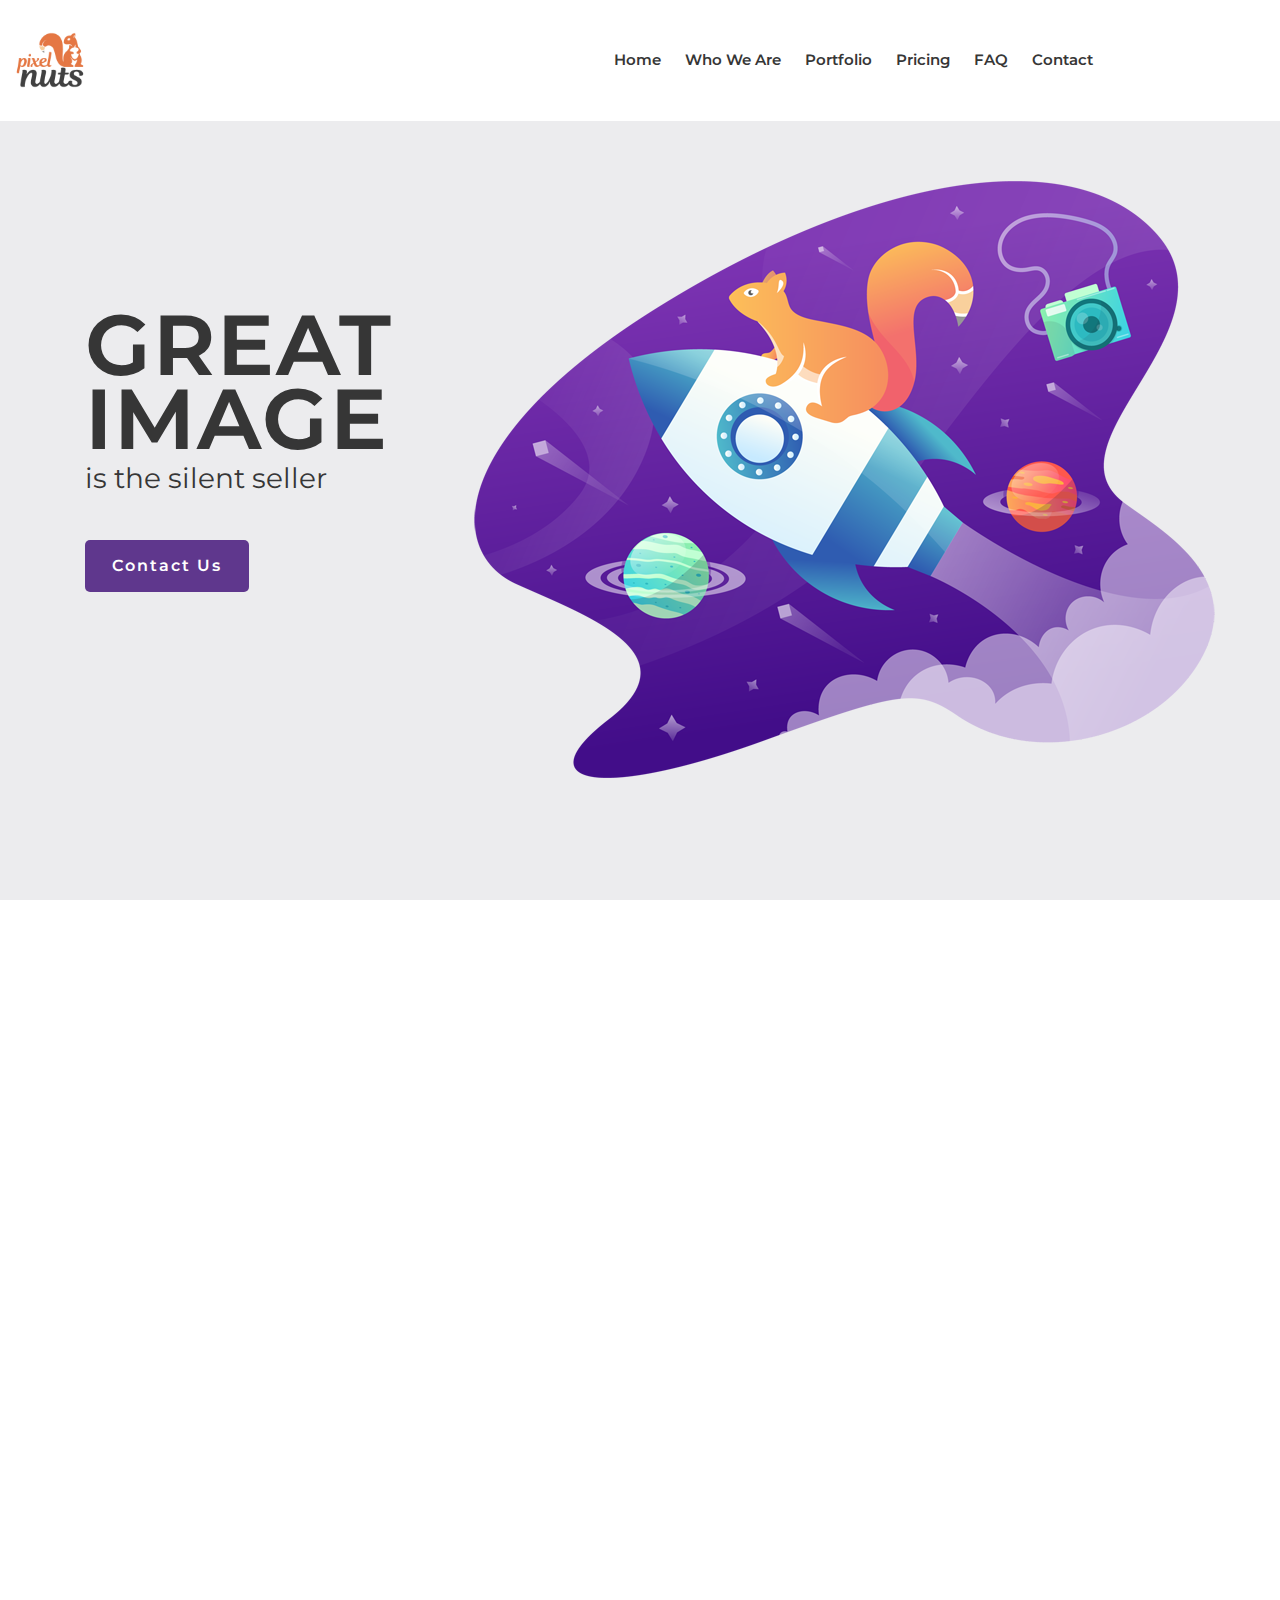
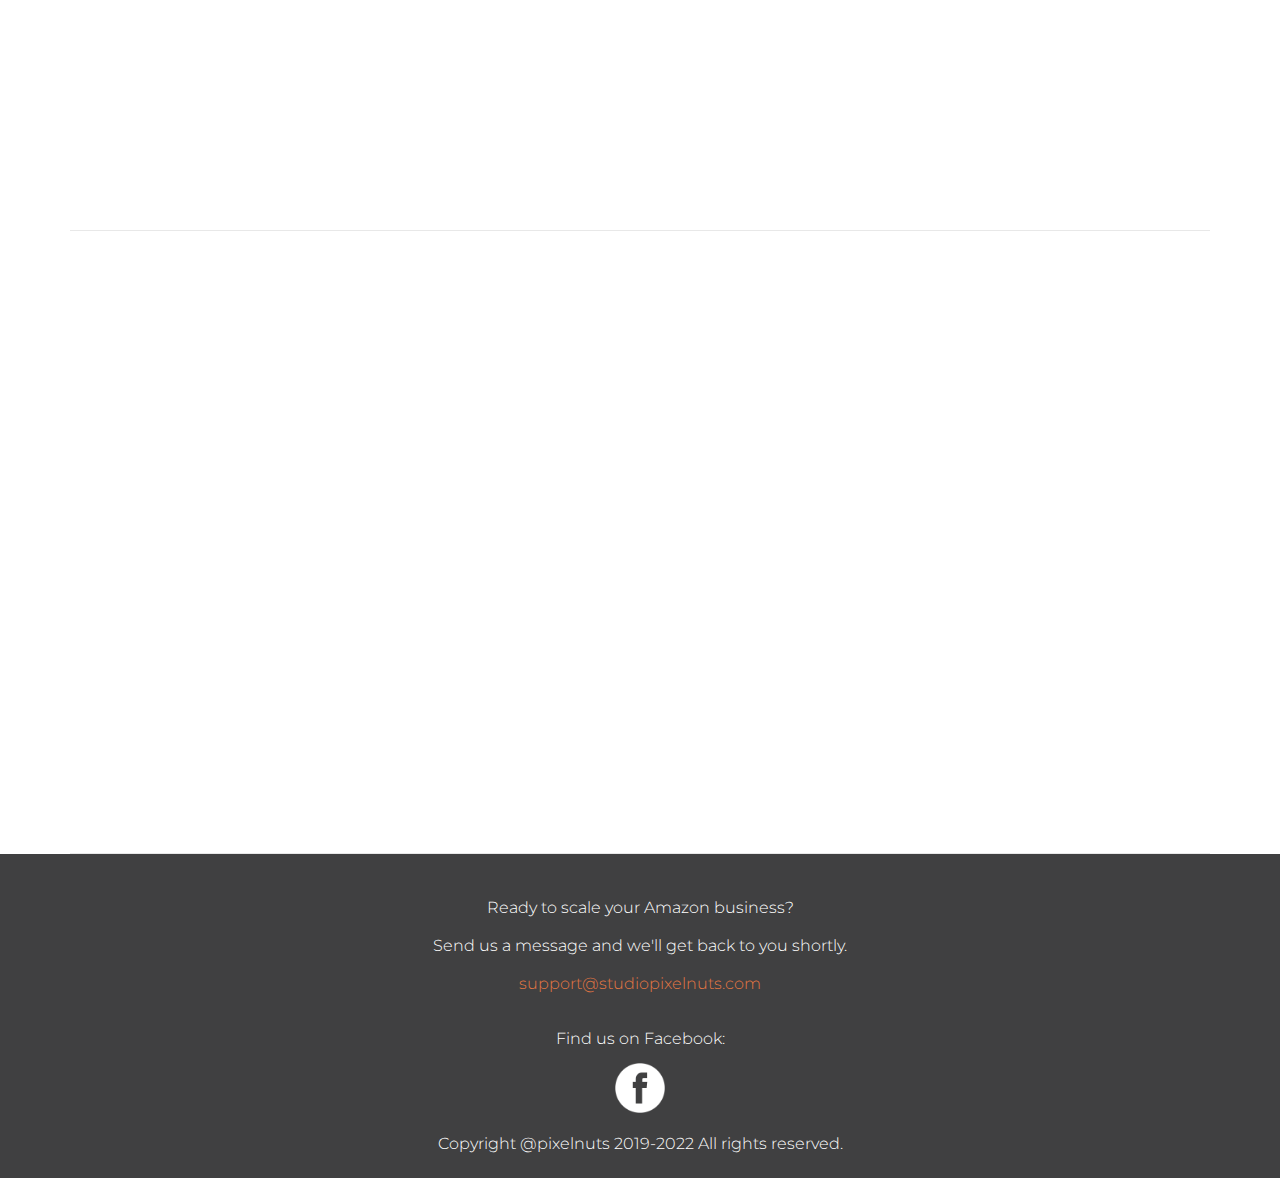
<file: index.html>
<!doctype html>
<html class="no-js" lang="zxx">

<head>
    <meta charset="utf-8">
    <meta http-equiv="x-ua-compatible" content="ie=edge">
    <title>Great image is the silent seller | Pixelnuts</title>
    <meta name="description" content="">
    <meta name="viewport" content="width=device-width, initial-scale=1">

    <!-- <link rel="manifest" href="site.webmanifest"> -->
    <!-- Place favicon.ico in the root directory -->

    <link rel="shortcut icon" href="img/main/favicon.ico" type="image/x-icon">
    <link rel="icon" href="img/main/favicon.ico" type="image/x-icon">

    <!-- CSS here -->
    <link rel="stylesheet" href="css/bootstrap.min.css">
    <link rel="stylesheet" href="css/owl.carousel.min.css">
    <link rel="stylesheet" href="css/magnific-popup.css">
    <link rel="stylesheet" href="css/font-awesome.min.css">
    <link rel="stylesheet" href="css/themify-icons.css">
    <link rel="stylesheet" href="css/nice-select.css">
    <link rel="stylesheet" href="css/flaticon.css">
    <link rel="stylesheet" href="css/gijgo.css">
    <link rel="stylesheet" href="css/animate.min.css">
    <link rel="stylesheet" href="css/slick.css">
    <link rel="stylesheet" href="css/slicknav.css">
    <link rel="stylesheet" href="css/style.css">
    <!-- <link rel="stylesheet" href="css/responsive.css"> -->
</head>

<body>
    <!--[if lte IE 9]>
            <p class="browserupgrade">You are using an <strong>outdated</strong> browser. Please <a href="https://browsehappy.com/">upgrade your browser</a> to improve your experience and security.</p>
        <![endif]-->


        <!-- Load Facebook SDK for JavaScript -->
        <div id="fb-root"></div>
        <script>
        window.fbAsyncInit = function() {
        FB.init({
            xfbml            : true,
            version          : 'v8.0'
        });
        };

        (function(d, s, id) {
        var js, fjs = d.getElementsByTagName(s)[0];
        if (d.getElementById(id)) return;
        js = d.createElement(s); js.id = id;
        js.src = 'https://connect.facebook.net/en_US/sdk/xfbml.customerchat.js';
        fjs.parentNode.insertBefore(js, fjs);
        }(document, 'script', 'facebook-jssdk'));</script>

        <!-- Your Chat Plugin code -->
        <div class="fb-customerchat"
        attribution=install_email
        page_id="111457720313998"
        theme_color="#5f378d">
        </div>

    <!-- header-start -->
    <header>
        <div class="header-area ">
            <div id="sticky-header" class="main-header-area" style="background-color: #fff;">
                <div class="container-fluid">
                    <div class="row align-items-center">
                        <div class="col-xl-4 col-lg-3">
                            <div class="logo">
                                <a href="index.html">
                                    <img src="img/main/logo.jpg" alt="" style="max-height: 70px; max-width: 70px;">
                                </a>
                            </div>
                        </div>
                        <div class="col-xl-8 col-lg-9">
                            <div class="main-menu  d-none d-lg-block">
                                <nav>
                                    <ul id="navigation">
                                        <li><a class="active" href="index.html">Home</a></li>
                                        <li><a href="index.html#who">Who We Are</a></li>
                                        <li><a href="portfolio.html">Portfolio</a></li>
                                        <li><a href="price.html">Pricing</a></li>
                                        <li><a href="price.html#Faq">FAQ</a></li>
                                        <li><a href="#top_footer">Contact</a></li>
                                    </ul>
                                </nav>
                            </div>
                        </div>
                        <div class="col-12">
                            <div class="mobile_menu d-block d-lg-none"></div>
                        </div>
                    </div>

                </div>
            </div>
        </div>
    </header>
    <!-- header-end -->






    <!-- GREAT IMAGE -->
    <div class="slider_area">
        <div class="single_slider  d-flex align-items-center slider_bg_1">
            <div class="container">
                <div class="row align-items-center">
                    <div class="col-xl-4 col-md-4">
                        <div class="slider_text ">
                            <h3 class="wow fadeInDown" data-wow-duration="1s" data-wow-delay=".1s" >GREAT  <br>IMAGE </h3>
                            <p class="wow fadeInLeft" data-wow-duration="1s" data-wow-delay=".1s">is the silent seller</p>
                            <div class="video_service_btn wow fadeInLeft" data-wow-duration="1s" data-wow-delay=".1s">
                                <a href="#top_footer" class="boxed-btn3">Contact Us</a>
                            </div>
                        </div>
                    </div>
                    <div class="col-xl-8 col-md-8">

                        <div class="phone_thumb wow fadeInDown" data-wow-duration="1.1s" data-wow-delay=".2s">
                            <img src="img/main/main_img.png" alt="">
                        </div>
                    </div>
                </div>
            </div>
        </div>
    </div>
    <!-- END GREAT IMAGE -->




    <!-- Who We Are & What we offer -->
    <div class="service_area" style="padding: 60px 0 10px 0;">
        <div class="container">
            <div class="row">
                <div class="col-xl-12">
                    <div class="section_title text-center  wow fadeInUp" data-wow-duration=".5s" data-wow-delay=".3s">
                        <a class="anchor" id="who"></a>
                        <h3>Who We Are</h3>
                        <p>When it comes to winning over your customers, image is everything - and at PixelNuts Studio, we’re crazy about creating impactful, eye-catching visuals that sell. We’re a small but mighty team with experience of over a decade in graphic design and photography. We have worked with hundreds of sellers and we are proud to be part of their Amazon journey and help them visually communicate with their customers.</p>
                    </div>
                </div>
            </div>
        </div>
    </div>
    <div class="service_area" style="padding: 60px 0 10px 0;">
        <div class="container">
            <div class="row">
                <div class="col-xl-12">
                    <div class="section_title text-center  wow fadeInUp" data-wow-duration=".5s" data-wow-delay=".3s">
                        <h3>Our Services</h3>
                    </div>
                </div>
            </div>
            <div class="row justify-content-center">
                <div class="col-lg-4 col-md-4">
                        <div class="single_service text-center wow fadeInUp" data-wow-duration=".7s" data-wow-delay=".5s">
                            <a href="price.html#Graphic" >
                                <div class="thumb">
                                    <img src="img/main/graph_design.png" alt="" style="padding-top: 3%; max-width: 220px; max-height: 220px;">
                                    <h4>GRAPHIC <br>DESIGN </h4>
                                </div>
                            </a>
                        </div>
                </div>
                <div class="col-lg-4 col-md-4">

                            <div class="single_service text-center wow fadeInUp " data-wow-duration=".8s" data-wow-delay=".6s">
                              <a href="price.html#Photography" >
                                <div class="thumb">
                                    <img src="img/main/product_photo.png" alt="" style="padding-top: 3%; max-width: 220px; max-height: 220px;">
                                    <h4>PRODUCT <BR>PHOTOGRAPHY</h4>
                                </div>
                              </a>
                            </div>
                </div>
                <!-- <div class="col-lg-4 col-md-4">
                    <div class="single_service text-center wow fadeInUp" data-wow-duration=".7s" data-wow-delay=".5s">
                            <div class="thumb">
                                <img src="img/main/Coming-Soon.png" alt="" style="padding-top: 3%; max-width: 220px; max-height: 220px;">
                                <h4>VIDEO <BR>SERVICES</h4>
                            </div>
                    </div>
            </div> -->
            </div>
        </div>
    </div>
    <!--END Who We Are & What we offer  -->



    <!-- Product Photography Steps  -->
    <div class="service_area_2">
           <div class="container">
            <div class="row align-items-center">
            <div class="service_content_wrap">
                <div class="section_title text-center  wow fadeInUp" data-wow-duration=".5s" data-wow-delay=".3s" style="padding-bottom: 30px;">
                    <h3>Product Photography Steps</h3>
                </div>
                <div class="row">
                    <div class="col-lg-4 col-md-4">
                        <div class="single_service  wow fadeInUp" data-wow-duration=".5s" data-wow-delay=".3s" style="background-color: #ececee;">
                            <span style="font-size: 2em; font-weight: 700; color: #5f378d; padding: 0 5% 0 5%;">01</span>
                            <h3 style="padding: 0 5% 0 5%;">Fill out a brief </h3>
                            <p style="padding: 0 5% 5% 5%;">Please fill out a brief from the pricing section, explain precisely what you want to have in each image and send us your word file on email. During this stage we will be discussing everything in detail to make sure that the project runs smoothly and has a successful outcome.</p>
                        </div>
                    </div>
                    <div class="col-lg-4 col-md-4">
                        <div class="single_service  wow fadeInUp" data-wow-duration=".5s" data-wow-delay=".3s" style="background-color: #ececee;" >
                            <span style="font-size: 2em; font-weight: 700; color: #5f378d; padding: 0 5% 0 5%;">02</span>
                            <h3 style="padding: 0 5% 0 5%;">Send us your product </h3>
                            <p style="padding: 0 5% 5% 5%;">Once you confirm your order with us, we will email you our physical address in Novi Sad, Serbia,  so you could send us your 2 new, production quality samples. We do not accept samples with defects. We require upfront payment to start the initial production process and cover the production costs.</p>
                        </div>
                    </div>
                    <div class="col-lg-4 col-md-4">
                        <div class="single_service  wow fadeInUp" data-wow-duration=".5s" data-wow-delay=".3s" style="background-color: #ececee;">
                            <span style="font-size: 2em; font-weight: 700; color: #5f378d; padding: 0 5% 0 5%;">03</span>
                            <h3 style="padding: 0 5% 0 5%;">Receive your images </h3>
                            <p style="padding: 0 5% 5% 5%;">When we receive your product, we need 10-15 days (depending on the plan you chose) to complete your project. Once your project is completed, we will email you the link, where you can download your images.</p>
                        </div>
                    </div>
                </div>
            </div>
        </div>
    </div>
    <!--/ Product Photography Steps  -->


    <!-- footer start -->
    <footer class="footer">
        <div class="footer_top">
            <div class="container">
                <div class="footer_text" style="text-align: center;">
                    <a class="anchor" id="top_footer"></a>
                    <p>Ready to scale your Amazon business?</p>
                    <p>Send us a message and we'll get back to you shortly.</p>
                    <p><a href="mailto:support@studiopixelnuts.com">support@studiopixelnuts.com</a></p>
                    <br>
                    <p>Find us on Facebook:</p>
                    <a href="https://facebook.com/pixelnuts"><img src="img/main/Facebook.png" style="width: 50px;"></a>
                    <br><br>
                    <p>Copyright @pixelnuts 2019-2022 All rights reserved.</p>
                </div>
            </div>
        </div>
    </footer>
    <!--/ footer end  -->

    <!-- JS here -->
    <script src="js/vendor/modernizr-3.5.0.min.js"></script>
    <script src="js/vendor/jquery-1.12.4.min.js"></script>
    <script src="js/popper.min.js"></script>
    <script src="js/bootstrap.min.js"></script>
    <script src="js/owl.carousel.min.js"></script>
    <script src="js/isotope.pkgd.min.js"></script>
    <script src="js/ajax-form.js"></script>
    <script src="js/waypoints.min.js"></script>
    <script src="js/jquery.counterup.min.js"></script>
    <script src="js/imagesloaded.pkgd.min.js"></script>
    <script src="js/scrollIt.js"></script>
    <script src="js/jquery.scrollUp.min.js"></script>
    <script src="js/wow.min.js"></script>
    <script src="js/nice-select.min.js"></script>
    <script src="js/jquery.slicknav.min.js"></script>
    <script src="js/jquery.magnific-popup.min.js"></script>
    <script src="js/plugins.js"></script>
    <script src="js/gijgo.min.js"></script>

    <!--contact js-->
    <script src="js/contact.js"></script>
    <script src="js/jquery.ajaxchimp.min.js"></script>
    <script src="js/jquery.form.js"></script>
    <script src="js/jquery.validate.min.js"></script>
    <script src="js/mail-script.js"></script>

    <script src="js/main.js"></script>
</body>

</html>
</file>
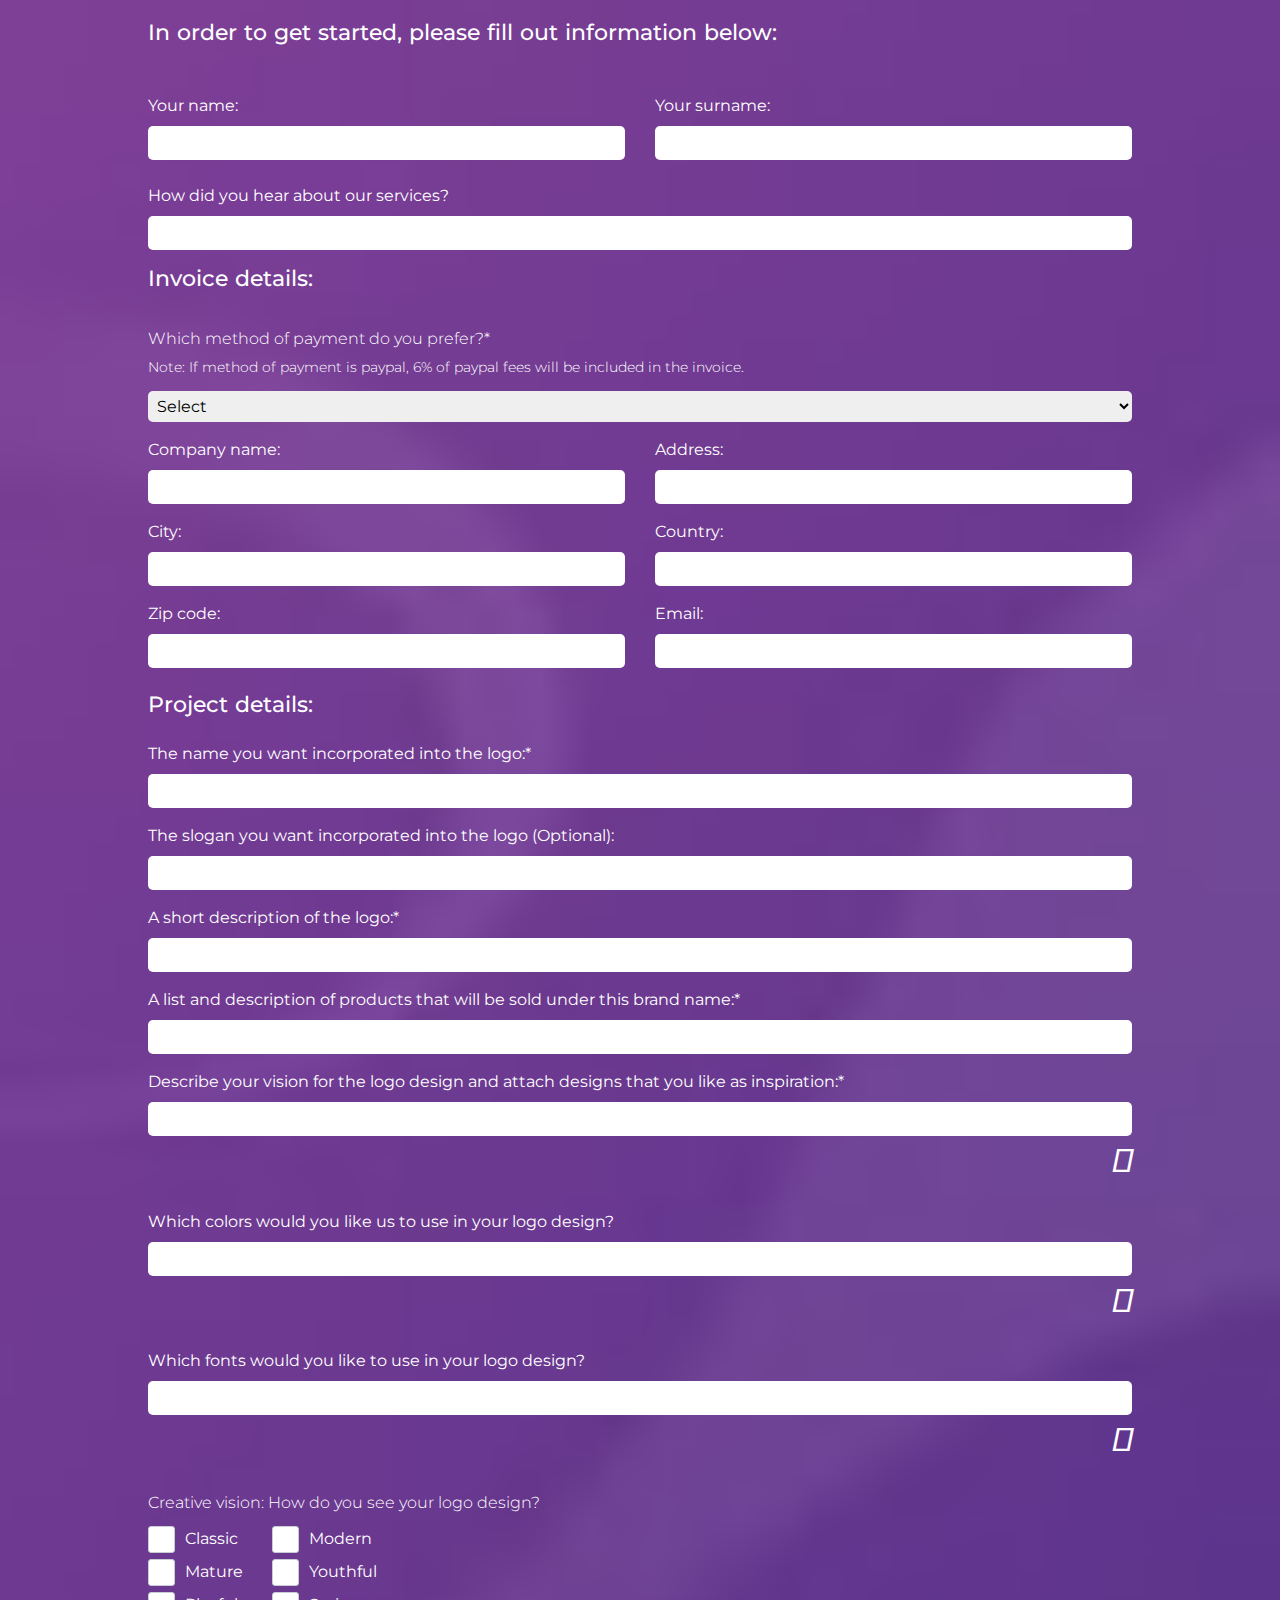
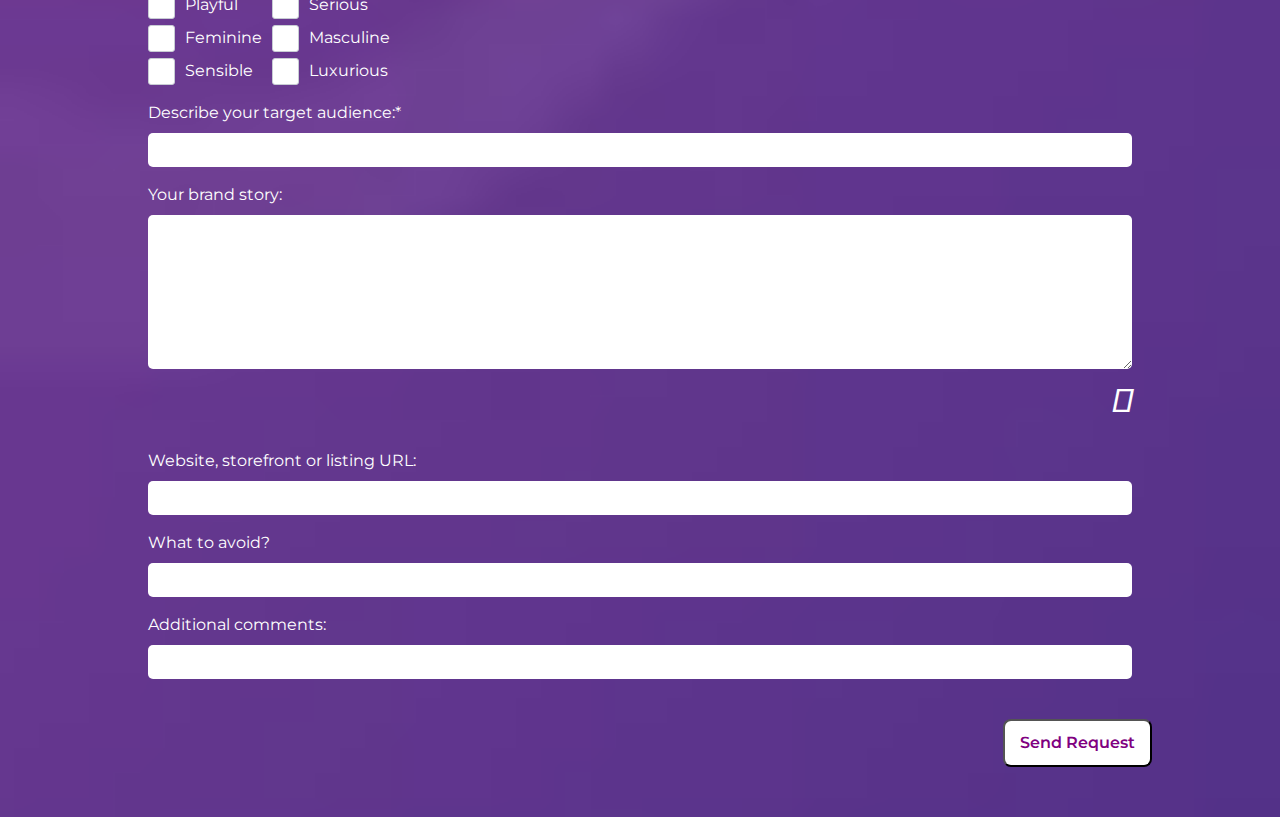
<file: formpage.html>
<!DOCTYPE html>
<html lang="en">
<head>
    <meta charset="UTF-8">
    <meta http-equiv="X-UA-Compatible" content="IE=edge">
    <meta name="viewport" content="width=device-width, initial-scale=1.0">
    <title>Form | Pixelnuts</title>

    <link rel="shortcut icon" href="img/main/favicon.ico" type="image/x-icon">
    <link rel="icon" href="img/main/favicon.ico" type="image/x-icon">
    <link rel="stylesheet" href="css/bootstrap.min.css">
    <link rel="stylesheet" href="css/owl.carousel.min.css">
    <link rel="stylesheet" href="css/magnific-popup.css">
    <link rel="stylesheet" href="css/font-awesome.min.css">
    <link rel="stylesheet" href="css/themify-icons.css">
    <link rel="stylesheet" href="css/nice-select.css">
    <link rel="stylesheet" href="css/flaticon.css">
    <link rel="stylesheet" href="css/gijgo.css">
    <link rel="stylesheet" href="css/animate.min.css">
    <link rel="stylesheet" href="css/slick.css">
    <link rel="stylesheet" href="css/slicknav.css">
    <link rel="stylesheet" href="css/style.css">
    <link rel="stylesheet" href="https://use.fontawesome.com/releases/v5.15.4/css/all.css" integrity="sha384-DyZ88mC6Up2uqS4h/KRgHuoeGwBcD4Ng9SiP4dIRy0EXTlnuz47vAwmeGwVChigm" crossorigin="anonymous">
</head>
<body style="margin: 0; padding: 0;  width: 100%;
height: auto;
background-image: url(./img/main/formBg.jpg);
background-size: cover;">
    <div class="formSection">
        <h1 class="formHeading">
            In order to get started, please fill out information below:
        </h1>
        <div class="row mt-5">
            <div class="col-xl-6 col-lg-6 col-md-6 col-sm-12">
                <label for="fname" class="formLabel">Your name:</label>
<input type="text" name="fname" class="input" maxlength="800">
            </div>
            <div class="col-xl-6 col-lg-6 col-md-6 col-sm-12">
                <label for="surname" class="formLabel">Your surname:</label>
                <input type="text" name="surname" class="input" maxlength="800">
            </div>
            <div class="col-xl-12 col-lg-12 col-md-12 col-sm-12 mt-4">
                <label for="hearaboutservices" class="formLabel">How did you hear about our services?
                </label>
                <input type="text" name="hearaboutservices" class="input" maxlength="800">
            </div>
        </div>
         <h1 class="formHeading mt-3">
                Invoice details:
            </h1>
        <div class="row mt-3">
            <div class="col-xl-12 col-lg-12 col-md-12 col-sm-12 mt-3">
                   <p class="formLabel m-0">
            Which method of payment do you prefer?*
          </p>
                   <p class="formLabel-sm">
                    Note: If method of payment is paypal, 6% of paypal fees will be included in the invoice.
          </p>

           <select name="" id="" class="formSelect">
               <option value="">Select</option>
               <option value="BankTransfer"> Bank Transfer
            </option>
               <option value="Paypal"> Paypal</option>
           </select>
            </div>
            <div class="col-xl-6 col-lg-6 col-md-6 col-sm-12 mt-3">
                <label for="companyname" class="formLabel">Company name:</label>
<input type="text" class="input" maxlength="800" name="companyname">
            </div>
            <div class="col-xl-6 col-lg-6 col-md-6 col-sm-12 mt-3">
                <label for="Address" class="formLabel">Address:</label>
                <input type="text" name="Address" class="input" maxlength="800">
            </div>
            <div class="col-xl-6 col-lg-6 col-md-6 col-sm-12 mt-3">
                <label for="City" class="formLabel"> City:</label>
<input type="text" class="input" maxlength="800" name="City">
            </div>
            <div class="col-xl-6 col-lg-6 col-md-6 col-sm-12 mt-3">
                <label for="Country" class="formLabel"> Country:</label>
                <input type="text" name="Country" class="input" maxlength="800">
            </div>
            <div class="col-xl-6 col-lg-6 col-md-6 col-sm-12 mt-3">
                <label for="zipcode" class="formLabel"> Zip code:</label>
<input type="text" class="input" maxlength="800" name="zipcode">
            </div>
            <div class="col-xl-6 col-lg-6 col-md-6 col-sm-12 mt-3">
                <label for="email" class="formLabel"> Email:</label>
                <input type="text" name="email" class="input" maxlength="800">
            </div>
        </div>
        <h1 class="formHeading mt-4">
            Project details:
        </h1>
        <div class="row mt-3">
            <div class="col-xl-12 col-lg-12 col-md-12 col-sm-12 mt-2">
                <label for="nameIncorporatedLogo" class="formLabel">The name you want incorporated into the logo:*
                </label>
                <input type="text" class="input" maxlength="800" name="nameIncorporatedLogo">
            </div>
            <div class="col-xl-12 col-lg-12 col-md-12 col-sm-12 mt-3">
                <label for="sloganIncorporatedLogo" class="formLabel">The slogan you want incorporated into the logo (Optional):
                </label>
                <input type="text" class="input" maxlength="800" name="sloganIncorporatedLogo">
            </div>
            <div class="col-xl-12 col-lg-12 col-md-12 col-sm-12 mt-3">
                <label for="descLogo" class="formLabel">A short description of the logo:*
                </label>
                <input type="text" class="input" maxlength="800" name="descLogo">
            </div>
            <div class="col-xl-12 col-lg-12 col-md-12 col-sm-12 mt-3">
                <label for="listDescOfProducts" class="formLabel">A list and description of products that will be sold under this brand name:*
                </label>
                <input type="text" class="input" maxlength="800" name="listDescOfProducts">
            </div>
            <div class="col-xl-12 col-lg-12 col-md-12 col-sm-12 mt-3">
                <label for="visionFlogo" class="formLabel">Describe your vision for the logo design and attach designs that
                    you like as inspiration:*
                </label>
                <input type="text" name="visionFlogo" class="input" maxlength="800">
             <label for="attachlogodesign" class="inpimg"><i class="fas fa-image"></i></label>   <input type="file" id="attachlogodesign" class="inpFile" multiple>
            </div>
            <div class="col-xl-12 col-lg-12 col-md-12 col-sm-12 mt-3">
                <label for="logoColor" class="formLabel">Which colors would you like us to use in your logo design?
                </label>
                <input type="text" name="logoColor" class="input" maxlength="800">
                <label for="logocolorimg" class="inpimg"><i class="fas fa-image"></i></label>   <input type="file" id="logocolorimg" class="inpFile" multiple>
            </div>
            <div class="col-xl-12 col-lg-12 col-md-12 col-sm-12 mt-3">
                <label for="logoFont" class="formLabel">Which fonts would you like to use in your logo design?
                </label>
                <input type="text" name="logoFont" class="input" maxlength="800">
                <label for="logofontimg" class="inpimg"><i class="fas fa-image"></i></label>   <input type="file" id="logofontimg" class="inpFile" multiple>
            </div>
            <div class="col-xl-12 col-lg-12 col-md-12 col-sm-12 mt-3 ">
                <p class="formLabel mb-2">
                    Creative vision: How do you see your logo design?
                  </p>

<div class="checkboxDiv">

<div class="checkBoxCol">
    <div class="Checkbox">
        <div class="cntr">
            <input  type="checkbox" id="classicCb" class="hidden-xs-up cbx1">
            <label for="classicCb" class="cbx"></label>
          </div>
          <label for="classicCb" class="formLabel m-0">Classic</label>
    </div>
    <div class="Checkbox">
        <div class="cntr">
            <input  type="checkbox" id="MatureCb" class="hidden-xs-up cbx1">
            <label for="MatureCb" class="cbx"></label>
          </div>
          <label for="MatureCb" class="formLabel m-0">Mature</label>
    </div>
    <div class="Checkbox">
        <div class="cntr">
            <input  type="checkbox" id="PlayfulCb" class="hidden-xs-up cbx1">
            <label for="PlayfulCb" class="cbx"></label>
          </div>
          <label for="PlayfulCb" class="formLabel m-0">Playful</label>
    </div>
    <div class="Checkbox">
        <div class="cntr">
            <input  type="checkbox" id="FeminineCb" class="hidden-xs-up cbx1">
            <label for="FeminineCb" class="cbx"></label>
          </div>
          <label for="FeminineCb" class="formLabel m-0">Feminine</label>
    </div>
    <div class="Checkbox">
        <div class="cntr">
            <input  type="checkbox" id="SensibleCb" class="hidden-xs-up cbx1">
            <label for="SensibleCb" class="cbx"></label>
          </div>
          <label for="SensibleCb" class="formLabel m-0">Sensible</label>
    </div>
</div>
<div class="checkBoxCol">
  <div class="Checkbox">
                  <div class="cntr">
                    <input  type="checkbox" id="modernCb" class="hidden-xs-up cbx1">
                    <label for="modernCb" class="cbx"></label>
                  </div>
                  <label for="modernCb" class="formLabel m-0">Modern</label>
                </div>
  <div class="Checkbox">
    <div class="cntr">
        <input  type="checkbox" id="YouthfulCb" class="hidden-xs-up cbx1">
        <label for="YouthfulCb" class="cbx"></label>
      </div>
      <label for="YouthfulCb" class="formLabel m-0">Youthful</label>
                </div>

                <div class="Checkbox">
                    <div class="cntr">
                      <input  type="checkbox" id="SeriousCb" class="hidden-xs-up cbx1">
                      <label for="SeriousCb" class="cbx"></label>
                    </div>
                    <label for="SeriousCb" class="formLabel m-0">Serious</label>
                  </div>

                  <div class="Checkbox">


                    <div class="cntr">
                      <input  type="checkbox" id="MasculineCb" class="hidden-xs-up cbx1">
                      <label for="MasculineCb" class="cbx"></label>
                    </div>
                    <label for="MasculineCb" class="formLabel m-0">Masculine</label>
                  </div>
                  <div class="Checkbox">
                    <div class="cntr">
                      <input  type="checkbox" id="LuxuriousCb" class="hidden-xs-up cbx1">
                      <label for="LuxuriousCb" class="cbx"></label>
                    </div>
                    <label for="LuxuriousCb" class="formLabel m-0">Luxurious</label>
                  </div>
</div>














            </div>
            </div>
            <div class="col-xl-12 col-lg-12 col-md-12 col-sm-12 mt-3">
                <label for="tgAudienece" class="formLabel">Describe your target audience:*
                </label>
                <input type="text" name="tgAudienece" class="input" maxlength="800">
            </div>
            <div class="col-xl-12 col-lg-12 col-md-12 col-sm-12 mt-3">
                <label for="brandStory" class="formLabel">Your brand story:
                </label>
                <textarea name="name" rows="6" cols="80" class="input" maxlength="2000"></textarea>
                <!-- <input type="text" name="brandStory" class="input" maxlength="2000"> -->
                <label for="brandstoryimg" class="inpimg"><i class="fas fa-image"></i></label>   <input type="file" id="brandstoryimg" class="inpFile" multiple>
            </div>
            <div class="col-xl-12 col-lg-12 col-md-12 col-sm-12 mt-3">
                <label for="webUrl" class="formLabel">Website, storefront or listing URL:
                </label>
                <input type="text" class="input" maxlength="800" name="webUrl">
            </div>
            <div class="col-xl-12 col-lg-12 col-md-12 col-sm-12 mt-3">
                <label for="avoid" class="formLabel">What to avoid?
                </label>
                <input type="text" name="avoid" class="input" maxlength="800">
            </div>
            <div class="col-xl-12 col-lg-12 col-md-12 col-sm-12 mt-3">
                <label for="additionalComment" class="formLabel">Additional comments:
                </label>
                <input type="text" class="input" maxlength="800" name="additionalComment">
            </div>
        </div>
    </div>
    <div class="sendRequest">
        <button class="sendrequestBtn btn-popup"> Send Request</button>
    </div>

    <div class="col-xl-6 col-md-6 popup" id="popup"  style="padding: 0 5px 0 5px; width: 150%;  ">
        <div class="single_prising text-center wow" style="height: 250px; width: 500px;"
            data-wow-duration=".7s" data-wow-delay=".8s">
            <div class="prising_header d-flex justify-content-center align-items-center">
                <h3 class="" style="color: #fff;">Your request has been sent successfully!
                </h3>
            </div>
            <div class="p-4 text-div">
                Thank you for submitting your details.
                <br>
                We will review all provided information and <br>
                get back to you as soon as we can.




        </div> <div class="prising_bottom2">
                <button style="margin-top: -1rem;" class="get_now prising_btn close-popup">Close</button>
            </div>
    </div>


    <!-- <script src="https://kit.fontawesome.com/2c7577337a.js" crossorigin="anonymous"></script> -->
    <script>

    var btns = document.getElementsByClassName('btn-popup')
    var mdl = document.getElementById('popup');
    var clo = document.getElementsByClassName("close-popup")
    for (btn of btns) {
        btn.addEventListener('click', function () {
            mdl.style.display = "block";
        })
        clo[0].addEventListener('click', function () {
            mdl.style.display = "none";
        });
    }
    </script>
</body>

</html>
</file>
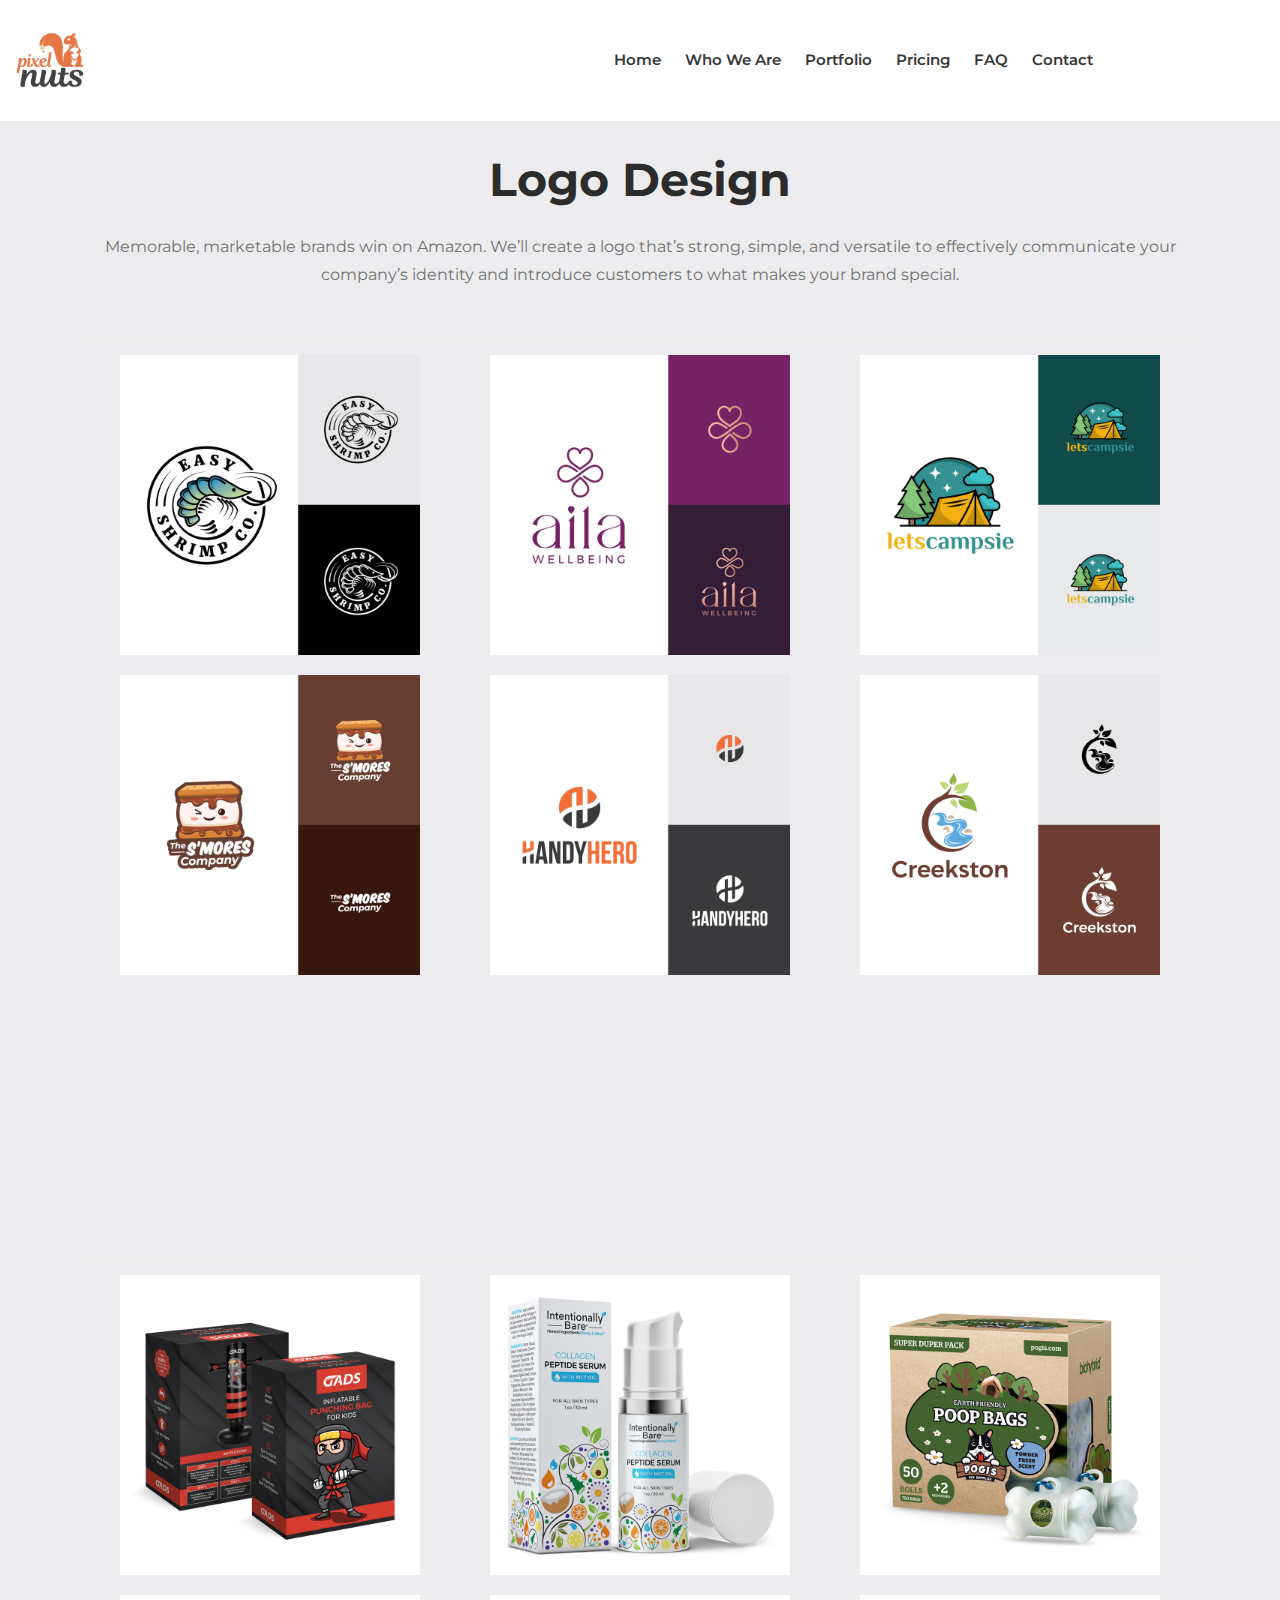
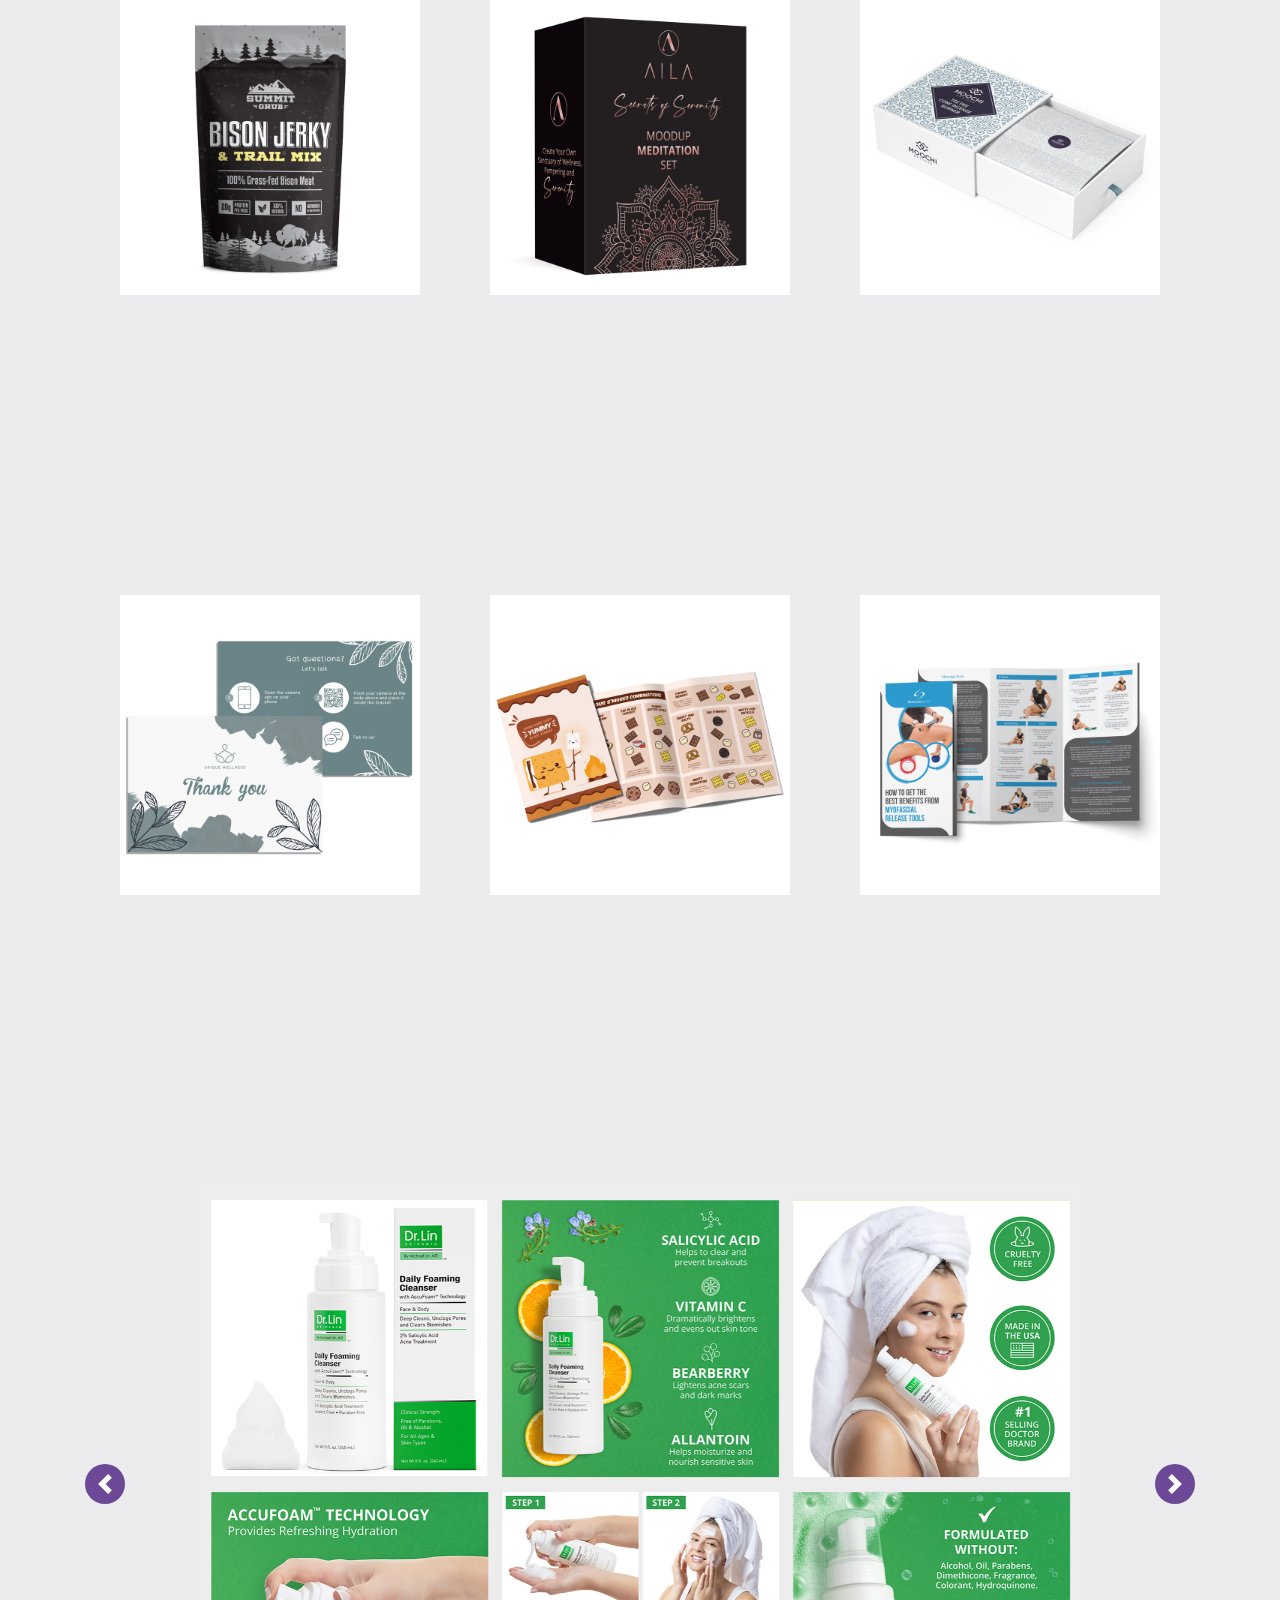
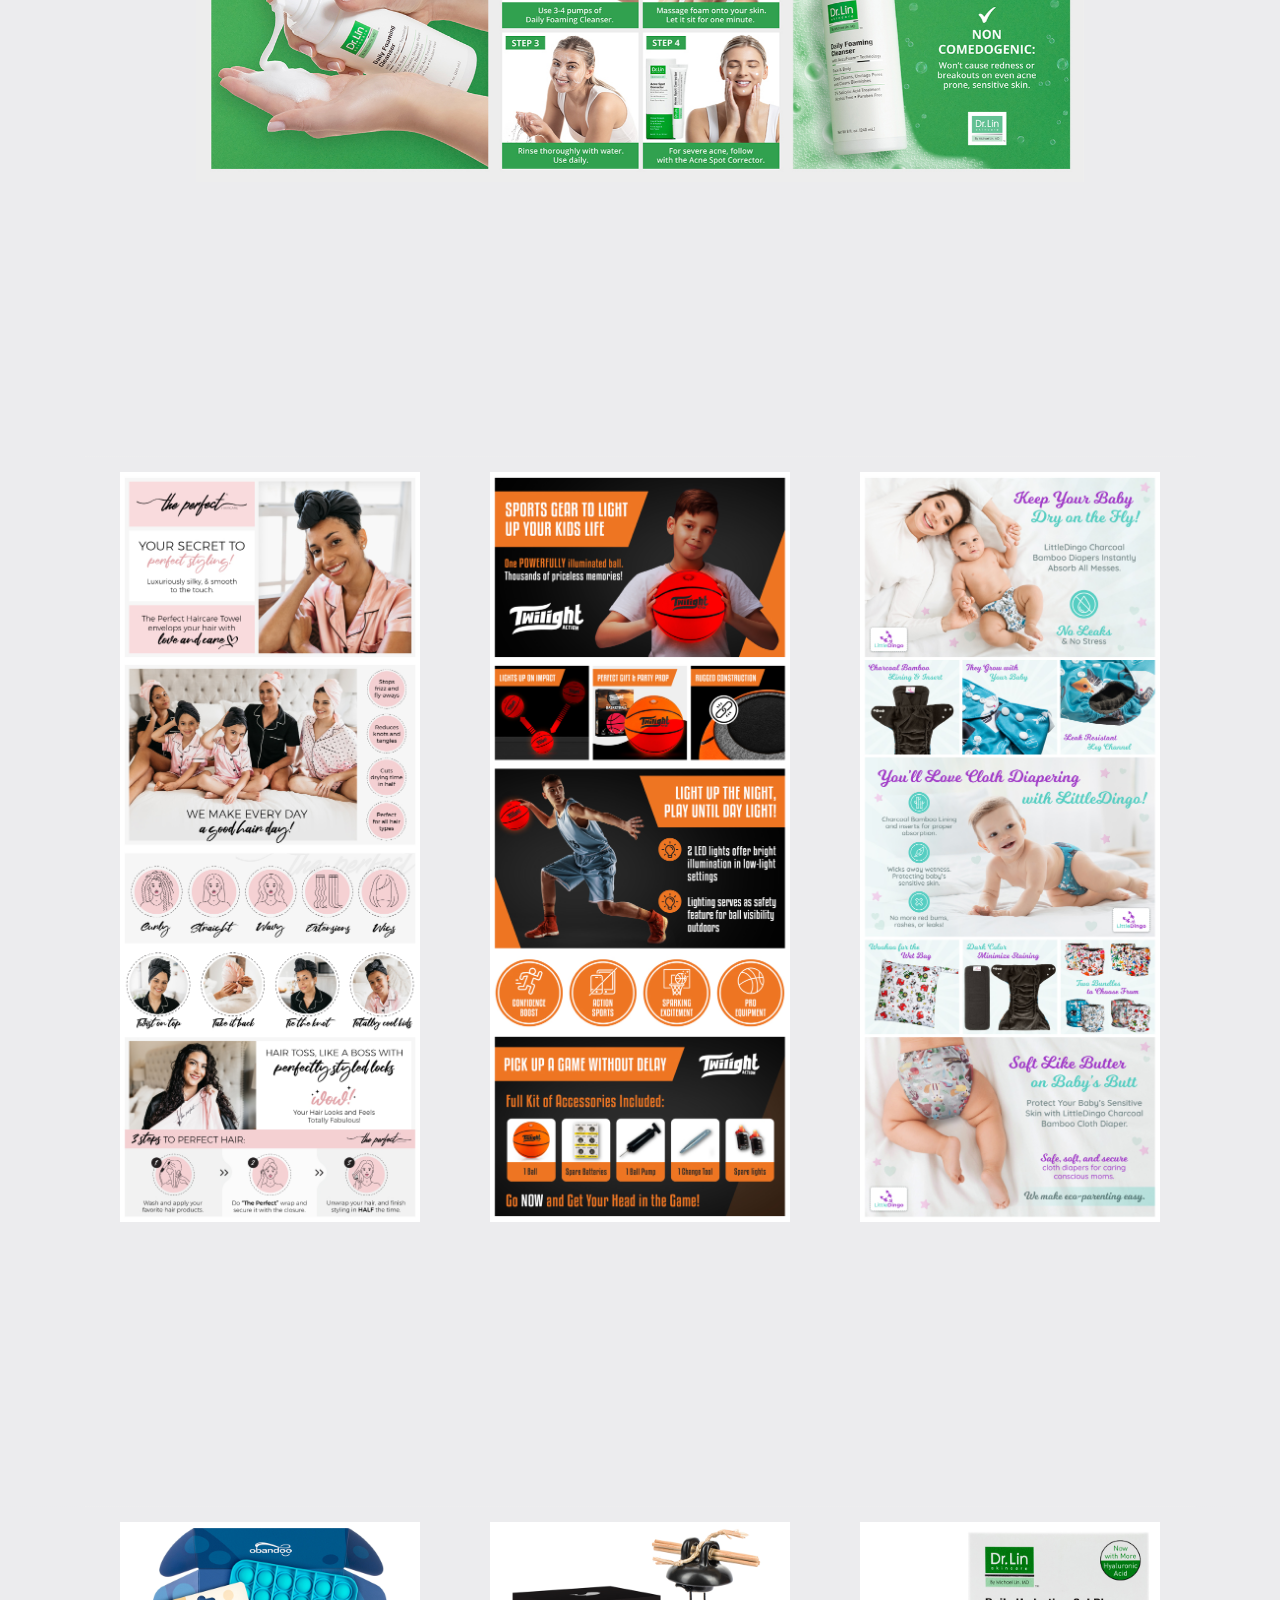
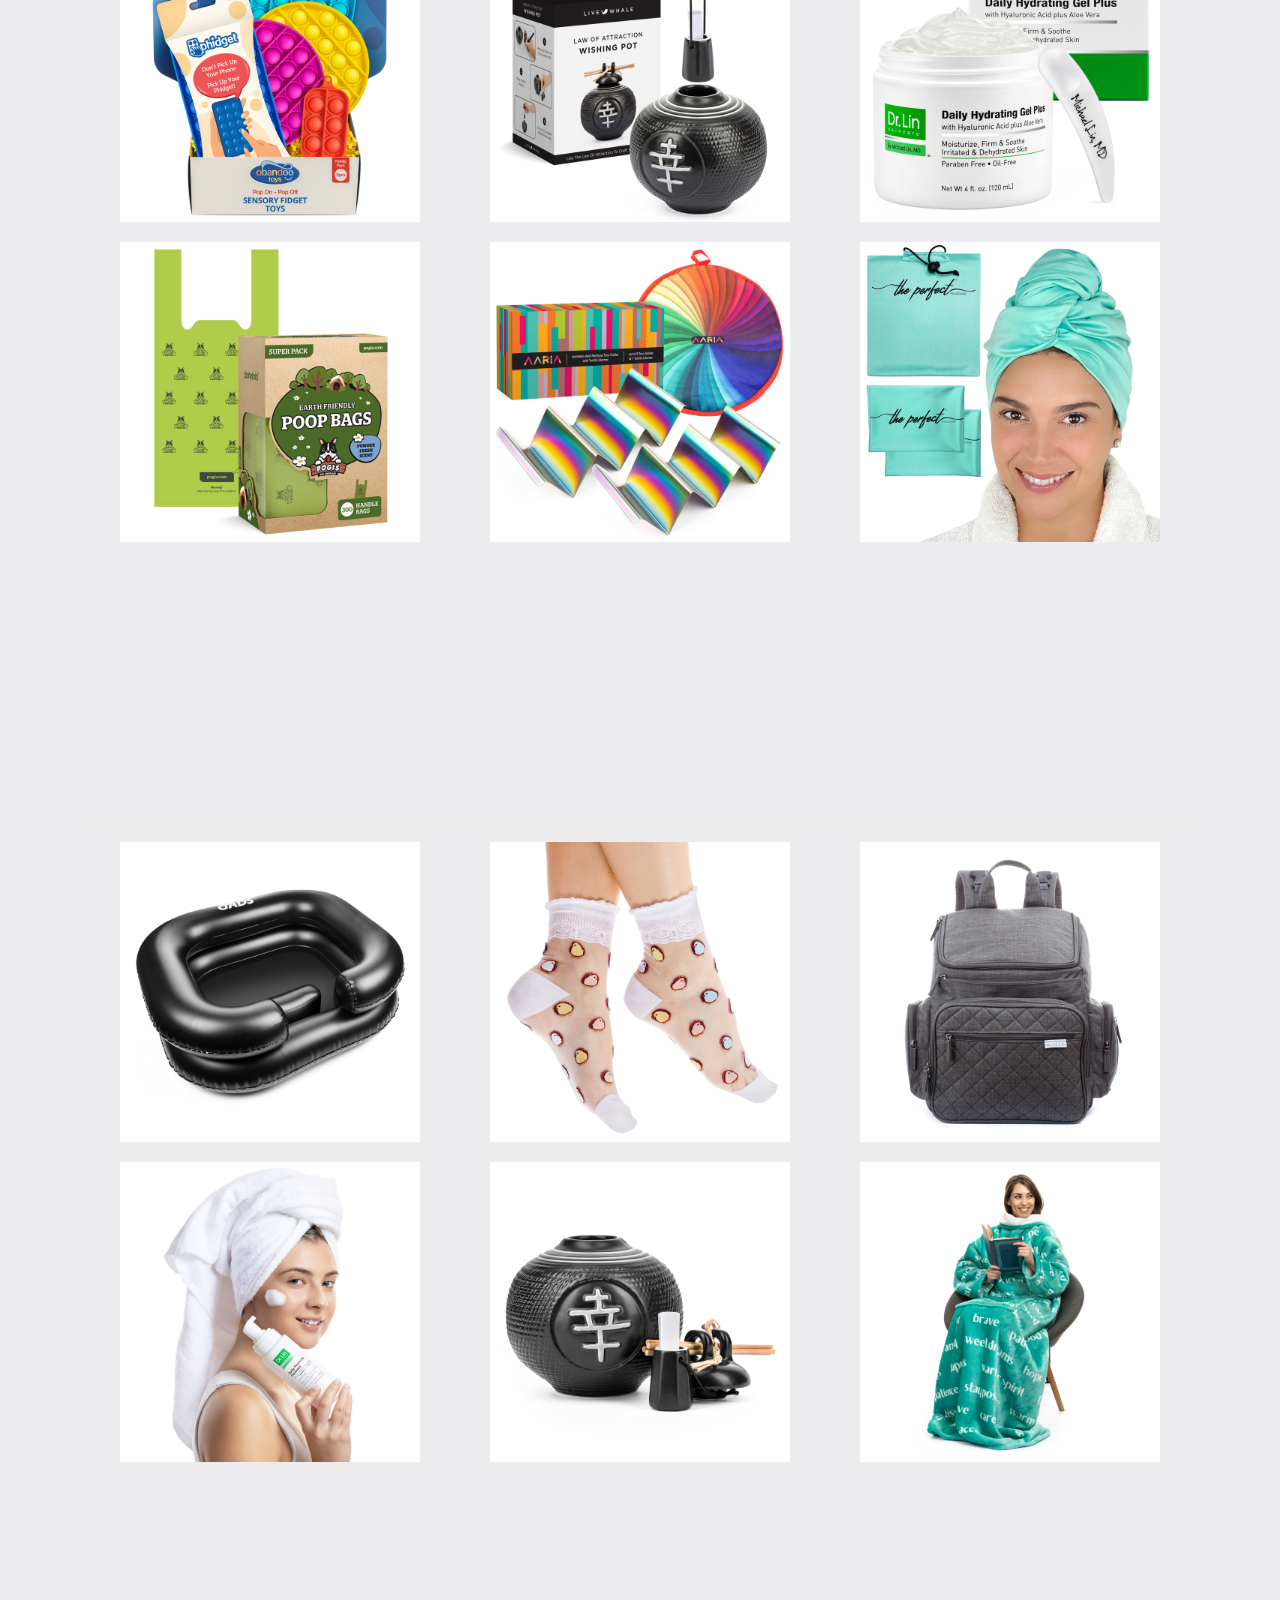
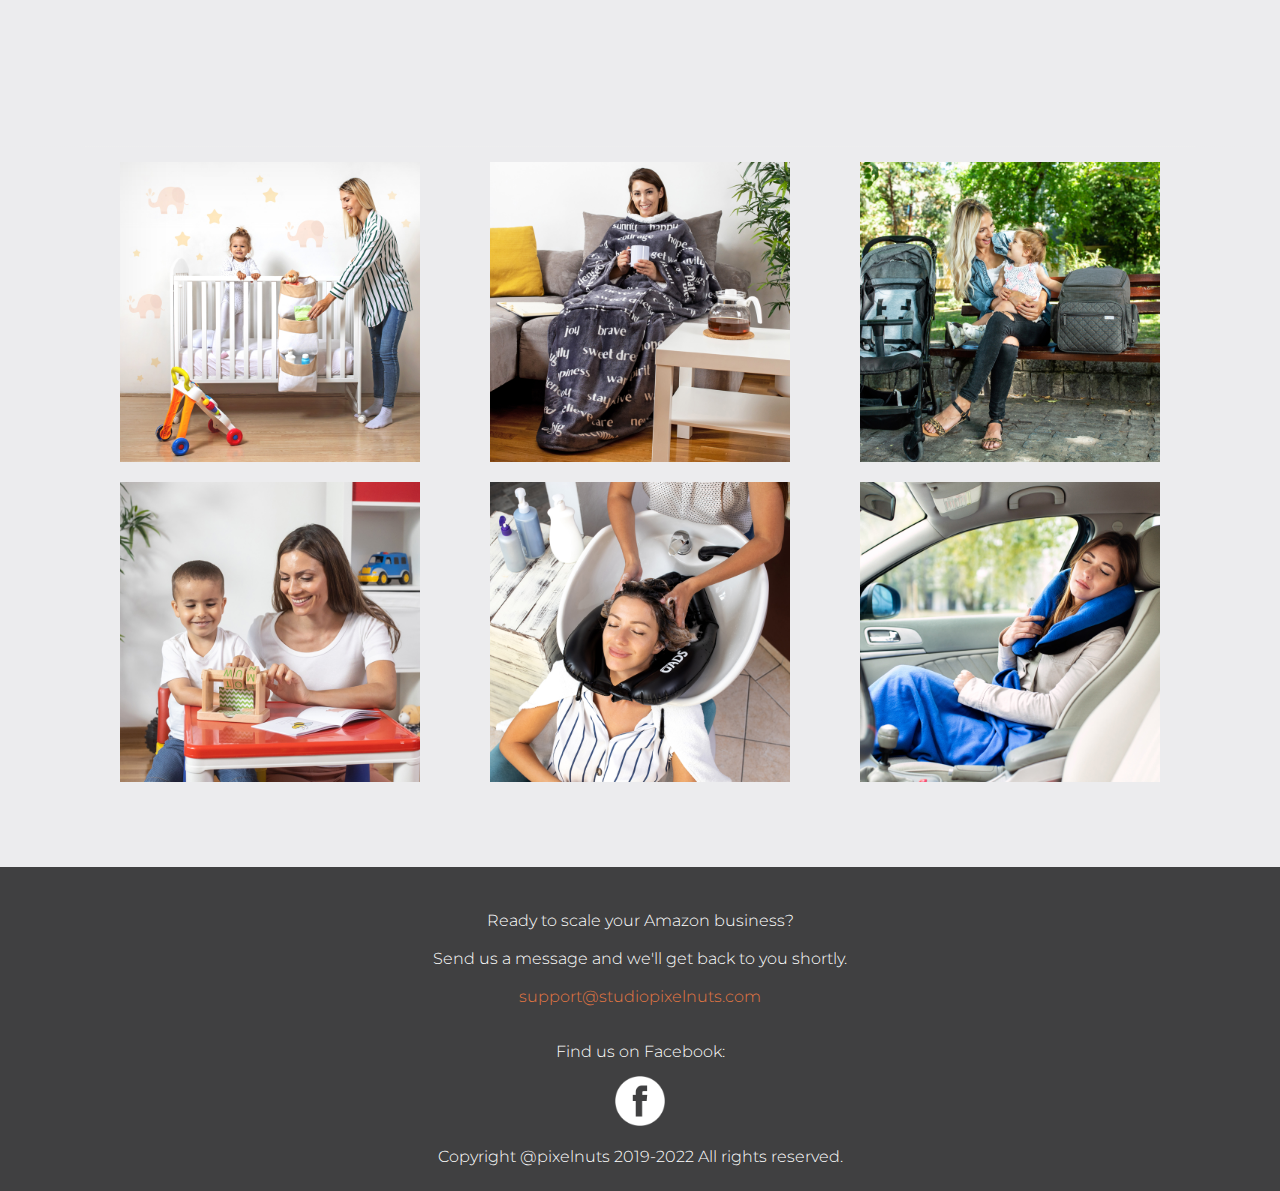
<file: portfolio.html>
<!doctype html>
<html class="no-js" lang="zxx">

<head>
  <meta charset="utf-8">
  <meta http-equiv="x-ua-compatible" content="ie=edge">
  <title>Portfolio | Pixelnuts</title>
  <meta name="description" content="">
  <meta name="viewport" content="width=device-width, initial-scale=1">

  <!-- <link rel="manifest" href="site.webmanifest"> -->
  <!-- Place favicon.ico in the root directory -->

  <link rel="shortcut icon" href="img/main/favicon.ico" type="image/x-icon">
  <link rel="icon" href="img/main/favicon.ico" type="image/x-icon">

  <!-- CSS here -->
  <link rel="stylesheet" href="css/bootstrap.min.css">
  <link rel="stylesheet" href="css/owl.carousel.min.css">
  <link rel="stylesheet" href="css/magnific-popup.css">
  <link rel="stylesheet" href="css/font-awesome.min.css">
  <link rel="stylesheet" href="css/themify-icons.css">
  <link rel="stylesheet" href="css/nice-select.css">
  <link rel="stylesheet" href="css/flaticon.css">
  <link rel="stylesheet" href="css/gijgo.css">
  <link rel="stylesheet" href="css/animate.min.css">
  <link rel="stylesheet" href="css/slick.css">
  <link rel="stylesheet" href="css/slicknav.css">
  <link rel="stylesheet" href="css/style.css">
  <!-- <link rel="stylesheet" href="css/responsive.css"> -->
</head>

<body>
  <!--[if lte IE 9]>
            <p class="browserupgrade">You are using an <strong>outdated</strong> browser. Please <a href="https://browsehappy.com/">upgrade your browser</a> to improve your experience and security.</p>
        <![endif]-->


  <!-- Load Facebook SDK for JavaScript -->
  <div id="fb-root"></div>
  <script>
    window.fbAsyncInit = function() {
      FB.init({
        xfbml: true,
        version: 'v8.0'
      });
    };

    (function(d, s, id) {
      var js, fjs = d.getElementsByTagName(s)[0];
      if (d.getElementById(id)) return;
      js = d.createElement(s);
      js.id = id;
      js.src = 'https://connect.facebook.net/en_US/sdk/xfbml.customerchat.js';
      fjs.parentNode.insertBefore(js, fjs);
    }(document, 'script', 'facebook-jssdk'));
  </script>

  <!-- Your Chat Plugin code -->
  <div class="fb-customerchat" attribution=install_email page_id="111457720313998" theme_color="#5f378d">
  </div>

  <!-- header-start -->
  <div style="background-color: #ececee;">
    <header>
      <div class="header-area ">
        <div id="sticky-header" class="main-header-area" style="background-color: #fff;">
          <div class="container-fluid">
            <div class="row align-items-center">
              <div class="col-xl-4 col-lg-3">
                <div class="logo">
                  <a href="index.html">
                    <img src="img/main/logo.jpg" alt="" style="max-height: 70px; max-width: 70px;">
                  </a>
                </div>
              </div>
              <div class="col-xl-8 col-lg-9">
                <div class="main-menu  d-none d-lg-block">
                  <nav>
                    <ul id="navigation">
                      <li><a class="active" href="index.html">Home</a></li>
                      <li><a href="index.html#who">Who We Are</a></li>
                      <li><a href="portfolio.html">Portfolio</a></li>
                      <li><a href="price.html">Pricing</a></li>
                      <li><a href="price.html#Faq">FAQ</a></li>
                      <li><a href="#top_footer">Contact</a></li>
                    </ul>
                  </nav>
                </div>
              </div>
              <div class="col-12">
                <div class="mobile_menu d-block d-lg-none"></div>
              </div>
            </div>

          </div>
        </div>
      </div>
    </header>
    <!-- header-end -->

    <!-- porfolio -->
    <div class="prising_area" style="padding-top: 120px; padding-bottom: 20px;">
      <div class="container">
        <div class="row">
          <div class="col-xl-12">
            <div class="section_title text-center wow fadeInUp" data-wow-duration=".5s" data-wow-delay=".5s">
              <h3>Logo Design</h3>
              <p>Memorable, marketable brands win on Amazon. We’ll create a logo that’s strong, simple, and versatile to effectively communicate your company’s identity and introduce customers to what makes your brand special.</p>
            </div>
          </div>
        </div>
      </div>
    </div>
    <div class="container">
      <div class="section-top-border">
        <div class="row gallery-item">
          <div class=" col-lg-4 col-md-6">
            <a>
              <div class="single-gallery-image" style="background: url(img/gallery/logo_1.jpg);"></div>
            </a>
          </div>
          <div class=" col-lg-4 col-md-6">
            <a>
              <div class="single-gallery-image" style="background: url(img/gallery/logo_2.jpg);"></div>
            </a>
          </div>
          <div class=" col-lg-4 col-md-6">
            <a>
              <div class="single-gallery-image" style="background: url(img/gallery/logo_3.jpg);"></div>
            </a>
          </div>
          <div class=" col-lg-4 col-md-6">
            <a>
              <div class="single-gallery-image" style="background: url(img/gallery/logo_4.jpg);"></div>
            </a>
          </div>
          <div class=" col-lg-4 col-md-6">
            <a>
              <div class="single-gallery-image" style="background: url(img/gallery/logo_5.jpg);"></div>
            </a>
          </div>
          <div class=" col-lg-4 col-md-6">
            <a>
              <div class="single-gallery-image" style="background: url(img/gallery/logo_6.jpg);"></div>
            </a>
          </div>
        </div>

        <div id="myModal" class="modal">
          <span class="close cursor" onclick="closeModal()">&times;</span>
          <div class="modal-content">

            <div class="mySlides">
              <div class="numbertext">1 / 4</div>
              <img src="img/gallery/logo_1.jpg" style="width:100%">
            </div>

            <div class="mySlides">
              <div class="numbertext">2 / 4</div>
              <img src="img/gallery/logo_2.jpg" style="width:100%">
            </div>

            <div class="mySlides">
              <div class="numbertext">3 / 4</div>
              <img src="img/gallery/logo_3.jpg" style="width:100%">
            </div>
            <div class="mySlides">
              <div class="numbertext">3 / 4</div>
              <img src="img/gallery/logo_4.jpg" style="width:100%">
            </div>
            <div class="mySlides">
              <div class="numbertext">3 / 4</div>
              <img src="img/gallery/logo_5.jpg" style="width:100%">
            </div>

            <div class="mySlides">
              <div class="numbertext">4 / 4</div>
              <img src="img/gallery/logo_6.jpg">
            </div>

            <a class="prev" onclick="plusSlides(-1)">&#10094;</a>
            <a class="next" onclick="plusSlides(1)">&#10095;</a>
          </div>
        </div>
      </div>
    </div>



    <!--Package Design-->
    <div class="prising_area" style="padding-top: 50px; padding-bottom: 20px;">
      <div class="container">
        <div class="row">
          <div class="col-xl-12">
            <div class="section_title text-center wow fadeInUp" data-wow-duration=".5s" data-wow-delay=".5s">
              <h3>Package Design</h3>
              <p>Packaging that pops can make all the difference in a marketplace as vast as Amazon. Be sure your product stands out from the crowd with compelling package designs that showcase what’s unique about your brand.</p>
            </div>
          </div>
        </div>
      </div>
    </div>
    <div class="container">
      <div class="section-top-border">

        <div class="row gallery-item">
          <div class="col-lg-4 col-md-6">
            <a>
              <div class="single-gallery-image" style="background: url(img/gallery/Package_1.jpg);"></div>
            </a>
          </div>
          <div class="col-lg-4 col-md-6">
            <a>
              <div class="single-gallery-image" style="background: url(img/gallery/Package_2.jpg);"></div>
            </a>
          </div>
          <div class="col-lg-4 col-md-6">
            <a>
              <div class="single-gallery-image" style="background: url(img/gallery/Package_3.jpg);"></div>
            </a>
          </div>
          <div class="col-lg-4 col-md-6">
            <a>
              <div class="single-gallery-image" style="background: url(img/gallery/Package_4.jpg);"></div>
            </a>
          </div>
          <div class="col-lg-4 col-md-6">
            <a>
              <div class="single-gallery-image" style="background: url(img/gallery/Package_5.jpg);"></div>
            </a>
          </div>
          <div class="col-lg-4 col-md-6">
            <a>
              <div class="single-gallery-image" style="background: url(img/gallery/Package_6.jpg);"></div>
            </a>
          </div>

        </div>
      </div>
    </div>


    <!--Inser Cards Design-->
    <div class="prising_area" style="padding-top: 50px; padding-bottom: 20px;">
      <div class="container">
        <div class="row">
          <div class="col-xl-12">
            <div class="section_title text-center wow fadeInUp" data-wow-duration=".5s" data-wow-delay=".5s">
              <h3>Insert Cards</h3>
              <p>Whether you want to thank your customers for purchase, introduce them to your line of products, or help them
                understand how to use the product - you can create a double sided insert, bi-fold or tri-fold brochure and surprise
                them when they open the packaging.</p>
            </div>
          </div>
        </div>
      </div>
    </div>
    <div class="container">
      <div class="section-top-border">

        <div class="row gallery-item">
          <div class="col-lg-4 col-md-6">
            <a>
              <div class="single-gallery-image" style="background: url(img/gallery/Insert_1.jpg);"></div>
            </a>
          </div>
          <div class="col-lg-4 col-md-6">
            <a>
              <div class="single-gallery-image" style="background: url(img/gallery/Insert_2.jpg);"></div>
            </a>
          </div>
          <div class="col-lg-4 col-md-6 mx-auto">
            <a>
              <div class="single-gallery-image" style="background: url(img/gallery/Insert_3.jpg);"></div>
            </a>
          </div>


        </div>
      </div>
    </div>

    <!--Product Infographics-->
    <div class="prising_area" style="padding-top: 50px; padding-bottom: 20px;">
      <div class="container">
        <div class="row">
          <div class="col-xl-12">
            <div class="section_title text-center wow fadeInUp" data-wow-duration=".5s" data-wow-delay=".5s">
              <h3>Listing Images</h3>
              <p>Want to give your customers the confidence that your product is right for them? Highlight standout features, enticing benefits, and crucial differentiators with easy-to-understand infographics that communicate your message quickly
                and clearly.</p>
            </div>
          </div>
        </div>
      </div>
    </div>
    <div class="container">
      <div class="section-top-border">
        <div id="carouselExampleControls" class="carousel slide gallery_carousel" data-ride="carousel">
          <div class="carousel-inner">
            <div class="carousel-item active">
              <img src="img/gallery/Listing_1.jpg" alt="" onclick="openModal2();currentSlide2(1)">
            </div>
            <div class="carousel-item">
              <img src="img/gallery/Listing_2.jpg" alt="" onclick="openModal2();currentSlide2(2)">
            </div>
            <div class="carousel-item">
              <img src="img/gallery/Listing_3.jpg" alt="" onclick="openModal2();currentSlide2(3)">
            </div>
            <div class="carousel-item">
              <img src="img/gallery/Listing_4.jpg" alt="" onclick="openModal2();currentSlide2(4)">
            </div>
            <div class="carousel-item">
              <img src="img/gallery/Listing_5.jpg" alt="" onclick="openModal2();currentSlide2(5)">
            </div>
            <div class="carousel-item">
              <img src="img/gallery/Listing_6.jpg" alt="" onclick="openModal2();currentSlide2(6)">
            </div>
            <div class="carousel-item">
              <img src="img/gallery/Listing_7.jpg" alt="" onclick="openModal2();currentSlide2(7)">
            </div>
            <div class="carousel-item">
              <img src="img/gallery/Listing_8.jpg" alt="" onclick="openModal2();currentSlide2(8)">
            </div>
            <div class="carousel-item">
              <img src="img/gallery/Listing_9.jpg" alt="" onclick="openModal2();currentSlide2(9)">
            </div>
            <div class="carousel-item">
              <img src="img/gallery/Listing_10.jpg" alt="" onclick="openModal2();currentSlide2(10)">
            </div>
            <div class="carousel-item">
              <img src="img/gallery/Listing_11.jpg" alt="" onclick="openModal2();currentSlide2(11)">
            </div>
          </div>
          <a class="carousel-control-prev" href="#carouselExampleControls" role="button" data-slide="prev">
            <span class="carousel-control-prev-icon" aria-hidden="true"></span>
            <span class="sr-only">Previous</span>
          </a>
          <a class="carousel-control-next" href="#carouselExampleControls" role="button" data-slide="next">
            <span class="carousel-control-next-icon" aria-hidden="true"></span>
            <span class="sr-only">Next</span>
          </a>
        </div>

        <div id="myModal2" class="modal">
          <span class="close cursor" onclick="closeModal2()">&times;</span>
          <div class="modal-content">

            <div class="mySlides2">

              <img src="img/gallery/Listing_1.jpg" style="width:100%">
            </div>

            <div class="mySlides2">

              <img src="img/gallery/Listing_2.jpg" style="width:100%">
            </div>

            <div class="mySlides2">

              <img src="img/gallery/Listing_3.jpg" style="width:100%">
            </div>
            <div class="mySlides2">

              <img src="img/gallery/Listing_4.jpg" style="width:100%">
            </div>
            <div class="mySlides2">

              <img src="img/gallery/Listing_5.jpg" style="width:100%">
            </div>

            <div class="mySlides2">

              <img src="img/gallery/Listing_6.jpg">
            </div>
            <div class="mySlides2">

              <img src="img/gallery/Listing_7.jpg">
            </div>
            <div class="mySlides2">

              <img src="img/gallery/Listing_8.jpg">
            </div>
            <div class="mySlides2">

              <img src="img/gallery/Listing_9.jpg">
            </div>
            <div class="mySlides2">

              <img src="img/gallery/Listing_10.jpg">
            </div>
            <div class="mySlides2">

              <img src="img/gallery/Listing_11.jpg">
            </div>

            <a class="prev" onclick="plusSlides2(-1)">&#10094;</a>
            <a class="next" onclick="plusSlides2(1)">&#10095;</a>
          </div>
        </div>





      </div>
    </div>





    <!--Inser Cards Design-->
    <div class="prising_area" style="padding-top: 50px; padding-bottom: 20px;">
      <div class="container">
        <div class="row">
          <div class="col-xl-12">
            <div class="section_title text-center wow fadeInUp" data-wow-duration=".5s" data-wow-delay=".5s">
              <h3>A+ Content</h3>
              <p>If you're brand registered and you don't have A+ content yet, you're missing out! A+ content is a great way to add
                additional information and lifestyle images you couldn't fit into main 7 images and to show your customers that
                your product is exactly what they need.</p>
            </div>
          </div>
        </div>
      </div>
    </div>
    <div class="container">
      <div class="section-top-border">

        <div class="row gallery-item">
          <div class="col-lg-4 col-md-6">
            <a>
              <div class="single-gallery-image ll" style="background: url(img/gallery/EBC_1.jpg);"></div>
            </a>
          </div>
          <div class="col-lg-4 col-md-6">
            <a>
              <div class="single-gallery-image ll" style="background: url(img/gallery/EBC_2.jpg);"></div>
            </a>
          </div>
          <div class="col-lg-4 col-md-6 mx-auto">
            <a>
              <div class="single-gallery-image ll" style="background: url(img/gallery/EBC_3.jpg);"></div>
            </a>
          </div>


        </div>
      </div>
    </div>

    <!--Hero Images-->
    <div class="prising_area" style="padding-top: 50px; padding-bottom: 20px;">
      <div class="container">
        <div class="row">
          <div class="col-xl-12">
            <div class="section_title text-center wow fadeInUp" data-wow-duration=".5s" data-wow-delay=".5s">
              <h3>Hero Images</h3>
              <p>Striking visuals can make or break your Amazon listing. We can help you showcase your product, make a stunning impact, and convert clicks into customers with attention-grabbing main image that sell.</p>
            </div>
          </div>
        </div>
      </div>
    </div>
    <div class="container">
      <div class="section-top-border">

        <div class="row gallery-item">

          <div class="col-lg-4 col-md-6 mx-auto">
            <a>
              <div class="single-gallery-image" style="background: url(img/gallery/Hero_1.jpg);"></div>
            </a>
          </div>
          <div class="col-lg-4 col-md-6 mx-auto">
            <a>
              <div class="single-gallery-image" style="background: url(img/gallery/Hero_2.jpg);"></div>
            </a>
          </div>
          <div class="col-lg-4 col-md-6 mx-auto">
            <a>
              <div class="single-gallery-image" style="background: url(img/gallery/Hero_3.jpg);"></div>
            </a>
          </div>
          <div class="col-lg-4 col-md-6 mx-auto">
            <a>
              <div class="single-gallery-image" style="background: url(img/gallery/Hero_4.jpg);"></div>
            </a>
          </div>
          <div class="col-lg-4 col-md-6 mx-auto">
            <a>
              <div class="single-gallery-image" style="background: url(img/gallery/Hero_5.jpg);"></div>
            </a>
          </div>
          <div class="col-lg-4 col-md-6 mx-auto">
            <a>
              <div class="single-gallery-image" style="background: url(img/gallery/Hero_6.jpg);"></div>
            </a>
          </div>
        </div>
      </div>
    </div>

    <!--White Background Images Images-->
    <div class="prising_area" style="padding-top: 50px; padding-bottom: 20px;">
      <div class="container">
        <div class="row">
          <div class="col-xl-12">
            <div class="section_title text-center wow fadeInUp" data-wow-duration=".5s" data-wow-delay=".5s">
              <h3>White Background Images</h3>
              <p>Put the spotlight on what makes your product special. Our clean, professional, high-quality photos of your product against a crisp white background help give your customers clarity and capture even the smallest, most important
                details.</p>
            </div>
          </div>
        </div>
      </div>
    </div>
    <div class="container">
      <div class="section-top-border">

        <div class="row gallery-item">
          <div class="col-lg-4 col-md-6 mx-auto">
            <a>
              <div class="single-gallery-image" style="background: url(img/gallery/WB_1.jpg);"></div>
            </a>
          </div>
          <div class="col-lg-4 col-md-6 mx-auto">
            <a>
              <div class="single-gallery-image" style="background: url(img/gallery/WB_2.jpg);"></div>
            </a>
          </div>
          <div class="col-lg-4 col-md-6 mx-auto">
            <a>
              <div class="single-gallery-image" style="background: url(img/gallery/WB_3.jpg);"></div>
            </a>
          </div>
          <div class="col-lg-4 col-md-6 mx-auto">
            <a>
              <div class="single-gallery-image" style="background: url(img/gallery/WB_4.jpg);"></div>
            </a>
          </div>
          <div class="col-lg-4 col-md-6 mx-auto">
            <a>
              <div class="single-gallery-image" style="background: url(img/gallery/WB_5.jpg);"></div>
            </a>
          </div>
          <div class="col-lg-4 col-md-6 mx-auto">
            <a>
              <div class="single-gallery-image" style="background: url(img/gallery/WB_6.jpg);"></div>
            </a>
          </div>

        </div>
      </div>
    </div>

    <!--Lifestyle Images-->
    <div class="prising_area" style="padding-top: 50px; padding-bottom: 20px;">
      <div class="container">
        <div class="row">
          <div class="col-xl-12">
            <div class="section_title text-center wow fadeInUp" data-wow-duration=".5s" data-wow-delay=".5s">
              <h3>Lifestyle Images</h3>
              <p>Show your customers how your product fits into their lifestyle, authentically. Our lifestyle images will incorporate your product into relevant places and spaces that help your customers envision why it’s a must-buy.</p>
            </div>
          </div>
        </div>
      </div>
    </div>
    <div class="container" style="margin-bottom: 70px;">
      <div class="section-top-border">

        <div class="row gallery-item">

          <div class="col-lg-4 col-md-6 mx-auto">
            <a>
              <div class="single-gallery-image" style="background: url(img/gallery/Lifestyle_1.jpg);"></div>
            </a>
          </div>
          <div class="col-lg-4 col-md-6 mx-auto">
            <a>
              <div class="single-gallery-image" style="background: url(img/gallery/Lifestyle_2.jpg);"></div>
            </a>
          </div>
          <div class="col-lg-4 col-md-6 mx-auto">
            <a>
              <div class="single-gallery-image" style="background: url(img/gallery/Lifestyle_3.jpg);"></div>
            </a>
          </div>
          <div class="col-lg-4 col-md-6 mx-auto">
            <a>
              <div class="single-gallery-image" style="background: url(img/gallery/Lifestyle_4.jpg);"></div>
            </a>
          </div>
          <div class="col-lg-4 col-md-6 mx-auto">
            <a>
              <div class="single-gallery-image" style="background: url(img/gallery/Lifestyle_5.jpg);"></div>
            </a>
          </div>
          <div class="col-lg-4 col-md-6 mx-auto">
            <a>
              <div class="single-gallery-image" style="background: url(img/gallery/Lifestyle_6.jpg);"></div>
            </a>
          </div>

        </div>
      </div>
    </div>


    <!--/ portfolio -->





    <!-- footer start -->
    <footer class="footer">
      <div class="footer_top">
        <div class="container">
          <div class="footer_text" style="text-align: center;">
            <a class="anchor" id="top_footer"></a>
            <p>Ready to scale your Amazon business?</p>
            <p>Send us a message and we'll get back to you shortly.</p>
            <p><a href="mailto:support@studiopixelnuts.com">support@studiopixelnuts.com</a></p>
            <br>
            <p>Find us on Facebook:</p>
            <a href="https://facebook.com/pixelnuts"><img src="img/main/Facebook.png" style="width: 50px;"></a>
            <br><br>
            <p>Copyright @pixelnuts 2019-2022 All rights reserved.</p>
          </div>
        </div>
      </div>
    </footer>
    <!--/ footer end  -->

  </div>
  <!--this is the end of background color of this page-->

  <!-- JS here -->
  <script src="js/vendor/modernizr-3.5.0.min.js"></script>
  <script src="js/vendor/jquery-1.12.4.min.js"></script>
  <script src="js/popper.min.js"></script>
  <script src="js/bootstrap.min.js"></script>
  <script src="js/owl.carousel.min.js"></script>
  <script src="js/isotope.pkgd.min.js"></script>
  <script src="js/ajax-form.js"></script>
  <script src="js/waypoints.min.js"></script>
  <script src="js/jquery.counterup.min.js"></script>
  <script src="js/imagesloaded.pkgd.min.js"></script>
  <script src="js/scrollIt.js"></script>
  <script src="js/jquery.scrollUp.min.js"></script>
  <script src="js/wow.min.js"></script>
  <script src="js/nice-select.min.js"></script>
  <script src="js/jquery.slicknav.min.js"></script>
  <script src="js/jquery.magnific-popup.min.js"></script>
  <script src="js/plugins.js"></script>
  <script src="js/gijgo.min.js"></script>

  <!--contact js-->
  <script src="js/contact.js"></script>
  <script src="js/jquery.ajaxchimp.min.js"></script>
  <script src="js/jquery.form.js"></script>
  <script src="js/jquery.validate.min.js"></script>
  <script src="js/mail-script.js"></script>

  <script src="js/main.js"></script>
  <script>
    var coll = document.getElementsByClassName("collapsible");
    var i;

    for (i = 0; i < coll.length; i++) {
      coll[i].addEventListener("click", function() {
        this.classList.toggle("active");
        var content = this.nextElementSibling;
        if (content.style.maxHeight) {
          content.style.maxHeight = null;
        } else {
          content.style.maxHeight = content.scrollHeight + "px";
        }
      });
    }
  </script>



  <script>
    function openModal2() {
      document.getElementById("myModal2").style.display = "block";
    }

    function closeModal2() {
      document.getElementById("myModal2").style.display = "none";
    }

    var slideIndex2 = 1;
    showSlides2(slideIndex2);

    function plusSlides2(n) {
      showSlides2(slideIndex2 += n);
    }

    function currentSlide2(n) {
      showSlides2(slideIndex2 = n);
    }

    function showSlides2(n) {
      var i;
      var slides2 = document.getElementsByClassName("mySlides2");
      var dots2 = document.getElementsByClassName("demo");
      var captionText2 = document.getElementById("caption");
      if (n > slides2.length) {
        slideIndex2 = 1
      }
      if (n < 1) {
        slideIndex2 = slides2.length
      }
      for (i = 0; i < slides2.length; i++) {
        slides2[i].style.display = "none";
      }
      for (i = 0; i < dots2.length; i++) {
        dots2[i].className = dots2[i].className.replace(" active", "");
      }
      slides2[slideIndex2 - 1].style.display = "flex";
      dots2[slideIndex2 - 1].className += " active";
      captionText2.innerHTML = dots2[slideIndex2 - 1].alt;
    }
  </script>
</body>

</html>
</file>
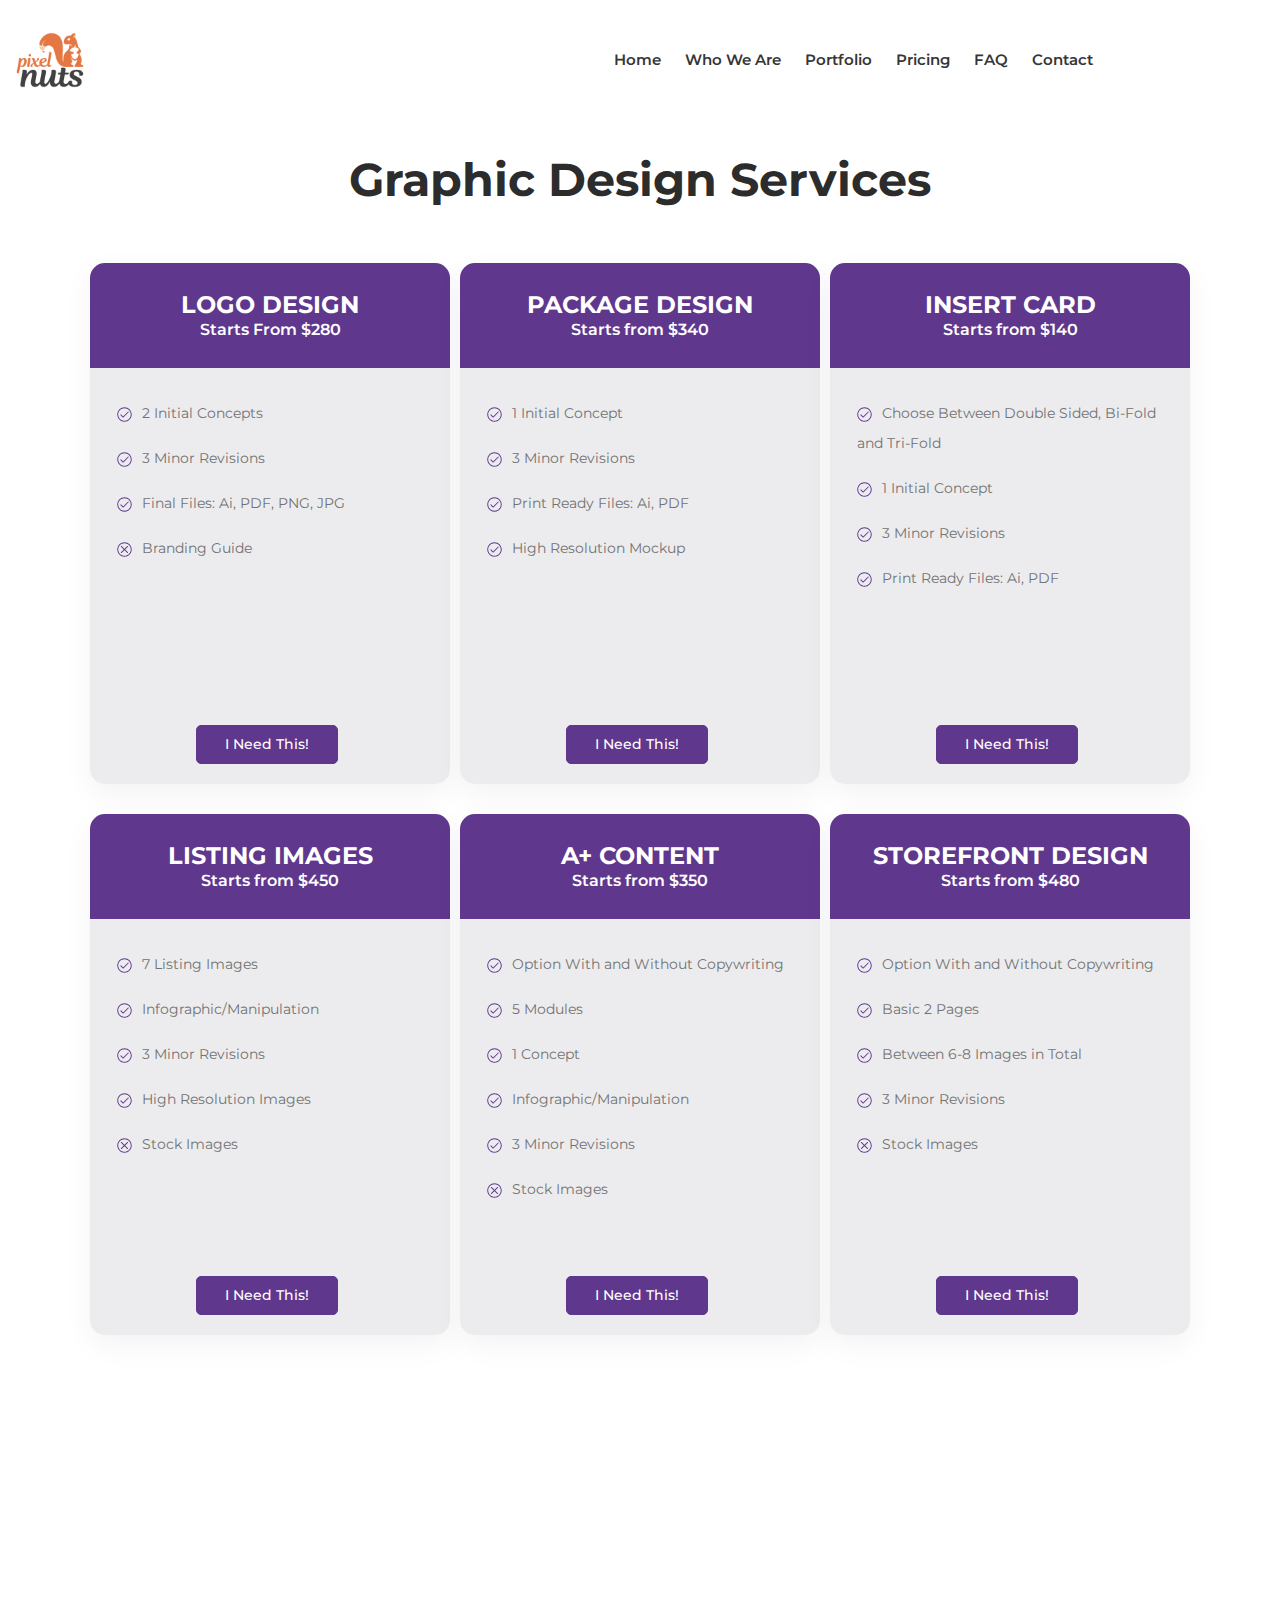
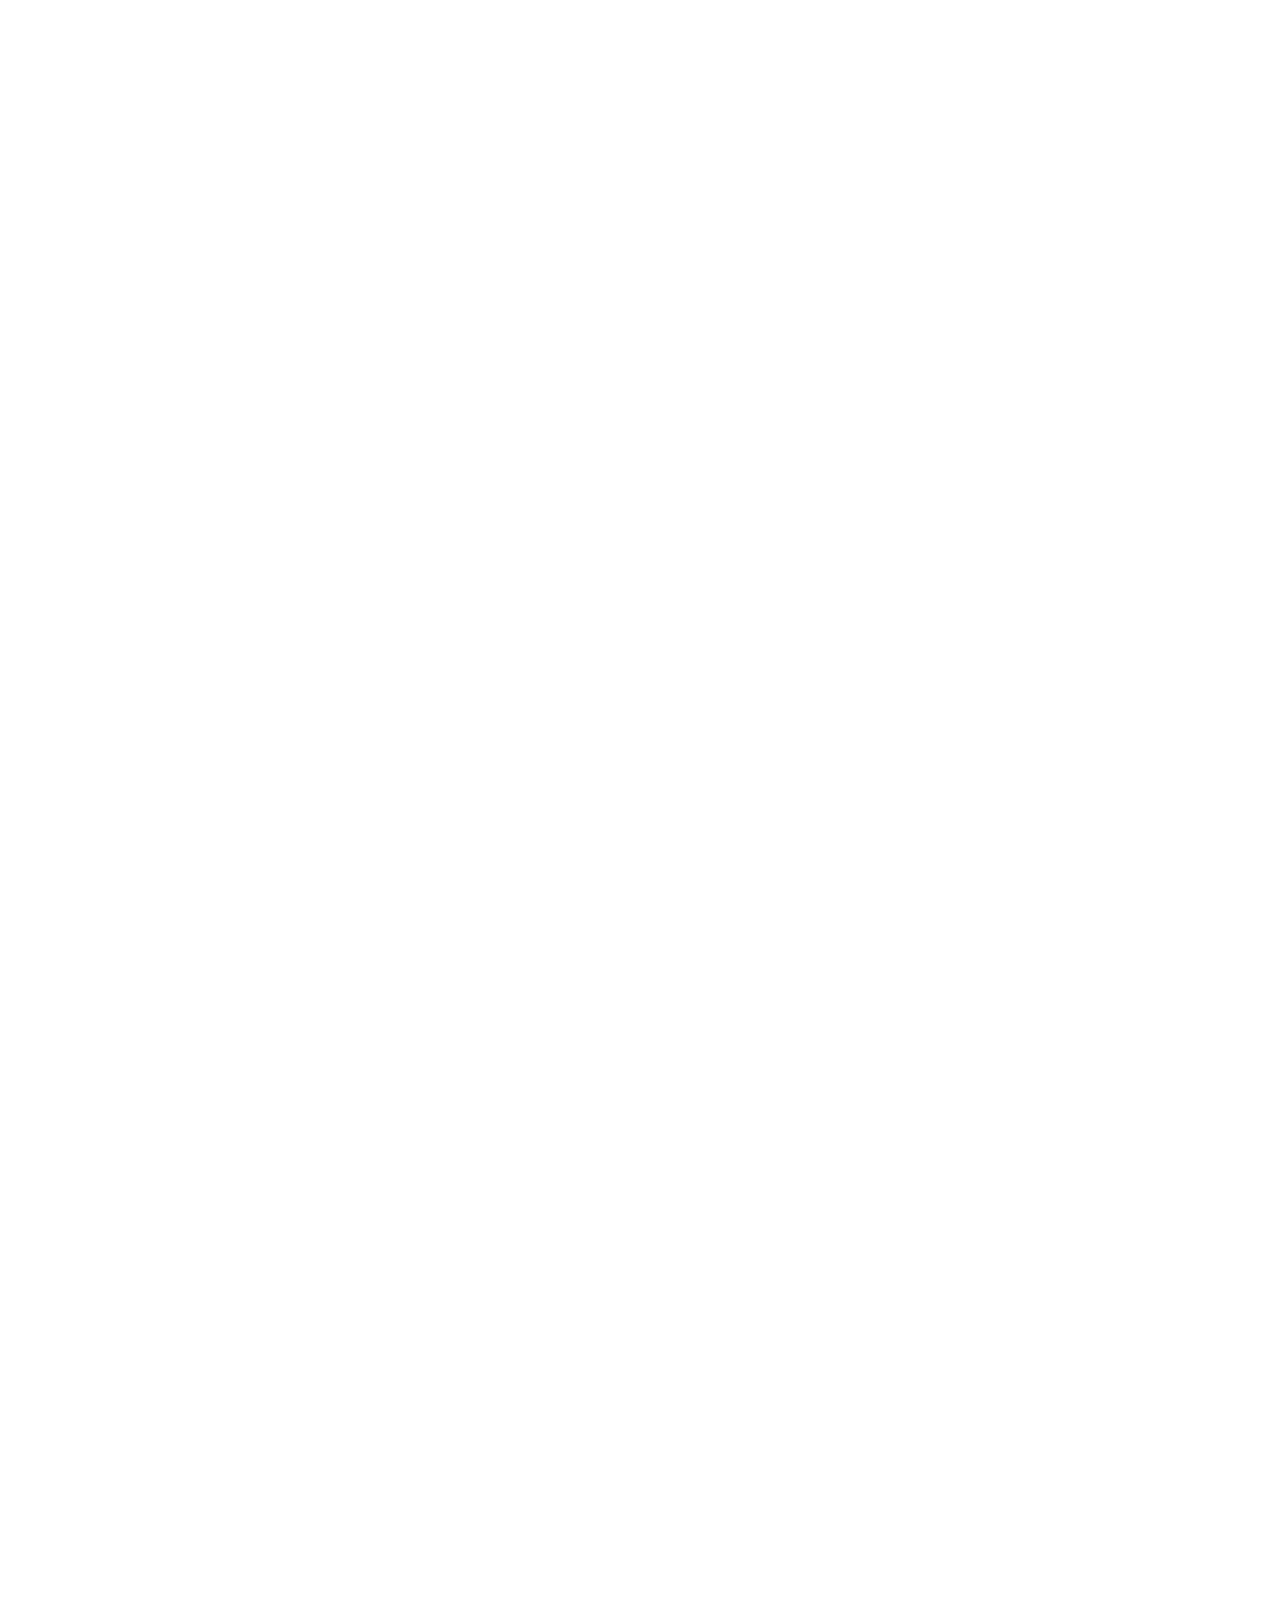
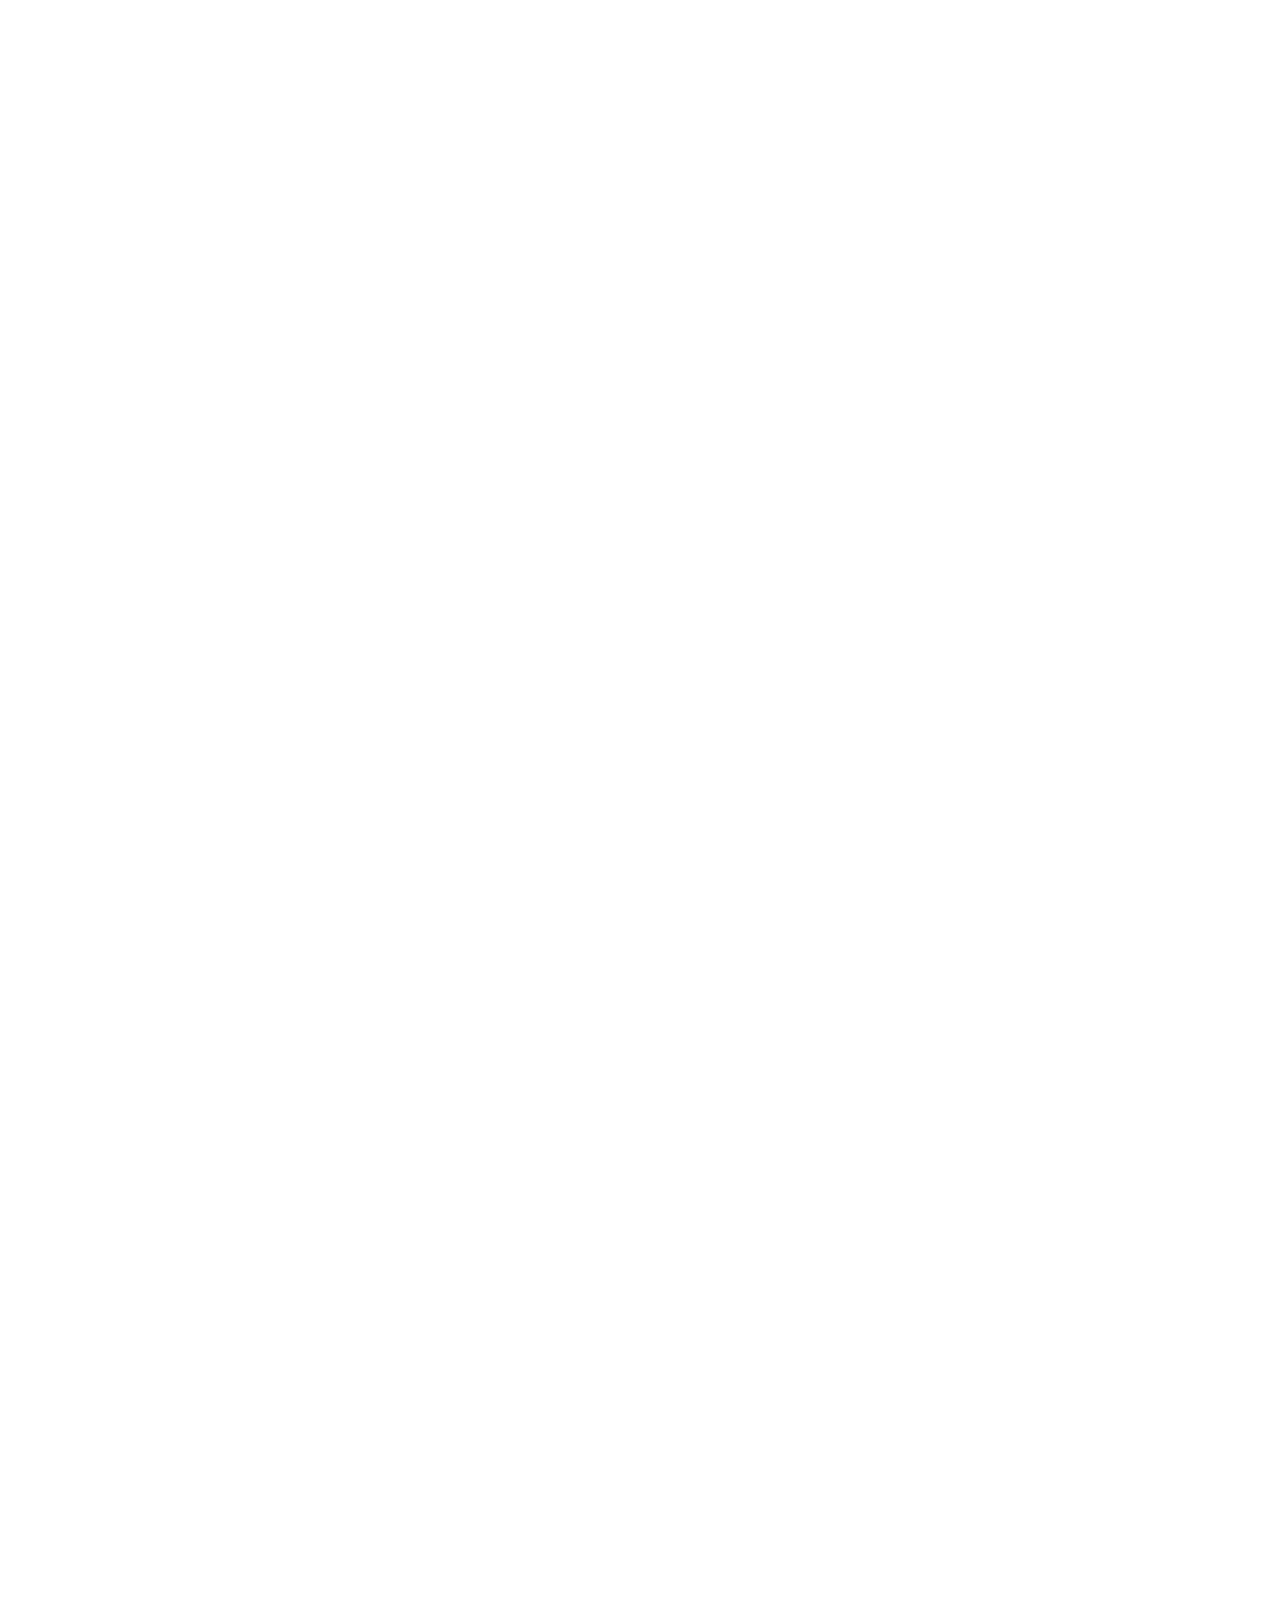
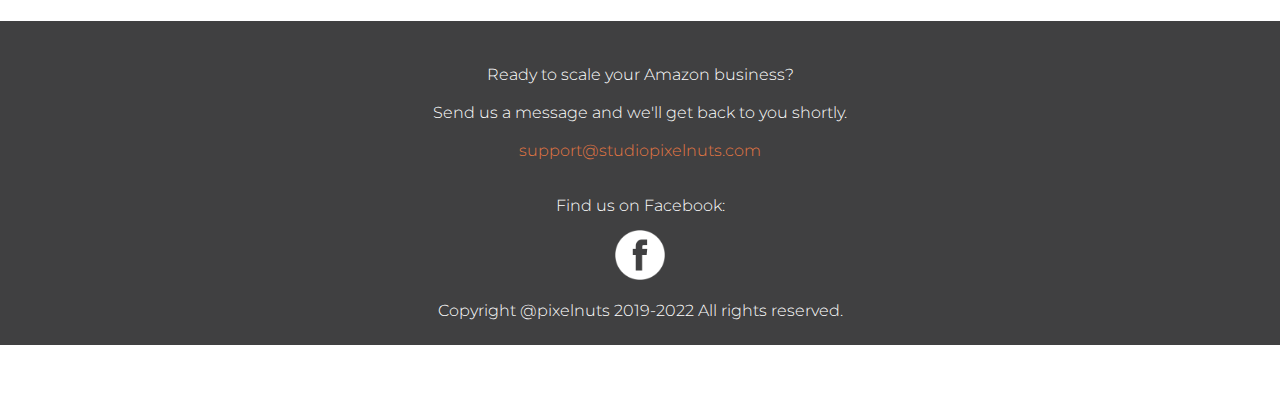
<file: price.html>
<!doctype html>
<html class="no-js" lang="zxx">

<head>
    <meta charset="utf-8">
    <meta http-equiv="x-ua-compatible" content="ie=edge">
    <title>Pricing | Pixelnuts</title>
    <meta name="description" content="">
    <meta name="viewport" content="width=device-width, initial-scale=1">

    <!-- <link rel="manifest" href="site.webmanifest"> -->
    <!-- Place favicon.ico in the root directory -->

    <link rel="shortcut icon" href="img/main/favicon.ico" type="image/x-icon">
    <link rel="icon" href="img/main/favicon.ico" type="image/x-icon">

    <!-- CSS here -->
    <link rel="stylesheet" href="css/bootstrap.min.css">
    <link rel="stylesheet" href="css/owl.carousel.min.css">
    <link rel="stylesheet" href="css/magnific-popup.css">
    <link rel="stylesheet" href="css/font-awesome.min.css">
    <link rel="stylesheet" href="css/themify-icons.css">
    <link rel="stylesheet" href="css/nice-select.css">
    <link rel="stylesheet" href="css/flaticon.css">
    <link rel="stylesheet" href="css/gijgo.css">
    <link rel="stylesheet" href="css/animate.min.css">
    <link rel="stylesheet" href="css/slick.css">
    <link rel="stylesheet" href="css/slicknav.css">
    <link rel="stylesheet" href="css/style.css">
    <!-- <link rel="stylesheet" href="css/responsive.css"> -->
</head>

<body >
    <!--[if lte IE 9]>
            <p class="browserupgrade">You are using an <strong>outdated</strong> browser. Please <a href="https://browsehappy.com/">upgrade your browser</a> to improve your experience and security.</p>
        <![endif]-->

    <!-- Load Facebook SDK for JavaScript -->
    <div id="fb-root"></div>
    <script>
        window.fbAsyncInit = function () {
            FB.init({
                xfbml: true,
                version: 'v8.0'
            });
        };

        (function (d, s, id) {
            var js, fjs = d.getElementsByTagName(s)[0];
            if (d.getElementById(id)) return;
            js = d.createElement(s); js.id = id;
            js.src = 'https://connect.facebook.net/en_US/sdk/xfbml.customerchat.js';
            fjs.parentNode.insertBefore(js, fjs);
        }(document, 'script', 'facebook-jssdk'));</script>

    <!-- Your Chat Plugin code -->
    <div class="fb-customerchat" attribution=install_email page_id="111457720313998" theme_color="#5f378d">
    </div>


    <!-- header-start -->
    <header>
        <div class="header-area ">
            <div id="sticky-header" class="main-header-area" style="background-color: #fff;">
                <div class="container-fluid">
                    <div class="row align-items-center">
                        <div class="col-xl-4 col-lg-3">
                            <div class="logo">
                                <a href="index.html">
                                    <img src="img/main/logo.jpg" alt="" style="max-height: 70px; max-width: 70px;">
                                </a>
                            </div>
                        </div>
                        <div class="col-xl-8 col-lg-9">
                            <div class="main-menu  d-none d-lg-block">
                                <nav>
                                    <ul id="navigation">
                                        <li><a class="active" href="index.html">Home</a></li>
                                        <li><a href="index.html#who">Who We Are</a></li>
                                        <li><a href="portfolio.html">Portfolio</a></li>
                                        <li><a href="price.html">Pricing</a></li>
                                        <li><a href="price.html#Faq">FAQ</a></li>
                                        <li><a href="#top_footer">Contact</a></li>
                                    </ul>
                                </nav>
                            </div>
                        </div>
                        <div class="col-12">
                            <div class="mobile_menu d-block d-lg-none"></div>
                        </div>
                    </div>

                </div>
            </div>
        </div>
    </header>
    <!-- header-end -->


    <!-- prising_area  -->
    <div class="prising_area" style="padding-top: 120px;">
        <div class="container">
            <div class="row">
                <div class="col-xl-12">
                    <a class="anchor1" id="Graphic"></a>
                    <div class="section_title text-center wow fadeInUp" data-wow-duration=".5s" data-wow-delay=".5s">
                        <h3>Graphic Design Services</h3>
                        <!--<p>Lorem ipsum dolor sit amet, consectetur adipiscing
                            elit sed do eiusmod <br> tempor incididunt.</p>-->
                    </div>
                </div>
            </div>
            <div class="row no-gutters align-items-center">
                <div class="col-xl-4 col-md-4" style="padding: 0 5px 0 5px;">
                    <div class="single_prising text-center wow fadeInUp min-h-sm" data-wow-duration=".7s" data-wow-delay=".8s">
                        <div class="prising_header d-flex flex-column justify-content-center">
                            <h3 style="color: #fff;">LOGO DESIGN</h3>


                            <span>Starts From $280</span>
                        </div>
                        <ul>
                            <li> <img src="img/main/mark1.svg" style="width: 15px;">2 Initial Concepts</li>
                            <li><img src="img/main/mark1.svg" style="width: 15px;">3 Minor Revisions</li>
                            <li><img src="img/main/mark1.svg" style="width: 15px;">Final Files: Ai, PDF, PNG, JPG</li>
                            <li><img src="img/main/mark2.svg" style="width: 15px;">Branding Guide
                            </li>
                            <!-- <li><img src="img/main/mark1.svg" style="width: 15px;"> Commercial Use</li> -->
                        </ul>
                        <div class="prising_bottom">
                          <button class="get_now prising_btn logoDesignPopup">I need this!</button>
                        </div>
                    </div>
                </div>
                <div class="col-xl-4 col-md-4" style="padding: 0 5px 0 5px;">
                    <div class="single_prising text-center wow fadeInUp min-h-sm" data-wow-duration=".6s" data-wow-delay=".7s">
                        <div class="prising_header d-flex flex-column justify-content-center pink_header">
                            <h3 style="color: #fff;">PACKAGE DESIGN</h3>
                            <span>Starts from $340
                            </span>
                        </div>
                        <ul>
                            <li><img src="img/main/mark1.svg" style="width: 15px;">1 Initial Concept</li>
                            <li><img src="img/main/mark1.svg" style="width: 15px;">3 Minor Revisions
                            </li>
                            <li><img src="img/main/mark1.svg" style="width: 15px;">Print Ready Files: Ai, PDF
                            </li>
                            <li><img src="img/main/mark1.svg" style="width: 15px;">High Resolution Mockup</li>
                            <!-- <li><img src="img/main/mark1.svg" style="width: 15px;"> High Resolution Mockup</li> -->
                        </ul>
                        <div class="prising_bottom">
                            <button class="get_now prising_btn btn-popup">i need this!</button>
                        </div>
                    </div>
                </div>
                <div class="col-xl-4 col-md-4" style="padding: 0 5px 0 5px;">
                    <div class="single_prising text-center wow fadeInUp min-h-sm" data-wow-duration=".6s" data-wow-delay=".6s">
                        <div class="prising_header d-flex flex-column justify-content-center pink_header">
                            <h3 style="color: #fff;">INSERT CARD</h3>
                            <span>Starts from $140
                            </span>
                        </div>

                        <ul>
                            <li><img src="img/main/mark1.svg" style="width: 15px;">Choose Between Double
                                Sided, Bi-Fold and Tri-Fold</li>
                            <li><img src="img/main/mark1.svg" style="width: 15px;">1 Initial Concept
                            </li>
                            <li><img src="img/main/mark1.svg" style="width: 15px;">3 Minor Revisions
                            </li>
                            <li><img src="img/main/mark1.svg" style="width: 15px;">Print Ready Files: Ai, PDF</li>
                            <!-- <li><img src="img/main/mark1.svg" style="width: 15px;"> Print Ready Files: Ai, PDF</li> -->
                        </ul>
                        <div class="prising_bottom">
                            <button class="get_now prising_btn btn-popup">i need this!</button>
                        </div>
                    </div>
                </div>
                <div class="col-xl-4 col-md-4" style="padding: 0 5px 0 5px;">
                    <div class="single_prising text-center wow fadeInUp min-h-sm" data-wow-duration=".7s" data-wow-delay=".8s">
                        <div class="prising_header d-flex flex-column justify-content-center green_header">
                            <h3 style="color: #fff;">LISTING IMAGES</h3>
                            <span>Starts from $450
                            </span>
                        </div>
                        <ul>
                            <li><img src="img/main/mark1.svg" style="width: 15px;">7 Listing Images
                            </li>
                            <li><img src="img/main/mark1.svg" style="width: 15px;">Infographic/Manipulation</li>
                            <li><img src="img/main/mark1.svg" style="width: 15px;">3 Minor Revisions</li>
                            <li><img src="img/main/mark1.svg" style="width: 15px;">High Resolution Images</li>
                            <li><img src="img/main/mark2.svg" style="width: 15px;">Stock Images</li>
                        </ul>
                        <div class="prising_bottom">
                            <button class="get_now prising_btn btn-popup">i need this!</button>
                        </div>
                    </div>
                </div>
                <div class="col-xl-4 col-md-4" style="padding: 0 5px 0 5px;">
                    <div class="single_prising text-center wow fadeInUp min-h-sm" data-wow-duration=".7s" data-wow-delay=".7s">
                        <div class="prising_header d-flex flex-column justify-content-center green_header">
                            <h3 style="color: #fff;">A+ CONTENT</h3>
                            <span>Starts from $350
                            </span>
                        </div>
                        <ul>
                            <li><img src="img/main/mark1.svg" style="width: 15px;">Option With and Without
                                Copywriting</li>
                            <li><img src="img/main/mark1.svg" style="width: 15px;">5 Modules
                            </li>
                            <li><img src="img/main/mark1.svg" style="width: 15px;">1 Concept
                            </li>
                            <li><img src="img/main/mark1.svg" style="width: 15px;">Infographic/Manipulation</li>
                            <li><img src="img/main/mark1.svg" style="width: 15px;">3 Minor Revisions</li>
                            <li><img src="img/main/mark2.svg" style="width: 15px;">Stock Images
                            </li>
                        </ul>
                        <div class="prising_bottom">
                            <button class="get_now prising_btn btn-popup">i need this!</button>
                        </div>
                    </div>
                </div>
                <div class="col-xl-4 col-md-4" style="padding: 0 5px 0 5px;">
                    <div class="single_prising text-center wow fadeInUp min-h-sm" data-wow-duration=".7s" data-wow-delay=".6s">
                        <div class="prising_header d-flex flex-column justify-content-center green_header ">
                            <h3 style="color: #fff;">STOREFRONT DESIGN</h3>
                            <span>Starts from $480</span>
                        </div>
                        <ul>
                            <li><img src="img/main/mark1.svg" style="width: 15px;">Option With and Without
                                Copywriting</li>
                            <li><img src="img/main/mark1.svg" style="width: 15px;">Basic 2 Pages
                            </li>
                            <li><img src="img/main/mark1.svg" style="width: 15px;">Between 6-8 Images
                                in Total
                                </li>
                            <li><img src="img/main/mark1.svg" style="width: 15px;">3 Minor Revisions
                            </li>
                            <li><img src="img/main/mark2.svg" style="width: 15px;">Stock Images</li>
                        </ul>
                        <div class="prising_bottom">
                            <button class="get_now prising_btn btn-popup">i need this!</button>
                        </div>
                    </div>




                </div>
                <div class="col-xl-12 col-md-12" style="padding: 0 5px 0 5px;">
                    <div class="single_prising text-center wow fadeInUp" data-wow-duration=".7s" data-wow-delay=".6s">
                        <div class="prising_header justify-content-between green_header">
                            <h3 style="color: #fff;">ADDITIONAL PRICING</h3>
                            <span></span>
                        </div>
                        <!-- <p style="padding-top: 1.2em; font-weight: 600;">Print:</p> -->
                        <ul>
                            <li style="text-align: center; padding-left: 0px">Insert Card Double-Sided
                                <span
                                    style="color:#5f378d; font-weight:700"> $140

                                </span></li>
                            <li style="text-align: center; padding-left: 0px">Insert Card Bi-Fold <span style="color:#5f378d; font-weight:700"> $200</span></li>
                            <li style="text-align: center; padding-left: 0px">Insert Card Tri-Fold
                                <span style="color:#5f378d; font-weight:700">$260</span>
                            </li>
                            <li style="text-align: center; padding-left: 0px">A+ Content - 5 Modules/Design Only <span
                                    style="color:#5f378d; font-weight:700">$350</span></li>
                            <li style="text-align: center; padding-left: 0px">A+ Content - 5 Modules/Design, Copywriting & Wireframe  <span
                                    style="color:#5f378d; font-weight:700">$820</span></li>
                        </ul>
                        <ul>
                            <li style="text-align: center; padding-left: 0px">Storefront Design - Basic 2 Pages/Design Only
                                <span
                                    style="color:#5f378d; font-weight:700">  $480

                                </span></li>

                            <li style="text-align: center; padding-left: 0px">Storefront Design - Basic 2 Pages/Design, Copywriting & Wireframe <span
                                    style="color:#5f378d; font-weight:700">$880</span></li>
                        </ul>
                        <!-- <p style="padding-top: 1.2em; font-weight: 600;">Amazon Listing:</p> -->
                        <ul>
                            <li style="text-align: center; padding-left: 0px">Additional Listing Image <span
                                    style="color:#5f378d; font-weight:700">$70</span></li>
                            <li style="text-align: center; padding-left: 0px">Stock Image <span
                                    style="color:#5f378d; font-weight:700">$10/per image</span></li>
                            <li style="text-align: center; padding-left: 0px">Brief for Listing Images <span
                                    style="color:#5f378d; font-weight:700">$350</span></li>
                            <li style="text-align: center; padding-left: 0px">Consultation Call <span
                                    style="color:#5f378d; font-weight:700"> $80/30mins</span></li>
                            <li style="text-align: center; padding-left: 0px">Source PSD Files <span
                                    style="color:#5f378d; font-weight:700">  $30/per file</span></li>
                        </ul>
                        <!-- <div class="prising_bottom">
                            <p style="padding:3px; text-align: center; color:#e47743; font-weight:500">Please download
                                brief for each project and fill it out separately.</p>
                        </div> -->
                    </div>
                </div>
                <!-- <p id="product_photography">For both product photography and graphic design service - ask for custom
                    quote</p> -->
            </div>
            <div class="row">
                <div class="col-xl-12">
                    <a class="anchor1" id="Photography"></a>
                    <div class="section_title text-center wow fadeInUp" data-wow-duration=".5s" data-wow-delay=".5s"
                        style="padding: 70px 0 0px 0;">
                        <h3>Photography Services</h3>
                        <!--<p>Lorem ipsum dolor sit amet, consectetur adipiscing
                            elit sed do eiusmod <br> tempor incididunt.</p>-->
                    </div>
                </div>
            </div>
            <div class="row no-gutters align-items-center">

                <div class="col-xl-4 col-md-4" style="padding: 0 5px 0 5px;">
                    <!-- <div style="text-align: center; font-weight: 500; padding-bottom: 10px; font-size: 1.5em"
                        class="section_title text-center wow fadeInUp" data-wow-duration=".5s" data-wow-delay=".5s">8
                        IMAGES</div> -->
                    <div class="single_prising text-center wow fadeInUp min-h" data-wow-duration=".7s" data-wow-delay=".8s">
                        <div class="prising_header d-flex flex-column justify-content-between">
                            <h3 style="color: #fff;">BASIC PLAN</h3>
                            <span>(Listing Images) </span>
                            <span>Starts from $1240</span>
                        </div>
                        <ul>
                            <li><img src="img/main/mark1.svg" style="width: 15px;">1 Hero Image</li>
                            <li><img src="img/main/mark1.svg" style="width: 15px;">6 Listing Images</li>
                            <li><img src="img/main/mark1.svg" style="width: 15px;">All Retouched Photos Used
                                in Listing Images (White
                                Background + Lifestyle)</li>
                            <li><img src="img/main/mark1.svg" style="width: 15px;">2 Locations (Studio +
                                1 Lifestyle)</li>
                            <li><img src="img/main/mark1.svg" style="width: 15px;">Consultation Call 30mins</li>
                            <!-- <li><img src="img/main/mark2.svg" style="width: 15px;"> Project Brief</li>
                            <li><img src="img/main/mark2.svg" style="width: 15px;"> Consultation Call</li>
                            <li><img src="img/main/mark1.svg" style="width: 15px;"> High Resolution Images</li>
                            <li><img src="img/main/mark1.svg" style="width: 15px;"> Hand Model Included</li>
                            <li><img src="img/main/mark2.svg" style="width: 15px;"> Props</li>
                            <li><img src="img/main/mark1.svg" style="width: 15px;"> 3 Revisions</li>
                            <li><img src="img/main/mark2.svg" style="width: 15px;"> Reshoots Not Included</li>
                            <li><img src="img/main/mark2.svg" style="width: 15px;"> Shipping & Custom Fees Not Included
                            </li> -->
                        </ul>
                        <div class="prising_bottom">
                            <button
                                class="get_now prising_btn btn-popup">i need this!</button>
                        </div>
                    </div>
                </div>
                <div class="col-xl-4 col-md-4" style="padding: 0 5px 0 5px;">
                    <!-- <div style="text-align: center; font-weight: 500; padding-bottom: 10px; font-size: 1.5em"
                        class="section_title text-center wow fadeInUp" data-wow-duration=".5s" data-wow-delay=".5s">15
                        IMAGES</div> -->
                    <div class="single_prising text-center wow fadeInUp min-h" data-wow-duration=".6s" data-wow-delay=".7s">
                        <div class="prising_header d-flex flex-column justify-content-between pink_header">
                            <h3 style="color: #fff;">PREMIUM PLAN
                                </h3>
                            <span>(Listing Images & A+ Content)
                            </span>
                            <span>Starts from $2290</span>
                        </div>
                        <ul>
                            <li><img src="img/main/mark1.svg" style="width: 15px;">2 Hero Images</li>
                            <li><img src="img/main/mark1.svg" style="width: 15px;">6 Listing Images
                            </li>
                            <li><img src="img/main/mark1.svg" style="width: 15px;">A+ Content - 5 Modules
                                (Graphics, Text Modules
                                & Wireframe)</li>
                            <li><img src="img/main/mark1.svg" style="width: 15px;">All Retouched Photos Used
                                in Listing Images and A+
                                Content (White
                                Background + Lifestyle)</li>
                            <li><img src="img/main/mark1.svg" style="width: 15px;">2 Locations (Studio +
                                1 Lifestyle)</li>
                            <li><img src="img/main/mark1.svg" style="width: 15px;">Consultation Call 1hr
                            </li>
                            <!-- <li><img src="img/main/mark1.svg" style="width: 15px;"> Consultation Call</li>
                            <li><img src="img/main/mark1.svg" style="width: 15px;"> High Resolution Images</li>
                            <li><img src="img/main/mark1.svg" style="width: 15px;"> Hand Model Included</li>
                            <li><img src="img/main/mark1.svg" style="width: 15px;"> Props Up to $10</li>
                            <li><img src="img/main/mark1.svg" style="width: 15px;"> 3 Revisions</li>
                            <li><img src="img/main/mark2.svg" style="width: 15px;"> Reshoots Not Included</li>
                            <li><img src="img/main/mark2.svg" style="width: 15px;"> Shipping & Custom Fees Not Included
                            </li> -->
                        </ul>
                        <div class="prising_bottom">
                            <button
                                class="get_now prising_btn btn-popup">i need this!</button>
                        </div>
                    </div>
                </div>
                <div class="col-xl-4 col-md-4" style="padding: 0 5px 0 5px;">
                    <!-- <div style="text-align: center; font-weight: 500; padding-bottom: 10px; font-size: 1.5em;"
                        class="section_title text-center wow fadeInUp" data-wow-duration=".5s" data-wow-delay=".5s">22
                        IMAGES</div> -->
                    <div class="single_prising text-center wow fadeInUp min-h" data-wow-duration=".6s" data-wow-delay=".6s">
                        <div class="prising_header d-flex flex-column justify-content-between pink_header">
                            <h3 style="color: #fff;">PLATINUM PLAN

                            </h3>
                        <span>(Listing Images, A+ Content,
                            Full Copywriting)
                        </span>
                        <span>Starts from $2620</span>
                        </div>
                        <ul>
                            <li><img src="img/main/mark1.svg" style="width: 15px;">2 Hero Images</li>
                            <li><img src="img/main/mark1.svg" style="width: 15px;">6 Listing Images</li>
                            <li><img src="img/main/mark1.svg" style="width: 15px;">A+ Content - 5 Modules
                                (Graphics, Text Modules
                                & Wireframe)</li>
                            <li><img src="img/main/mark1.svg" style="width: 15px;">All Retouched Photos Used
                                in Listing Images and A+
                                Content (White
                                Background + Lifestyle)</li>
                            <li><img src="img/main/mark1.svg" style="width: 15px;">2 Locations (Studio +
                                1 Lifestyle)</li>
                            <li><img src="img/main/mark1.svg" style="width: 15px;">Consultation Call 1hr
                            </li>
                            <li><img src="img/main/mark1.svg" style="width: 15px;">Listing Copywriting (Fully
                                Optimized Title, Bullet Points,
                                Product Description, Back
                                End Keywords, Organic
                                Keyword Spreadsheet, Text
                                for Main Listing images</li>
                            <!-- <li><img src="img/main/mark1.svg" style="width: 15px;"> High Resolution Images</li>
                            <li><img src="img/main/mark1.svg" style="width: 15px;"> Hand Model Included</li>
                            <li><img src="img/main/mark1.svg" style="width: 15px;"> Props Up to $10</li>
                            <li><img src="img/main/mark1.svg" style="width: 15px;"> 3 Revisions</li>
                            <li><img src="img/main/mark2.svg" style="width: 15px;"> Reshoots Not Included</li>
                            <li><img src="img/main/mark2.svg" style="width: 15px;"> Shipping & Custom Fees Not Included
                            </li> -->
                        </ul>
                        <div class="prising_bottom">
                            <button  class="get_now prising_btn btn-popup">i need this!</button>
                        </div>
                    </div>
                </div>
                <!-- <div class="col-xl-12 col-md-12" style="padding: 0 5px 0 5px;">
                    <div class="single_prising text-center wow fadeInUp" data-wow-duration=".7s" data-wow-delay=".6s">
                        <div class="prising_header justify-content-between green_header">
                            <h3 style="color: #fff;">ADD-ON ITEMS</h3>
                            <span></span>
                        </div>
                        <ul>
                            <li style="text-align: center; padding-left: 0px">Extra Hero Image <span
                                    style="color:#5f378d; font-weight:700">$100</span></li>
                            <li style="text-align: center; padding-left: 0px">White Background Image <span
                                    style="color:#5f378d; font-weight:700">$40</span></li>
                            <li style="text-align: center; padding-left: 0px">Infographic/Manipulation Image with
                                Product Photography <span style="color:#5f378d; font-weight:700">$120</span></li>
                            <li style="text-align: center; padding-left: 0px">Infographic/Manipulation Image from
                                Existing Images <span style="color:#5f378d; font-weight:700">$65</span></li>
                            <li style="text-align: center; padding-left: 0px">Lifestyle Image <span
                                    style="color:#5f378d; font-weight:700">$100</span></li>
                            <li style="text-align: center; padding-left: 0px">Photoshooting Location Fee <span
                                    style="color:#5f378d; font-weight:700">$120</span></li>
                        </ul>
                        <ul style="margin-top:50px">
                            <li style="text-align: center; padding-left: 0px">Adult Model <span
                                    style="color:#5f378d; font-weight:700">$40/per hour</span></li>
                            <li style="text-align: center; padding-left: 0px">Baby/Child/Pet/Senior Model <span
                                    style="color:#5f378d; font-weight:700">$80/per hour</span></li>
                            <li style="text-align: center; padding-left: 0px">*Baby/Child/Pet/Senior models are subject
                                to increase due to availability</li>
                            <li style="text-align: center; padding-left: 0px"><span
                                    style="color:#5f378d; font-weight:700">Hiring a live model is possible only in
                                    Premium and Platinum Plan</span></li>
                        </ul>
                        <ul style="margin-top:50px">
                            <li style="text-align: center; padding-left: 0px">Infographic Source PSD Files <span
                                    style="color:#5f378d; font-weight:700">$30/per file</span></li>
                            <li style="text-align: center; padding-left: 0px">Raw Image <span
                                    style="color:#5f378d; font-weight:700">$10/per file</span></li>
                        </ul>
                    </div>
                </div> -->
            </div>


            <!-- editing -->
            <div class="col-xl-6 col-md-6 popup" id="popup"  style="padding: 0 5px 0 5px; width: 150%;  ">
                <div class="single_prising text-center wow" style="height: 300px; width: 400px;"
                    data-wow-duration=".7s" data-wow-delay=".8s">
                    <div class="prising_header d-flex justify-content-center align-items-center">
                        <h3 class="" style="color: #fff;">Hey There !</h3>
                    </div>
                    <div class="p-4 text-div">
                        This page is currently unavailable. <br>
                        Our website is still under construction. <br>
                        For more infomation, please reach <br>
                        out to us on:

                        <br>
                        <br>

                        <div class="text-div2"><a href="mailto:support@studiopixelnuts.com">support@studiopixelnuts.com</a></div>
                    </div>
                    <div class="prising_bottom2">
                        <button style="margin-top: -1rem;" class="get_now prising_btn close-popup">Got It</button>
                    </div>
                </div>
            </div>
            <!-- editing -->
            <!-- editing -->
            <div class="col-xl-6 col-md-6 popup2" id="popup2"  style="padding: 0 5px 0 5px; width: 150%;  ">
                <div class="single_prising text-center " style="height: 540px; width: 700px;"
                    >
                    <div class="prising_header d-flex justify-content-center align-items-center">
                        <h3 class="popuphead" style="color: #fff;">Before you continue, please read this:                        </h3>
                    </div>
                    <div class="p-4 text-div">
                       <h4 class="popupTitle">YOUR ORDER INCLUDES:
                    </h4>
                    <p class="popuppara">
                        2 logo concepts to choose from, 3 minor revisions, and delivery of final artwork in
                        Ai, PDF, JPG and transparent PNG format in requested colors.
                        Additional branding guide in PDF format with color codes and fonts is not included.
                        If you need it, make sure to mention it in the next step (charges apply).
                    </p>
                       <h4 class="popupTitle">REVISION POLICY:
                    </h4>
                    <p class="popuppara">
                        Our services include only 3 minor revisions (color, font change only in icon-based logos,
                        minor shape change). Those revisions do not include new logo concept, new shape, or font
                        change in font-based logo concepts. If font change is requested in font-based logo,
                        that is considered as a new concept, since the logo in that case has to be done all over
                        again. Make sure to provide accurate information to avoid any missunderstandings or
                        additional revision charges.
                    </p>


                    <div class="prising_bottom2">

                        <a href="formpage.html" style="margin-top: -1rem;" class="get_now prising_btn ">I understand.</a>
                    </div>
                </div>
            </div>
            <!-- editing -->

            </div>
        </div>
        <!--/ prising_area  -->

        <!-- FAQ -->
        <div class="container" style="margin-top:60px; margin-bottom: 40px;">
            <div class="section_title text-center wow fadeInUp" data-wow-duration=".5s" data-wow-delay=".5s">
                <a class="anchor" id="Faq"></a>
                <h3>Frequently Asked Questions (FAQ)</h3>
                <!-- GENERAL QUESTIONS -->
                <p style="font-size: 1.12em; font-weight: 600; margin-bottom: 10px; margin-top: 20px;">GENERAL QUESTIONS
                </p>
                <button class="collapsible">What do I need to give you before each project?</button>
                <div class="content">
                    <p style="text-align: left;">Before we start working on each project, you will be asked to fill out
                        a brief. The brief will contain all the details required for us to start your project. If you
                        need product photography, please read steps how product photography works on our Home page. Once
                        the brief is completed, we will require upfront payment to start working on the project.</p>
                </div>
                <button class="collapsible" style="margin-top: 5px;">What is logo design, package design, and
                    infographics?</button>
                <div class="content">
                    <p style="text-align: left;">Please check our portfolio for a detailed description.</p>
                </div>
                <button class="collapsible" style="margin-top: 5px;">What form of payment do you accept?</button>
                <div class="content">
                    <p style="text-align: left;">We accept bank account transfers and PayPal payments. We will require
                        upfront payment to start any project and the transaction fees will be covered by the client.</p>
                </div>
                <button class="collapsible" style="margin-top: 5px;">How long will you keep my files in your
                    folder?</button>
                <div class="content">
                    <p style="text-align: left;">We will keep them for just one month, after that, all your files will
                        be deleted from our folder so we can free up space for new clients. We urge you to please
                        download your files as soon as we send them to you, so you don’t lose them in the process.</p>
                </div>
                <button class="collapsible" style="margin-top: 5px;">How many revisions are included in each
                    project?</button>
                <div class="content">
                    <p style="text-align: left;">3 revisions. Those revisions do not include:
                        <br>1) A new concept. If you require a new concept, you will need to place your order again and
                        receive a completely new plan.
                        <br>2) Reshoots. We will include image revisions free of charge if your product haven’t managed
                        to present your product accurately enough in our photographs. It will require an additional
                        shooting fee for the images to be reshot, if you are not happy with an angle, the model’s pose,
                        background or lighting (given that this is something we will be discussing before the actual
                        project starts).
                    </p>
                </div>
                <button class="collapsible" style="margin-top: 5px;">What if I need more than 3 revisions?</button>
                <div class="content">
                    <p style="text-align: left;">Cost for additional revision for an already existing concept will
                        depend on complexity of revision. Once we see details of the revision, we'll give you a quote.
                    </p>
                </div>


                <!-- GRAPHIC DESIGN QUESTIONS -->
                <p style="font-size: 1.12em; font-weight: 600; margin-bottom: 10px; margin-top: 20px;">GRAPHIC DESIGN
                    QUESTIONS</p>
                <button class="collapsible">Can you make a mockup of my box for my infographic?</button>
                <div class="content">
                    <p style="text-align: left;">Yes. But we will be needing print ready file of your box design in Ai,
                        EPS or PDF format. This is the same file that you send to your supplier or printing company to
                        print your box design. Without this file a mockup cannot be done.</p>
                </div>
                <button class="collapsible" style="margin-top: 5px;">How much time do you need to complete my
                    infographics?</button>
                <div class="content">
                    <p style="text-align: left;">This will depend on the number of infographics you need. Please contact
                        us to discuss the details.</p>
                </div>
                <button class="collapsible" style="margin-top: 5px;">What is a 3D model?</button>
                <div class="content">
                    <p style="text-align: left;">3D modeling is the process of developing a photorealistic
                        representation of any surface of an object in three dimensions via softwares such as 3D Max or
                        Blender. The photorealistic product is called a 3D model. Not every product you come across is a
                        3D model with a white background. Some of them are real images taken by a photographer. Be sure
                        not to confuse which one of the two you will be needing, as there is a significant difference
                        which you need to specify when you discuss it with the designer.</p>
                </div>
                <button class="collapsible" style="margin-top: 5px;">Can you make a 3D model of my product?</button>
                <div class="content">
                    <p style="text-align: left;">For this service you will need a 3D developer who has experience in
                        software such as 3D Max or Blender. Though we don’t do this per say, we can offer you our 3D
                        developer, provided that you ask us for his availability and price range in advance. The final
                        cost and other details will depend on the complexity of your product. We can make some simple or
                        flat products in Adobe Photoshop, such as towels, blankets, bags, mouse pads, but if you’re
                        selling complex product with a lot of details, such as blender, coffee maker etc. you will be
                        needing a professional 3D developer.</p>
                </div>
                <button class="collapsible" style="margin-top: 5px;">I need package design, but I don’t have dielines.
                    What is that?</button>
                <div class="content">
                    <p style="text-align: left;">A dieline is a flat, two-dimensional template showing the outlines that
                        will be applied to all sides of your packaging. A dieline is not printed on the final piece but
                        is used to determine correct layout and dimensions. You can ask your supplier or printing
                        company to send you your dielines. The acceptable formats for this are Ai, EPS or PDF.</p>
                </div>
                <button class="collapsible" style="margin-top: 5px;">Can you photoshop my product into a stock
                    photo?</button>
                <div class="content">
                    <p style="text-align: left;">Yes, however, images of your product need to be taken from the same
                        angle as the stock photo. If they are not done from the same angle, the finished result will not
                        look realistic. This is something that we would not recommend. If you purchased one of our plans
                        (basic or premium), we will provide you with an image of your product photographed from the same
                        angle as your stock photo. If you are not sure if your stock photo is good enough for this type
                        of photo manipulation, send us a message beforehand to check if you should actually purchase it.
                    </p>
                </div>
                <button class="collapsible" style="margin-top: 5px;">Who will be purchasing the stock photos?</button>
                <div class="content">
                    <p style="text-align: left;">You can purchase stock images and send us to use in your listing
                        design, or we can purchase it for you and add additional cost of it to your invoice.</p>
                </div>

                <!-- PRODUCT PHOTOGRAPHY QUESTIONS -->
                <p style="font-size: 1.12em; font-weight: 600; margin-bottom: 10px; margin-top: 20px;">PRODUCT
                    PHOTOGRAPHY QUESTIONS</p>
                <button class="collapsible">Do I need to send you my product for product photography?</button>
                <div class="content">
                    <p style="text-align: left;">Yes, you will need to send us your 2 new, production quality samples
                        and also handle the shipping and custom fee. We do not accept samples with defects. Make sure to
                        write that the reason for shipment is a gift (not samples) and put the lowest value of the
                        product ($2-8) to avoid additional custom fees. Higher the value of the sample - bigger chance
                        there will be additional custom fee. If there is additional custom fee, we will pay on your
                        behalf and include it in the invoice. Once you ship your samples, send us a tracking number so
                        that we can check when we will receive it.</p>
                </div>
                <button class="collapsible" style="margin-top: 5px;">What you will do with my product after the
                    project?</button>
                <div class="content">
                    <p style="text-align: left;">When we finish the project completely, we will dispose or keep your
                        product. We don't offer a service of returning a product to a client at this moment.</p>
                </div>
                <button class="collapsible" style="margin-top: 5px;">I don’t know what I need in my listing images, can
                    you assist?</button>
                <div class="content">
                    <p style="text-align: left;">Of course! We have worked with hundreds of Amazon sellers and we
                        understand what has the best selling rates on the platform. The cost for creative brief for
                        listing images is $250.</p>
                </div>
                <button class="collapsible" style="margin-top: 5px;">What does the additional $250 cover?</button>
                <div class="content">
                    <p style="text-align: left;">$250 covers a written strategic plan of photoshooting and what your
                        listing should look like. If necessary, we'll find stock images that will be used in design of
                        your listing too. We will discuss possible modifications, and only after your approval will we
                        proceed with photoshooting and design.</p>
                </div>
                <button class="collapsible" style="margin-top: 5px;">Will I have full rights to all of my photos and
                    infographics?</button>
                <div class="content">
                    <p style="text-align: left;">Yes. You own all the photos included in the plan.</p>
                </div>
                <button class="collapsible" style="margin-top: 5px;">Can you hire a specific model for product
                    photography?</button>
                <div class="content">
                    <p style="text-align: left;">Yes, we hire professional models for each photography project. You can
                        provide us with details on what your model should look like and you can also send a reference.
                        The price for a standard model (example: woman, age between 25-30 years) is $40 per hour. When
                        we see your full brief, we will be able to tell how many hours will we be needing the model for
                        and what the final cost will come to. For specific requests, such as babies, seniors (65+),
                        cats/dogs, plus-sized or pregnant women, please discuss this with us first so we can check if
                        they are available the day of the photo shoot and if they meet all of your criteria. Prices for
                        type specific requests can vary.</p>
                </div>
                <button class="collapsible" style="margin-top: 5px;">What if I have multiple colors or style variations
                    for one specific product?</button>
                <div class="content">
                    <p style="text-align: left;">We can incorporate multiple colors and style variations for your
                        product in one photography plan. Our prices are based on 1 product variation per project. If you
                        require additional product variations to be shot, we will be happy to help you for an additional
                        fee. Please send us your brief first so that we can give you a quote.</p>
                </div>
                <button class="collapsible" style="margin-top: 5px;">Are my images safe with you?</button>
                <div class="content">
                    <p style="text-align: left;">Yes, we do not share any of your images with other clients, nor do we
                        put them in our portfolio without your permission. The information that you give us about your
                        business, product and project is confidential. However, we keep the right to share your images
                        and information for training a new team member.</p>
                </div>

            </div>
        </div>

        <!--/ FAQ -->

        <!-- footer start -->
        <footer class="footer">
            <div class="footer_top">
                <div class="container">
                    <div class="footer_text" style="text-align: center;">
                        <a class="anchor" id="top_footer"></a>
                        <p>Ready to scale your Amazon business?</p>
                        <p>Send us a message and we'll get back to you shortly.</p>
                        <p><a href="mailto:support@studiopixelnuts.com">support@studiopixelnuts.com</a></p>
                        <br>
                        <p>Find us on Facebook:</p>
                        <a href="https://facebook.com/pixelnuts"><img src="img/main/Facebook.png"
                                style="width: 50px;"></a>
                        <br><br>
                        <p>Copyright @pixelnuts 2019-2022 All rights reserved.</p>
                    </div>
                </div>
            </div>
        </footer>
        <!--/ footer end  -->

        <!-- JS here -->
        <script src="js/vendor/modernizr-3.5.0.min.js"></script>
        <script src="js/vendor/jquery-1.12.4.min.js"></script>
        <script src="js/popper.min.js"></script>
        <script src="js/bootstrap.min.js"></script>
        <script src="js/owl.carousel.min.js"></script>
        <script src="js/isotope.pkgd.min.js"></script>
        <script src="js/ajax-form.js"></script>
        <script src="js/waypoints.min.js"></script>
        <script src="js/jquery.counterup.min.js"></script>
        <script src="js/imagesloaded.pkgd.min.js"></script>
        <script src="js/scrollIt.js"></script>
        <script src="js/jquery.scrollUp.min.js"></script>
        <script src="js/wow.min.js"></script>
        <script src="js/nice-select.min.js"></script>
        <script src="js/jquery.slicknav.min.js"></script>
        <script src="js/jquery.magnific-popup.min.js"></script>
        <script src="js/plugins.js"></script>
        <script src="js/gijgo.min.js"></script>

        <!--contact js-->
        <script src="js/contact.js"></script>
        <script src="js/jquery.ajaxchimp.min.js"></script>
        <script src="js/jquery.form.js"></script>
        <script src="js/jquery.validate.min.js"></script>
        <script src="js/mail-script.js"></script>

        <script src="js/main.js"></script>
        <script>
            var coll = document.getElementsByClassName("collapsible");
            var i;

            for (i = 0; i < coll.length; i++) {
                coll[i].addEventListener("click", function () {
                    this.classList.toggle("active");
                    var content = this.nextElementSibling;
                    if (content.style.maxHeight) {
                        content.style.maxHeight = null;
                    } else {
                        content.style.maxHeight = content.scrollHeight + "px";
                    }
                });
            }

            var btns = document.getElementsByClassName('btn-popup')
        var mdl = document.getElementById('popup');
        var clo = document.getElementsByClassName("close-popup")
        for (btn of btns) {
            btn.addEventListener('click', function () {
                mdl.style.display = "block";
            })
            clo[0].addEventListener('click', function () {
                mdl.style.display = "none";
            });
        }

        var btns2 = document.getElementsByClassName('logoDesignPopup')
        var mdl2 = document.getElementById('popup2');
        var clo2 = document.getElementsByClassName("close-popup2")
        for (btn2 of btns2) {
            btn2.addEventListener('click', function () {
                mdl2.style.display = "block";
            })
            clo2[0].addEventListener('click', function () {
                mdl2.style.display = "none";
            });
        }
        </script>
</body>

</html>
</file>
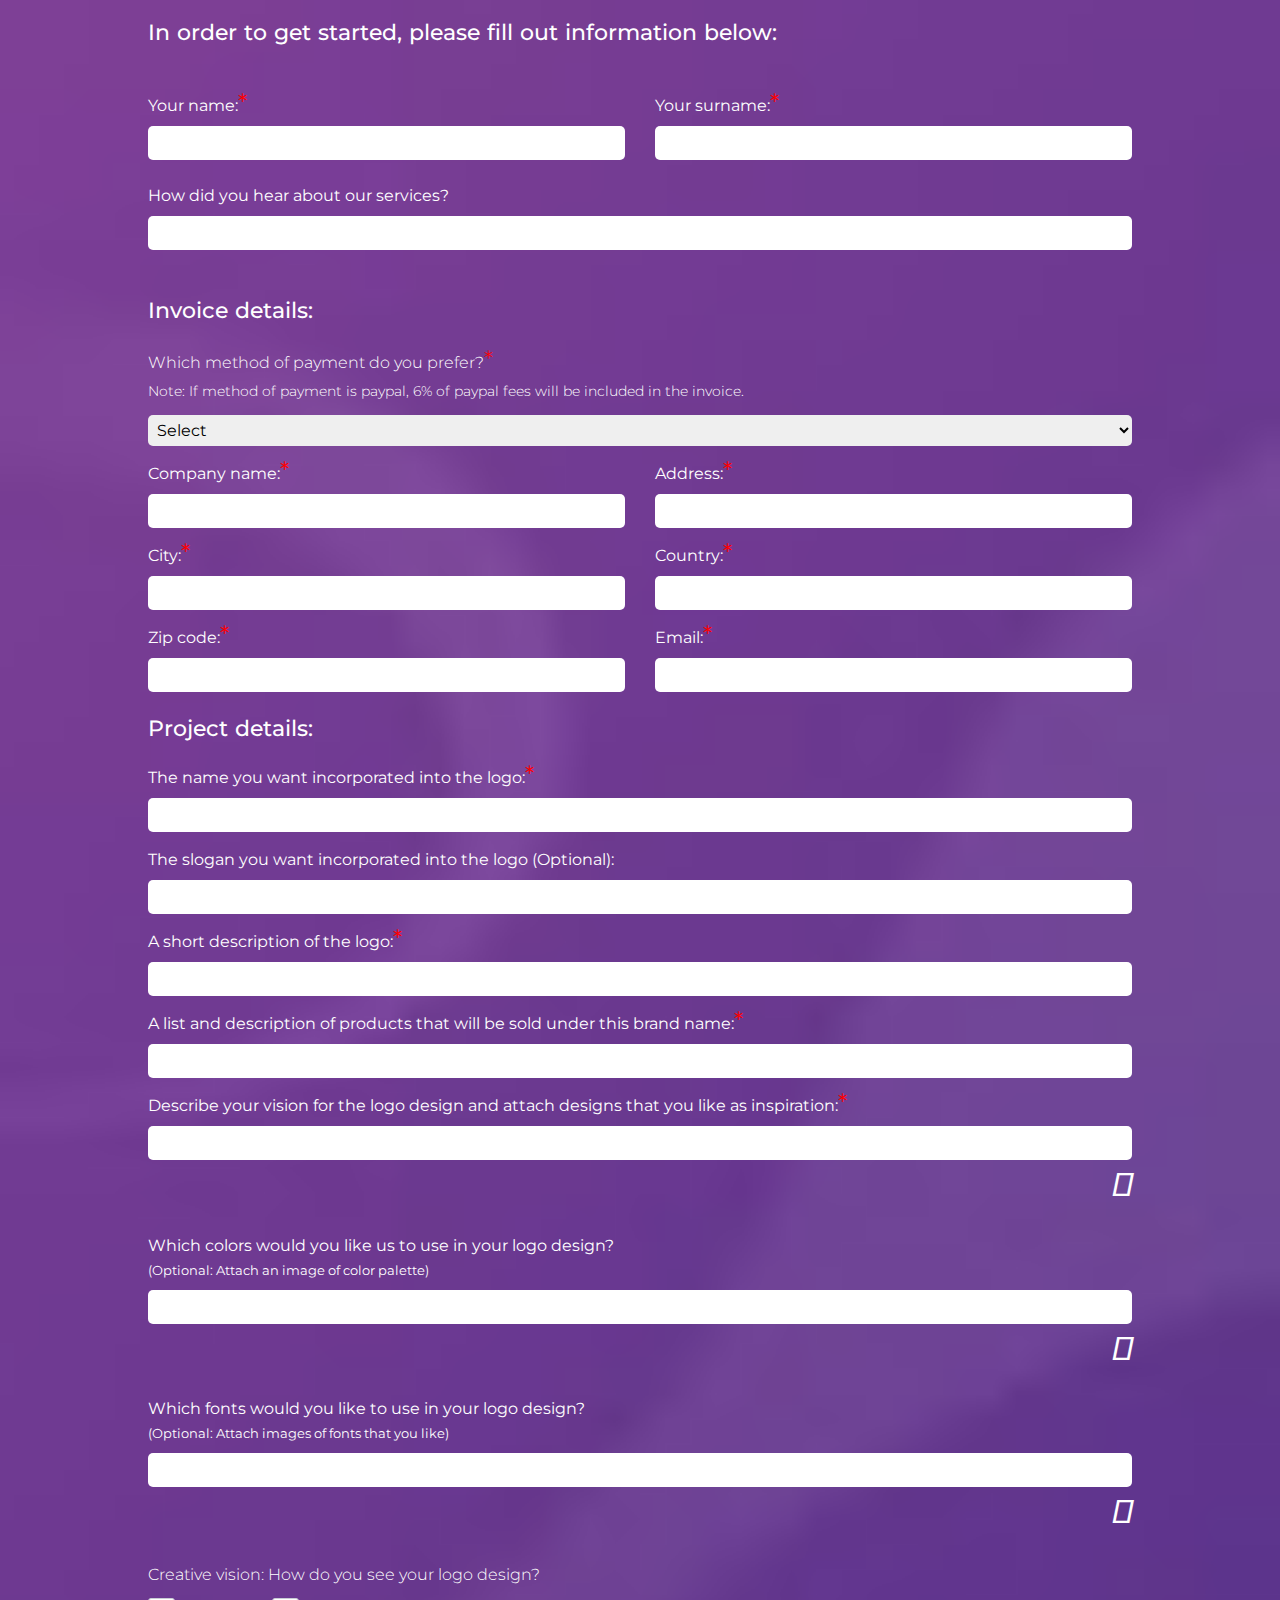
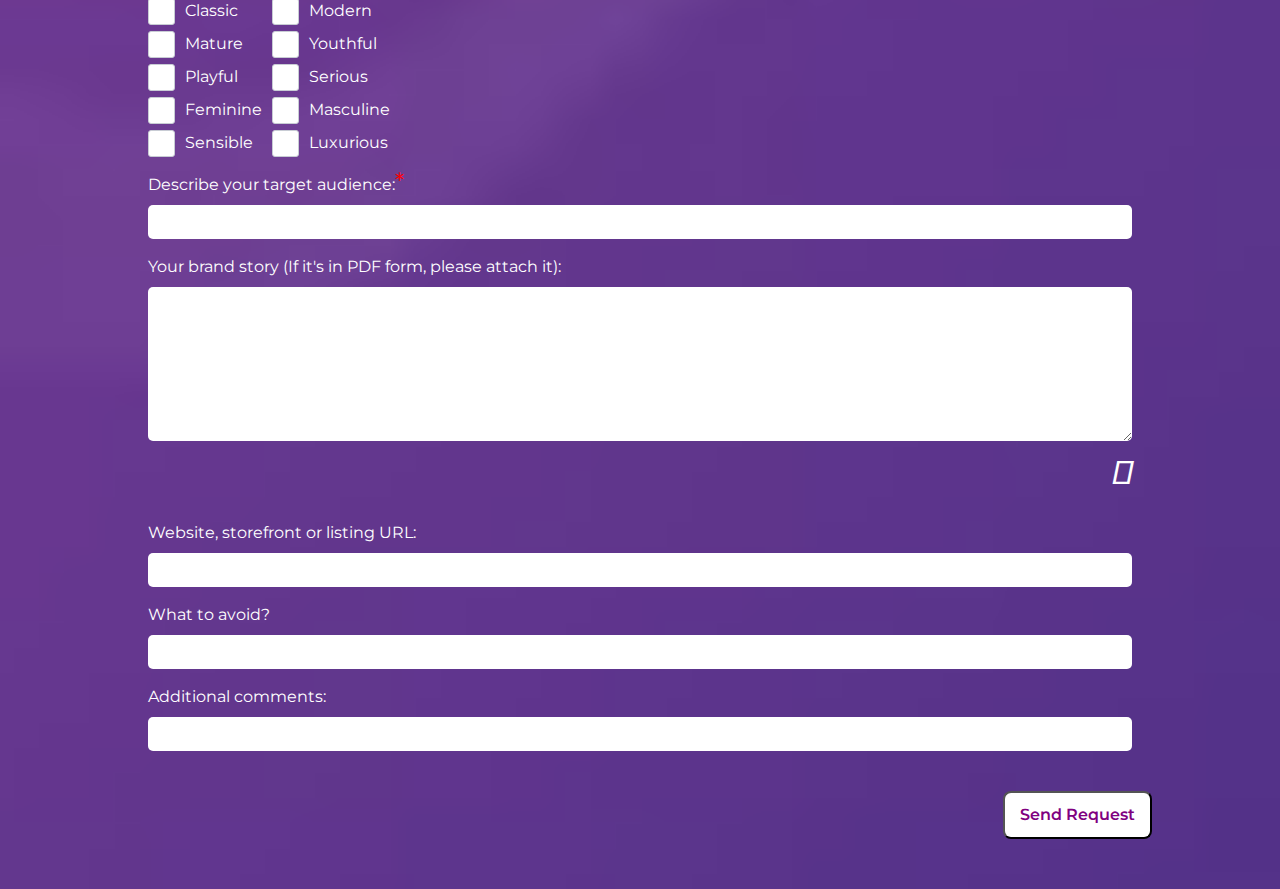
<file: quote-logo.html>
<!DOCTYPE html>
<html lang="en">

<head>
  <meta charset="UTF-8">
  <meta http-equiv="X-UA-Compatible" content="IE=edge">
  <meta name="viewport" content="width=device-width, initial-scale=1.0">
  <title>Form | Pixelnuts</title>

  <link rel="shortcut icon" href="img/main/favicon.ico" type="image/x-icon">
  <link rel="icon" href="img/main/favicon.ico" type="image/x-icon">
  <link rel="stylesheet" href="css/bootstrap.min.css">
  <link rel="stylesheet" href="css/owl.carousel.min.css">
  <link rel="stylesheet" href="css/magnific-popup.css">
  <link rel="stylesheet" href="css/font-awesome.min.css">
  <link rel="stylesheet" href="css/themify-icons.css">
  <link rel="stylesheet" href="css/nice-select.css">
  <link rel="stylesheet" href="css/flaticon.css">
  <link rel="stylesheet" href="css/gijgo.css">
  <link rel="stylesheet" href="css/animate.min.css">
  <link rel="stylesheet" href="css/slick.css">
  <link rel="stylesheet" href="css/slicknav.css">
  <link rel="stylesheet" href="css/style.css">
  <link rel="stylesheet" href="https://use.fontawesome.com/releases/v5.15.4/css/all.css" integrity="sha384-DyZ88mC6Up2uqS4h/KRgHuoeGwBcD4Ng9SiP4dIRy0EXTlnuz47vAwmeGwVChigm" crossorigin="anonymous">
</head>

<body style="margin: 0; padding: 0;  width: 100%;
height: auto;
background-image: url(./img/main/formBg.jpg);
background-size: cover;">
  <div class="formSection">
    <h1 class="formHeading">
      In order to get started, please fill out information below:
    </h1>
    <div class="row mt-5">
      <div class="col-xl-6 col-lg-6 col-md-6 col-sm-12">
        <label for="fname" class="formLabel">Your name:<span>*</span> </label>
        <input type="text" name="fname" class="input" maxlength="800">
      </div>
      <div class="col-xl-6 col-lg-6 col-md-6 col-sm-12 mt-3 mt-md-0">
        <label for="surname" class="formLabel">Your surname:<span>*</span></label>
        <input type="text" name="surname" class="input" maxlength="800">
      </div>
      <div class="col-xl-12 col-lg-12 col-md-12 col-sm-12 mt-4">
        <label for="hearaboutservices" class="formLabel">How did you hear about our services?
        </label>
        <input type="text" name="hearaboutservices" class="input" maxlength="800">
      </div>
    </div>
    <h1 class="formHeading mt-5">
      Invoice details:
    </h1>
    <div class="row mt-0">
      <div class="col-xl-12 col-lg-12 col-md-12 col-sm-12 mt-3">
        <p class="formLabel m-0">
          Which method of payment do you prefer?<span>*</span>
        </p>
        <p class="formLabel-sm">
          Note: If method of payment is paypal, 6% of paypal fees will be included in the invoice.
        </p>

        <select name="" id="" class="formSelect">
          <option value="">Select</option>
          <option value="BankTransfer"> Bank Transfer
          </option>
          <option value="Paypal"> Paypal</option>
        </select>
      </div>
      <div class="col-xl-6 col-lg-6 col-md-6 col-sm-12 mt-3">
        <label for="companyname" class="formLabel">Company name:<span>*</span></label>
        <input type="text" class="input" maxlength="800" name="companyname">
      </div>
      <div class="col-xl-6 col-lg-6 col-md-6 col-sm-12 mt-3">
        <label for="Address" class="formLabel">Address:<span>*</span></label>
        <input type="text" name="Address" class="input" maxlength="800">
      </div>
      <div class="col-xl-6 col-lg-6 col-md-6 col-sm-12 mt-3">
        <label for="City" class="formLabel"> City:<span>*</span></label>
        <input type="text" class="input" maxlength="800" name="City">
      </div>
      <div class="col-xl-6 col-lg-6 col-md-6 col-sm-12 mt-3">
        <label for="Country" class="formLabel"> Country:<span>*</span></label>
        <input type="text" name="Country" class="input" maxlength="800">
      </div>
      <div class="col-xl-6 col-lg-6 col-md-6 col-sm-12 mt-3">
        <label for="zipcode" class="formLabel"> Zip code:<span>*</span></label>
        <input type="text" class="input" maxlength="800" name="zipcode">
      </div>
      <div class="col-xl-6 col-lg-6 col-md-6 col-sm-12 mt-3">
        <label for="email" class="formLabel"> Email:<span>*</span></label>
        <input type="text" name="email" class="input" maxlength="800">
      </div>
    </div>
    <h1 class="formHeading mt-4">
      Project details:
    </h1>
    <div class="row mt-3">
      <div class="col-xl-12 col-lg-12 col-md-12 col-sm-12 mt-2">
        <label for="nameIncorporatedLogo" class="formLabel">The name you want incorporated into the logo:<span>*</span>
        </label>
        <input type="text" class="input" maxlength="800" name="nameIncorporatedLogo">
      </div>
      <div class="col-xl-12 col-lg-12 col-md-12 col-sm-12 mt-3">
        <label for="sloganIncorporatedLogo" class="formLabel">The slogan you want incorporated into the logo (Optional):
        </label>
        <input type="text" class="input" maxlength="800" name="sloganIncorporatedLogo">
      </div>
      <div class="col-xl-12 col-lg-12 col-md-12 col-sm-12 mt-3">
        <label for="descLogo" class="formLabel">A short description of the logo:<span>*</span>
        </label>
        <input type="text" class="input" maxlength="800" name="descLogo">
      </div>
      <div class="col-xl-12 col-lg-12 col-md-12 col-sm-12 mt-3">
        <label for="listDescOfProducts" class="formLabel">A list and description of products that will be sold under this brand name:<span>*</span>
        </label>
        <input type="text" class="input" maxlength="800" name="listDescOfProducts">
      </div>
      <div class="col-xl-12 col-lg-12 col-md-12 col-sm-12 mt-3">
        <label for="visionFlogo" class="formLabel">Describe your vision for the logo design and attach designs that
          you like as inspiration:<span>*</span>
        </label>
        <input type="text" name="visionFlogo" class="input" maxlength="800">
        <label for="attachlogodesign" class="inpimg"><i class="fas fa-image"></i></label> <input type="file" id="attachlogodesign" class="inpFile" multiple>
      </div>
      <div class="col-xl-12 col-lg-12 col-md-12 col-sm-12 mt-3">
        <label for="logoColor" class="formLabel">Which colors would you like us to use in your logo design? <br>
          <i>(Optional: Attach an image of color palette)</i>
        </label>
        <input type="text" name="logoColor" class="input" maxlength="800">
        <label for="logocolorimg" class="inpimg"><i class="fas fa-image"></i></label> <input type="file" id="logocolorimg" class="inpFile" multiple>
      </div>
      <div class="col-xl-12 col-lg-12 col-md-12 col-sm-12 mt-3">
        <label for="logoFont" class="formLabel">Which fonts would you like to use in your logo design?<br>
          <i>(Optional: Attach images of fonts that you like)
          </i>
        </label>
        <input type="text" name="logoFont" class="input" maxlength="800">
        <label for="logofontimg" class="inpimg"><i class="fas fa-image"></i></label> <input type="file" id="logofontimg" class="inpFile" multiple>
      </div>
      <div class="col-xl-12 col-lg-12 col-md-12 col-sm-12 mt-3 ">
        <p class="formLabel mb-2">
          Creative vision: How do you see your logo design?
        </p>

        <div class="checkboxDiv">

          <div class="checkBoxCol">
            <div class="Checkbox">
              <div class="cntr">
                <input type="checkbox" id="classicCb" class="hidden-xs-up cbx1">
                <label for="classicCb" class="cbx"></label>
              </div>
              <label for="classicCb" class="formLabel m-0">Classic</label>
            </div>
            <div class="Checkbox">
              <div class="cntr">
                <input type="checkbox" id="MatureCb" class="hidden-xs-up cbx1">
                <label for="MatureCb" class="cbx"></label>
              </div>
              <label for="MatureCb" class="formLabel m-0">Mature</label>
            </div>
            <div class="Checkbox">
              <div class="cntr">
                <input type="checkbox" id="PlayfulCb" class="hidden-xs-up cbx1">
                <label for="PlayfulCb" class="cbx"></label>
              </div>
              <label for="PlayfulCb" class="formLabel m-0">Playful</label>
            </div>
            <div class="Checkbox">
              <div class="cntr">
                <input type="checkbox" id="FeminineCb" class="hidden-xs-up cbx1">
                <label for="FeminineCb" class="cbx"></label>
              </div>
              <label for="FeminineCb" class="formLabel m-0">Feminine</label>
            </div>
            <div class="Checkbox">
              <div class="cntr">
                <input type="checkbox" id="SensibleCb" class="hidden-xs-up cbx1">
                <label for="SensibleCb" class="cbx"></label>
              </div>
              <label for="SensibleCb" class="formLabel m-0">Sensible</label>
            </div>
          </div>
          <div class="checkBoxCol">
            <div class="Checkbox">
              <div class="cntr">
                <input type="checkbox" id="modernCb" class="hidden-xs-up cbx1">
                <label for="modernCb" class="cbx"></label>
              </div>
              <label for="modernCb" class="formLabel m-0">Modern</label>
            </div>
            <div class="Checkbox">
              <div class="cntr">
                <input type="checkbox" id="YouthfulCb" class="hidden-xs-up cbx1">
                <label for="YouthfulCb" class="cbx"></label>
              </div>
              <label for="YouthfulCb" class="formLabel m-0">Youthful</label>
            </div>

            <div class="Checkbox">
              <div class="cntr">
                <input type="checkbox" id="SeriousCb" class="hidden-xs-up cbx1">
                <label for="SeriousCb" class="cbx"></label>
              </div>
              <label for="SeriousCb" class="formLabel m-0">Serious</label>
            </div>

            <div class="Checkbox">


              <div class="cntr">
                <input type="checkbox" id="MasculineCb" class="hidden-xs-up cbx1">
                <label for="MasculineCb" class="cbx"></label>
              </div>
              <label for="MasculineCb" class="formLabel m-0">Masculine</label>
            </div>
            <div class="Checkbox">
              <div class="cntr">
                <input type="checkbox" id="LuxuriousCb" class="hidden-xs-up cbx1">
                <label for="LuxuriousCb" class="cbx"></label>
              </div>
              <label for="LuxuriousCb" class="formLabel m-0">Luxurious</label>
            </div>
          </div>










        </div>
      </div>
      <div class="col-xl-12 col-lg-12 col-md-12 col-sm-12 mt-3">
        <label for="tgAudienece" class="formLabel">Describe your target audience:<span>*</span>
        </label>
        <input type="text" name="tgAudienece" class="input" maxlength="800">
      </div>
      <div class="col-xl-12 col-lg-12 col-md-12 col-sm-12 mt-3">
        <label for="brandStory" class="formLabel">Your brand story (If it's in PDF form, please attach it):
        </label>
        <textarea name="name" rows="6" cols="80" class="input" maxlength="2000"></textarea>
        <!-- <input type="text" name="brandStory" class="input" maxlength="2000"> -->
        <label for="brandstoryimg" class="inpimg"><i class="fas fa-image"></i></label> <input type="file" id="brandstoryimg" class="inpFile" multiple>
      </div>
      <div class="col-xl-12 col-lg-12 col-md-12 col-sm-12 mt-3">
        <label for="webUrl" class="formLabel">Website, storefront or listing URL:
        </label>
        <input type="text" class="input" maxlength="800" name="webUrl">
      </div>
      <div class="col-xl-12 col-lg-12 col-md-12 col-sm-12 mt-3">
        <label for="avoid" class="formLabel">What to avoid?
        </label>
        <input type="text" name="avoid" class="input" maxlength="800">
      </div>
      <div class="col-xl-12 col-lg-12 col-md-12 col-sm-12 mt-3">
        <label for="additionalComment" class="formLabel">Additional comments:
        </label>
        <input type="text" class="input" maxlength="800" name="additionalComment">
      </div>
    </div>
  </div>
  <div class="sendRequest">
    <button class="sendrequestBtn btn-popup"> Send Request</button>
  </div>



    <div class="popup" id="popup"  >
      <div class="single_prising text-center " style="max-height: 260px; max-width: 500px;">
          <div class="prising_header d-flex justify-content-center align-items-center">
              <h3 class="" >Your request has been sent successfully!
              </h3>
          </div>
          <div class="p-4 text-div">

              <p class="popuppara">
                Thank you for submitting your details.
 <br>
 We will review all provided information and
 <br>
 get back to you as soon as we can.

              </p>

              <div class="prising_bottom2">
                  <button class="get_now prising_btn close-popup">Close</button>
              </div>
          </div>

      </div>
  </div>
    <!-- <script src="https://kit.fontawesome.com/2c7577337a.js" crossorigin="anonymous"></script> -->
    <script>
      var btns = document.getElementsByClassName('btn-popup')
      var mdl = document.getElementById('popup');
      var clo = document.getElementsByClassName("close-popup")
      for (btn of btns) {
        btn.addEventListener('click', function() {
          mdl.style.display = "flex";
        })
        // document.body.addEventListener('click', function() {
        //   mdl.style.display = "none";
        // });
        clo[0].addEventListener('click', function() {
          mdl.style.display = "none";
        });
      }



      window.addEventListener('mouseup', function(event){
var box = document.getElementById('popup');
if(event.target == box){
  box.style.display = 'none';
}
  });


    </script>
</body>

</html>
</file>
<file: css/themify-icons.css>
@font-face {
	font-family: 'themify';
	src:url('../fonts/themify.eot?-fvbane');
	src:url('../fonts/themify.eot?#iefix-fvbane') format('embedded-opentype'),
		url('../fonts/themify.woff?-fvbane') format('woff'),
		url('../fonts/themify.ttf?-fvbane') format('truetype'),
		url('../fonts/themify.svg?-fvbane#themify') format('svg');
	font-weight: normal;
	font-style: normal;
}

[class^="ti-"], [class*=" ti-"] {
	font-family: 'themify';
	/* speak: none; */
	font-style: normal;
	font-weight: normal;
	font-variant: normal;
	text-transform: none;
	line-height: 1;

	/* Better Font Rendering =========== */
	-webkit-font-smoothing: antialiased;
	-moz-osx-font-smoothing: grayscale;
}

.ti-wand:before {
	content: "\e600";
}
.ti-volume:before {
	content: "\e601";
}
.ti-user:before {
	content: "\e602";
}
.ti-unlock:before {
	content: "\e603";
}
.ti-unlink:before {
	content: "\e604";
}
.ti-trash:before {
	content: "\e605";
}
.ti-thought:before {
	content: "\e606";
}
.ti-target:before {
	content: "\e607";
}
.ti-tag:before {
	content: "\e608";
}
.ti-tablet:before {
	content: "\e609";
}
.ti-star:before {
	content: "\e60a";
}
.ti-spray:before {
	content: "\e60b";
}
.ti-signal:before {
	content: "\e60c";
}
.ti-shopping-cart:before {
	content: "\e60d";
}
.ti-shopping-cart-full:before {
	content: "\e60e";
}
.ti-settings:before {
	content: "\e60f";
}
.ti-search:before {
	content: "\e610";
}
.ti-zoom-in:before {
	content: "\e611";
}
.ti-zoom-out:before {
	content: "\e612";
}
.ti-cut:before {
	content: "\e613";
}
.ti-ruler:before {
	content: "\e614";
}
.ti-ruler-pencil:before {
	content: "\e615";
}
.ti-ruler-alt:before {
	content: "\e616";
}
.ti-bookmark:before {
	content: "\e617";
}
.ti-bookmark-alt:before {
	content: "\e618";
}
.ti-reload:before {
	content: "\e619";
}
.ti-plus:before {
	content: "\e61a";
}
.ti-pin:before {
	content: "\e61b";
}
.ti-pencil:before {
	content: "\e61c";
}
.ti-pencil-alt:before {
	content: "\e61d";
}
.ti-paint-roller:before {
	content: "\e61e";
}
.ti-paint-bucket:before {
	content: "\e61f";
}
.ti-na:before {
	content: "\e620";
}
.ti-mobile:before {
	content: "\e621";
}
.ti-minus:before {
	content: "\e622";
}
.ti-medall:before {
	content: "\e623";
}
.ti-medall-alt:before {
	content: "\e624";
}
.ti-marker:before {
	content: "\e625";
}
.ti-marker-alt:before {
	content: "\e626";
}
.ti-arrow-up:before {
	content: "\e627";
}
.ti-arrow-right:before {
	content: "\e628";
}
.ti-arrow-left:before {
	content: "\e629";
}
.ti-arrow-down:before {
	content: "\e62a";
}
.ti-lock:before {
	content: "\e62b";
}
.ti-location-arrow:before {
	content: "\e62c";
}
.ti-link:before {
	content: "\e62d";
}
.ti-layout:before {
	content: "\e62e";
}
.ti-layers:before {
	content: "\e62f";
}
.ti-layers-alt:before {
	content: "\e630";
}
.ti-key:before {
	content: "\e631";
}
.ti-import:before {
	content: "\e632";
}
.ti-image:before {
	content: "\e633";
}
.ti-heart:before {
	content: "\e634";
}
.ti-heart-broken:before {
	content: "\e635";
}
.ti-hand-stop:before {
	content: "\e636";
}
.ti-hand-open:before {
	content: "\e637";
}
.ti-hand-drag:before {
	content: "\e638";
}
.ti-folder:before {
	content: "\e639";
}
.ti-flag:before {
	content: "\e63a";
}
.ti-flag-alt:before {
	content: "\e63b";
}
.ti-flag-alt-2:before {
	content: "\e63c";
}
.ti-eye:before {
	content: "\e63d";
}
.ti-export:before {
	content: "\e63e";
}
.ti-exchange-vertical:before {
	content: "\e63f";
}
.ti-desktop:before {
	content: "\e640";
}
.ti-cup:before {
	content: "\e641";
}
.ti-crown:before {
	content: "\e642";
}
.ti-comments:before {
	content: "\e643";
}
.ti-comment:before {
	content: "\e644";
}
.ti-comment-alt:before {
	content: "\e645";
}
.ti-close:before {
	content: "\e646";
}
.ti-clip:before {
	content: "\e647";
}
.ti-angle-up:before {
	content: "\e648";
}
.ti-angle-right:before {
	content: "\e649";
}
.ti-angle-left:before {
	content: "\e64a";
}
.ti-angle-down:before {
	content: "\e64b";
}
.ti-check:before {
	content: "\e64c";
}
.ti-check-box:before {
	content: "\e64d";
}
.ti-camera:before {
	content: "\e64e";
}
.ti-announcement:before {
	content: "\e64f";
}
.ti-brush:before {
	content: "\e650";
}
.ti-briefcase:before {
	content: "\e651";
}
.ti-bolt:before {
	content: "\e652";
}
.ti-bolt-alt:before {
	content: "\e653";
}
.ti-blackboard:before {
	content: "\e654";
}
.ti-bag:before {
	content: "\e655";
}
.ti-move:before {
	content: "\e656";
}
.ti-arrows-vertical:before {
	content: "\e657";
}
.ti-arrows-horizontal:before {
	content: "\e658";
}
.ti-fullscreen:before {
	content: "\e659";
}
.ti-arrow-top-right:before {
	content: "\e65a";
}
.ti-arrow-top-left:before {
	content: "\e65b";
}
.ti-arrow-circle-up:before {
	content: "\e65c";
}
.ti-arrow-circle-right:before {
	content: "\e65d";
}
.ti-arrow-circle-left:before {
	content: "\e65e";
}
.ti-arrow-circle-down:before {
	content: "\e65f";
}
.ti-angle-double-up:before {
	content: "\e660";
}
.ti-angle-double-right:before {
	content: "\e661";
}
.ti-angle-double-left:before {
	content: "\e662";
}
.ti-angle-double-down:before {
	content: "\e663";
}
.ti-zip:before {
	content: "\e664";
}
.ti-world:before {
	content: "\e665";
}
.ti-wheelchair:before {
	content: "\e666";
}
.ti-view-list:before {
	content: "\e667";
}
.ti-view-list-alt:before {
	content: "\e668";
}
.ti-view-grid:before {
	content: "\e669";
}
.ti-uppercase:before {
	content: "\e66a";
}
.ti-upload:before {
	content: "\e66b";
}
.ti-underline:before {
	content: "\e66c";
}
.ti-truck:before {
	content: "\e66d";
}
.ti-timer:before {
	content: "\e66e";
}
.ti-ticket:before {
	content: "\e66f";
}
.ti-thumb-up:before {
	content: "\e670";
}
.ti-thumb-down:before {
	content: "\e671";
}
.ti-text:before {
	content: "\e672";
}
.ti-stats-up:before {
	content: "\e673";
}
.ti-stats-down:before {
	content: "\e674";
}
.ti-split-v:before {
	content: "\e675";
}
.ti-split-h:before {
	content: "\e676";
}
.ti-smallcap:before {
	content: "\e677";
}
.ti-shine:before {
	content: "\e678";
}
.ti-shift-right:before {
	content: "\e679";
}
.ti-shift-left:before {
	content: "\e67a";
}
.ti-shield:before {
	content: "\e67b";
}
.ti-notepad:before {
	content: "\e67c";
}
.ti-server:before {
	content: "\e67d";
}
.ti-quote-right:before {
	content: "\e67e";
}
.ti-quote-left:before {
	content: "\e67f";
}
.ti-pulse:before {
	content: "\e680";
}
.ti-printer:before {
	content: "\e681";
}
.ti-power-off:before {
	content: "\e682";
}
.ti-plug:before {
	content: "\e683";
}
.ti-pie-chart:before {
	content: "\e684";
}
.ti-paragraph:before {
	content: "\e685";
}
.ti-panel:before {
	content: "\e686";
}
.ti-package:before {
	content: "\e687";
}
.ti-music:before {
	content: "\e688";
}
.ti-music-alt:before {
	content: "\e689";
}
.ti-mouse:before {
	content: "\e68a";
}
.ti-mouse-alt:before {
	content: "\e68b";
}
.ti-money:before {
	content: "\e68c";
}
.ti-microphone:before {
	content: "\e68d";
}
.ti-menu:before {
	content: "\e68e";
}
.ti-menu-alt:before {
	content: "\e68f";
}
.ti-map:before {
	content: "\e690";
}
.ti-map-alt:before {
	content: "\e691";
}
.ti-loop:before {
	content: "\e692";
}
.ti-location-pin:before {
	content: "\e693";
}
.ti-list:before {
	content: "\e694";
}
.ti-light-bulb:before {
	content: "\e695";
}
.ti-Italic:before {
	content: "\e696";
}
.ti-info:before {
	content: "\e697";
}
.ti-infinite:before {
	content: "\e698";
}
.ti-id-badge:before {
	content: "\e699";
}
.ti-hummer:before {
	content: "\e69a";
}
.ti-home:before {
	content: "\e69b";
}
.ti-help:before {
	content: "\e69c";
}
.ti-headphone:before {
	content: "\e69d";
}
.ti-harddrives:before {
	content: "\e69e";
}
.ti-harddrive:before {
	content: "\e69f";
}
.ti-gift:before {
	content: "\e6a0";
}
.ti-game:before {
	content: "\e6a1";
}
.ti-filter:before {
	content: "\e6a2";
}
.ti-files:before {
	content: "\e6a3";
}
.ti-file:before {
	content: "\e6a4";
}
.ti-eraser:before {
	content: "\e6a5";
}
.ti-envelope:before {
	content: "\e6a6";
}
.ti-download:before {
	content: "\e6a7";
}
.ti-direction:before {
	content: "\e6a8";
}
.ti-direction-alt:before {
	content: "\e6a9";
}
.ti-dashboard:before {
	content: "\e6aa";
}
.ti-control-stop:before {
	content: "\e6ab";
}
.ti-control-shuffle:before {
	content: "\e6ac";
}
.ti-control-play:before {
	content: "\e6ad";
}
.ti-control-pause:before {
	content: "\e6ae";
}
.ti-control-forward:before {
	content: "\e6af";
}
.ti-control-backward:before {
	content: "\e6b0";
}
.ti-cloud:before {
	content: "\e6b1";
}
.ti-cloud-up:before {
	content: "\e6b2";
}
.ti-cloud-down:before {
	content: "\e6b3";
}
.ti-clipboard:before {
	content: "\e6b4";
}
.ti-car:before {
	content: "\e6b5";
}
.ti-calendar:before {
	content: "\e6b6";
}
.ti-book:before {
	content: "\e6b7";
}
.ti-bell:before {
	content: "\e6b8";
}
.ti-basketball:before {
	content: "\e6b9";
}
.ti-bar-chart:before {
	content: "\e6ba";
}
.ti-bar-chart-alt:before {
	content: "\e6bb";
}
.ti-back-right:before {
	content: "\e6bc";
}
.ti-back-left:before {
	content: "\e6bd";
}
.ti-arrows-corner:before {
	content: "\e6be";
}
.ti-archive:before {
	content: "\e6bf";
}
.ti-anchor:before {
	content: "\e6c0";
}
.ti-align-right:before {
	content: "\e6c1";
}
.ti-align-left:before {
	content: "\e6c2";
}
.ti-align-justify:before {
	content: "\e6c3";
}
.ti-align-center:before {
	content: "\e6c4";
}
.ti-alert:before {
	content: "\e6c5";
}
.ti-alarm-clock:before {
	content: "\e6c6";
}
.ti-agenda:before {
	content: "\e6c7";
}
.ti-write:before {
	content: "\e6c8";
}
.ti-window:before {
	content: "\e6c9";
}
.ti-widgetized:before {
	content: "\e6ca";
}
.ti-widget:before {
	content: "\e6cb";
}
.ti-widget-alt:before {
	content: "\e6cc";
}
.ti-wallet:before {
	content: "\e6cd";
}
.ti-video-clapper:before {
	content: "\e6ce";
}
.ti-video-camera:before {
	content: "\e6cf";
}
.ti-vector:before {
	content: "\e6d0";
}
.ti-themify-logo:before {
	content: "\e6d1";
}
.ti-themify-favicon:before {
	content: "\e6d2";
}
.ti-themify-favicon-alt:before {
	content: "\e6d3";
}
.ti-support:before {
	content: "\e6d4";
}
.ti-stamp:before {
	content: "\e6d5";
}
.ti-split-v-alt:before {
	content: "\e6d6";
}
.ti-slice:before {
	content: "\e6d7";
}
.ti-shortcode:before {
	content: "\e6d8";
}
.ti-shift-right-alt:before {
	content: "\e6d9";
}
.ti-shift-left-alt:before {
	content: "\e6da";
}
.ti-ruler-alt-2:before {
	content: "\e6db";
}
.ti-receipt:before {
	content: "\e6dc";
}
.ti-pin2:before {
	content: "\e6dd";
}
.ti-pin-alt:before {
	content: "\e6de";
}
.ti-pencil-alt2:before {
	content: "\e6df";
}
.ti-palette:before {
	content: "\e6e0";
}
.ti-more:before {
	content: "\e6e1";
}
.ti-more-alt:before {
	content: "\e6e2";
}
.ti-microphone-alt:before {
	content: "\e6e3";
}
.ti-magnet:before {
	content: "\e6e4";
}
.ti-line-double:before {
	content: "\e6e5";
}
.ti-line-dotted:before {
	content: "\e6e6";
}
.ti-line-dashed:before {
	content: "\e6e7";
}
.ti-layout-width-full:before {
	content: "\e6e8";
}
.ti-layout-width-default:before {
	content: "\e6e9";
}
.ti-layout-width-default-alt:before {
	content: "\e6ea";
}
.ti-layout-tab:before {
	content: "\e6eb";
}
.ti-layout-tab-window:before {
	content: "\e6ec";
}
.ti-layout-tab-v:before {
	content: "\e6ed";
}
.ti-layout-tab-min:before {
	content: "\e6ee";
}
.ti-layout-slider:before {
	content: "\e6ef";
}
.ti-layout-slider-alt:before {
	content: "\e6f0";
}
.ti-layout-sidebar-right:before {
	content: "\e6f1";
}
.ti-layout-sidebar-none:before {
	content: "\e6f2";
}
.ti-layout-sidebar-left:before {
	content: "\e6f3";
}
.ti-layout-placeholder:before {
	content: "\e6f4";
}
.ti-layout-menu:before {
	content: "\e6f5";
}
.ti-layout-menu-v:before {
	content: "\e6f6";
}
.ti-layout-menu-separated:before {
	content: "\e6f7";
}
.ti-layout-menu-full:before {
	content: "\e6f8";
}
.ti-layout-media-right-alt:before {
	content: "\e6f9";
}
.ti-layout-media-right:before {
	content: "\e6fa";
}
.ti-layout-media-overlay:before {
	content: "\e6fb";
}
.ti-layout-media-overlay-alt:before {
	content: "\e6fc";
}
.ti-layout-media-overlay-alt-2:before {
	content: "\e6fd";
}
.ti-layout-media-left-alt:before {
	content: "\e6fe";
}
.ti-layout-media-left:before {
	content: "\e6ff";
}
.ti-layout-media-center-alt:before {
	content: "\e700";
}
.ti-layout-media-center:before {
	content: "\e701";
}
.ti-layout-list-thumb:before {
	content: "\e702";
}
.ti-layout-list-thumb-alt:before {
	content: "\e703";
}
.ti-layout-list-post:before {
	content: "\e704";
}
.ti-layout-list-large-image:before {
	content: "\e705";
}
.ti-layout-line-solid:before {
	content: "\e706";
}
.ti-layout-grid4:before {
	content: "\e707";
}
.ti-layout-grid3:before {
	content: "\e708";
}
.ti-layout-grid2:before {
	content: "\e709";
}
.ti-layout-grid2-thumb:before {
	content: "\e70a";
}
.ti-layout-cta-right:before {
	content: "\e70b";
}
.ti-layout-cta-left:before {
	content: "\e70c";
}
.ti-layout-cta-center:before {
	content: "\e70d";
}
.ti-layout-cta-btn-right:before {
	content: "\e70e";
}
.ti-layout-cta-btn-left:before {
	content: "\e70f";
}
.ti-layout-column4:before {
	content: "\e710";
}
.ti-layout-column3:before {
	content: "\e711";
}
.ti-layout-column2:before {
	content: "\e712";
}
.ti-layout-accordion-separated:before {
	content: "\e713";
}
.ti-layout-accordion-merged:before {
	content: "\e714";
}
.ti-layout-accordion-list:before {
	content: "\e715";
}
.ti-ink-pen:before {
	content: "\e716";
}
.ti-info-alt:before {
	content: "\e717";
}
.ti-help-alt:before {
	content: "\e718";
}
.ti-headphone-alt:before {
	content: "\e719";
}
.ti-hand-point-up:before {
	content: "\e71a";
}
.ti-hand-point-right:before {
	content: "\e71b";
}
.ti-hand-point-left:before {
	content: "\e71c";
}
.ti-hand-point-down:before {
	content: "\e71d";
}
.ti-gallery:before {
	content: "\e71e";
}
.ti-face-smile:before {
	content: "\e71f";
}
.ti-face-sad:before {
	content: "\e720";
}
.ti-credit-card:before {
	content: "\e721";
}
.ti-control-skip-forward:before {
	content: "\e722";
}
.ti-control-skip-backward:before {
	content: "\e723";
}
.ti-control-record:before {
	content: "\e724";
}
.ti-control-eject:before {
	content: "\e725";
}
.ti-comments-smiley:before {
	content: "\e726";
}
.ti-brush-alt:before {
	content: "\e727";
}
.ti-youtube:before {
	content: "\e728";
}
.ti-vimeo:before {
	content: "\e729";
}
.ti-twitter:before {
	content: "\e72a";
}
.ti-time:before {
	content: "\e72b";
}
.ti-tumblr:before {
	content: "\e72c";
}
.ti-skype:before {
	content: "\e72d";
}
.ti-share:before {
	content: "\e72e";
}
.ti-share-alt:before {
	content: "\e72f";
}
.ti-rocket:before {
	content: "\e730";
}
.ti-pinterest:before {
	content: "\e731";
}
.ti-new-window:before {
	content: "\e732";
}
.ti-microsoft:before {
	content: "\e733";
}
.ti-list-ol:before {
	content: "\e734";
}
.ti-linkedin:before {
	content: "\e735";
}
.ti-layout-sidebar-2:before {
	content: "\e736";
}
.ti-layout-grid4-alt:before {
	content: "\e737";
}
.ti-layout-grid3-alt:before {
	content: "\e738";
}
.ti-layout-grid2-alt:before {
	content: "\e739";
}
.ti-layout-column4-alt:before {
	content: "\e73a";
}
.ti-layout-column3-alt:before {
	content: "\e73b";
}
.ti-layout-column2-alt:before {
	content: "\e73c";
}
.ti-instagram:before {
	content: "\e73d";
}
.ti-google:before {
	content: "\e73e";
}
.ti-github:before {
	content: "\e73f";
}
.ti-flickr:before {
	content: "\e740";
}
.ti-facebook:before {
	content: "\e741";
}
.ti-dropbox:before {
	content: "\e742";
}
.ti-dribbble:before {
	content: "\e743";
}
.ti-apple:before {
	content: "\e744";
}
.ti-android:before {
	content: "\e745";
}
.ti-save:before {
	content: "\e746";
}
.ti-save-alt:before {
	content: "\e747";
}
.ti-yahoo:before {
	content: "\e748";
}
.ti-wordpress:before {
	content: "\e749";
}
.ti-vimeo-alt:before {
	content: "\e74a";
}
.ti-twitter-alt:before {
	content: "\e74b";
}
.ti-tumblr-alt:before {
	content: "\e74c";
}
.ti-trello:before {
	content: "\e74d";
}
.ti-stack-overflow:before {
	content: "\e74e";
}
.ti-soundcloud:before {
	content: "\e74f";
}
.ti-sharethis:before {
	content: "\e750";
}
.ti-sharethis-alt:before {
	content: "\e751";
}
.ti-reddit:before {
	content: "\e752";
}
.ti-pinterest-alt:before {
	content: "\e753";
}
.ti-microsoft-alt:before {
	content: "\e754";
}
.ti-linux:before {
	content: "\e755";
}
.ti-jsfiddle:before {
	content: "\e756";
}
.ti-joomla:before {
	content: "\e757";
}
.ti-html5:before {
	content: "\e758";
}
.ti-flickr-alt:before {
	content: "\e759";
}
.ti-email:before {
	content: "\e75a";
}
.ti-drupal:before {
	content: "\e75b";
}
.ti-dropbox-alt:before {
	content: "\e75c";
}
.ti-css3:before {
	content: "\e75d";
}
.ti-rss:before {
	content: "\e75e";
}
.ti-rss-alt:before {
	content: "\e75f";
}
</file>
<file: css/nice-select.css>
.nice-select {
  -webkit-tap-highlight-color: transparent;
  background-color: #fff;
  border-radius: 5px;
  border: solid 1px #e8e8e8;
  box-sizing: border-box;
  clear: both;
  cursor: pointer;
  display: block;
  float: left;
  font-family: inherit;
  font-size: 14px;
  font-weight: normal;
  height: 42px;
  line-height: 40px;
  outline: none;
  padding-left: 18px;
  padding-right: 30px;
  position: relative;
  text-align: left !important;
  -webkit-transition: all 0.2s ease-in-out;
  transition: all 0.2s ease-in-out;
  -webkit-user-select: none;
     -moz-user-select: none;
      -ms-user-select: none;
          user-select: none;
  white-space: nowrap;
  width: auto; }
  .nice-select:hover {
    border-color: #dbdbdb; }
  .nice-select:active, .nice-select.open, .nice-select:focus {
    border-color: #999; }


  .nice-select.disabled {
    border-color: #ededed;
    color: #999;
    pointer-events: none; }
    .nice-select.disabled:after {
      border-color: #cccccc; }
  .nice-select.wide {
    width: 100%; }
    .nice-select.wide .list {
      left: 0 !important;
      right: 0 !important; }
  .nice-select.right {
    float: right; }
    .nice-select.right .list {
      left: auto;
      right: 0; }
  .nice-select.small {
    font-size: 12px;
    height: 36px;
    line-height: 34px; }
    .nice-select.small:after {
      height: 4px;
      width: 4px; }
    .nice-select.small .option {
      line-height: 34px;
      min-height: 34px; }
  .nice-select .list {
    background-color: #fff;
    border-radius: 5px;
    box-shadow: 0 0 0 1px rgba(68, 68, 68, 0.11);
    box-sizing: border-box;
    margin-top: 4px;
    opacity: 0;
    overflow: hidden;
    padding: 0;
    pointer-events: none;
    position: absolute;
    top: 100%;
    left: 0;
    -webkit-transform-origin: 50% 0;
        -ms-transform-origin: 50% 0;
            transform-origin: 50% 0;
    -webkit-transform: scale(0.75) translateY(-21px);
        -ms-transform: scale(0.75) translateY(-21px);
            transform: scale(0.75) translateY(-21px);
    -webkit-transition: all 0.2s cubic-bezier(0.5, 0, 0, 1.25), opacity 0.15s ease-out;
    transition: all 0.2s cubic-bezier(0.5, 0, 0, 1.25), opacity 0.15s ease-out;
    z-index: 9; }
    .nice-select .list:hover .option:not(:hover) {
      background-color: transparent !important; }
  .nice-select .option {
    cursor: pointer;
    font-weight: 400;
    line-height: 40px;
    list-style: none;
    min-height: 40px;
    outline: none;
    padding-left: 18px;
    padding-right: 29px;
    text-align: left;
    -webkit-transition: all 0.2s;
    transition: all 0.2s; }
    .nice-select .option:hover, .nice-select .option.focus, .nice-select .option.selected.focus {
      background-color: #f6f6f6; }
    .nice-select .option.selected {
      font-weight: bold; }
    .nice-select .option.disabled {
      background-color: transparent;
      color: #999;
      cursor: default; }

.no-csspointerevents .nice-select .list {
  display: none; }

.no-csspointerevents .nice-select.open .list {
  display: block; }





  /* ,,,,,,,,,,,,,,,, */


  .nice-select:after {
    content: "\e64b";
    display: block;
    height: 5px;
    margin-top: -5px;
    pointer-events: none;
    position: absolute;
    right: 30px;
    top: 8px;
    transition: all 0.15s ease-in-out;
    width: 5px;
    font-family: 'themify';
    color: #ddd; }

    .nice-select.open:after {
 }
    .nice-select.open .list {
      opacity: 1;
      pointer-events: auto;
      -webkit-transform: scale(1) translateY(0);
          -ms-transform: scale(1) translateY(0);
              transform: scale(1) translateY(0); }
</file>
<file: css/flaticon.css>
/*
  	Flaticon icon font: Flaticon
  	Creation date: 07/09/2019 08:07
  	*/

	  @font-face {
		font-family: "Flaticon";
		src: url("../fonts/Flaticon.eot");
		src: url("../fonts/Flaticon.eot");
		src: url("../fonts/Flaticon.eot?#iefix") format("embedded-opentype"),
			 url("../fonts/Flaticon.woff2") format("woff2"),
			 url("../fonts/Flaticon.woff") format("woff"),
			 url("../fonts/Flaticon.ttf") format("truetype"),
			 url("../fonts/Flaticon.svg#Flaticon") format("svg");
		font-weight: normal;
		font-style: normal;
	  }
	  
	  @media screen and (-webkit-min-device-pixel-ratio:0) {
		@font-face {
		  font-family: "Flaticon";
		  src: url("./Flaticon.svg#Flaticon") format("svg");
		}
	  }
	  
	  [class^="flaticon-"]:before, [class*=" flaticon-"]:before,
	  [class^="flaticon-"]:after, [class*=" flaticon-"]:after {   
		font-family: Flaticon;
			  font-size: 20px;
	  font-style: normal;
	  margin-left: 20px;
	  }
	  
	.flaticon-legal-paper:before {
		content: "\e001";
	}
	.flaticon-case:before {
		content: "\e002";
	}
	.flaticon-survey:before {
		content: "\e003";
	}
	.flaticon-bar-chart:before {
		content: "\e004";
	}
	.flaticon-controls:before {
		content: "\e005";
	}
	.flaticon-puzzle:before {
		content: "\e006";
	}
	.flaticon-right:before {
		content: "\e007";
	}
</file>
<file: css/gijgo.css>
.gj-button {
    background-color: #f5f5f5;
    border: 1px solid #ddd;
    color: #000;
    border-radius: 3px;
    padding: 6px 10px;
    cursor: pointer;
}

.gj-unselectable {
    -webkit-touch-callout: none;
    -webkit-user-select: none;
    -khtml-user-select: none;
    -moz-user-select: none;
    -ms-user-select: none;
    user-select: none;
}

.gj-row {
    display: -webkit-box;
    display: -ms-flexbox;
    display: flex;
    -ms-flex-wrap: wrap;
    flex-wrap: wrap;
}

.gj-margin-left-5 {
    margin-left: 5px;
}

.gj-margin-left-10 {
    margin-left: 10px;
}

.gj-width-full {
    width: 100%;
}

.gj-cursor-pointer {
    cursor: pointer;
}

.gj-text-align-center {
    text-align: center;
}

.gj-font-size-16 {
    font-size: 16px;
}

.gj-hidden {
    display: none;
}

/** Material Design */
.gj-button-md {
    background: 0 0;
    border: none;
    border-radius: 2px;
    color: rgba(0, 0, 0, 0.87);
    position: relative;
    height: 36px;
    margin: 0;
    min-width: 64px;
    padding: 0 16px;
    display: inline-block;
    font-family: "Roboto","Helvetica","Arial",sans-serif;
    font-size: 1rem;
    font-weight: 500;
    text-transform: uppercase;
    letter-spacing: 0;
    overflow: hidden;
    will-change: box-shadow;
    transition: box-shadow .2s cubic-bezier(.4,0,1,1),background-color .2s cubic-bezier(.4,0,.2,1),color .2s cubic-bezier(.4,0,.2,1);
    outline: none;
    cursor: pointer;
    text-decoration: none;
    text-align: center;
    line-height: 36px;
    vertical-align: middle;
    overflow: hidden;
    -webkit-user-select: none;
    -moz-user-select: none;
    -ms-user-select: none;
    user-select: none;
}

.gj-button-md:hover {
    background-color: rgba(158,158,158,.2);
}

.gj-button-md:disabled {
    color: rgba(0,0,0,.26);
    background: 0 0;
}

.gj-button-md .material-icons,
.gj-button-md .gj-icon {
    vertical-align: middle;
    /*font-size: 1.3rem;
    margin-right: 4px;*/
}

.gj-button-md.gj-button-md-icon {
    width: 24px;
    height: 31px;
    min-width: 24px;
    padding: 0px;
    display: table;
}

.gj-button-md.gj-button-md-icon .material-icons,
.gj-button-md.gj-button-md-icon .gj-icon {
    display: table-cell;
    margin-right: 0px;
    width: 24px;
    height: 24px;
}

.gj-button-md.active {
    background-color: rgba(158,158,158,.4);
}

.gj-button-md-group {
    position: relative;
    display: inline-block;
    vertical-align: middle;
}

.gj-textbox-md {
    border: none;
    border-bottom: 1px solid rgba(0,0,0,.42);
    display: block;
    font-family: "Helvetica","Arial",sans-serif;
    font-size: 16px;
    line-height: 16px;
    padding: 4px 0px;
    margin: 0;
    width: 100%;
    background: 0 0;
    text-align: left;
    color: rgba(0,0,0,.87);
}

.gj-textbox-md:focus,
.gj-textbox-md:active {
    border-bottom: 2px solid rgba(0,0,0,.42);
    outline: none;
}

.gj-textbox-md::placeholder {
    color: #8e8e8e;
}

.gj-textbox-md:-ms-input-placeholder {
    color: #8e8e8e;
}

.gj-textbox-md::-ms-input-placeholder {
    color: #8e8e8e;
}

.gj-md-spacer-24 {
    min-width: 24px;
    width: 24px;
    display: inline-block;
}

.gj-md-spacer-32 {
    min-width: 32px;
    width: 32px;
    display: inline-block;
}

.gj-modal {
    position: fixed;
    top: 0;
    right: 0;
    bottom: 0;
    left: 0;
    z-index: 1203;
    display: none;
    overflow: hidden;
    -webkit-overflow-scrolling: touch;
    outline: 0;
    background-color: rgba(0, 0, 0, 0.54118);
    transition: 200ms ease opacity;
    will-change: opacity;
}

/* List */
ul.gj-list li [data-role="wrapper"] {
    display: table;
    width: 100%;
}

ul.gj-list li [data-role="checkbox"] {
    display: table-cell;
    vertical-align:middle;
    text-align:center;
}

ul.gj-list li [data-role="image"] {
    display: table-cell;
    vertical-align:middle;
    text-align:center;
}

ul.gj-list li [data-role="display"] {
    display: table-cell;
    vertical-align:middle;
    cursor: pointer;
}

ul.gj-list li [data-role="display"]:empty:before {
  content: "\200b"; /* unicode zero width space character */
}

/* List - Bootstrap */
ul.gj-list-bootstrap {
    padding-left: 0px;
    margin-bottom: 0px;
}

ul.gj-list-bootstrap li {
    padding: 0px;
}

ul.gj-list-bootstrap li [data-role="wrapper"] {
    padding: 0px 10px;
}

ul.gj-list-bootstrap li [data-role="checkbox"] {
    width: 24px;
    padding: 3px;
}

ul.gj-list-bootstrap li [data-role="image"] {
    width: 24px;
    height: 24px;
}

ul.gj-list-bootstrap li [data-role="display"] {
    padding: 8px 0px 8px 4px;
}

.list-group-item.active ul li, .list-group-item.active:focus ul li, .list-group-item.active:hover ul li {
    text-shadow: none;
    color:initial;
}

/* List - Material Design */
ul.gj-list-md {
    padding: 0px;
    list-style: none;
    list-style-type: none;
    line-height: 24px;
    letter-spacing: 0;
    color: #616161; /* Gray 700 */
}

ul.gj-list-md li {
    display: list-item;
    list-style-type: none;
    padding: 0px;
    min-height: unset;
    box-sizing: border-box;
    align-items: center;
    cursor: default;
    overflow: hidden;

    font-family: "Roboto","Helvetica","Arial",sans-serif;
    font-size: 16px;
    font-weight: 400;
    letter-spacing: .04em;
    line-height: 1;
    
    -webkit-flex-direction: row;
    -ms-flex-direction: row;
    flex-direction: row;
    -webkit-flex-wrap: nowrap;
    -ms-flex-wrap: nowrap;
    flex-wrap: nowrap;
}

ul.gj-list-md li [data-role="checkbox"] {
    height: 24px;
    width: 24px;
}

ul.gj-list-md li [data-role="image"] {
    height: 24px;
    width: 24px;
}

ul.gj-list-md li [data-role="display"] {
    padding: 8px 0px 8px 5px;
    order: 0;
    flex-grow: 2;
    text-decoration: none;
    box-sizing: border-box;
    align-items: center;
    text-align: left;
    color: rgba(0,0,0,.87);
}

ul.gj-list-md li.disabled>[data-role="wrapper"]>[data-role="display"] {
    color: #9E9E9E; /* Gray 500 */
}

.gj-list-md-active {
    background: #e0e0e0;
    color: #3f51b5;
}


/* Picker */
.gj-picker {
    position: absolute;
    z-index: 1203;
    background-color: #fff;
}

.gj-picker .selected {
    color: #fff;
}

/* Material Design */
.gj-picker-md {
    font-family: "Roboto","Helvetica","Arial",sans-serif;
    font-size: 16px;
    font-weight: 400;
    letter-spacing: .04em;
    line-height: 1;
    color: rgba(0,0,0,.87);
    border: 1px solid #E0E0E0;
}

.gj-modal .gj-picker-md {
    border: 0px;
}

.gj-picker-md [role="header"] {
    color: rgba(255, 255, 255, 0.54);
    display: flex;
    background: #2196f3;
    align-items: baseline;
    user-select: none;
    justify-content: center;
}

.gj-picker-md [role="footer"] {
    float: right;
    padding: 10px;
}

.gj-picker-md [role="footer"] button.gj-button-md {
    color: #2196f3;
    font-weight: bold;
    font-size: 13px;
}

/* Bootstrap */
.gj-picker-bootstrap {
    border-radius: 4px;
    border: 1px solid #E0E0E0;
}

.gj-picker-bootstrap .selected {
    color: #888;
}

.gj-picker-bootstrap [role="header"] {
    background: #eee;
    color: #AAA;
}
@font-face {
    font-family: 'gijgo-material';
    src: url('../fonts/gijgo-material.eot?235541');
    src: url('../fonts/gijgo-material.eot?235541#iefix') format('embedded-opentype'), url('../fonts/gijgo-material.ttf?235541') format('truetype'), url('../fonts/gijgo-material.woff?235541') format('woff'), url('../fonts/gijgo-material.svg?235541#gijgo-material') format('svg');
    font-weight: normal;
    font-style: normal;
}

.gj-icon {
    /* use !important to prevent issues with browser extensions that change fonts */
    font-family: 'gijgo-material' !important;
    font-size: 24px;
    speak: none;
    font-style: normal;
    font-weight: normal;
    font-variant: normal;
    text-transform: none;
    line-height: 1;
    /* Enable Ligatures ================ */
    letter-spacing: 0;
    -webkit-font-feature-settings: "liga";
    -moz-font-feature-settings: "liga=1";
    -moz-font-feature-settings: "liga";
    -ms-font-feature-settings: "liga" 1;
    font-feature-settings: "liga";
    -webkit-font-variant-ligatures: discretionary-ligatures;
    font-variant-ligatures: discretionary-ligatures;
    /* Better Font Rendering =========== */
    -webkit-font-smoothing: antialiased;
    -moz-osx-font-smoothing: grayscale;
}

.gj-icon.undo:before {
    content: "\e900";
}

.gj-icon.vertical-align-top:before {
    content: "\e901";
}

.gj-icon.vertical-align-center:before {
    content: "\e902";
}

.gj-icon.vertical-align-bottom:before {
    content: "\e903";
}

.gj-icon.arrow-dropup:before {
    content: "\e904";
}

.gj-icon.clock:before {
    content: "\e905";
}

.gj-icon.refresh:before {
    content: "\e906";
}

.gj-icon.last-page:before {
    content: "\e907";
}

.gj-icon.first-page:before {
    content: "\e908";
}

.gj-icon.cancel:before {
    content: "\e909";
}

.gj-icon.clear:before {
    content: "\e90a";
}

.gj-icon.check-circle:before {
    content: "\e90b";
}

.gj-icon.delete:before {
    content: "\e90c";
}

.gj-icon.arrow-upward:before {
    content: "\e90d";
}

.gj-icon.arrow-forward:before {
    content: "\e90e";
}

.gj-icon.arrow-downward:before {
    content: "\e90f";
}

.gj-icon.arrow-back:before {
    content: "\e910";
}

.gj-icon.list-numbered:before {
    content: "\e911";
}

.gj-icon.list-bulleted:before {
    content: "\e912";
}

.gj-icon.indent-increase:before {
    content: "\e913";
}

.gj-icon.indent-decrease:before {
    content: "\e914";
}

.gj-icon.redo:before {
    content: "\e915";
}

.gj-icon.align-right:before {
    content: "\e916";
}

.gj-icon.align-left:before {
    content: "\e917";
}

.gj-icon.align-justify:before {
    content: "\e918";
}

.gj-icon.align-center:before {
    content: "\e919";
}

.gj-icon.strikethrough:before {
    content: "\e91a";
}

.gj-icon.italic:before {
    content: "\e91b";
}

.gj-icon.underlined:before {
    content: "\e91c";
}

.gj-icon.bold:before {
    content: "\e91d";
}

.gj-icon.arrow-dropdown:before {
    content: "\e91e";
}

.gj-icon.done:before {
    content: "\e91f";
}

.gj-icon.pencil:before {
    content: "\e920";
}

.gj-icon.minus:before {
    content: "\e921";
}

.gj-icon.plus:before {
    content: "\e922";
}

.gj-icon.chevron-up:before {
    content: "\e923";
}

.gj-icon.chevron-right:before {
    content: "\e924";
}

.gj-icon.chevron-down:before {
    content: "\e925";
}

.gj-icon.chevron-left:before {
    content: "\e926";
}

.gj-icon.event:before {
    content: "\e927";
}
.gj-draggable {
    cursor: move;
}
.gj-resizable-handle {
    position: absolute;
    font-size: 0.1px;
    display: block;
    -ms-touch-action: none;
    touch-action: none;
    z-index: 1203;
}

.gj-resizable-n {
    cursor: n-resize;
    height: 7px;
    width: 100%;
    top: -5px;
    left: 0;
}
.gj-resizable-e {
    cursor: e-resize;
    width: 7px;
    right: -5px;
    top: 0;
    height: 100%;
}
.gj-resizable-s {
    cursor: s-resize;
    height: 7px;
    width: 100%;
    bottom: -5px;
    left: 0;
}
.gj-resizable-w {
	cursor: w-resize;
	width: 7px;
	left: -5px;
	top: 0;
	height: 100%;
}
.gj-resizable-se {
	cursor: se-resize;
	width: 12px;
	height: 12px;
	right: 1px;
	bottom: 1px;
}
.gj-resizable-sw {
	cursor: sw-resize;
	width: 9px;
	height: 9px;
	left: -5px;
	bottom: -5px;
}
.gj-resizable-nw {
	cursor: nw-resize;
	width: 9px;
	height: 9px;
	left: -5px;
	top: -5px;
}
.gj-resizable-ne {
	cursor: ne-resize;
	width: 9px;
	height: 9px;
	right: -5px;
	top: -5px;
}

.gj-dialog-footer {
    position: absolute;
    bottom: 0px;
    width: 100%;
    margin-top: 0px;
}

.gj-dialog-scrollable [data-role="body"] {
    overflow-x: hidden;
    overflow-y: scroll;
}

/** Bootstrap 3 **/
.gj-dialog-bootstrap {
    overflow: hidden;
    z-index: 1202;
}

.gj-dialog-bootstrap [data-role="title"] {
    display: inline;
}
.gj-dialog-bootstrap [data-role="close"] {
    line-height: 1.42857143;
}

/** Bootstrap 4 **/
.gj-dialog-bootstrap4 {
    overflow: hidden;
    z-index: 1202;
}

.gj-dialog-bootstrap4 [data-role="title"] {
    display: inline;
}
.gj-dialog-bootstrap4 [data-role="close"] {
    line-height: 1.5;
}

/** Material Design **/
.gj-dialog-md {
    background-color: #FFF;
    overflow: hidden;
    border: none;
    box-shadow: 0 11px 15px -7px rgba(0,0,0,.2), 0 24px 38px 3px rgba(0,0,0,.14), 0 9px 46px 8px rgba(0,0,0,.12);
    box-sizing: border-box;
    position: relative;
    display: -webkit-box;
    display: -webkit-flex;
    display: -ms-flexbox;
    display: flex;
    -webkit-box-orient: vertical;
    -webkit-box-direction: normal;
    -webkit-flex-direction: column;
    -ms-flex-direction: column;
    flex-direction: column;
    -webkit-background-clip: padding-box;
    background-clip: padding-box;
    outline: 0;
    z-index: 1202;
}

.gj-dialog-md-header {
    padding: 24px 24px 0px 24px;
    font-family: "Roboto","Helvetica","Arial",sans-serif;
}

.gj-dialog-md-title {
    margin: 0;
    font-weight: 400;
    display: inline;
    line-height: 28px;
    font-size: 20px;
}

.gj-dialog-md-close {
    -webkit-appearance: none;
    padding: 0;
    cursor: pointer;
    background: 0 0;
    border: 0;
    float: right;
    line-height: 28px;
    font-size: 28px;
}

.gj-dialog-md-body {
    padding: 20px 24px 24px 24px;
    color: rgba(0,0,0,.54);
    font-family: "Helvetica","Arial",sans-serif;
    font-size: 14px;
    font-weight: 400;
    line-height: 20px;
}

.gj-dialog-md-footer {
    padding: 8px 8px 8px 24px;
    display: -webkit-flex;
    display: -ms-flexbox;
    display: flex;
    -webkit-flex-direction: row-reverse;
    -ms-flex-direction: row-reverse;
    flex-direction: row-reverse;
    -webkit-flex-wrap: wrap;
    -ms-flex-wrap: wrap;
    flex-wrap: wrap;

    box-sizing: border-box;
}

.gj-dialog-md-footer>*:first-child {
    margin-right: 0;
}

.gj-dialog-md-footer>* {
    margin-right: 8px;
    height: 36px;
}
DIV.gj-grid-wrapper {
    margin: auto;
    position: relative;
    clear:both;
    z-index: 1;
}

TABLE.gj-grid {
    margin: auto;    
    border-collapse: collapse;
    width: 100%;
    table-layout: fixed;
}

TABLE.gj-grid THEAD TH [data-role="selectAll"] {
    margin: auto;
}

TABLE.gj-grid THEAD TH [data-role="title"] {
    display: inline-block;
}

TABLE.gj-grid THEAD TH [data-role="sorticon"] {
    display: inline-block;
}

TABLE.gj-grid THEAD TH {
    overflow: hidden;
    text-overflow: ellipsis;
}

TABLE.gj-grid.autogrow-header-row THEAD TH {
    overflow: auto;
    text-overflow: initial;
    white-space: pre-wrap;
    -ms-word-break: break-word;
    word-break: break-word;
}

TABLE.gj-grid > tbody > tr > td {
    overflow: hidden;
    position: relative;
}

table.gj-grid tbody div[data-role="display"] {
    vertical-align: middle;
    text-indent: 0;
    white-space: pre-wrap;
    -ms-word-break: break-word;
    word-break: break-word;
}

table.gj-grid.fixed-body-rows tbody div[data-role="display"] {
    overflow: hidden;
    text-overflow: ellipsis;
    white-space: nowrap;
    -ms-word-break: initial;
    word-break: initial;
}

table.gj-grid tfoot DIV[data-role="display"] {
    vertical-align: middle;
    text-indent: 0;
    display: flex;
}

TABLE.gj-grid .fa {
    padding: 2px;
}

TABLE.gj-grid > tbody > tr > td > div {
    padding: 2px;
    overflow: hidden;
}

DIV.gj-grid-wrapper DIV.gj-grid-loading-cover
{
    background: #BBBBBB;
    opacity: 0.5;
    position: absolute;
    vertical-align: middle;
}

DIV.gj-grid-wrapper DIV.gj-grid-loading-text
{
    position: absolute;
    font-weight: bold;
}

/* Bootstrap Theme */
table.gj-grid-bootstrap thead th {
    background-color: #f5f5f5;
    vertical-align:middle;
}

table.gj-grid-bootstrap thead th [data-role="sorticon"] {
    margin-left: 5px;
}

table.gj-grid-bootstrap thead th [data-role="sorticon"] i.gj-icon,
table.gj-grid-bootstrap thead th [data-role="sorticon"] i.material-icons {
    position: absolute;
    font-size: 20px;
    top: 15px;
}

table.gj-grid-bootstrap tbody tr td div[data-role="display"] {
    padding: 0px;
}

.gj-grid-bootstrap-4 .gj-checkbox-bootstrap {
    display: inline-block;
    padding-top: 2px;
}

.gj-grid-bootstrap-4 tbody tr.active {
    background-color: rgba(0,0,0,.075);
}

/* Material Design Theme */
.gj-grid-md {
    position: relative;
    border: 1px solid #e0e0e0;
    border-collapse: collapse;
    white-space: nowrap;
    font-size: 13px;
    font-family: "Roboto","Helvetica","Arial",sans-serif;
    background-color: #fff;
}

.gj-grid-md td:first-of-type, .gj-grid-md th:first-of-type {
    padding-left: 24px;
}

.gj-grid-md th {
    position: relative;
    vertical-align: bottom;
    font-weight: 700;
    line-height: 31px;
    letter-spacing: 0;
    height: 56px;
    font-size: 12px;
    color: rgba(0,0,0,.54);
    padding-bottom: 8px;
    box-sizing: border-box;
    padding: 12px 18px;
    text-align: right;
}

.gj-grid-md td {
    position: relative;
    height: 48px;
    border-top: 1px solid #e0e0e0;
    border-bottom: 1px solid #e0e0e0;
    padding: 12px 18px;
    box-sizing: border-box;
    text-align: left;
    color: rgba(0,0,0,.87);
}

.gj-grid-md tbody tr {
    position: relative;
    height: 48px;
    transition-duration: .28s;
    transition-timing-function: cubic-bezier(.4,0,.2,1);
    transition-property: background-color;
}

.gj-grid-md tbody tr:hover {
    background-color: #EEEEEE; /* Gray 200 */
}

.gj-grid-md tbody tr.gj-grid-md-select {
    background-color: #F5F5F5; /* Grey 100 */
}


table.gj-grid-md thead th [data-role="sorticon"] {
    margin-left: 5px;
}

table.gj-grid-md thead th [data-role="sorticon"] i.gj-icon,
table.gj-grid-md thead th [data-role="sorticon"] i.material-icons {
    position: absolute;
    font-size: 16px;
    top: 19px;
}

table.gj-grid-md thead th.gj-grid-select-all {
    padding-bottom: 3px;
}
/* Hide all prioritized columns by default */
@media only all {
	th.display-1120,
	td.display-1120,
	th.display-960,
	td.display-960,
	th.display-800,
	td.display-800,
	th.display-640,
	td.display-640,
	th.display-480,
	td.display-480,
	th.display-320,
	td.display-320 {
		display: none;
	}
}

/* Show at 320px (20em x 16px) */
@media screen and (min-width: 20em) {
	TABLE.gj-grid-bootstrap th.display-320,
	TABLE.gj-grid-bootstrap td.display-320 {
		display: table-cell;
	}
}
/* Show at 480px (30em x 16px) */
@media screen and (min-width: 30em) {
	TABLE.gj-grid-bootstrap th.display-480,
	TABLE.gj-grid-bootstrap td.display-480 {
		display: table-cell;
	}
}
/* Show at 640px (40em x 16px) */
@media screen and (min-width: 40em) {
	TABLE.gj-grid-bootstrap th.display-640,
	TABLE.gj-grid-bootstrap td.display-640 {
		display: table-cell;
	}
}
/* Show at 800px (50em x 16px) */
@media screen and (min-width: 50em) {
	TABLE.gj-grid-bootstrap th.display-800,
	TABLE.gj-grid-bootstrap td.display-800 {
		display: table-cell;
	}
}
/* Show at 960px (60em x 16px) */
@media screen and (min-width: 60em) {
	TABLE.gj-grid-bootstrap th.display-960,
	TABLE.gj-grid-bootstrap td.display-960 {
		display: table-cell;
	}
}
/* Show at 1,120px (70em x 16px) */
@media screen and (min-width: 70em) {
	TABLE.gj-grid-bootstrap th.display-1120,
	TABLE.gj-grid-bootstrap td.display-1120 {
		display: table-cell;
	}
}

/* Material Design Theme */
.gj-grid-md tfoot tr th {
    padding-right: 14px;
}

.gj-grid-md tfoot tr[data-role="pager"] .gj-grid-mdl-pager-label {
    padding-left: 5px;
    padding-right: 5px;
}

.gj-grid-md tfoot tr[data-role="pager"] .gj-dropdown-md {
    margin-left: 12px;
}

.gj-grid-md tfoot tr[data-role="pager"] .gj-dropdown-md [role="presenter"] {
    font-size: 12px;
    font-weight: bold;
    color: rgba(0,0,0,.54);
}

.gj-grid-md tfoot tr[data-role="pager"] .gj-dropdown-md [role="presenter"] [role="display"] {
    text-align: right;
}

.gj-grid-md tfoot tr[data-role="pager"] .gj-grid-md-limit-select {
    margin-left: 10px;
    font-size: 12px;
    font-weight: bold;
    color: rgba(0,0,0,.54);
}

/* Bootstrap */
.gj-grid-bootstrap tfoot tr[data-role="pager"] th {
    line-height: 30px;
    background-color: #f5f5f5;
}

.gj-grid-bootstrap tfoot tr[data-role="pager"] th > div > div {
    margin-right: 5px;
}

.gj-grid-bootstrap tfoot tr[data-role="pager"] th > div > button {
    margin-right: 5px;
}

.gj-grid-bootstrap-4 tfoot tr[data-role="pager"] th > div button {
    height: 34px;
}

.gj-grid-bootstrap-4 tfoot tr[data-role="pager"] th div .gj-dropdown-bootstrap-4 .gj-dropdown-expander-mi .gj-icon {
    top: 5px;
}

.gj-grid-bootstrap-3 tfoot tr[data-role="pager"] th > div > input {
    margin-right: 5px;
    width: 40px;
    text-align: right;
    display: inline-block;
    font-weight: bold;
}

.gj-grid-bootstrap-4 tfoot tr[data-role="pager"] th > div > div.input-group {
    width: 40px;
}

.gj-grid-bootstrap-4 tfoot tr[data-role="pager"] th > div > div.input-group input {
    text-align: right;
    font-weight: bold;
    height: 34px;
    padding-top: 2px;
    padding-bottom: 6px;
}

.gj-grid-bootstrap tfoot tr[data-role="pager"] th > div > select {
    display: inline-block;
    margin-right: 5px;
    width: 60px;
}

.gj-grid-bootstrap tfoot tr[data-role="pager"] th .gj-dropdown-bootstrap .gj-list-bootstrap [data-role="display"] {
    line-height: 14px;
}

.gj-grid-bootstrap tfoot tr[data-role="pager"] th .gj-dropdown-bootstrap [role="presenter"] [role="display"] {
    font-weight: bold;
}

.gj-grid-bootstrap tfoot tr[data-role="pager"] th .gj-dropdown-bootstrap-3 [role="presenter"] {
    padding: 2px 8px;
}

.gj-grid-bootstrap tfoot tr[data-role="pager"] th .gj-dropdown-bootstrap-4 [role="presenter"] {
    padding: 1px 8px;
}
.gj-grid thead tr th div.gj-grid-column-resizer-wrapper {
    position: relative;
    width: 100%;
    height: 0px; 
    top: 0px; 
    left: 0px; 
    padding: 0px;
}

span.gj-grid-column-resizer {
    position: absolute;
    right: 0px;
    width: 10px;
    top: -100px;
    height: 300px;
    z-index: 1203;
    cursor: e-resize;
}

.gj-grid-resize-cursor {
    cursor: e-resize;
}
.gj-grid-md tbody tr.gj-grid-top-border td {
  border-top: 2px solid #777;
}
.gj-grid-md tbody tr.gj-grid-bottom-border td {
  border-bottom: 2px solid #777;
}

.gj-grid-bootstrap tbody tr.gj-grid-top-border td {
  border-top: 2px solid #777;
}
.gj-grid-bootstrap tbody tr.gj-grid-bottom-border td {
  border-bottom: 2px solid #777;
}
.gj-grid-md thead tr th.gj-grid-left-border,
.gj-grid-md tbody tr td.gj-grid-left-border
{
    border-left: 3px solid #777;
}
.gj-grid-md thead tr th.gj-grid-right-border,
.gj-grid-md tbody tr td.gj-grid-right-border
{
    border-right: 3px solid #777;
}

.gj-grid-bootstrap thead tr th.gj-grid-left-border,
.gj-grid-bootstrap tbody tr td.gj-grid-left-border
{
    border-left: 5px solid #ddd;
}
.gj-grid-bootstrap thead tr th.gj-grid-right-border,
.gj-grid-bootstrap tbody tr td.gj-grid-right-border
{
    border-right: 5px solid #ddd;
}
.gj-dirty {
    position: absolute;
    top: 0px;
    left: 0px;
    border-style: solid;
    border-width: 3px;
    border-color: #f00 transparent transparent #f00;
    padding: 0;
    overflow: hidden;
    vertical-align: top;
}

/* Material Design */
.gj-grid-md tbody tr td.gj-grid-management-column {
    padding: 3px;
}

.gj-grid-md tbody tr td[data-mode="edit"] {
    padding: 0px 18px;
}

.gj-grid-md tbody .gj-dropdown-md [role="presenter"] [role="display"] {
    padding: 0px;
}

/* Bootstrap */
.gj-grid-bootstrap tbody tr td[data-mode="edit"] {
    padding: 0px;
}

.gj-grid-bootstrap tbody tr td[data-mode="edit"] [data-role="edit"] {
    padding: 0px;
}

/* Bootstrap 3 */
.gj-grid-bootstrap-3 tbody tr td.gj-grid-management-column {
    padding: 3px;
}

.gj-grid-bootstrap-3 tbody tr td[data-mode="edit"] {
    height: 38px;
}

.gj-grid-bootstrap-3 tbody tr td[data-mode="edit"] [data-role="edit"] input[type="text"] {
    height: 37px;
    padding: 8px;
}

.gj-grid-bootstrap-3 tbody tr td[data-mode="edit"] .gj-dropdown-bootstrap [role="presenter"] {
    border: 0px;
    border-radius: 0px;
    height: 37px;
    padding-left: 8px;
}

.gj-grid-bootstrap-3 tbody tr td[data-mode="edit"] .gj-datepicker-bootstrap {
    height: 37px;
}

.gj-grid-bootstrap-3 tbody tr td[data-mode="edit"] .gj-datepicker-bootstrap [role="input"] {
    height: 37px;
    border:0px;
    border-radius: 0px;
}

.gj-grid-bootstrap-3 tbody tr td[data-mode="edit"] .gj-datepicker-bootstrap [role="right-icon"] {
    border:0px;
    border-radius: 0px;
}

.gj-grid-bootstrap-3 tbody tr td[data-mode="edit"] .gj-checkbox-bootstrap {
    display: inline-block;
    padding-top: 10px;
    height: 32px;
}

/* Bootstrap 4 */
.gj-grid-bootstrap-4 tbody tr td.gj-grid-management-column {
    padding: 6px;
}

.gj-grid-bootstrap-4 tbody tr td[data-mode="edit"] [data-role="edit"] input[type="text"] {
    height: 48px;
    padding-left: 12px;
}

.gj-grid-bootstrap-4 tbody tr td[data-mode="edit"] .gj-dropdown-bootstrap [role="presenter"] {
    border: 0px;
    border-radius: 0px;
    height: 48px;
    padding-left: 12px;
    font-family: -apple-system,system-ui,BlinkMacSystemFont,"Segoe UI",Roboto,"Helvetica Neue",Arial,sans-serif;
}

.gj-grid-bootstrap-4 tbody tr td[data-mode="edit"] .gj-dropdown-bootstrap-4 [role="expander"].gj-dropdown-expander-mi .gj-icon,
.gj-grid-bootstrap-4 tbody tr td[data-mode="edit"] .gj-dropdown-bootstrap-4 [role="expander"].gj-dropdown-expander-mi .material-icons {
    top: 13px;
}

.gj-grid-bootstrap-4 tbody tr td[data-mode="edit"] .gj-datepicker-bootstrap {
    height: 48px;
}

.gj-grid-bootstrap-4 tbody tr td[data-mode="edit"] .gj-datepicker-bootstrap [role="input"] {
    height: 48px;
    border:0px;
    border-radius: 0px;
}

.gj-grid-bootstrap-4 tbody tr td[data-mode="edit"] .gj-datepicker-bootstrap [role="right-icon"] {
    background-color: #fff;
}

.gj-grid-bootstrap-4 tbody tr td[data-mode="edit"] .gj-datepicker-bootstrap [role="right-icon"] button {
    border: 0px;
    border-radius: 0px;
    width: 43px;
    position: relative;
}

.gj-grid-bootstrap-4 tbody tr td[data-mode="edit"] .gj-datepicker-bootstrap [role="right-icon"] .gj-icon,
.gj-grid-bootstrap-4 tbody tr td[data-mode="edit"] .gj-datepicker-bootstrap [role="right-icon"] .material-icons {
    top: 13px;
    left: 10px;
    font-size: 24px;
}

.gj-grid-bootstrap-4 tbody tr td[data-mode="edit"] .gj-checkbox-bootstrap {
    display: inline-block;
    padding-top: 15px;
    height: 42px;
}
.gj-grid-md thead tr[data-role="filter"] th {
    border-top: 1px solid #e0e0e0;
}

div.gj-grid-wrapper div.gj-grid-bootstrap-toolbar {
    background-color: #f5f5f5;
    padding: 8px;
    font-weight: bold;
    border: 1px solid #ddd;
}

div.gj-grid-wrapper div.gj-grid-bootstrap-4-toolbar {
    background-color: #f5f5f5;
    padding: 12px;
    font-weight: bold;
    border: 1px solid #ddd;
}

div.gj-grid-wrapper div.gj-grid-md-toolbar {
    font-weight: bold;
    font-size: 24px;
    font-family: "Helvetica","Arial",sans-serif;
    background-color: rgb(255, 255, 255);
    
    border-top: 1px solid #e0e0e0;
    border-left: 1px solid #e0e0e0;
    border-right: 1px solid #e0e0e0;
    border-bottom: 0px;
    border-collapse: collapse;

    padding: 0 18px 0px 18px;
    line-height: 56px;
}
table.gj-grid-scrollable tbody {
    overflow-y: auto;
    overflow-x: hidden;
    display: block;
}

/* Material Design */
table.gj-grid-md.gj-grid-scrollable {
    border-bottom: 0px;
}

table.gj-grid-md.gj-grid-scrollable tbody {
    border-right: 1px solid #e0e0e0;
    border-bottom: 1px solid #e0e0e0;
}

table.gj-grid-md.gj-grid-scrollable tfoot {
    border-bottom: 1px solid #e0e0e0;
}

/* Bootstrap 3 */
table.gj-grid-bootstrap.gj-grid-scrollable {
    border-bottom: 0px;
}

table.gj-grid-bootstrap.gj-grid-scrollable tbody {
    border-right: 1px solid #ddd;
    border-bottom: 1px solid #ddd;
}

table.gj-grid-bootstrap.gj-grid-scrollable tbody tr[data-role="row"]:first-child td {
    border-top: 0px;
}

table.gj-grid-bootstrap.gj-grid-scrollable tbody tr[data-role="row"] td:first-child {
    border-left: 0px;
}

table.gj-grid-bootstrap.gj-grid-scrollable tbody tr[data-role="row"] td:last-child {
    border-right: 0px;
}

table.gj-grid-bootstrap.gj-grid-scrollable tfoot {
    border-bottom: 1px solid #ddd;
}

ul.gj-list li [data-role="spacer"] {
    display: table-cell;
}

ul.gj-list li [data-role="expander"] {
    display: table-cell;
    vertical-align:middle;
    text-align:center;
    cursor: pointer;
}

[data-type="tree"] ul li [data-role="expander"].gj-tree-material-icons-expander {
    width: 24px;
}

[data-type="tree"] ul li [data-role="expander"].gj-tree-font-awesome-expander {
    width: 24px;
}

[data-type="tree"] ul li [data-role="expander"].gj-tree-glyphicons-expander {
    width: 24px;
}

[data-type="tree"] ul li [data-role="expander"].gj-tree-glyphicons-expander .glyphicon {
    top: 4px;
    height: 24px;
}

/* Bootstrap Theme */
.gj-tree-bootstrap-3 ul.gj-list-bootstrap li {
    border: 0px;
    border-radius: 0px;
    color: #333;
}

.gj-tree-bootstrap-3 ul.gj-list-bootstrap li.active {
    color: #fff;
}

.gj-tree-bootstrap-3 ul.gj-list-bootstrap li.disabled {
    color: #777;
    background-color: #eee;
}

.gj-tree-bootstrap-4 ul.gj-list-bootstrap li {
    border: 0px;
    border-radius: 0px;
    color: #212529;
}

.gj-tree-bootstrap-4 ul.gj-list-bootstrap li.active {
    color: #fff;
}

.gj-tree-bootstrap-4 ul.gj-list-bootstrap li.disabled {
    color: #868e96;
}

.gj-tree-bootstrap-4 ul.gj-list-bootstrap li ul.gj-list-bootstrap {
    width: 100%;
}

.gj-tree-bootstrap-border ul.gj-list-bootstrap li {
    border: 1px solid #ddd;
}

.gj-tree-bootstrap-border ul.gj-list-bootstrap li ul.gj-list-bootstrap li {
    border-left: 0px;
    border-right: 0px;
}

.gj-tree-bootstrap-border ul.gj-list-bootstrap li:first-child {
    border-top-left-radius: 4px;
    border-top-right-radius: 4px;
}

.gj-tree-bootstrap-border ul.gj-list-bootstrap li:last-child {
    border-bottom-left-radius: 4px;
    border-bottom-right-radius: 4px;
}

.gj-tree-bootstrap-border ul.gj-list-bootstrap li ul.gj-list-bootstrap li:first-child {
    border-top-left-radius: 0px;
    border-top-right-radius: 0px;
}

.gj-tree-bootstrap-border ul.gj-list-bootstrap li ul.gj-list-bootstrap li:last-child {
    border-bottom: 0px;
    border-bottom-left-radius: 0px;
    border-bottom-right-radius: 0px;
}

ul.gj-list-bootstrap li [data-role="expander"].gj-tree-material-icons-expander {
    padding-top: 8px;
    padding-bottom: 4px;
}

ul.gj-list-bootstrap li [data-role="expander"].gj-tree-material-icons-expander .gj-icon {
    width: 24px;
    height: 24px;
}

/* Material Design Theme */
ul.gj-list-md li.disabled > [data-role="wrapper"] > [data-role="expander"] {
    color: #9E9E9E; /* Gray 500 */
}

.gj-tree-md-border ul.gj-list-md li {
    border: 1px solid #616161; /* Gray 700 */
    margin-bottom: -1px;
}

.gj-tree-md-border ul.gj-list-md li ul.gj-list-md li {
    border-left: 0px;
    border-right: 0px;
}

.gj-tree-md-border ul.gj-list-md li ul.gj-list-md li:last-child {
    border-bottom: 0px;
}
.gj-tree-drop-above {    
    border-top: 1px solid #000;
}

.gj-tree-drop-below {
    border-bottom: 1px solid #000;
}

.gj-tree-bootstrap-3 ul.gj-list-bootstrap li [data-role="wrapper"].drop-above {
    border-top: 2px solid #000;
}

.gj-tree-bootstrap-3 ul.gj-list-bootstrap li [data-role="wrapper"].drop-below {
    border-bottom: 2px solid #000;
}

.gj-tree-bootstrap-4 ul.gj-list-bootstrap li [data-role="wrapper"].drop-above {
    border-top: 2px solid #000;
}

.gj-tree-bootstrap-4 ul.gj-list-bootstrap li [data-role="wrapper"].drop-below {
    border-bottom: 2px solid #000;
}

.gj-tree-drag-el {
    padding: 0px;
    margin: 0px;
    z-index: 1203;
}

.gj-tree-drag-el li {
    padding: 0px;
    margin: 0px;
}

.gj-tree-drag-el [data-role="wrapper"] {
    cursor: move;
    display: table;
}

.gj-tree-drag-el [data-role="indicator"] {
    width: 14px;
    padding: 0px 3px;
    display: table-cell;
    vertical-align: middle;
    text-align: center;
}

.gj-tree-bootstrap-drag-el li.list-group-item {
    border: 0px;
    background: unset;
}

.gj-tree-bootstrap-drag-el [data-role="indicator"] {
    width: 24px;
    height: 24px;
    padding: 0px;
}

.gj-tree-md-drag-el [data-role="indicator"] {
    width: 24px;
    height: 24px;
    padding: 0px;
}
/* Bootstrap */
.gj-checkbox-bootstrap {
    min-width: 0;
    font-size: 0;
    font-weight: normal;
    margin: 0px;
    text-align: center;
    width: 18px;
    height: 18px;
    position: relative;
    display: inline;
}

.gj-checkbox-bootstrap input[type="checkbox"] {
    display: none;
    margin-bottom: -12px;
}

.gj-checkbox-bootstrap span {
    background: #fff;
    display: block;
    content: " ";
    width: 18px;
    height: 18px;
    line-height: 11px;
    font-size: 11px;
    padding: 2px;
    color: #555555;
    border: 1px solid #CCCCCC;
    border-radius: 3px;
    transition: box-shadow 0.2s linear, border-color 0.2s linear;
    cursor: pointer;
    margin: auto;
}

.gj-checkbox-bootstrap input[type="checkbox"]:focus + span:before {
    outline: 0;
    box-shadow: 0 0 0 0 #66afe9, 0 0 6px rgba(102, 175, 233, .6);
    border-color: #66afe9;
}

.gj-checkbox-bootstrap input[type="checkbox"][disabled] + span {
    opacity: 0.6;
    cursor: not-allowed;
}

/* Bootstrap 4 */
.gj-checkbox-bootstrap.gj-checkbox-bootstrap-4 span {
    line-height: 16px;
    padding: 0px;
}

.gj-checkbox-bootstrap-4.gj-checkbox-material-icons input[type="checkbox"]:checked + span:after {
    font-size: 16px;
}

.gj-checkbox-bootstrap-4.gj-checkbox-material-icons input[type="checkbox"]:indeterminate + span:after {
    font-size: 16px;
}

/* Material Design */
.gj-checkbox-md {
    min-width: 0;
    font-size: 0;
    font-weight: normal;
    margin: 0px;
    text-align: center;
    width: 16px;
    height: 16px;
    position: relative;
}

.gj-checkbox-md input[type="checkbox"] {
    display: none;
    margin-bottom: -12px;
}

.gj-checkbox-md span {
    display: inline-block;
    box-sizing: border-box;
    width: 16px;
    height: 16px;
    margin: 0;
    cursor: pointer;
    overflow: hidden;
    border: 2px solid #616161; /* Gray 700 */
    border-radius: 2px;
    z-index: 2;
}

.gj-checkbox-md input[type="checkbox"]:checked + span {
    border: 2px solid #536DFE; /* Indigo A200 */
}

.gj-checkbox-md input[type="checkbox"]:checked + span:after {
    color: #FFF;
    background-color: #536DFE; /* Indigo A200 */
    position: absolute;
    left: 1px;
    top: -15px;
}

.gj-checkbox-md input[type="checkbox"]:indeterminate + span {
    border: 2px solid #616161; /* Gray 700 */
}

.gj-checkbox-md input[type="checkbox"]:indeterminate + span:after {    
    color: #616161;/*color: rgba(0, 0, 0, 1);*/
    position: absolute;
    left: 1px;
    top: -15px;
}

.gj-checkbox-md input[type="checkbox"][disabled] + span {
    border: 2px solid #9E9E9E;
}

.gj-checkbox-md input[type="checkbox"][disabled] + span:after {
    background-color: #9E9E9E;
}

.gj-checkbox-md input[type="checkbox"][disabled]:indeterminate + span:after {
    color: #FFFFFF;
}

/* Material Icons */
.gj-checkbox-material-icons input[type="checkbox"]:checked + span:after {
    content: "\e91f";
    font-size: 14px;
    font-weight: bold;
    white-space: pre;
}

.gj-checkbox-material-icons input[type="checkbox"]:indeterminate + span:after {
    content: "\e921";
    font-size: 14px;
    font-weight: bold;
    white-space: pre;
}

/* Glyphicons */
.gj-checkbox-glyphicons input[type="checkbox"]:checked + span:after {
    display: inline-block;
    font-family: 'Glyphicons Halflings';
    content: "\e013 ";
}

.gj-checkbox-glyphicons input[type="checkbox"]:indeterminate + span:after {
    display: inline-block;
    font-family: 'Glyphicons Halflings';
    content: "\2212 ";
    padding-right: 1px;
}

/* fontawesome */
.gj-checkbox-fontawesome .fa {
    font-size: 14px;
}
.gj-checkbox-bootstrap.gj-checkbox-fontawesome .fa {
    line-height: 18px;
}

.gj-checkbox-fontawesome input[type="checkbox"]:checked + span:before {
    content: "\f00c ";
}

.gj-checkbox-fontawesome input[type="checkbox"]:indeterminate + span:before {
    content: "\f068 ";
}
.gj-editor [role="body"] {
    overflow: auto;
    outline: 0px solid transparent;
    box-sizing: border-box;
}

/* Material Design */
.gj-editor-md {
    padding: 7px;
    font-family: "Roboto","Helvetica","Arial",sans-serif;
    font-size: 14px;
    font-weight: 500;
    letter-spacing: 0;
    border: 1px solid rgba(158,158,158,.2);
}

.gj-editor-md [role="toolbar"] {
    margin-bottom: 7px;
}

.gj-editor-md [role="toolbar"] .gj-button-md {
    min-width: 54px;
    margin-right: 5px;
}

.gj-editor-md [role="toolbar"] .gj-button-md .gj-icon {
    width: 24px;
    height: 24px;
}

.gj-editor-md [role="body"] {
    border: 1px solid rgba(158,158,158,.2);
}

.gj-editor-md p {
    margin: 0;
    padding: 0;
}

.gj-editor-md blockquote {
    font-size: 14px;
}

/* Bootstrap */
.gj-editor-bootstrap {
    padding: 7px;
    border: 1px solid #eceeef;
}

.gj-editor-bootstrap [role="toolbar"] {
    margin-bottom: 7px;
}

.gj-editor-bootstrap [role="toolbar"] .btn-group {
    margin-right: 10px;
}

.gj-editor-bootstrap [role="toolbar"] button {
    height: 36px;
}

.gj-editor-bootstrap [role="body"] {
    border: 1px solid #eceeef;
}

.gj-editor-bootstrap p {
    margin: 0;
    padding: 0;
}

.gj-editor-bootstrap blockquote {
    font-size: 14px;
}
.gj-dropdown {
    position: relative;
    border-collapse: separate;
}

.gj-dropdown [role="presenter"] {
    display: table;
    cursor: pointer;
    outline: none;
    position: relative;
}

.gj-dropdown [role="presenter"] [role="display"] {
    display: table-cell;
    text-align: left;
    width: 100%;
}

.gj-dropdown [role="presenter"] [role="expander"] {
    display: table-cell;
    vertical-align:middle;
    text-align:center;
    width: 24px;
    height: 24px;
}

/* Material Design */
.gj-dropdown-md [role="presenter"] {
    font-family: "Roboto","Helvetica","Arial",sans-serif;
    font-size: 16px;
    font-weight: 400;
    letter-spacing: .04em;
    line-height: 1;
    color: rgba(0,0,0,.87);
    padding: 0px;
    border: 0px;
    border-bottom: 1px solid rgba(0,0,0,.42);
    background: transparent;
}

.gj-dropdown-md [role="presenter"]:focus,
.gj-dropdown-md [role="presenter"]:active {
    border-bottom: 2px solid rgba(0,0,0,.42);
}

.gj-dropdown-md [role="presenter"] [role="display"] {
    padding: 4px 0px;
    line-height: 18px;
}

.gj-dropdown-md [role="presenter"] [role="display"] .placeholder {
    color: #8e8e8e;
}

.gj-dropdown-list-md {
    position: absolute;
    top: 0px;
    left: 0px;
    background-color: #f5f5f5;
    color: #000;
    margin: 0px;
    z-index: 1203;
}

.gj-dropdown-list-md li:hover, .gj-dropdown-list-md li.active {
    background-color: #eee;
}

/* Bootstrap */
.gj-dropdown-bootstrap [role="presenter"] [role="display"] {
    padding-right: 5px;
}

.gj-dropdown-bootstrap [role="presenter"] [role="expander"] {
    padding-left: 5px;
}

.gj-dropdown-bootstrap [role="presenter"] [role="expander"].gj-dropdown-expander-mi {
    width: 24px;
}

.gj-dropdown-bootstrap-3 [role="presenter"] [role="display"] {
    line-height: 20px;
}

.gj-dropdown-bootstrap-3 [role="presenter"] [role="display"] .placeholder {
    color: #9999b3;
}

.gj-dropdown-bootstrap-3 [role="presenter"] [role="expander"] {
    width: 20px;
    height: 20px;
}

.gj-dropdown-bootstrap-3 [role="presenter"] [role="expander"].gj-dropdown-expander-mi .gj-icon,
.gj-dropdown-bootstrap-3 [role="presenter"] [role="expander"].gj-dropdown-expander-mi .material-icons {
    top: 5px;
    right: 10px;
    position: absolute;
}

.gj-dropdown-bootstrap-4 [role="presenter"] {
    border: 1px solid #ced4da;
}

.gj-dropdown-bootstrap-4 [role="presenter"] [role="display"] {
    line-height: 24px;
}

.gj-dropdown-bootstrap-4 [role="presenter"] [role="expander"].gj-dropdown-expander-mi .gj-icon,
.gj-dropdown-bootstrap-4 [role="presenter"] [role="expander"].gj-dropdown-expander-mi .material-icons {
    top: 7px;
    right: 10px;
    position: absolute;
}

.gj-dropdown-list-bootstrap {
    position: absolute;
    top: 32px;
    left: 0px;
    margin: 0px;
    z-index: 1203;
}
.gj-datepicker [role="input"]::-ms-clear {
    display: none;
}

.gj-datepicker [role="right-icon"] {
    cursor: pointer;
}

.gj-picker div[role="navigator"] {
    display: -webkit-box;
    display: -ms-flexbox;
    display: flex;
    -ms-flex-wrap: wrap;
    flex-wrap: wrap;
}

.gj-picker div[role="navigator"] div {
    cursor: pointer;
    position: relative;
    flex-basis: 0;
    -webkit-box-flex: 1;
    -ms-flex-positive: 1;
    flex-grow: 1;
    max-width: 100%;
}

.gj-picker div[role="navigator"] div[role="period"] {
    width: 100%;
    text-align: center;
}

/* Material Design */
.gj-datepicker-md {
    font-family: "Roboto","Helvetica","Arial",sans-serif;
    font-size: 16px;
    font-weight: 400;
    letter-spacing: .04em;
    line-height: 1;
    color: rgba(0,0,0,.87);
    position: relative;
}

.gj-datepicker-md [role="right-icon"] {
    position: absolute;
    right: 0px;
    top: 0px;
    font-size: 24px;
}

.gj-datepicker-md.small .gj-textbox-md {
    font-size: 14px;
}

.gj-datepicker-md.small .gj-icon {
    font-size: 22px;
}

.gj-datepicker-md.large .gj-textbox-md {
    font-size: 18px;
}

.gj-datepicker-md.large .gj-icon {
    font-size: 28px;
}

.gj-picker-md.datepicker [role="header"] {
    padding: 20px 20px;
    display: block;
}

.gj-picker-md.datepicker [role="header"] [role="year"] {
    font-size: 17px;
    padding-bottom: 5px;
    cursor: pointer;
}

.gj-picker-md.datepicker [role="header"] [role="date"] {
    font-size: 36px;
    cursor: pointer;
}

.gj-picker-md div[role="navigator"] {
    height: 42px;
    line-height: 42px;
}

.gj-picker div[role="navigator"] div[role="period"] {
    font-weight: bold;
    font-size: 15px;
}

.gj-picker-md div[role="navigator"] div:first-child {
    max-width: 42px;
}

.gj-picker-md div[role="navigator"] div:last-child {
    max-width: 42px;
}

.gj-picker-md div[role="navigator"] div i.gj-icon,
.gj-picker-md div[role="navigator"] div i.material-icons {
    position: absolute;
    top: 8px;
}

.gj-picker-md div[role="navigator"] div:first-child i.gj-icon,
.gj-picker-md div[role="navigator"] div:first-child i.material-icons {
    left: 10px;
}

.gj-picker-md div[role="navigator"] div:last-child i.gj-icon,
.gj-picker-md div[role="navigator"] div:last-child i.material-icons {
    right: 11px;
}

.gj-picker-md table thead {
    color: #9E9E9E; /* Gray 500 */
}

.gj-picker-md table tr th div,
.gj-picker-md table tr td div {
    display: block;
    width: 40px;
    height: 40px;
    line-height: 40px;
    font-size: 13px;
    text-align: center;
    vertical-align: middle;
}

[type="year"].gj-picker-md table tr td div,
[type="decade"].gj-picker-md table tr td div,
[type="century"].gj-picker-md table tr td div {
    width: 73px;
    height: 73px;
    line-height: 73px;
    cursor: pointer;
}

.gj-picker-md table tr td.gj-cursor-pointer div:hover {
    background: #EEEEEE;
    border-radius: 50%;
    color: rgba(0,0,0,.87);
}

.gj-picker-md table tr td.other-month div,
.gj-picker-md table tr td.disabled div {
    color: #BDBDBD; /* Gray 400 */
}

.gj-picker-md table tr td.focused div {
    background: #E0E0E0; /* Gray 300 */
    border-radius: 50%;
}

.gj-picker-md table tr td.today div {
    color: #1976D2;
}

.gj-picker-md table tr td.selected.gj-cursor-pointer div {
    color: #FFFFFF;
    background: #1976D2; /* Blue 700 */
    border-radius: 50%;
}

.gj-picker-md table tr td.calendar-week div {
    font-weight: bold;
}

/* Bootstrap */
.gj-datepicker-bootstrap :focus,
.gj-datepicker-bootstrap :active {
    box-shadow: none;
}

.gj-picker-bootstrap {
    border: 1px solid rgba(0,0,0,0.15);
    border-radius: 4px;
    padding: 4px;
}

.gj-modal .gj-picker-bootstrap {
    padding: 0px;
}

.gj-picker-bootstrap.datepicker [role="header"] {
    padding: 10px 20px;
    display: block;
}

.gj-picker-bootstrap.datepicker [role="header"] [role="year"] {
    font-size: 15px;
    cursor: pointer;
}

.gj-picker-bootstrap [role="header"] [role="date"] {
    font-size: 24px;
    cursor: pointer;
}

.gj-modal .gj-picker-bootstrap.datepicker [role="body"] {
    padding: 15px;
}

.gj-picker-bootstrap div[role="navigator"] {
    height: 30px;
    line-height: 30px;
    text-align: center;
}

.gj-picker-bootstrap div[role="navigator"] div:first-child {
    max-width: 30px;
}

.gj-picker-bootstrap div[role="navigator"] div:last-child {
    max-width: 30px;
}

.gj-picker-bootstrap table tr td div,
.gj-picker-bootstrap table tr th div {
    display: block;
    width: 30px;
    height: 30px;
    line-height: 30px;
    text-align: center;
    vertical-align: middle;
}

[type="year"].gj-picker-bootstrap table tr td div,
[type="decade"].gj-picker-bootstrap table tr td div,
[type="century"].gj-picker-bootstrap table tr td div {
    width: 53px;
    height: 53px;
    line-height: 53px;
    cursor: pointer;
}

.gj-picker-bootstrap table tr th div i,
.gj-picker-bootstrap table tr th div span {
    line-height: 30px;
}

.gj-picker-bootstrap div[role="navigator"] .gj-icon,
.gj-picker-bootstrap div[role="navigator"] .material-icons {
    margin: 3px;
}

.gj-picker-bootstrap table tr td.focused div,
.gj-picker-bootstrap table tr td.gj-cursor-pointer div:hover {
    background: #EEEEEE;
    border-radius: 4px;
    color: #212529;
}

.gj-picker-bootstrap table tr td.today div {
    color: #204d74;
    font-weight: bold;
}

.gj-picker-bootstrap table tr td.selected.gj-cursor-pointer div {
    color: #fff;
    background-color: #204d74;
    border-color: #122b40;
    border-radius: 4px;
}

.gj-picker-bootstrap table tr td.other-month div,
.gj-picker-bootstrap table tr td.disabled div {
    color: #777;
}

/* Bootstrap 3 */
.gj-datepicker-bootstrap span[role="right-icon"].input-group-addon {
    border-top-left-radius: 0px;
    border-bottom-left-radius: 0px;
    border-top-right-radius: 4px;
    border-bottom-right-radius: 4px;
    border-left: 0px;
    position: relative;
    /*width: 38px;*/
}

.gj-datepicker-bootstrap span[role="right-icon"].input-group-addon .gj-icon,
.gj-datepicker-bootstrap span[role="right-icon"].input-group-addon .material-icons {
    position: absolute;
    top: 7px;
    left: 7px;
}

/* Bootstrap 4 */
.gj-datepicker-bootstrap [role="right-icon"] button {
    width: 38px;
    position: relative;
    border: 1px solid #ced4da;
}

.gj-datepicker-bootstrap [role="right-icon"] button:hover {
    color: #6c757d;
    background-color: transparent;
}

.gj-datepicker-bootstrap.input-group-sm [role="right-icon"] button {
    width: 30px;
}

.gj-datepicker-bootstrap.input-group-lg [role="right-icon"] button {
    width: 48px;
}

.gj-datepicker-bootstrap [role="right-icon"] button .gj-icon,
.gj-datepicker-bootstrap [role="right-icon"] button .material-icons {
    position: absolute;
    font-size: 21px;
    top: 9px;
    left: 9px;
}

.gj-datepicker-bootstrap.input-group-sm [role="right-icon"] button .gj-icon,
.gj-datepicker-bootstrap.input-group-sm [role="right-icon"] button .material-icons {
    top: 6px;
    left: 6px;
    font-size: 19px;
}

.gj-datepicker-bootstrap.input-group-lg [role="right-icon"] button .gj-icon,
.gj-datepicker-bootstrap.input-group-lg [role="right-icon"] button .material-icons {
    font-size: 27px;
    top: 10px;
    left: 10px;
}
.gj-timepicker [role="input"]::-ms-clear {
    display: none;
}

.gj-timepicker [role="right-icon"] {
    cursor: pointer;
}

.gj-picker.timepicker [role="header"] {
    font-size: 58px;
    padding: 20px 0;
    line-height: 58px;

    display: flex;
    align-items: baseline;
    user-select: none;
    justify-content: center;
}

.gj-picker.timepicker [role="header"] div {
    cursor: pointer;
    width: 66px;
    text-align: right;
}

.gj-picker [role="header"] [role="mode"] {
    position: relative;
    width: 0px;
}

.gj-picker [role="header"] [role="mode"] span {
    position: absolute;
    left: 7px;
    line-height: 18px;
    font-size: 18px;
}

.gj-picker [role="header"] [role="mode"] span[role="am"] {
    top: 7px;
}

.gj-picker [role="header"] [role="mode"] span[role="pm"] {
    bottom: 7px;
}

.gj-picker [role="body"] [role="dial"] {
    width: 256px;
    color: rgba(0, 0, 0, 0.87);
    height: 256px;
    position: relative;
    background: #eeeeee;
    border-radius: 50%;
    margin: 10px;
}

.gj-picker [role="body"] [role="hour"] {
    top: calc(50% - 16px);
    left: calc(50% - 16px);
    width: 32px;
    height: 32px;
    cursor: pointer;
    position: absolute;
    font-size: 14px;
    text-align: center;
    line-height: 32px;
    user-select: none;
    pointer-events: none;
}

.gj-picker [role="body"] [role="hour"].selected {
    color: rgba(255, 255, 255, 1);
}

.gj-picker [role="body"] [role="arrow"] {
    top: calc(50% - 1px);
    left: 50%;
    width: calc(50% - 20px);
    height: 2px;
    position: absolute;
    pointer-events: none;
    transform-origin: left center;
    transition: all 250ms cubic-bezier(0.4, 0, 0.2, 1);
    width: calc(50% - 52px);
}

.gj-picker .arrow-begin {
    top: -3px;
    left: -4px;
    width: 8px;
    height: 8px;
    position: absolute;
    border-radius: 50%;
}

.gj-picker .arrow-end {
    top: -15px;
    right: -16px;
    width: 0;
    height: 0;
    position: absolute;
    box-sizing: content-box;
    border-width: 16px;
    border-radius: 50%;
}

/* Material Design */
.gj-timepicker-md {
    font-family: "Roboto","Helvetica","Arial",sans-serif;
    font-size: 16px;
    font-weight: 400;
    letter-spacing: .04em;
    line-height: 1;
    color: rgba(0,0,0,.87);
    position: relative;
}

.gj-timepicker-md.small .gj-textbox-md {
    font-size: 14px;
}

.gj-timepicker-md.small .gj-icon {
    font-size: 22px;
}

.gj-timepicker-md.large .gj-textbox-md {
    font-size: 18px;
}

.gj-timepicker-md.large .gj-icon {
    font-size: 28px;
}

.gj-timepicker-md [role="right-icon"] {
    cursor: pointer;
    position: absolute;
    right: 0px;
    top: 0px;
    font-size: 24px;
}

.gj-picker-md .arrow-begin {
    background-color: #2196f3;
}
.gj-picker-md .arrow-end {
    border: 16px solid #2196f3;
}

.gj-picker-md [role="body"] [role="arrow"] {
    background-color: #2196f3;
}

/* Bootstrap */
.gj-timepicker-bootstrap :focus,
.gj-timepicker-bootstrap :active {
    box-shadow: none;
}

.gj-picker-bootstrap [role="body"] [role="arrow"] {
    background-color: #888;
}

.gj-picker-bootstrap .arrow-begin {
    background-color: #888;
}

.gj-picker-bootstrap .arrow-end {
    border: 16px solid #888;
}

/* Bootstrap 3 */
.gj-timepicker-bootstrap .input-group-addon {
    border-top-left-radius: 0px;
    border-bottom-left-radius: 0px;
    border-top-right-radius: 4px;
    border-bottom-right-radius: 4px;
    border-left: 0px;
    position: relative;
    width: 38px;
}

.gj-timepicker-bootstrap.input-group-sm .input-group-addon {
    width: 30px;
}

.gj-timepicker-bootstrap.input-group-lg .input-group-addon {
    width: 46px;
}

.gj-timepicker-bootstrap .input-group-addon .gj-icon,
.gj-timepicker-bootstrap .input-group-addon .material-icons {
    position: absolute;
    font-size: 21px;
    top: 6px;
    left: 8px;
}

.gj-timepicker-bootstrap.input-group-sm .input-group-addon .gj-icon,
.gj-timepicker-bootstrap.input-group-sm .input-group-addon .material-icons {
    font-size: 19px;
    top: 5px;
    left: 5px;
}

.gj-timepicker-bootstrap.input-group-lg .input-group-addon .gj-icon,
.gj-timepicker-bootstrap.input-group-lg .input-group-addon .material-icons {
    font-size: 27px;
    top: 10px;
    left: 10px;
}

/* Bootstrap 4 */
.gj-timepicker-bootstrap [role="right-icon"] button {
    width: 38px;
    position: relative;
}

.gj-timepicker-bootstrap.input-group-sm [role="right-icon"] button {
    width: 30px;
}

.gj-timepicker-bootstrap.input-group-lg [role="right-icon"] button {
    width: 48px;
}

.gj-timepicker-bootstrap [role="right-icon"] button .gj-icon,
.gj-timepicker-bootstrap [role="right-icon"] button .material-icons {
    position: absolute;
    font-size: 21px;
    top: 7px;
    left: 9px;
}

.gj-timepicker-bootstrap.input-group-sm [role="right-icon"] button .gj-icon,
.gj-timepicker-bootstrap.input-group-sm [role="right-icon"] button .material-icons {
    top: 4px;
    left: 6px;
    font-size: 19px;
}

.gj-timepicker-bootstrap.input-group-lg [role="right-icon"] button .gj-icon,
.gj-timepicker-bootstrap.input-group-lg [role="right-icon"] button .material-icons {
    font-size: 27px;
    top: 8px;
    left: 10px;
}
.gj-picker.datetimepicker [role="header"] [role="date"] {
    padding-bottom: 5px;
    text-align: center;
    cursor: pointer;
}

.gj-picker [role="switch"] {
    align-items: baseline;
    user-select: none;
    position: relative;
}

.gj-picker [role="switch"] [role="calendarMode"] {
    cursor: pointer;
    position: absolute;
    bottom: 2px;
    left: 0px;
}

.gj-picker [role="switch"] [role="time"] {
    width: 100%;
    text-align: center;
}

.gj-picker [role="switch"] [role="time"] div {
    display: inline;
    cursor: pointer;
}

.gj-picker [role="switch"] [role="calendarMode"] {
    cursor: pointer;
}

.gj-picker [role="switch"] [role="clockMode"] {
    position: absolute;
    right: 0px;
    bottom: 3px;
    cursor: pointer;
}

/* Material Design */
.gj-picker-md.datetimepicker [role="header"] {
    font-size: 36px;
    padding: 10px 20px;
    display: block;
}

.gj-picker-md [role="switch"] {
    color: rgba(255, 255, 255, 0.54);
    background: #2196f3;
    font-size: 32px;
}

/* Bootstrap */
.gj-picker-bootstrap.datetimepicker [role="header"] {
    font-size: 36px;
    padding: 10px 20px;
    display: block;
}

.gj-picker-bootstrap.datetimepicker [role="header"] [role="time"] {
    font-size: 22px;
}

.gj-slider {
    position: relative;
    padding: 8px 6px;
}

.gj-slider [role="track"] {
    width: 100%;
}

.gj-slider [role="progress"] {
    position: absolute;
    z-index: 1203;
}

.gj-slider [role="handle"] {
    position: absolute;
}

.gj-slider-md [role="track"] {
    display: -webkit-box;
    display: -ms-flexbox;
    display: flex;
    -webkit-box-orient: vertical;
    -webkit-box-direction: normal;
    -ms-flex-direction: column;
    flex-direction: column;
    -webkit-box-pack: center;
    -ms-flex-pack: center;
    justify-content: center;
    color: #fff;
    text-align: center;
    background-color: #e9ecef;
    height: 2px;
    background-color: rgba(0,0,0,.26);
}

.gj-slider-md [role="progress"] {
    display: -webkit-box;
    display: -ms-flexbox;
    display: flex;
    -webkit-box-orient: vertical;
    -webkit-box-direction: normal;
    -ms-flex-direction: column;
    flex-direction: column;
    -webkit-box-pack: center;
    -ms-flex-pack: center;
    justify-content: center;
    color: #fff;
    text-align: center;
    height: 2px;
    background-color: #536DFE; /* Indigo A200 */
    top: 8px;
    left: 6px;
}

.gj-slider-md [role="handle"] {
    top: 3px;
    left: 0px;
    width: 12px;
    height: 12px;
    background-color: #536DFE; /* Indigo A200 */
    filter: progid:DXImageTransform.Microsoft.gradient(startColorstr='#ff337ab7', endColorstr='#ff2e6da4', GradientType=0);
    filter: none;
    -webkit-box-shadow: inset 0 1px 0 rgba(255,255,255,.2), 0 1px 2px rgba(0,0,0,.05);
    box-shadow: inset 0 1px 0 rgba(255,255,255,.2), 0 1px 2px rgba(0,0,0,.05);
    border: 0px solid transparent;
    border-radius: 50%;
    cursor: pointer;
    z-index: 1204;
}

/* Bootstrap */
.gj-slider-bootstrap [role="track"] {
    border-radius: 4px;
    height: 10px;
}

.gj-slider-bootstrap [role="progress"] {
    height: 10px;
    border-radius: 4px;
    top: 8px;
    left: 6px;
    transition: none;
}

.gj-slider-bootstrap [role="handle"] {
    top: 2px;
    left: 0px;
    width: 20px;
    height: 20px;
    filter: progid:DXImageTransform.Microsoft.gradient(startColorstr='#ff337ab7', endColorstr='#ff2e6da4', GradientType=0);
    filter: none;
    -webkit-box-shadow: inset 0 1px 0 rgba(255,255,255,.2), 0 1px 2px rgba(0,0,0,.05);
    box-shadow: inset 0 1px 0 rgba(255,255,255,.2), 0 1px 2px rgba(0,0,0,.05);
    border: 0px solid transparent;
    border-radius: 50%;
    cursor: pointer;
    z-index: 1204;
}

.gj-slider-bootstrap-3 [role="handle"] {
    background-color: #337ab7;
    background-image: -webkit-linear-gradient(top, #337ab7 0%, #2e6da4 100%);
    background-image: -o-linear-gradient(top, #337ab7 0%, #2e6da4 100%);
    background-image: linear-gradient(to bottom, #337ab7 0%, #2e6da4 100%);
    background-repeat: repeat-x;
}

.gj-slider-bootstrap-4 [role="handle"] {
    background-color: #007bff;
    background-image: -webkit-linear-gradient(top, #007bff 0%, #2e6da4 100%);
    background-image: -o-linear-gradient(top, #007bff 0%, #2e6da4 100%);
    background-image: linear-gradient(to bottom, #007bff 0%, #2e6da4 100%);
    background-repeat: repeat-x;
}


.gj-colorpicker [role="right-icon"] {
    cursor: pointer;
}


/* Material Design */
.gj-colorpicker-md {
    font-family: "Roboto","Helvetica","Arial",sans-serif;
    font-size: 16px;
    font-weight: 400;
    letter-spacing: .04em;
    line-height: 1;
    color: rgba(0,0,0,.87);
    position: relative;
}

.gj-colorpicker-md [role="right-icon"] {
    position: absolute;
    right: 0px;
    top: 0px;
    font-size: 24px;
}

/* ...........
 */
 .gj-datepicker-md [role="right-icon"] {
    position: absolute;
    right: 0px;
    top: 0px;
    font-size: 16px;
    color: #919191;
    margin-right: 15px;
}
</file>
<file: css/style.css>
@import url("https://fonts.googleapis.com/css?family=Montserrat:200,200i,300,300i,400,400i,500,500i,600,600i,700&display=swap");
@import url("https://fonts.googleapis.com/css?family=Montserrat:200,200i,300,300i,400,400i,500,500i,600,600i,700&display=swap");
/* line 1, ../../Arafath/CL/CL October/214. App Landing Page/HTML/scss/_extend.scss */
.flex-center-start {
  display: -webkit-box;
  display: -ms-flexbox;
  display: flex;
  -webkit-box-align: center;
  -ms-flex-align: center;
  align-items: center;
  -webkit-box-pack: start;
  -ms-flex-pack: start;
  justify-content: start;
}

/* Normal desktop :1200px. */
/* Normal desktop :992px. */
/* Tablet desktop :768px. */
/* small mobile :320px. */
/* Large Mobile :480px. */
/* 1. Theme default css */
/* line 5, ../../Arafath/CL/CL October/214. App Landing Page/HTML/scss/theme-default.scss */
body {
  font-family: "Montserrat", sans-serif;
  font-weight: normal;
  font-style: normal;
  min-width: 400px;
}

/* line 12, ../../Arafath/CL/CL October/214. App Landing Page/HTML/scss/theme-default.scss */
.img {
  max-width: 100%;
  -webkit-transition: 0.3s;
  -moz-transition: 0.3s;
  -o-transition: 0.3s;
  transition: 0.3s;
}

/* line 16, ../../Arafath/CL/CL October/214. App Landing Page/HTML/scss/theme-default.scss */
a,
.button {
  -webkit-transition: 0.3s;
  -moz-transition: 0.3s;
  -o-transition: 0.3s;
  transition: 0.3s;
}

/* line 20, ../../Arafath/CL/CL October/214. App Landing Page/HTML/scss/theme-default.scss */
a:focus,
.button:focus, button:focus {
  text-decoration: none;
  outline: none;
}

/* line 25, ../../Arafath/CL/CL October/214. App Landing Page/HTML/scss/theme-default.scss */
a:focus {
  text-decoration: none;
}

/* line 28, ../../Arafath/CL/CL October/214. App Landing Page/HTML/scss/theme-default.scss */
a:focus,
a:hover,
.portfolio-cat a:hover,
.footer -menu li a:hover {
  text-decoration: none;
}

/* line 34, ../../Arafath/CL/CL October/214. App Landing Page/HTML/scss/theme-default.scss */
a,
button {
  color: #1F1F1F;
  outline: medium none;
}

/* line 39, ../../Arafath/CL/CL October/214. App Landing Page/HTML/scss/theme-default.scss */
h1, h2, h3, h4, h5 {
  font-family: "Montserrat", sans-serif;
  color: #1F1F1F;
}

/* line 43, ../../Arafath/CL/CL October/214. App Landing Page/HTML/scss/theme-default.scss */
h1 a,
h2 a,
h3 a,
h4 a,
h5 a,
h6 a {
  color: inherit;
}

/* line 52, ../../Arafath/CL/CL October/214. App Landing Page/HTML/scss/theme-default.scss */
ul {
  margin: 0px;
  padding: 0px;
}

/* line 56, ../../Arafath/CL/CL October/214. App Landing Page/HTML/scss/theme-default.scss */
li {
  list-style: none;
}

/* line 59, ../../Arafath/CL/CL October/214. App Landing Page/HTML/scss/theme-default.scss */
p {
  font-size: 16px;
  font-weight: 300;
  line-height: 28px;
  color: #4D4D4D;
  margin-bottom: 10px;
  font-family: "Montserrat", sans-serif;
}

/* line 68, ../../Arafath/CL/CL October/214. App Landing Page/HTML/scss/theme-default.scss */
label {
  color: #7e7e7e;
  cursor: pointer;
  font-size: 14px;
  font-weight: 400;
}

/* line 74, ../../Arafath/CL/CL October/214. App Landing Page/HTML/scss/theme-default.scss */
*::-moz-selection {
  background: #444;
  color: #fff;
  text-shadow: none;
}

/* line 79, ../../Arafath/CL/CL October/214. App Landing Page/HTML/scss/theme-default.scss */
::-moz-selection {
  background: #444;
  color: #fff;
  text-shadow: none;
}

/* line 84, ../../Arafath/CL/CL October/214. App Landing Page/HTML/scss/theme-default.scss */
::selection {
  background: #444;
  color: #fff;
  text-shadow: none;
}

/* line 89, ../../Arafath/CL/CL October/214. App Landing Page/HTML/scss/theme-default.scss */
*::-webkit-input-placeholder {
  color: #cccccc;
  font-size: 14px;
  opacity: 1;
}

/* line 94, ../../Arafath/CL/CL October/214. App Landing Page/HTML/scss/theme-default.scss */
*:-ms-input-placeholder {
  color: #cccccc;
  font-size: 14px;
  opacity: 1;
}

/* line 99, ../../Arafath/CL/CL October/214. App Landing Page/HTML/scss/theme-default.scss */
*::-ms-input-placeholder {
  color: #cccccc;
  font-size: 14px;
  opacity: 1;
}

/* line 104, ../../Arafath/CL/CL October/214. App Landing Page/HTML/scss/theme-default.scss */
*::placeholder {
  color: #cccccc;
  font-size: 14px;
  opacity: 1;
}

/* line 110, ../../Arafath/CL/CL October/214. App Landing Page/HTML/scss/theme-default.scss */
h3 {
  font-size: 24px;
}

/* line 114, ../../Arafath/CL/CL October/214. App Landing Page/HTML/scss/theme-default.scss */
.mb-65 {
  margin-bottom: 67px;
}

/* line 118, ../../Arafath/CL/CL October/214. App Landing Page/HTML/scss/theme-default.scss */
.black-bg {
  background: #020c26 !important;
}

/* line 122, ../../Arafath/CL/CL October/214. App Landing Page/HTML/scss/theme-default.scss */
.white-bg {
  background: #ffffff;
}

/* line 125, ../../Arafath/CL/CL October/214. App Landing Page/HTML/scss/theme-default.scss */
.gray-bg {
  background: #f5f5f5;
}

/* line 130, ../../Arafath/CL/CL October/214. App Landing Page/HTML/scss/theme-default.scss */
.bg-img-1 {
  background-image: url(../img/slider/slider-img-1.jpg);
}

/* line 133, ../../Arafath/CL/CL October/214. App Landing Page/HTML/scss/theme-default.scss */
.bg-img-2 {
  background-image: url(../img/background-img/bg-img-2.jpg);
}

/* line 136, ../../Arafath/CL/CL October/214. App Landing Page/HTML/scss/theme-default.scss */
.cta-bg-1 {
  background-image: url(../img/background-img/bg-img-3.jpg);
}

/* line 141, ../../Arafath/CL/CL October/214. App Landing Page/HTML/scss/theme-default.scss */
.overlay {
  position: relative;
  z-index: 0;
}

/* line 145, ../../Arafath/CL/CL October/214. App Landing Page/HTML/scss/theme-default.scss */
.overlay::before {
  position: absolute;
  content: "";
  background-color: #1f1f1f;
  top: 0;
  left: 0;
  width: 100%;
  height: 100%;
  z-index: -1;
  opacity: .5;
}

/* line 157, ../../Arafath/CL/CL October/214. App Landing Page/HTML/scss/theme-default.scss */
.overlay2 {
  position: relative;
  z-index: 0;
}

/* line 161, ../../Arafath/CL/CL October/214. App Landing Page/HTML/scss/theme-default.scss */
.overlay2::before {
  position: absolute;
  content: "";
  background-color: #2C2C2C;
  top: 0;
  left: 0;
  width: 100%;
  height: 100%;
  z-index: -1;
  opacity: 0.6;
}

/* line 173, ../../Arafath/CL/CL October/214. App Landing Page/HTML/scss/theme-default.scss */
.overlay_03 {
  position: relative;
  z-index: 0;
}

/* line 177, ../../Arafath/CL/CL October/214. App Landing Page/HTML/scss/theme-default.scss */
.overlay_03::before {
  position: absolute;
  width: 100%;
  height: 100%;
  left: 0;
  top: 0;
  background: #2C2C2C;
  opacity: .6;
  content: '';
  z-index: -1;
}

/* line 190, ../../Arafath/CL/CL October/214. App Landing Page/HTML/scss/theme-default.scss */
.bradcam_overlay {
  position: relative;
  z-index: 0;
}

/* line 194, ../../Arafath/CL/CL October/214. App Landing Page/HTML/scss/theme-default.scss */
.bradcam_overlay::before {
  position: absolute;
  content: "";
  /* Permalink - use to edit and share this gradient: https://colorzilla.com/gradient-editor/#5db2ff+0,7db9e8+100&1+24,0+96 */
  background: -moz-linear-gradient(left, #5db2ff 0%, #65b4f9 24%, rgba(124, 185, 233, 0) 96%, rgba(125, 185, 232, 0) 100%);
  /* FF3.6-15 */
  background: -webkit-linear-gradient(left, #5db2ff 0%, #65b4f9 24%, rgba(124, 185, 233, 0) 96%, rgba(125, 185, 232, 0) 100%);
  /* Chrome10-25,Safari5.1-6 */
  background: linear-gradient(to right, #5db2ff 0%, #65b4f9 24%, rgba(124, 185, 233, 0) 96%, rgba(125, 185, 232, 0) 100%);
  /* W3C, IE10+, FF16+, Chrome26+, Opera12+, Safari7+ */
  filter: progid:DXImageTransform.Microsoft.gradient( startColorstr='#5db2ff', endColorstr='#007db9e8',GradientType=1 );
  /* IE6-9 */
  top: 0;
  left: 0;
  width: 100%;
  height: 100%;
  z-index: -1;
  opacity: 1;
}

/* line 210, ../../Arafath/CL/CL October/214. App Landing Page/HTML/scss/theme-default.scss */
.section-padding {
  padding-top: 120px;
  padding-bottom: 120px;
}

/* line 214, ../../Arafath/CL/CL October/214. App Landing Page/HTML/scss/theme-default.scss */
.pt-120 {
  padding-top: 120px;
}

/* button style */
/* line 220, ../../Arafath/CL/CL October/214. App Landing Page/HTML/scss/theme-default.scss */
.owl-carousel .owl-nav div {
  background: transparent;
  height: 50px;
  left: 0px;
  position: absolute;
  text-align: center;
  top: 50%;
  -webkit-transform: translateY(-50%);
  -ms-transform: translateY(-50%);
  transform: translateY(-50%);
  -webkit-transition: all 0.3s ease 0s;
  -o-transition: all 0.3s ease 0s;
  transition: all 0.3s ease 0s;
  width: 50px;
  color: #fff;
  background-color: transparent;
  -webkit-border-radius: 50%;
  -moz-border-radius: 50%;
  border-radius: 50%;
  left: 50px;
  font-size: 15px;
  line-height: 50px;
  border: 1px solid #787878;
  left: 150px;
}

/* line 247, ../../Arafath/CL/CL October/214. App Landing Page/HTML/scss/theme-default.scss */
.owl-carousel .owl-nav div.owl-next {
  left: auto;
  right: 150px;
}

/* line 252, ../../Arafath/CL/CL October/214. App Landing Page/HTML/scss/theme-default.scss */
.owl-carousel .owl-nav div.owl-next i {
  position: relative;
  right: 0;
}

/* line 259, ../../Arafath/CL/CL October/214. App Landing Page/HTML/scss/theme-default.scss */
.owl-carousel .owl-nav div.owl-prev i {
  position: relative;
  top: 0px;
}

/* line 269, ../../Arafath/CL/CL October/214. App Landing Page/HTML/scss/theme-default.scss */
.owl-carousel:hover .owl-nav div {
  opacity: 1;
  visibility: visible;
}

/* line 272, ../../Arafath/CL/CL October/214. App Landing Page/HTML/scss/theme-default.scss */
.owl-carousel:hover .owl-nav div:hover {
  color: #fff;
  background: #28AE61;
  border: 1px solid transparent;
}

/* line 282, ../../Arafath/CL/CL October/214. App Landing Page/HTML/scss/theme-default.scss */
.mb-20px {
  margin-bottom: 20px;
}

/* line 286, ../../Arafath/CL/CL October/214. App Landing Page/HTML/scss/theme-default.scss */
.mb-55 {
  margin-bottom: 55px;
}

/* line 289, ../../Arafath/CL/CL October/214. App Landing Page/HTML/scss/theme-default.scss */
.mb-40 {
  margin-bottom: 40px;
}

/* line 292, ../../Arafath/CL/CL October/214. App Landing Page/HTML/scss/theme-default.scss */
.mb-20 {
  margin-bottom: 20px;
}

/* line 1, ../../Arafath/CL/CL October/214. App Landing Page/HTML/scss/_btn.scss */
.boxed-btn {
  background: #fff;
  color: #131313;
  display: inline-block;
  padding: 18px 44px;
  font-family: "Montserrat", sans-serif;
  font-size: 14px;
  font-weight: 400;
  border: 0;
  border: 1px solid #48B6FB;
  letter-spacing: 3px;
  text-align: center;
  color: #48B6FB !important;
  text-transform: uppercase;
  cursor: pointer;
}

/* line 17, ../../Arafath/CL/CL October/214. App Landing Page/HTML/scss/_btn.scss */
.boxed-btn:hover {
  background: #48B6FB;
  color: #fff !important;
  border: 1px solid #48B6FB;
}

/* line 22, ../../Arafath/CL/CL October/214. App Landing Page/HTML/scss/_btn.scss */
.boxed-btn:focus {
  outline: none;
}

/* line 25, ../../Arafath/CL/CL October/214. App Landing Page/HTML/scss/_btn.scss */
.boxed-btn.large-width {
  width: 220px;
}

/* line 29, ../../Arafath/CL/CL October/214. App Landing Page/HTML/scss/_btn.scss */
.boxed-btn3 {
  /* Permalink - use to edit and share this gradient: https://colorzilla.com/gradient-editor/#0181f5+0,5db2ff+100 */
  background: #5f378d;
  color: #fff;
  display: inline-block;
  padding: 14px 27px;
  font-family: "Montserrat", sans-serif;
  font-size: 16px;
  font-weight: 600;
  border: 0;
  -webkit-border-radius: 5px;
  -moz-border-radius: 5px;
  border-radius: 5px;
  text-align: center;
  color: #fff !important;
  text-transform: capitalize;
  -webkit-transition: 0.5s;
  -moz-transition: 0.5s;
  -o-transition: 0.5s;
  transition: 0.5s;
  cursor: pointer;
  letter-spacing: 2px;
}

/* line 48, ../../Arafath/CL/CL October/214. App Landing Page/HTML/scss/_btn.scss */
.boxed-btn3:hover {
  background: #4BA8FD;
  color: #fff !important;
}

/* line 53, ../../Arafath/CL/CL October/214. App Landing Page/HTML/scss/_btn.scss */
.boxed-btn3:focus {
  outline: none;
}

/* line 56, ../../Arafath/CL/CL October/214. App Landing Page/HTML/scss/_btn.scss */
.boxed-btn3.large-width {
  width: 220px;
}

/* line 60, ../../Arafath/CL/CL October/214. App Landing Page/HTML/scss/_btn.scss */
.boxed-btn4 {
  /* Permalink - use to edit and share this gradient: https://colorzilla.com/gradient-editor/#0181f5+0,5db2ff+100 */
  background: #0181F5;
  color: #fff;
  display: inline-block;
  padding: 14px 27px;
  font-family: "Montserrat", sans-serif;
  font-size: 16px;
  font-weight: 500;
  border: 0;
  -webkit-border-radius: 5px;
  -moz-border-radius: 5px;
  border-radius: 5px;
  text-align: center;
  color: #fff !important;
  text-transform: capitalize;
  -webkit-transition: 0.5s;
  -moz-transition: 0.5s;
  -o-transition: 0.5s;
  transition: 0.5s;
  cursor: pointer;
  letter-spacing: 2px;
}

/* line 79, ../../Arafath/CL/CL October/214. App Landing Page/HTML/scss/_btn.scss */
.boxed-btn4:hover {
  background: #0181F5;
  color: #fff !important;
}

/* line 84, ../../Arafath/CL/CL October/214. App Landing Page/HTML/scss/_btn.scss */
.boxed-btn4:focus {
  outline: none;
}

/* line 87, ../../Arafath/CL/CL October/214. App Landing Page/HTML/scss/_btn.scss */
.boxed-btn4.large-width {
  width: 220px;
}

/* line 92, ../../Arafath/CL/CL October/214. App Landing Page/HTML/scss/_btn.scss */
.boxed-btn3-white {
  color: #fff;
  display: inline-block;
  padding: 13px 27px;
  font-family: "Montserrat", sans-serif;
  font-size: 14px;
  font-weight: 400;
  border: 0;
  border: 1px solid #fff;
  -webkit-border-radius: 5px;
  -moz-border-radius: 5px;
  border-radius: 5px;
  text-align: center;
  color: #fff !important;
  text-transform: capitalize;
  -webkit-transition: 0.5s;
  -moz-transition: 0.5s;
  -o-transition: 0.5s;
  transition: 0.5s;
  cursor: pointer;
  letter-spacing: 2px;
}

/* line 109, ../../Arafath/CL/CL October/214. App Landing Page/HTML/scss/_btn.scss */
.boxed-btn3-white:hover {
  background: #28AE61;
  color: #fff !important;
  border: 1px solid transparent;
}

/* line 114, ../../Arafath/CL/CL October/214. App Landing Page/HTML/scss/_btn.scss */
.boxed-btn3-white i {
  margin-right: 2px;
}

/* line 117, ../../Arafath/CL/CL October/214. App Landing Page/HTML/scss/_btn.scss */
.boxed-btn3-white:focus {
  outline: none;
}

/* line 120, ../../Arafath/CL/CL October/214. App Landing Page/HTML/scss/_btn.scss */
.boxed-btn3-white.large-width {
  width: 220px;
}

/* line 125, ../../Arafath/CL/CL October/214. App Landing Page/HTML/scss/_btn.scss */
.boxed-btn3-green-2 {
  color: #48B6FB !important;
  display: inline-block;
  padding: 14px 31px;
  font-family: "Montserrat", sans-serif;
  font-size: 14px;
  font-weight: 400;
  border: 0;
  border: 1px solid #48B6FB;
  -webkit-border-radius: 5px;
  -moz-border-radius: 5px;
  border-radius: 5px;
  text-align: center;
  text-transform: capitalize;
  -webkit-transition: 0.5s;
  -moz-transition: 0.5s;
  -o-transition: 0.5s;
  transition: 0.5s;
  cursor: pointer;
  letter-spacing: 2px;
}

/* line 141, ../../Arafath/CL/CL October/214. App Landing Page/HTML/scss/_btn.scss */
.boxed-btn3-green-2:hover {
  background: #48B6FB;
  color: #fff !important;
  border: 1px solid transparent;
}

/* line 146, ../../Arafath/CL/CL October/214. App Landing Page/HTML/scss/_btn.scss */
.boxed-btn3-green-2:focus {
  outline: none;
}

/* line 149, ../../Arafath/CL/CL October/214. App Landing Page/HTML/scss/_btn.scss */
.boxed-btn3-green-2.large-width {
  width: 220px;
}

/* line 153, ../../Arafath/CL/CL October/214. App Landing Page/HTML/scss/_btn.scss */
.boxed-btn2 {
  background: transparent;
  color: #fff;
  display: inline-block;
  padding: 18px 24px;
  font-family: "Montserrat", sans-serif;
  font-size: 14px;
  font-weight: 400;
  border: 0;
  border: 1px solid #fff;
  letter-spacing: 2px;
  text-transform: uppercase;
}

/* line 165, ../../Arafath/CL/CL October/214. App Landing Page/HTML/scss/_btn.scss */
.boxed-btn2:hover {
  background: #fff;
  color: #131313 !important;
}

/* line 169, ../../Arafath/CL/CL October/214. App Landing Page/HTML/scss/_btn.scss */
.boxed-btn2:focus {
  outline: none;
}

/* line 173, ../../Arafath/CL/CL October/214. App Landing Page/HTML/scss/_btn.scss */
.line-button {
  color: #919191;
  font-size: 16px;
  font-weight: 400;
  display: inline-block;
  position: relative;
  padding-right: 5px;
  padding-bottom: 2px;
}

/* line 181, ../../Arafath/CL/CL October/214. App Landing Page/HTML/scss/_btn.scss */
.line-button::before {
  position: absolute;
  content: "";
  background: #919191;
  width: 100%;
  height: 1px;
  bottom: 0;
  left: 0;
}

/* line 190, ../../Arafath/CL/CL October/214. App Landing Page/HTML/scss/_btn.scss */
.line-button:hover {
  color: #009DFF;
}

/* line 193, ../../Arafath/CL/CL October/214. App Landing Page/HTML/scss/_btn.scss */
.line-button:hover::before {
  background: #009DFF;
}

/* line 197, ../../Arafath/CL/CL October/214. App Landing Page/HTML/scss/_btn.scss */
.prising_btn {
  display: inline-block;
  font-size: 14px;
  color: #ffffff;
  border: 1px solid #5f378d;
  background-color: #5f378d;
  text-transform: capitalize;
  padding: 8px 28px;
  font-weight: 500;
  -webkit-border-radius: 5px;
  -moz-border-radius: 5px;
  border-radius: 5px;
}

/* line 206, ../../Arafath/CL/CL October/214. App Landing Page/HTML/scss/_btn.scss */
.prising_btn:hover {
  background: #e57744;
  color: #fff;
}

/* line 2, ../../Arafath/CL/CL October/214. App Landing Page/HTML/scss/_section_title.scss */
.section_title h3 {
  font-size: 46px;
  line-height: 60px;
  font-weight: 700;
  color: #2C2C2C;
  position: relative;
  z-index: 0;
  padding-bottom: 15px;
}

@media (max-width: 767px) {

  /* line 2, ../../Arafath/CL/CL October/214. App Landing Page/HTML/scss/_section_title.scss */
  .section_title h3 {
    font-size: 30px;
    line-height: 36px;
  }
  .prising_area .single_prising {
min-height: auto !important;
  }
  .prising_bottom {
    position: relative !important;
    left: 0 !important;
     bottom: 0 !important;
}
.prising_area .single_prising {
padding-bottom: 20px !important;
}
.text-div-scroll {
  height: calc(100% - 178px);
  text-align: center;
  font-size: 15px;
  /* font-weight: 600; */
  overflow-y: auto !important;
}
.prising_bottom_fix{
  position: absolute;
  bottom: 12px;
  left: 50%;
  transform: translateX(-50%);
}


}
 .popup ::-webkit-scrollbar{
  width: 7px !important;

}


.popup ::-webkit-scrollbar-track {
  background: transparent !important;

}


.popup  ::-webkit-scrollbar-thumb {
  background: #c4c4c4 !important;
  border-radius: 4px;

}


.popup  ::-webkit-scrollbar-thumb:hover {
  background: rgb(146, 144, 144) !important;
}


@media (min-width: 768px) and (max-width: 991px) {
  /* line 2, ../../Arafath/CL/CL October/214. App Landing Page/HTML/scss/_section_title.scss */
  .section_title h3 {
    font-size: 36px;
    line-height: 42px;
  }
}

@media (max-width: 767px) {
  /* line 19, ../../Arafath/CL/CL October/214. App Landing Page/HTML/scss/_section_title.scss */
  .section_title h3 br {
    display: none;
  }
}

/* line 25, ../../Arafath/CL/CL October/214. App Landing Page/HTML/scss/_section_title.scss */
.section_title p {
  font-size: 16px;
  color: #727272;
  line-height: 28px;
  margin-bottom: 0;
  font-weight: 400;
}

@media (max-width: 767px) {
  /* line 31, ../../Arafath/CL/CL October/214. App Landing Page/HTML/scss/_section_title.scss */
  .section_title p br {
    display: none;
  }
}

/* line 39, ../../Arafath/CL/CL October/214. App Landing Page/HTML/scss/_section_title.scss */
.mb-50 {
  margin-bottom: 50px;
}

@media (max-width: 767px) {
  /* line 39, ../../Arafath/CL/CL October/214. App Landing Page/HTML/scss/_section_title.scss */
  .mb-50 {
    margin-bottom: 40px;
  }
}

@media (max-width: 767px) {
  /* line 4, ../../Arafath/CL/CL October/214. App Landing Page/HTML/scss/_slick-nav.scss */
  .mobile_menu {
    position: absolute;
    right: 0px;
    width: 100%;
    z-index: 9;
  }
}

/* line 13, ../../Arafath/CL/CL October/214. App Landing Page/HTML/scss/_slick-nav.scss */
.slicknav_menu .slicknav_nav {
  background: #fff;
  float: right;
  margin-top: 0;
  padding: 0;
  width: 95%;
  padding: 0;
  border-radius: 0px;
  margin-top: 5px;
  position: absolute;
  left: 0;
  right: 0;
  margin: auto;
  top: 11px;
}

/* line 28, ../../Arafath/CL/CL October/214. App Landing Page/HTML/scss/_slick-nav.scss */
.slicknav_menu .slicknav_nav a:hover {
  background: transparent;
  color: #5DB2FF;
}

/* line 32, ../../Arafath/CL/CL October/214. App Landing Page/HTML/scss/_slick-nav.scss */
.slicknav_menu .slicknav_nav a.active {
  color: #5DB2FF;
}

@media (max-width: 767px) {
  /* line 35, ../../Arafath/CL/CL October/214. App Landing Page/HTML/scss/_slick-nav.scss */
  .slicknav_menu .slicknav_nav a i {
    display: none;
  }
}

@media (min-width: 768px) and (max-width: 991px) {
  /* line 35, ../../Arafath/CL/CL October/214. App Landing Page/HTML/scss/_slick-nav.scss */
  .slicknav_menu .slicknav_nav a i {
    display: none;
  }
  .prising_bottom{

    bottom: 6% !important;
    left: 18% !important;
  }
}

/* line 44, ../../Arafath/CL/CL October/214. App Landing Page/HTML/scss/_slick-nav.scss */
.slicknav_menu .slicknav_nav .slicknav_btn {
  background-color: transparent;
  cursor: pointer;
  margin-bottom: 10px;
  margin-top: -40px;
  position: relative;
  z-index: 99;
  border: 1px solid #ddd;
  top: 3px;
  right: 5px;
  top: -36px;
}

/* line 55, ../../Arafath/CL/CL October/214. App Landing Page/HTML/scss/_slick-nav.scss */
.slicknav_menu .slicknav_nav .slicknav_btn .slicknav_icon {
  margin-right: 6px;
  margin-top: 3px;
  position: relative;
  padding-bottom: 3px;
  top: -11px;
  right: -5px;
}

@media (max-width: 767px) {
  /* line 12, ../../Arafath/CL/CL October/214. App Landing Page/HTML/scss/_slick-nav.scss */
  .slicknav_menu {
    margin-right: 0px;
  }
}

/* line 72, ../../Arafath/CL/CL October/214. App Landing Page/HTML/scss/_slick-nav.scss */
.slicknav_nav .slicknav_arrow {
  float: right;
  font-size: 22px;
  position: relative;
  top: -9px;
}

/* line 78, ../../Arafath/CL/CL October/214. App Landing Page/HTML/scss/_slick-nav.scss */
.slicknav_btn {
  background-color: transparent;
  cursor: pointer;
  margin-bottom: 10px;
  position: relative;
  z-index: 99;
  border: none;
  border-radius: 3px;
  top: 5px;
  padding: 5px;
  right: 0;
  margin-top: -5px;
  top: -29px;
  right: 5px;
}

/* line 1, ../../Arafath/CL/CL October/214. App Landing Page/HTML/scss/_header.scss */
.header-area {
  left: 0;
  right: 0;
  width: 100%;
  top: 0;
  z-index: 9;
  position: absolute;
}

@media (max-width: 767px) {
  /* line 1, ../../Arafath/CL/CL October/214. App Landing Page/HTML/scss/_header.scss */
  .header-area {
    padding-top: 0;
  }
}

@media (min-width: 768px) and (max-width: 991px) {
  /* line 1, ../../Arafath/CL/CL October/214. App Landing Page/HTML/scss/_header.scss */
  .header-area {
    padding-top: 0;
  }
}

/* line 16, ../../Arafath/CL/CL October/214. App Landing Page/HTML/scss/_header.scss */
.header-area .main-header-area {
  padding: 20px 200px;
  background: #fff;
  background: transparent;
}

@media (max-width: 767px) {
  /* line 16, ../../Arafath/CL/CL October/214. App Landing Page/HTML/scss/_header.scss */
  .header-area .main-header-area {
    padding: 10px 0px;
    background: #2C2C2C;
  }
}

@media (min-width: 768px) and (max-width: 991px) {
  /* line 16, ../../Arafath/CL/CL October/214. App Landing Page/HTML/scss/_header.scss */
  .header-area .main-header-area {
    padding: 10px 15px;
    background: #2C2C2C;
  }
}

@media (min-width: 992px) and (max-width: 1200px) {
  /* line 16, ../../Arafath/CL/CL October/214. App Landing Page/HTML/scss/_header.scss */
  .header-area .main-header-area {
    padding: 25px 0px;
  }
}

@media (min-width: 1200px) and (max-width: 1500px) {
  /* line 16, ../../Arafath/CL/CL October/214. App Landing Page/HTML/scss/_header.scss */
  .header-area .main-header-area {
    padding: 25px 0px;
  }
}

/* line 36, ../../Arafath/CL/CL October/214. App Landing Page/HTML/scss/_header.scss */
.header-area .main-header-area.details_nav_bg {
  background: #727272;
  padding-bottom: 0;
}

@media (max-width: 767px) {
  /* line 36, ../../Arafath/CL/CL October/214. App Landing Page/HTML/scss/_header.scss */
  .header-area .main-header-area.details_nav_bg {
    padding-bottom: 10px;
  }
}

/* line 56, ../../Arafath/CL/CL October/214. App Landing Page/HTML/scss/_header.scss */
.header-area .main-header-area .logo-img {
  text-align: center;
}

@media (max-width: 767px) {
  /* line 56, ../../Arafath/CL/CL October/214. App Landing Page/HTML/scss/_header.scss */
  .header-area .main-header-area .logo-img {
    text-align: left;
  }
}

@media (min-width: 768px) and (max-width: 991px) {
  /* line 56, ../../Arafath/CL/CL October/214. App Landing Page/HTML/scss/_header.scss */
  .header-area .main-header-area .logo-img {
    text-align: left;
  }
}

@media (min-width: 992px) and (max-width: 1200px) {
  /* line 56, ../../Arafath/CL/CL October/214. App Landing Page/HTML/scss/_header.scss */
  .header-area .main-header-area .logo-img {
    text-align: left;
  }
}

@media (max-width: 767px) {
  /* line 70, ../../Arafath/CL/CL October/214. App Landing Page/HTML/scss/_header.scss */
  .header-area .main-header-area .logo-img img {
    width: 70px;
  }
}

@media (min-width: 768px) and (max-width: 991px) {
  /* line 70, ../../Arafath/CL/CL October/214. App Landing Page/HTML/scss/_header.scss */
  .header-area .main-header-area .logo-img img {
    width: 70px;
  }
}

/* line 82, ../../Arafath/CL/CL October/214. App Landing Page/HTML/scss/_header.scss */
.header-area .main-header-area .Appointment {
  display: -webkit-box;
  display: -moz-box;
  display: -ms-flexbox;
  display: -webkit-flex;
  display: flex;
  -webkit-align-items: center;
  -moz-align-items: center;
  -ms-align-items: center;
  align-items: center;
  -webkit-justify-content: flex-end;
  -moz-justify-content: flex-end;
  -ms-justify-content: flex-end;
  justify-content: flex-end;
  -ms-flex-pack: flex-end;
}

@media (min-width: 992px) and (max-width: 1200px) {
  /* line 86, ../../Arafath/CL/CL October/214. App Landing Page/HTML/scss/_header.scss */
  .header-area .main-header-area .Appointment .search_button {
    margin-right: 15px;
  }
}

@media (min-width: 1200px) and (max-width: 1500px) {
  /* line 86, ../../Arafath/CL/CL October/214. App Landing Page/HTML/scss/_header.scss */
  .header-area .main-header-area .Appointment .search_button {
    margin-right: 15px;
  }
}

/* line 95, ../../Arafath/CL/CL October/214. App Landing Page/HTML/scss/_header.scss */
.header-area .main-header-area .Appointment .search_button a i {
  color: #E8E8E8;
}

/* line 102, ../../Arafath/CL/CL October/214. App Landing Page/HTML/scss/_header.scss */
.header-area .main-header-area .Appointment .socail_links ul li {
  display: inline-block;
}

/* line 105, ../../Arafath/CL/CL October/214. App Landing Page/HTML/scss/_header.scss */
.header-area .main-header-area .Appointment .socail_links ul li a {
  color: #A8A7A0;
  margin: 0 10px;
  font-size: 15px;
}

/* line 109, ../../Arafath/CL/CL October/214. App Landing Page/HTML/scss/_header.scss */
.header-area .main-header-area .Appointment .socail_links ul li a:hover {
  color: #fff;
}

/* line 116, ../../Arafath/CL/CL October/214. App Landing Page/HTML/scss/_header.scss */
.header-area .main-header-area .Appointment .book_btn {
  margin-left: 30px;
}

@media (min-width: 992px) and (max-width: 1200px) {
  /* line 116, ../../Arafath/CL/CL October/214. App Landing Page/HTML/scss/_header.scss */
  .header-area .main-header-area .Appointment .book_btn {
    margin-left: 0;
  }
}

@media (min-width: 1200px) and (max-width: 1500px) {
  /* line 116, ../../Arafath/CL/CL October/214. App Landing Page/HTML/scss/_header.scss */
  .header-area .main-header-area .Appointment .book_btn {
    margin-left: 0;
  }
}

/* line 124, ../../Arafath/CL/CL October/214. App Landing Page/HTML/scss/_header.scss */
.header-area .main-header-area .Appointment .book_btn a {
  background: #42B3FA;
  padding: 12px 26px;
  font-size: 14px;
  font-weight: 500;
  border: 1px solid transparent;
  color: #fff;
  -webkit-border-radius: 4px;
  -moz-border-radius: 4px;
  border-radius: 4px;
}

@media (min-width: 992px) and (max-width: 1200px) {
  /* line 124, ../../Arafath/CL/CL October/214. App Landing Page/HTML/scss/_header.scss */
  .header-area .main-header-area .Appointment .book_btn a {
    padding: 12px 20px;
  }
}

/* line 135, ../../Arafath/CL/CL October/214. App Landing Page/HTML/scss/_header.scss */
.header-area .main-header-area .Appointment .book_btn a:hover {
  background: #4BA8FD;
  color: #fff;
  border: 1px solid #4BA8FD;
}

/* line 143, ../../Arafath/CL/CL October/214. App Landing Page/HTML/scss/_header.scss */
.header-area .main-header-area .main-menu {
  text-align: center;
  padding: 12px 0;
}

/* line 147, ../../Arafath/CL/CL October/214. App Landing Page/HTML/scss/_header.scss */
.header-area .main-header-area .main-menu ul li {
  display: inline-block;
  position: relative;
  margin: 0 10px;
}

/* line 157, ../../Arafath/CL/CL October/214. App Landing Page/HTML/scss/_header.scss */
.header-area .main-header-area .main-menu ul li a {
  color: #363636;
  font-size: 20px;
  text-transform: capitalize;
  font-weight: 600;
  display: inline-block;
  padding: 0px 0px 0px 0px;
  font-family: "Montserrat", sans-serif;
  position: relative;
  text-transform: capitalize;
}

@media (min-width: 992px) and (max-width: 1200px) {
  /* line 157, ../../Arafath/CL/CL October/214. App Landing Page/HTML/scss/_header.scss */
  .header-area .main-header-area .main-menu ul li a {
    font-size: 15px;
  }
}

@media (min-width: 1200px) and (max-width: 1500px) {
  /* line 157, ../../Arafath/CL/CL October/214. App Landing Page/HTML/scss/_header.scss */
  .header-area .main-header-area .main-menu ul li a {
    font-size: 15px;
  }
}

/* line 176, ../../Arafath/CL/CL October/214. App Landing Page/HTML/scss/_header.scss */
.header-area .main-header-area .main-menu ul li a i {
  font-size: 9px;
}

@media (max-width: 767px) {
  /* line 176, ../../Arafath/CL/CL October/214. App Landing Page/HTML/scss/_header.scss */
  .header-area .main-header-area .main-menu ul li a i {
    display: none !important;
  }
}

@media (min-width: 768px) and (max-width: 991px) {
  /* line 176, ../../Arafath/CL/CL October/214. App Landing Page/HTML/scss/_header.scss */
  .header-area .main-header-area .main-menu ul li a i {
    display: none !important;
  }
}

/* line 197, ../../Arafath/CL/CL October/214. App Landing Page/HTML/scss/_header.scss */
.header-area .main-header-area .main-menu ul li a:hover::before {
  opacity: 1;
  transform: scaleX(1);
}

/* line 202, ../../Arafath/CL/CL October/214. App Landing Page/HTML/scss/_header.scss */
.header-area .main-header-area .main-menu ul li a.active::before {
  opacity: 1;
  transform: scaleX(1);
}

/* line 211, ../../Arafath/CL/CL October/214. App Landing Page/HTML/scss/_header.scss */
.header-area .main-header-area .main-menu ul li .submenu {
  position: absolute;
  left: 0;
  top: 160%;
  background: #fff;
  width: 200px;
  z-index: 2;
  box-shadow: 0 0 10px rgba(0, 0, 0, 0.02);
  opacity: 0;
  visibility: hidden;
  text-align: left;
  -webkit-transition: 0.6s;
  -moz-transition: 0.6s;
  -o-transition: 0.6s;
  transition: 0.6s;
}

/* line 223, ../../Arafath/CL/CL October/214. App Landing Page/HTML/scss/_header.scss */
.header-area .main-header-area .main-menu ul li .submenu li {
  display: block;
}

/* line 225, ../../Arafath/CL/CL October/214. App Landing Page/HTML/scss/_header.scss */
.header-area .main-header-area .main-menu ul li .submenu li a {
  padding: 10px 15px;
  position: inherit;
  -webkit-transition: 0.3s;
  -moz-transition: 0.3s;
  -o-transition: 0.3s;
  transition: 0.3s;
  display: block;
  color: #000;
}

/* line 231, ../../Arafath/CL/CL October/214. App Landing Page/HTML/scss/_header.scss */
.header-area .main-header-area .main-menu ul li .submenu li a::before {
  display: none;
}

/* line 235, ../../Arafath/CL/CL October/214. App Landing Page/HTML/scss/_header.scss */
.header-area .main-header-area .main-menu ul li .submenu li:hover a {
  color: #000;
}

/* line 240, ../../Arafath/CL/CL October/214. App Landing Page/HTML/scss/_header.scss */
.header-area .main-header-area .main-menu ul li:hover > .submenu {
  opacity: 1;
  visibility: visible;
  top: 150%;
}

/* line 245, ../../Arafath/CL/CL October/214. App Landing Page/HTML/scss/_header.scss */
.header-area .main-header-area .main-menu ul li:hover > a::before {
  opacity: 1;
  transform: scaleX(1);
}

/* line 249, ../../Arafath/CL/CL October/214. App Landing Page/HTML/scss/_header.scss */
.header-area .main-header-area .main-menu ul li:first-child a {
  padding-left: 0;
}

/* line 255, ../../Arafath/CL/CL October/214. App Landing Page/HTML/scss/_header.scss */
.header-area .main-header-area.sticky {
  box-shadow: 0px 3px 16px 0px rgba(0, 0, 0, 0.1);
  position: fixed;
  width: 100%;
  top: -70px;
  left: 0;
  right: 0;
  z-index: 990;
  transform: translateY(70px);
  transition: transform 500ms ease, background 500ms ease;
  -webkit-transition: transform 500ms ease, background 500ms ease;
  box-shadow: 0px 3px 16px 0px rgba(0, 0, 0, 0.1);
  background: rgba(255, 255, 255, 0.96);
  background: #000;
}

@media (max-width: 767px) {
  /* line 255, ../../Arafath/CL/CL October/214. App Landing Page/HTML/scss/_header.scss */
  .header-area .main-header-area.sticky {
    padding: 10px 0px;
  }
}

@media (min-width: 768px) and (max-width: 991px) {
  /* line 255, ../../Arafath/CL/CL October/214. App Landing Page/HTML/scss/_header.scss */
  .header-area .main-header-area.sticky {
    padding: 10px 0px;
  }
}

/* line 285, ../../Arafath/CL/CL October/214. App Landing Page/HTML/scss/_header.scss */
.header-area .main-header-area.sticky .main-menu {
  padding: 0;
}

/* line 288, ../../Arafath/CL/CL October/214. App Landing Page/HTML/scss/_header.scss */
.header-area .main-header-area.sticky .header_bottom_border {
  border-bottom: none;
}

/* line 291, ../../Arafath/CL/CL October/214. App Landing Page/HTML/scss/_header.scss */
.header-area .main-header-area.sticky .header_bottom_border.white_border {
  border-bottom: none !important;
}

/* line 297, ../../Arafath/CL/CL October/214. App Landing Page/HTML/scss/_header.scss */
.header-area .header-top_area {
  padding: 12px 0;
  background: rgba(44, 44, 44, 0.5);
}

@media (max-width: 767px) {
  /* line 300, ../../Arafath/CL/CL October/214. App Landing Page/HTML/scss/_header.scss */
  .header-area .header-top_area .social_media_links {
    text-align: center;
  }
}

/* line 304, ../../Arafath/CL/CL October/214. App Landing Page/HTML/scss/_header.scss */
.header-area .header-top_area .social_media_links a {
  font-size: 15px;
  color: #fff;
  margin-right: 12px;
}

/* line 308, ../../Arafath/CL/CL October/214. App Landing Page/HTML/scss/_header.scss */
.header-area .header-top_area .social_media_links a:hover {
  color: #28AE60;
}

/* line 313, ../../Arafath/CL/CL October/214. App Landing Page/HTML/scss/_header.scss */
.header-area .header-top_area .short_contact_list {
  text-align: right;
}

@media (max-width: 767px) {
  /* line 313, ../../Arafath/CL/CL October/214. App Landing Page/HTML/scss/_header.scss */
  .header-area .header-top_area .short_contact_list {
    text-align: center;
  }
}

/* line 319, ../../Arafath/CL/CL October/214. App Landing Page/HTML/scss/_header.scss */
.header-area .header-top_area .short_contact_list ul li {
  display: inline-block;
}

/* line 321, ../../Arafath/CL/CL October/214. App Landing Page/HTML/scss/_header.scss */
.header-area .header-top_area .short_contact_list ul li a {
  font-size: 13px;
  color: #fff;
  margin-left: 50px;
}

@media (max-width: 767px) {
  /* line 321, ../../Arafath/CL/CL October/214. App Landing Page/HTML/scss/_header.scss */
  .header-area .header-top_area .short_contact_list ul li a {
    margin-left: 0;
    margin: 0 5px;
  }
}

/* line 330, ../../Arafath/CL/CL October/214. App Landing Page/HTML/scss/_header.scss */
.header-area .header-top_area .short_contact_list ul li a i {
  color: #28AE60;
  margin-right: 7px;
}

/* line 340, ../../Arafath/CL/CL October/214. App Landing Page/HTML/scss/_header.scss */
.header_bottom_border {
  border-bottom: 1px solid #4B4E50;
  padding-bottom: 22px;
}

/* line 343, ../../Arafath/CL/CL October/214. App Landing Page/HTML/scss/_header.scss */
.header_bottom_border.white_border {
  border-bottom: 1px solid rgba(255, 255, 255, 0.2) !important;
}

@media (max-width: 767px) {
  /* line 343, ../../Arafath/CL/CL October/214. App Landing Page/HTML/scss/_header.scss */
  .header_bottom_border.white_border {
    padding: 0;
    border-bottom: none;
  }
}

@media (max-width: 767px) {
  /* line 343, ../../Arafath/CL/CL October/214. App Landing Page/HTML/scss/_header.scss */
  .header_bottom_border.white_border {
    padding: 0;
    border-bottom: none !important;
  }
}

@media (max-width: 767px) {
  /* line 340, ../../Arafath/CL/CL October/214. App Landing Page/HTML/scss/_header.scss */
  .header_bottom_border {
    padding: 0;
    border-bottom: none;
  }
}

/* line 1, ../../Arafath/CL/CL October/214. App Landing Page/HTML/scss/_slider.scss */
.slider_bg_1 {
  background-color: #ececee;
  /*background-image: url(../img/banner/banner.png);*/
}

/* line 4, ../../Arafath/CL/CL October/214. App Landing Page/HTML/scss/_slider.scss */
.slider_bg_2 {
  background-image: url(../img/banner/banner2.png);
}

/* line 8, ../../Arafath/CL/CL October/214. App Landing Page/HTML/scss/_slider.scss */
.slider_area .single_slider {
  height: 900px;
  background-size: 100% 100%;
  background-repeat: no-repeat;
  background-position: center center;
}

@media (max-width: 767px) {
  /* line 8, ../../Arafath/CL/CL October/214. App Landing Page/HTML/scss/_slider.scss */
  .slider_area .single_slider {
    height: auto;
    background-size: cover;
  }
}

@media (min-width: 768px) and (max-width: 991px) {
  /* line 8, ../../Arafath/CL/CL October/214. App Landing Page/HTML/scss/_slider.scss */
  .slider_area .single_slider {
    height: 620px;
  }
}

/* line 22, ../../Arafath/CL/CL October/214. App Landing Page/HTML/scss/_slider.scss */
.slider_area .single_slider .phone_thumb {
  position: relative;
  top: 30px;
}

@media (max-width: 767px) {
  /* line 22, ../../Arafath/CL/CL October/214. App Landing Page/HTML/scss/_slider.scss */
  .slider_area .single_slider .phone_thumb {
    top: 60px;
  }
}

@media (max-width: 767px) {
  /* line 28, ../../Arafath/CL/CL October/214. App Landing Page/HTML/scss/_slider.scss */
  .slider_area .single_slider .phone_thumb img {
    width: 100%;
  }
}

@media (min-width: 768px) and (max-width: 991px) {
  /* line 28, ../../Arafath/CL/CL October/214. App Landing Page/HTML/scss/_slider.scss */
  .slider_area .single_slider .phone_thumb img {
    width: 100%;
  }
}

@media (min-width: 992px) and (max-width: 1200px) {
  /* line 28, ../../Arafath/CL/CL October/214. App Landing Page/HTML/scss/_slider.scss */
  .slider_area .single_slider .phone_thumb img {
    width: 100%;
  }
}

@media (max-width: 767px) {
  /* line 40, ../../Arafath/CL/CL October/214. App Landing Page/HTML/scss/_slider.scss */
  .slider_area .single_slider .slider_text {
    padding-top: 100px;
  }
}

/* line 44, ../../Arafath/CL/CL October/214. App Landing Page/HTML/scss/_slider.scss */
.slider_area .single_slider .slider_text h3 {
  color: #363636;
  font-family: "Montserrat", sans-serif;
  font-size: 85px;
  text-transform: capitalize;
  letter-spacing: 2px;
  font-weight: 650;
  line-height: 74px;
}

@media (max-width: 767px) {
  /* line 52, ../../Arafath/CL/CL October/214. App Landing Page/HTML/scss/_slider.scss */
  .slider_area .single_slider .slider_text h3 br {
    display: none;
  }
}

@media (min-width: 768px) and (max-width: 991px) {
  /* line 52, ../../Arafath/CL/CL October/214. App Landing Page/HTML/scss/_slider.scss */
  .slider_area .single_slider .slider_text h3 br {
    display: none;
  }
}

@media (min-width: 992px) and (max-width: 1200px) {
  /* line 52, ../../Arafath/CL/CL October/214. App Landing Page/HTML/scss/_slider.scss */
  .slider_area .single_slider .slider_text h3 br {
    display: none;
  }
}

/* line 63, ../../Arafath/CL/CL October/214. App Landing Page/HTML/scss/_slider.scss */
.slider_area .single_slider .slider_text h3 span {
  font-weight: 700;
}

@media (max-width: 767px) {
  /* line 44, ../../Arafath/CL/CL October/214. App Landing Page/HTML/scss/_slider.scss */
  .slider_area .single_slider .slider_text h3 {
    font-size: 30px;
    line-height: 35px;
    font-weight: 800;
  }
}

@media (min-width: 768px) and (max-width: 991px) {
  /* line 44, ../../Arafath/CL/CL October/214. App Landing Page/HTML/scss/_slider.scss */
  .slider_area .single_slider .slider_text h3 {
    font-size: 30px;
    line-height: 35px;
    font-weight: 800;
  }
}

@media (min-width: 992px) and (max-width: 1200px) {
  /* line 44, ../../Arafath/CL/CL October/214. App Landing Page/HTML/scss/_slider.scss */
  .slider_area .single_slider .slider_text h3 {
    font-size: 45px;
    letter-spacing: 3px;
    line-height: 55px;
  }
}

/* line 83, ../../Arafath/CL/CL October/214. App Landing Page/HTML/scss/_slider.scss */
.slider_area .single_slider .slider_text p {
  font-size: 28px;
  font-weight: 400;
  color: #363636;
  margin-bottom: 48px;
  margin-top: 5px;
}

@media (min-width: 992px) and (max-width: 1200px) {
  /* line 83, ../../Arafath/CL/CL October/214. App Landing Page/HTML/scss/_slider.scss */
  .slider_area .single_slider .slider_text p {
    font-size: 16px;
  }
}

@media (max-width: 767px) {
  /* line 83, ../../Arafath/CL/CL October/214. App Landing Page/HTML/scss/_slider.scss */
  .slider_area .single_slider .slider_text p {
    font-size: 20px;
  }
}

/* line 96, ../../Arafath/CL/CL October/214. App Landing Page/HTML/scss/_slider.scss */
.slider_area .single_slider .slider_text .video_service_btn > a {
  margin-right: 15px;
}

@media (max-width: 767px) {
  /* line 96, ../../Arafath/CL/CL October/214. App Landing Page/HTML/scss/_slider.scss */
  .slider_area .single_slider .slider_text .video_service_btn > a {
    margin-bottom: 20px;
  }
}

/* line 1, ../../Arafath/CL/CL October/214. App Landing Page/HTML/scss/_features.scss */
.features_area {
  padding: 77px 0 90px 0;
}

@media (max-width: 767px) {
  /* line 1, ../../Arafath/CL/CL October/214. App Landing Page/HTML/scss/_features.scss */
  .features_area {
    padding: 30px 0 40px 0;
  }
}

@media (min-width: 768px) and (max-width: 991px) {
  /* line 1, ../../Arafath/CL/CL October/214. App Landing Page/HTML/scss/_features.scss */
  .features_area {
    padding: 30px 0 40px 0;
  }
}

/* line 10, ../../Arafath/CL/CL October/214. App Landing Page/HTML/scss/_features.scss */
.features_area .about_image img {
  width: auto;
}

/* line 15, ../../Arafath/CL/CL October/214. App Landing Page/HTML/scss/_features.scss */
.features_area .about_draw img {
  width: 100%;
}

/* line 19, ../../Arafath/CL/CL October/214. App Landing Page/HTML/scss/_features.scss */
.features_area .features_main_wrap {
  padding: 90px 0;
}

@media (max-width: 767px) {
  /* line 19, ../../Arafath/CL/CL October/214. App Landing Page/HTML/scss/_features.scss */
  .features_area .features_main_wrap {
    padding: 30px 0;
  }
}

@media (max-width: 767px) {
  /* line 25, ../../Arafath/CL/CL October/214. App Landing Page/HTML/scss/_features.scss */
  .features_area .features_main_wrap .about_image img {
    width: 100%;
  }
}

@media (max-width: 767px) {
  /* line 32, ../../Arafath/CL/CL October/214. App Landing Page/HTML/scss/_features.scss */
  .features_area .features_info2 {
    margin-bottom: 30px;
  }
}

/* line 36, ../../Arafath/CL/CL October/214. App Landing Page/HTML/scss/_features.scss */
.features_area .features_info2 h3 {
  font-size: 46px;
  line-height: 60px;
  font-weight: 300;
  color: #2C2C2C;
}

@media (max-width: 767px) {
  /* line 36, ../../Arafath/CL/CL October/214. App Landing Page/HTML/scss/_features.scss */
  .features_area .features_info2 h3 {
    font-size: 30px;
    line-height: 40px;
  }
}

@media (min-width: 768px) and (max-width: 991px) {
  /* line 36, ../../Arafath/CL/CL October/214. App Landing Page/HTML/scss/_features.scss */
  .features_area .features_info2 h3 {
    font-size: 35px;
    line-height: 45px;
  }
}

@media (min-width: 992px) and (max-width: 1200px) {
  /* line 36, ../../Arafath/CL/CL October/214. App Landing Page/HTML/scss/_features.scss */
  .features_area .features_info2 h3 {
    font-size: 30px;
    line-height: 40px;
  }
}

/* line 54, ../../Arafath/CL/CL October/214. App Landing Page/HTML/scss/_features.scss */
.features_area .features_info2 p {
  font-size: 16px;
  line-height: 28px;
  color: #727272;
  margin-bottom: 22px;
  line-height: 30px;
  margin-top: 20px;
  margin-bottom: 32px;
}

@media (min-width: 992px) and (max-width: 1200px) {
  /* line 62, ../../Arafath/CL/CL October/214. App Landing Page/HTML/scss/_features.scss */
  .features_area .features_info2 p br {
    display: none;
  }
}

/* line 69, ../../Arafath/CL/CL October/214. App Landing Page/HTML/scss/_features.scss */
.features_area .features_info {
  padding-left: 68px;
}

@media (max-width: 767px) {
  /* line 69, ../../Arafath/CL/CL October/214. App Landing Page/HTML/scss/_features.scss */
  .features_area .features_info {
    padding-top: 50px;
    padding-bottom: 50px;
    padding-left: 10px;
    padding-right: 10px;
  }
}

@media (min-width: 768px) and (max-width: 991px) {
  /* line 69, ../../Arafath/CL/CL October/214. App Landing Page/HTML/scss/_features.scss */
  .features_area .features_info {
    padding-left: 30px;
    padding-top: 100px;
    padding-bottom: 50px;
  }
}

@media (min-width: 992px) and (max-width: 1200px) {
  /* line 69, ../../Arafath/CL/CL October/214. App Landing Page/HTML/scss/_features.scss */
  .features_area .features_info {
    padding-left: 30px;
    padding-top: 0;
    padding-bottom: 40px;
  }
}

@media (min-width: 1200px) and (max-width: 1500px) {
  /* line 69, ../../Arafath/CL/CL October/214. App Landing Page/HTML/scss/_features.scss */
  .features_area .features_info {
    padding-left: 30px;
    padding-top: 0;
  }
}

/* line 93, ../../Arafath/CL/CL October/214. App Landing Page/HTML/scss/_features.scss */
.features_area .features_info h3 {
  font-size: 46px;
  line-height: 60px;
  font-weight: 300;
  color: #2C2C2C;
}

@media (max-width: 767px) {
  /* line 93, ../../Arafath/CL/CL October/214. App Landing Page/HTML/scss/_features.scss */
  .features_area .features_info h3 {
    font-size: 30px;
    line-height: 40px;
  }
}

@media (min-width: 768px) and (max-width: 991px) {
  /* line 93, ../../Arafath/CL/CL October/214. App Landing Page/HTML/scss/_features.scss */
  .features_area .features_info h3 {
    font-size: 38px;
    line-height: 50px;
  }
}

@media (min-width: 992px) and (max-width: 1200px) {
  /* line 93, ../../Arafath/CL/CL October/214. App Landing Page/HTML/scss/_features.scss */
  .features_area .features_info h3 {
    font-size: 30px;
    line-height: 40px;
  }
}

@media (max-width: 767px) {
  /* line 110, ../../Arafath/CL/CL October/214. App Landing Page/HTML/scss/_features.scss */
  .features_area .features_info h3 br {
    display: none;
  }
}

@media (min-width: 768px) and (max-width: 991px) {
  /* line 110, ../../Arafath/CL/CL October/214. App Landing Page/HTML/scss/_features.scss */
  .features_area .features_info h3 br {
    display: none;
  }
}

@media (min-width: 992px) and (max-width: 1200px) {
  /* line 110, ../../Arafath/CL/CL October/214. App Landing Page/HTML/scss/_features.scss */
  .features_area .features_info h3 br {
    display: none;
  }
}

/* line 122, ../../Arafath/CL/CL October/214. App Landing Page/HTML/scss/_features.scss */
.features_area .features_info p {
  font-size: 16px;
  line-height: 28px;
  color: #727272;
  margin-bottom: 22px;
  margin-top: 28px;
}

@media (min-width: 992px) and (max-width: 1200px) {
  /* line 128, ../../Arafath/CL/CL October/214. App Landing Page/HTML/scss/_features.scss */
  .features_area .features_info p br {
    display: none;
  }
}

/* line 134, ../../Arafath/CL/CL October/214. App Landing Page/HTML/scss/_features.scss */
.features_area .features_info ul {
  margin-bottom: 56px;
}

@media (max-width: 767px) {
  /* line 134, ../../Arafath/CL/CL October/214. App Landing Page/HTML/scss/_features.scss */
  .features_area .features_info ul {
    margin-bottom: 30px;
  }
}

/* line 139, ../../Arafath/CL/CL October/214. App Landing Page/HTML/scss/_features.scss */
.features_area .features_info ul li {
  font-size: 16px;
  line-height: 28px;
  color: #727272;
  position: relative;
  padding-left: 28px;
  margin-bottom: 5px;
  font-weight: 400;
  z-index: 1;
}

/* line 148, ../../Arafath/CL/CL October/214. App Landing Page/HTML/scss/_features.scss */
.features_area .features_info ul li::before {
  position: absolute;
  left: 0;
  background-image: url(../img/ilstrator_img/check.svg);
  width: 16px;
  height: 16px;
  content: '';
  top: 50%;
  -webkit-transform: translateY(-50%);
  -moz-transform: translateY(-50%);
  -ms-transform: translateY(-50%);
  transform: translateY(-50%);
}

/* line 160, ../../Arafath/CL/CL October/214. App Landing Page/HTML/scss/_features.scss */
.features_area .features_info .boxed-btn3 {
  padding: 13px 46px 14px 46px;
}

/* line 168, ../../Arafath/CL/CL October/214. App Landing Page/HTML/scss/_features.scss */
.productivity_area {
  background-image: url(../img/banner/product.png);
  background-size: cover;
  background-position: center center;
  padding: 164px 0;
  background-repeat: no-repeat;
}

@media (max-width: 767px) {
  /* line 168, ../../Arafath/CL/CL October/214. App Landing Page/HTML/scss/_features.scss */
  .productivity_area {
    padding: 100px 0;
  }
}

/* line 177, ../../Arafath/CL/CL October/214. App Landing Page/HTML/scss/_features.scss */
.productivity_area h3 {
  font-size: 46px;
  font-weight: 300;
  color: #FFFFFF;
  line-height: 60px;
}

@media (max-width: 767px) {
  /* line 177, ../../Arafath/CL/CL October/214. App Landing Page/HTML/scss/_features.scss */
  .productivity_area h3 {
    font-size: 30px;
    line-height: 35px;
    margin-bottom: 10px;
    text-align: center;
  }
}

@media (min-width: 768px) and (max-width: 991px) {
  /* line 177, ../../Arafath/CL/CL October/214. App Landing Page/HTML/scss/_features.scss */
  .productivity_area h3 {
    margin-bottom: 30px;
  }
}

/* line 192, ../../Arafath/CL/CL October/214. App Landing Page/HTML/scss/_features.scss */
.productivity_area .app_download {
  text-align: right;
}

@media (max-width: 767px) {
  /* line 192, ../../Arafath/CL/CL October/214. App Landing Page/HTML/scss/_features.scss */
  .productivity_area .app_download {
    text-align: center;
  }
}

@media (min-width: 768px) and (max-width: 991px) {
  /* line 192, ../../Arafath/CL/CL October/214. App Landing Page/HTML/scss/_features.scss */
  .productivity_area .app_download {
    text-align: center;
  }
}

/* line 200, ../../Arafath/CL/CL October/214. App Landing Page/HTML/scss/_features.scss */
.productivity_area .app_download img {
  margin-left: 9px;
}

@media (max-width: 767px) {
  /* line 200, ../../Arafath/CL/CL October/214. App Landing Page/HTML/scss/_features.scss */
  .productivity_area .app_download img {
    margin: 5px 0;
  }
}

/* line 1, ../../Arafath/CL/CL October/214. App Landing Page/HTML/scss/_counter.scss */
.counter_area {
  background: #F5FBFF;
  padding: 100px 0 70px 0;
}

/* line 4, ../../Arafath/CL/CL October/214. App Landing Page/HTML/scss/_counter.scss */
.counter_area .single_counter {
  margin-bottom: 30px;
}

/* line 6, ../../Arafath/CL/CL October/214. App Landing Page/HTML/scss/_counter.scss */
.counter_area .single_counter h3 {
  margin-bottom: 18px;
}

/* line 8, ../../Arafath/CL/CL October/214. App Landing Page/HTML/scss/_counter.scss */
.counter_area .single_counter h3 span {
  font-size: 50px;
  color: #2C2C2C;
  font-weight: 400;
}

/* line 14, ../../Arafath/CL/CL October/214. App Landing Page/HTML/scss/_counter.scss */
.counter_area .single_counter span {
  font-size: 16px;
  color: #919191;
  font-weight: 400;
}

/* line 1, ../../Arafath/CL/CL October/214. App Landing Page/HTML/scss/_gallery.scss */
.gallery_area {
  padding-top: 150px;
  padding-bottom: 150px;
}

@media (max-width: 767px) {
  /* line 1, ../../Arafath/CL/CL October/214. App Landing Page/HTML/scss/_gallery.scss */
  .gallery_area {
    padding-top: 50px;
    padding-bottom: 50px;
  }
}

@media (min-width: 768px) and (max-width: 991px) {
  /* line 1, ../../Arafath/CL/CL October/214. App Landing Page/HTML/scss/_gallery.scss */
  .gallery_area {
    padding-top: 100px;
    padding-bottom: 100px;
  }
}

/* line 12, ../../Arafath/CL/CL October/214. App Landing Page/HTML/scss/_gallery.scss */
.gallery_area .single-gallery {
  overflow: hidden;
  position: relative;
}

/* line 15, ../../Arafath/CL/CL October/214. App Landing Page/HTML/scss/_gallery.scss */
.gallery_area .single-gallery img {
  width: 100%;
  -webkit-transform: scale(1);
  -moz-transform: scale(1);
  -ms-transform: scale(1);
  transform: scale(1);
  -webkit-transition: 0.5s;
  -moz-transition: 0.5s;
  -o-transition: 0.5s;
  transition: 0.5s;
}

/* line 20, ../../Arafath/CL/CL October/214. App Landing Page/HTML/scss/_gallery.scss */
.gallery_area .single-gallery .gallery_hover {
  position: absolute;
  left: 0;
  top: 0;
  width: 100%;
  height: 100%;
  display: table;
  text-align: center;
  background: rgba(40, 174, 96, 0.7);
  -webkit-transform: translateX(-50%);
  -moz-transform: translateX(-50%);
  -ms-transform: translateX(-50%);
  transform: translateX(-50%);
  opacity: 0;
  -webkit-transition: 0.5s;
  -moz-transition: 0.5s;
  -o-transition: 0.5s;
  transition: 0.5s;
  visibility: hidden;
}

/* line 33, ../../Arafath/CL/CL October/214. App Landing Page/HTML/scss/_gallery.scss */
.gallery_area .single-gallery .gallery_hover .hover_inner {
  display: table-cell;
  vertical-align: middle;
}

/* line 36, ../../Arafath/CL/CL October/214. App Landing Page/HTML/scss/_gallery.scss */
.gallery_area .single-gallery .gallery_hover .hover_inner h3 {
  font-size: 22px;
  color: #fff;
  font-weight: 400;
}

/* line 41, ../../Arafath/CL/CL October/214. App Landing Page/HTML/scss/_gallery.scss */
.gallery_area .single-gallery .gallery_hover .hover_inner span {
  color: #fff;
  font-size: 14px;
  font-weight: 300;
}

/* line 49, ../../Arafath/CL/CL October/214. App Landing Page/HTML/scss/_gallery.scss */
.gallery_area .single-gallery:hover .gallery_hover {
  -webkit-transform: translateX(0%);
  -moz-transform: translateX(0%);
  -ms-transform: translateX(0%);
  transform: translateX(0%);
  visibility: visible;
  opacity: 1;
}

/* line 54, ../../Arafath/CL/CL October/214. App Landing Page/HTML/scss/_gallery.scss */
.gallery_area .single-gallery:hover img {
  -webkit-transform: scale(1.05);
  -moz-transform: scale(1.05);
  -ms-transform: scale(1.05);
  transform: scale(1.05);
}

/* line 59, ../../Arafath/CL/CL October/214. App Landing Page/HTML/scss/_gallery.scss */
.gallery_area .More_Works_btn {
  margin-top: 40px;
}

/* line 64, ../../Arafath/CL/CL October/214. App Landing Page/HTML/scss/_gallery.scss */
.portfolio_details_area {
  padding-top: 280px;
  padding-bottom: 150px;
}

@media (max-width: 767px) {
  /* line 64, ../../Arafath/CL/CL October/214. App Landing Page/HTML/scss/_gallery.scss */
  .portfolio_details_area {
    padding-top: 100px;
    padding-bottom: 50px;
  }
}

@media (min-width: 768px) and (max-width: 991px) {
  /* line 64, ../../Arafath/CL/CL October/214. App Landing Page/HTML/scss/_gallery.scss */
  .portfolio_details_area {
    padding-top: 100px;
    padding-bottom: 100px;
  }
}

/* line 76, ../../Arafath/CL/CL October/214. App Landing Page/HTML/scss/_gallery.scss */
.portfolio_details_area .portfolio_details_thumb img {
  width: 100%;
}

/* line 81, ../../Arafath/CL/CL October/214. App Landing Page/HTML/scss/_gallery.scss */
.portfolio_details_area .portfolio_details_content span {
  font-size: 14px;
  font-weight: 300;
  color: #919191;
}

/* line 86, ../../Arafath/CL/CL October/214. App Landing Page/HTML/scss/_gallery.scss */
.portfolio_details_area .portfolio_details_content h3 {
  color: #2C2C2C;
  font-size: 36px;
  font-weight: 400;
  line-height: 55px;
  margin-top: 15px;
  margin-bottom: 25px;
}

@media (max-width: 767px) {
  /* line 86, ../../Arafath/CL/CL October/214. App Landing Page/HTML/scss/_gallery.scss */
  .portfolio_details_area .portfolio_details_content h3 {
    font-size: 25px;
    line-height: 40px;
  }
}

/* line 98, ../../Arafath/CL/CL October/214. App Landing Page/HTML/scss/_gallery.scss */
.portfolio_details_area .portfolio_details_content h4 {
  font-size: 20px;
  font-weight: 400;
  color: #2C2C2C;
}

/* line 103, ../../Arafath/CL/CL October/214. App Landing Page/HTML/scss/_gallery.scss */
.portfolio_details_area .portfolio_details_content p {
  font-size: 16px;
  font-family: "Montserrat", sans-serif;
  color: #727272;
  line-height: 28px;
}

/* line 112, ../../Arafath/CL/CL October/214. App Landing Page/HTML/scss/_gallery.scss */
.mt-50 {
  margin-top: 50px;
}

@media (max-width: 767px) {
  /* line 112, ../../Arafath/CL/CL October/214. App Landing Page/HTML/scss/_gallery.scss */
  .mt-50 {
    margin-top: 30px;
  }
}

/* line 118, ../../Arafath/CL/CL October/214. App Landing Page/HTML/scss/_gallery.scss */
.mb-50 {
  margin-bottom: 50px;
}

@media (max-width: 767px) {
  /* line 118, ../../Arafath/CL/CL October/214. App Landing Page/HTML/scss/_gallery.scss */
  .mb-50 {
    margin-bottom: 30px;
  }
}

/* line 1, ../../Arafath/CL/CL October/214. App Landing Page/HTML/scss/_offers.scss */
.offers_area {
  padding-bottom: 100px;
}

@media (max-width: 767px) {
  /* line 1, ../../Arafath/CL/CL October/214. App Landing Page/HTML/scss/_offers.scss */
  .offers_area {
    padding-bottom: 40px;
  }
}

/* line 6, ../../Arafath/CL/CL October/214. App Landing Page/HTML/scss/_offers.scss */
.offers_area.padding_top {
  padding-top: 200px;
}

@media (max-width: 767px) {
  /* line 6, ../../Arafath/CL/CL October/214. App Landing Page/HTML/scss/_offers.scss */
  .offers_area.padding_top {
    padding-top: 40px;
  }
}

@media (min-width: 768px) and (max-width: 991px) {
  /* line 6, ../../Arafath/CL/CL October/214. App Landing Page/HTML/scss/_offers.scss */
  .offers_area.padding_top {
    padding-top: 80px;
  }
}

@media (min-width: 992px) and (max-width: 1200px) {
  /* line 6, ../../Arafath/CL/CL October/214. App Landing Page/HTML/scss/_offers.scss */
  .offers_area.padding_top {
    padding-top: 80px;
  }
}

@media (max-width: 767px) {
  /* line 18, ../../Arafath/CL/CL October/214. App Landing Page/HTML/scss/_offers.scss */
  .offers_area .single_offers {
    margin-bottom: 30px;
  }
}

/* line 22, ../../Arafath/CL/CL October/214. App Landing Page/HTML/scss/_offers.scss */
.offers_area .single_offers .about_thumb {
  overflow: hidden;
}

/* line 24, ../../Arafath/CL/CL October/214. App Landing Page/HTML/scss/_offers.scss */
.offers_area .single_offers .about_thumb img {
  width: 100%;
  -webkit-transform: scale(1);
  -moz-transform: scale(1);
  -ms-transform: scale(1);
  transform: scale(1);
  -webkit-transition: 0.3s;
  -moz-transition: 0.3s;
  -o-transition: 0.3s;
  transition: 0.3s;
}

/* line 30, ../../Arafath/CL/CL October/214. App Landing Page/HTML/scss/_offers.scss */
.offers_area .single_offers h3 {
  font-size: 22px;
  font-weight: 400;
  color: #1F1F1F;
  margin-top: 32px;
}

@media (min-width: 768px) and (max-width: 991px) {
  /* line 30, ../../Arafath/CL/CL October/214. App Landing Page/HTML/scss/_offers.scss */
  .offers_area .single_offers h3 {
    font-size: 18px;
  }
}

@media (min-width: 768px) and (max-width: 991px) {
  /* line 38, ../../Arafath/CL/CL October/214. App Landing Page/HTML/scss/_offers.scss */
  .offers_area .single_offers h3 br {
    display: none;
  }
}

/* line 44, ../../Arafath/CL/CL October/214. App Landing Page/HTML/scss/_offers.scss */
.offers_area .single_offers ul {
  margin-top: 17px;
  margin-bottom: 30px;
}

/* line 47, ../../Arafath/CL/CL October/214. App Landing Page/HTML/scss/_offers.scss */
.offers_area .single_offers ul li {
  font-size: 16px;
  color: #4D4D4D;
  line-height: 28px;
  position: relative;
  z-index: 9;
  padding-left: 23px;
}

/* line 54, ../../Arafath/CL/CL October/214. App Landing Page/HTML/scss/_offers.scss */
.offers_area .single_offers ul li::before {
  position: absolute;
  content: "";
  width: 8px;
  height: 8px;
  background: #4D4D4D;
  left: 0;
  top: 50%;
  -webkit-transform: translateY(-50%);
  -moz-transform: translateY(-50%);
  -ms-transform: translateY(-50%);
  transform: translateY(-50%);
  border-radius: 50%;
}

/* line 67, ../../Arafath/CL/CL October/214. App Landing Page/HTML/scss/_offers.scss */
.offers_area .single_offers a {
  width: 100%;
  text-align: center;
}

/* line 73, ../../Arafath/CL/CL October/214. App Landing Page/HTML/scss/_offers.scss */
.offers_area .single_offers:hover .about_thumb img {
  width: 100%;
  -webkit-transform: scale(1.1);
  -moz-transform: scale(1.1);
  -ms-transform: scale(1.1);
  transform: scale(1.1);
}

/* line 84, ../../Arafath/CL/CL October/214. App Landing Page/HTML/scss/_offers.scss */
.video_bg {
  background-image: url(../img/video/video.png);
}

/* line 87, ../../Arafath/CL/CL October/214. App Landing Page/HTML/scss/_offers.scss */
.video_area {
  padding: 250px 0;
  background-size: cover;
  background-position: center center;
}

@media (max-width: 767px) {
  /* line 87, ../../Arafath/CL/CL October/214. App Landing Page/HTML/scss/_offers.scss */
  .video_area {
    padding: 100px 0;
  }
}

@media (min-width: 768px) and (max-width: 991px) {
  /* line 87, ../../Arafath/CL/CL October/214. App Landing Page/HTML/scss/_offers.scss */
  .video_area {
    padding: 100px 0;
  }
}

/* line 98, ../../Arafath/CL/CL October/214. App Landing Page/HTML/scss/_offers.scss */
.video_area .video_area_inner span {
  font-size: 14px;
  color: #fff;
}

/* line 102, ../../Arafath/CL/CL October/214. App Landing Page/HTML/scss/_offers.scss */
.video_area .video_area_inner h3 {
  font-size: 46px;
  color: #fff;
  line-height: 56px;
  font-weight: 400;
  margin-top: 12px;
  margin-bottom: 28px;
}

@media (max-width: 767px) {
  /* line 102, ../../Arafath/CL/CL October/214. App Landing Page/HTML/scss/_offers.scss */
  .video_area .video_area_inner h3 {
    font-size: 30px;
  }
}

/* line 113, ../../Arafath/CL/CL October/214. App Landing Page/HTML/scss/_offers.scss */
.video_area .video_area_inner a {
  width: 60px;
  height: 60px;
  background: #fff;
  line-height: 60px;
  font-size: 15px;
  color: #009DFF;
  display: inline-block;
  -webkit-border-radius: 50%;
  -moz-border-radius: 50%;
  border-radius: 50%;
}

/* line 122, ../../Arafath/CL/CL October/214. App Landing Page/HTML/scss/_offers.scss */
.video_area .video_area_inner a i {
  position: relative;
  left: 2px;
}

/* line 131, ../../Arafath/CL/CL October/214. App Landing Page/HTML/scss/_offers.scss */
.features_room {
  padding-top: 93px;
  display: block;
  overflow: hidden;
}

@media (max-width: 767px) {
  /* line 131, ../../Arafath/CL/CL October/214. App Landing Page/HTML/scss/_offers.scss */
  .features_room {
    padding-top: 40px;
  }
}

@media (min-width: 768px) and (max-width: 991px) {
  /* line 131, ../../Arafath/CL/CL October/214. App Landing Page/HTML/scss/_offers.scss */
  .features_room {
    padding-top: 0;
  }
}

/* line 142, ../../Arafath/CL/CL October/214. App Landing Page/HTML/scss/_offers.scss */
.features_room .rooms_here .single_rooms {
  position: relative;
  width: 50%;
  float: left;
}

@media (max-width: 767px) {
  /* line 142, ../../Arafath/CL/CL October/214. App Landing Page/HTML/scss/_offers.scss */
  .features_room .rooms_here .single_rooms {
    width: 100%;
    margin-bottom: 30px;
  }
}

/* line 149, ../../Arafath/CL/CL October/214. App Landing Page/HTML/scss/_offers.scss */
.features_room .rooms_here .single_rooms::before {
  position: absolute;
  left: 0;
  top: 0;
  width: 100%;
  height: 100%;
  content: "";
  /* Permalink - use to edit and share this gradient: https://colorzilla.com/gradient-editor/#ffffff+0,000000+100 */
  background: #ffffff;
  /* Old browsers */
  background: -moz-linear-gradient(top, #ffffff 0%, #000000 77%);
  /* FF3.6-15 */
  background: -webkit-linear-gradient(top, #ffffff 0%, #000000 77%);
  /* Chrome10-25,Safari5.1-6 */
  background: linear-gradient(to bottom, #ffffff 0%, #000000 77%);
  /* W3C, IE10+, FF16+, Chrome26+, Opera12+, Safari7+ */
  filter: progid:DXImageTransform.Microsoft.gradient( startColorstr='#ffffff', endColorstr='#000000',GradientType=0 );
  /* IE6-9 */
  z-index: 1;
  opacity: .5;
}

/* line 166, ../../Arafath/CL/CL October/214. App Landing Page/HTML/scss/_offers.scss */
.features_room .rooms_here .single_rooms .room_thumb {
  position: relative;
  overflow: hidden;
}

/* line 170, ../../Arafath/CL/CL October/214. App Landing Page/HTML/scss/_offers.scss */
.features_room .rooms_here .single_rooms .room_thumb img {
  width: 100%;
  -webkit-transform: scale(1);
  -moz-transform: scale(1);
  -ms-transform: scale(1);
  transform: scale(1);
  -webkit-transition: 0.5s;
  -moz-transition: 0.5s;
  -o-transition: 0.5s;
  transition: 0.5s;
}

/* line 175, ../../Arafath/CL/CL October/214. App Landing Page/HTML/scss/_offers.scss */
.features_room .rooms_here .single_rooms .room_thumb .room_heading {
  position: absolute;
  left: 0;
  right: 0;
  bottom: 0px;
  padding: 60px 60px 47px 60px;
}

@media (max-width: 767px) {
  /* line 175, ../../Arafath/CL/CL October/214. App Landing Page/HTML/scss/_offers.scss */
  .features_room .rooms_here .single_rooms .room_thumb .room_heading {
    padding: 20px;
  }
}

@media (min-width: 768px) and (max-width: 991px) {
  /* line 175, ../../Arafath/CL/CL October/214. App Landing Page/HTML/scss/_offers.scss */
  .features_room .rooms_here .single_rooms .room_thumb .room_heading {
    padding: 20px;
  }
}

/* line 187, ../../Arafath/CL/CL October/214. App Landing Page/HTML/scss/_offers.scss */
.features_room .rooms_here .single_rooms .room_thumb .room_heading span {
  font-size: 14px;
  color: #FFFFFF;
  margin-bottom: 9px;
  display: block;
  position: relative;
  z-index: 8;
}

/* line 195, ../../Arafath/CL/CL October/214. App Landing Page/HTML/scss/_offers.scss */
.features_room .rooms_here .single_rooms .room_thumb .room_heading h3 {
  font-size: 30px;
  color: #fff;
  position: relative;
  z-index: 8;
}

@media (max-width: 767px) {
  /* line 195, ../../Arafath/CL/CL October/214. App Landing Page/HTML/scss/_offers.scss */
  .features_room .rooms_here .single_rooms .room_thumb .room_heading h3 {
    font-size: 20px;
  }
}

/* line 204, ../../Arafath/CL/CL October/214. App Landing Page/HTML/scss/_offers.scss */
.features_room .rooms_here .single_rooms .room_thumb .room_heading a {
  color: #fff;
  text-transform: capitalize;
  font-weight: 600;
  position: relative;
  z-index: 8;
  -webkit-transform: translateY(-40px);
  -moz-transform: translateY(-40px);
  -ms-transform: translateY(-40px);
  transform: translateY(-40px);
  opacity: 0;
  visibility: hidden;
}

/* line 213, ../../Arafath/CL/CL October/214. App Landing Page/HTML/scss/_offers.scss */
.features_room .rooms_here .single_rooms .room_thumb .room_heading a:hover {
  color: #009DFF;
}

/* line 220, ../../Arafath/CL/CL October/214. App Landing Page/HTML/scss/_offers.scss */
.features_room .rooms_here .single_rooms:hover img {
  width: 100%;
  -webkit-transform: scale(1.1);
  -moz-transform: scale(1.1);
  -ms-transform: scale(1.1);
  transform: scale(1.1);
}

/* line 225, ../../Arafath/CL/CL October/214. App Landing Page/HTML/scss/_offers.scss */
.features_room .rooms_here .single_rooms:hover .room_heading a {
  -webkit-transform: translateY(0px);
  -moz-transform: translateY(0px);
  -ms-transform: translateY(0px);
  transform: translateY(0px);
  opacity: 1;
  visibility: visible;
}

/* line 238, ../../Arafath/CL/CL October/214. App Landing Page/HTML/scss/_offers.scss */
.forQuery {
  padding-top: 200px;
  padding-bottom: 200px;
}

@media (max-width: 767px) {
  /* line 238, ../../Arafath/CL/CL October/214. App Landing Page/HTML/scss/_offers.scss */
  .forQuery {
    padding: 60px 0;
  }
}

@media (min-width: 768px) and (max-width: 991px) {
  /* line 238, ../../Arafath/CL/CL October/214. App Landing Page/HTML/scss/_offers.scss */
  .forQuery {
    padding: 100px 0;
  }
}

@media (min-width: 992px) and (max-width: 1200px) {
  /* line 238, ../../Arafath/CL/CL October/214. App Landing Page/HTML/scss/_offers.scss */
  .forQuery {
    padding: 100px 0;
  }
}

@media (min-width: 1200px) and (max-width: 1500px) {
  /* line 238, ../../Arafath/CL/CL October/214. App Landing Page/HTML/scss/_offers.scss */
  .forQuery {
    padding: 100px 0;
  }
}

/* line 253, ../../Arafath/CL/CL October/214. App Landing Page/HTML/scss/_offers.scss */
.forQuery .Query_border {
  border: 1px solid #BABABA;
  padding: 38px 50px;
}

@media (max-width: 767px) {
  /* line 253, ../../Arafath/CL/CL October/214. App Landing Page/HTML/scss/_offers.scss */
  .forQuery .Query_border {
    padding: 20px 20px;
  }
}

/* line 259, ../../Arafath/CL/CL October/214. App Landing Page/HTML/scss/_offers.scss */
.forQuery .Query_border .Query_text {
  text-align: left;
}

/* line 262, ../../Arafath/CL/CL October/214. App Landing Page/HTML/scss/_offers.scss */
.forQuery .Query_border p {
  font-size: 30px;
  color: #1F1F1F;
  font-weight: 400;
  margin-bottom: 0;
}

@media (max-width: 767px) {
  /* line 262, ../../Arafath/CL/CL October/214. App Landing Page/HTML/scss/_offers.scss */
  .forQuery .Query_border p {
    margin-bottom: 20px;
    font-size: 18px;
    text-align: center;
  }
}

@media (min-width: 768px) and (max-width: 991px) {
  /* line 262, ../../Arafath/CL/CL October/214. App Landing Page/HTML/scss/_offers.scss */
  .forQuery .Query_border p {
    font-size: 18px;
  }
}

/* line 276, ../../Arafath/CL/CL October/214. App Landing Page/HTML/scss/_offers.scss */
.forQuery .Query_border .phone_num {
  text-align: right;
}

@media (max-width: 767px) {
  /* line 276, ../../Arafath/CL/CL October/214. App Landing Page/HTML/scss/_offers.scss */
  .forQuery .Query_border .phone_num {
    text-align: center;
  }
}

/* line 281, ../../Arafath/CL/CL October/214. App Landing Page/HTML/scss/_offers.scss */
.forQuery .Query_border .phone_num a {
  background: #009DFF;
  color: #fff;
  padding: 12px 53px;
  border-radius: 30px;
  display: inline-block;
  font-size: 18px;
  border: 1px solid transparent;
}

/* line 289, ../../Arafath/CL/CL October/214. App Landing Page/HTML/scss/_offers.scss */
.forQuery .Query_border .phone_num a:hover {
  color: #009DFF;
  border: 1px solid #009DFF;
  background: #fff;
}

/* line 301, ../../Arafath/CL/CL October/214. App Landing Page/HTML/scss/_offers.scss */
.instragram_area {
  display: block;
  overflow: hidden;
}

/* line 310, ../../Arafath/CL/CL October/214. App Landing Page/HTML/scss/_offers.scss */
.instragram_area .single_instagram {
  width: 20%;
  float: left;
  position: relative;
  overflow: hidden;
}

@media (max-width: 767px) {
  /* line 310, ../../Arafath/CL/CL October/214. App Landing Page/HTML/scss/_offers.scss */
  .instragram_area .single_instagram {
    width: 100%;
  }
}

@media (min-width: 768px) and (max-width: 991px) {
  /* line 310, ../../Arafath/CL/CL October/214. App Landing Page/HTML/scss/_offers.scss */
  .instragram_area .single_instagram {
    width: 50%;
  }
}

/* line 322, ../../Arafath/CL/CL October/214. App Landing Page/HTML/scss/_offers.scss */
.instragram_area .single_instagram img {
  width: 100%;
  -webkit-transform: scaleX(1);
  -moz-transform: scaleX(1);
  -ms-transform: scaleX(1);
  transform: scaleX(1);
  -webkit-transition: 0.5s;
  -moz-transition: 0.5s;
  -o-transition: 0.5s;
  transition: 0.5s;
}

/* line 327, ../../Arafath/CL/CL October/214. App Landing Page/HTML/scss/_offers.scss */
.instragram_area .single_instagram .ovrelay {
  position: absolute;
  left: 0;
  top: 0;
  width: 100%;
  height: 100%;
  background: rgba(0, 0, 0, 0.2);
  -webkit-transform: translateX(-80%);
  -moz-transform: translateX(-80%);
  -ms-transform: translateX(-80%);
  transform: translateX(-80%);
  -webkit-transition: 0.5s;
  -moz-transition: 0.5s;
  -o-transition: 0.5s;
  transition: 0.5s;
  opacity: 0;
  visibility: hidden;
}

/* line 338, ../../Arafath/CL/CL October/214. App Landing Page/HTML/scss/_offers.scss */
.instragram_area .single_instagram .ovrelay a {
  color: #fff;
  position: absolute;
  left: 0;
  top: 50%;
  transform: translateY(-50%);
  right: 0;
  text-align: center;
  font-size: 34px;
  -webkit-transform: translateY(-50%);
  -moz-transform: translateY(-50%);
  -ms-transform: translateY(-50%);
  transform: translateY(-50%);
}

/* line 351, ../../Arafath/CL/CL October/214. App Landing Page/HTML/scss/_offers.scss */
.instragram_area .single_instagram:hover .ovrelay {
  -webkit-transform: translateX(0%);
  -moz-transform: translateX(0%);
  -ms-transform: translateX(0%);
  transform: translateX(0%);
  opacity: 1;
  visibility: visible;
}

/* line 356, ../../Arafath/CL/CL October/214. App Landing Page/HTML/scss/_offers.scss */
.instragram_area .single_instagram:hover img {
  -webkit-transform: scaleX(1.1);
  -moz-transform: scaleX(1.1);
  -ms-transform: scaleX(1.1);
  transform: scaleX(1.1);
}

/* line 367, ../../Arafath/CL/CL October/214. App Landing Page/HTML/scss/_offers.scss */
#test-form .white-popup-block .popup_inner .gj-datepicker span {
  color: red;
}

/* line 372, ../../Arafath/CL/CL October/214. App Landing Page/HTML/scss/_offers.scss */
#test-form .white-popup-block input {
  width: 100%;
  height: 50px;
}

/* line 379, ../../Arafath/CL/CL October/214. App Landing Page/HTML/scss/_offers.scss */
.gj-datepicker input {
  width: 100%;
  height: 50px;
  border: 1px solid #ddd;
  padding: 17px;
  font-size: 12px;
  color: #919191;
  margin-bottom: 20px;
}

/* line 388, ../../Arafath/CL/CL October/214. App Landing Page/HTML/scss/_offers.scss */
.gj-datepicker-md [role="right-icon"] {
  position: absolute;
  right: 0px;
  top: 0px;
  font-size: 14px;
  color: #919191;
  margin-right: 15px;
  top: 16px;
}

/* line 397, ../../Arafath/CL/CL October/214. App Landing Page/HTML/scss/_offers.scss */
.gj-picker-md {
  font-family: "Roboto","Helvetica","Arial",sans-serif;
  font-size: 16px;
  font-weight: 400;
  letter-spacing: .04em;
  line-height: 1;
  color: rgba(0, 0, 0, 0.87);
  padding: 10px;
  padding: 20px;
  border: 1px solid #E0E0E0;
}

/* line 1, ../../Arafath/CL/CL October/214. App Landing Page/HTML/scss/_footer.scss */
.footer {
  background-repeat: no-repeat;
  background-position: center center;
  background-repeat: no-repeat;
  background-size: cover;
}

/* line 6, ../../Arafath/CL/CL October/214. App Landing Page/HTML/scss/_footer.scss */
.footer .footer_top {
  padding-top: 40px;
  padding-bottom: 10px;
  background: #404041;
}

.footer .footer_top p{
  color: #fff;
}

.footer .footer_top a{
  color: #e47743;
}
.footer .footer_top a:hover{
  color: #ececee;
}

@media (max-width: 767px) {
  /* line 6, ../../Arafath/CL/CL October/214. App Landing Page/HTML/scss/_footer.scss */
  .footer .footer_top {
    padding-top: 60px;
    padding-bottom: 30px;
  }
}

@media (min-width: 768px) and (max-width: 991px) {
  /* line 6, ../../Arafath/CL/CL October/214. App Landing Page/HTML/scss/_footer.scss */
  .footer .footer_top {
    padding-top: 90px;
    padding-bottom: 60px;
  }
}

@media (max-width: 767px) {
  /* line 18, ../../Arafath/CL/CL October/214. App Landing Page/HTML/scss/_footer.scss */
  .footer .footer_top .footer_widget {
    margin-bottom: 30px;
  }
}

@media (min-width: 768px) and (max-width: 991px) {
  /* line 18, ../../Arafath/CL/CL October/214. App Landing Page/HTML/scss/_footer.scss */
  .footer .footer_top .footer_widget {
    margin-bottom: 30px;
  }
}

/* line 25, ../../Arafath/CL/CL October/214. App Landing Page/HTML/scss/_footer.scss */
.footer .footer_top .footer_widget .footer_title {
  font-size: 22px;
  font-weight: 400;
  color: #fff;
  text-transform: capitalize;
  margin-bottom: 40px;
}

@media (max-width: 767px) {
  /* line 25, ../../Arafath/CL/CL October/214. App Landing Page/HTML/scss/_footer.scss */
  .footer .footer_top .footer_widget .footer_title {
    margin-bottom: 20px;
  }
}

/* line 35, ../../Arafath/CL/CL October/214. App Landing Page/HTML/scss/_footer.scss */
.footer .footer_top .footer_widget .footer_logo {
  font-size: 22px;
  font-weight: 400;
  color: #fff;
  text-transform: capitalize;
  margin-bottom: 40px;
}

@media (max-width: 767px) {
  /* line 35, ../../Arafath/CL/CL October/214. App Landing Page/HTML/scss/_footer.scss */
  .footer .footer_top .footer_widget .footer_logo {
    margin-bottom: 20px;
  }
}

/* line 45, ../../Arafath/CL/CL October/214. App Landing Page/HTML/scss/_footer.scss */
.footer .footer_top .footer_widget p {
  color: #C7C7C7;
}

/* line 48, ../../Arafath/CL/CL October/214. App Landing Page/HTML/scss/_footer.scss */
.footer .footer_top .footer_widget p.footer_text {
  font-size: 16px;
  color: #B2B2B2;
  margin-bottom: 23px;
  font-weight: 400;
  line-height: 28px;
}

/* line 54, ../../Arafath/CL/CL October/214. App Landing Page/HTML/scss/_footer.scss */
.footer .footer_top .footer_widget p.footer_text a.domain {
  color: #B2B2B2;
  font-weight: 400;
}

/* line 57, ../../Arafath/CL/CL October/214. App Landing Page/HTML/scss/_footer.scss */
.footer .footer_top .footer_widget p.footer_text a.domain:hover {
  color: #5DB2FF;
  border-bottom: 1px solid #5DB2FF;
}

/* line 63, ../../Arafath/CL/CL October/214. App Landing Page/HTML/scss/_footer.scss */
.footer .footer_top .footer_widget p.footer_text.doanar a {
  font-weight: 500;
  color: #B2B2B2;
}

/* line 67, ../../Arafath/CL/CL October/214. App Landing Page/HTML/scss/_footer.scss */
.footer .footer_top .footer_widget p.footer_text.doanar a:hover {
  color: #5DB2FF;
  border-bottom: 1px solid #5DB2FF;
}

/* line 71, ../../Arafath/CL/CL October/214. App Landing Page/HTML/scss/_footer.scss */
.footer .footer_top .footer_widget p.footer_text.doanar a.first {
  margin-bottom: 10px;
}

/* line 79, ../../Arafath/CL/CL October/214. App Landing Page/HTML/scss/_footer.scss */
.footer .footer_top .footer_widget ul li {
  color: #C7C7C7;
  font-size: 13px;
  line-height: 42px;
}

/* line 83, ../../Arafath/CL/CL October/214. App Landing Page/HTML/scss/_footer.scss */
.footer .footer_top .footer_widget ul li a {
  color: #C7C7C7;
}

/* line 85, ../../Arafath/CL/CL October/214. App Landing Page/HTML/scss/_footer.scss */
.footer .footer_top .footer_widget ul li a:hover {
  color: #5DB2FF;
}

/* line 91, ../../Arafath/CL/CL October/214. App Landing Page/HTML/scss/_footer.scss */
.footer .footer_top .footer_widget .newsletter_form {
  position: relative;
  margin-bottom: 20px;
}

/* line 94, ../../Arafath/CL/CL October/214. App Landing Page/HTML/scss/_footer.scss */
.footer .footer_top .footer_widget .newsletter_form input {
  width: 100%;
  height: 45px;
  background: #fff;
  padding-left: 20px;
  font-size: 16px;
  color: #000;
  border: none;
}

/* line 102, ../../Arafath/CL/CL October/214. App Landing Page/HTML/scss/_footer.scss */
.footer .footer_top .footer_widget .newsletter_form input::placeholder {
  font-size: 16px;
  color: #919191;
}

/* line 107, ../../Arafath/CL/CL October/214. App Landing Page/HTML/scss/_footer.scss */
.footer .footer_top .footer_widget .newsletter_form button {
  position: absolute;
  top: 0;
  right: 0;
  height: 100%;
  border: none;
  font-size: 14px;
  color: #fff;
  background: #5DB2FF;
  padding: 10px;
  padding: 0 22px;
  cursor: pointer;
}

/* line 121, ../../Arafath/CL/CL October/214. App Landing Page/HTML/scss/_footer.scss */
.footer .footer_top .footer_widget .newsletter_text {
  font-size: 16px;
  color: #BABABA;
}

/* line 127, ../../Arafath/CL/CL October/214. App Landing Page/HTML/scss/_footer.scss */
.footer .copy-right_text {
  padding-bottom: 30px;
  background: #000000;
}

/* line 130, ../../Arafath/CL/CL October/214. App Landing Page/HTML/scss/_footer.scss */
.footer .copy-right_text .footer_border {
  padding-bottom: 30px;
}

/* line 133, ../../Arafath/CL/CL October/214. App Landing Page/HTML/scss/_footer.scss */
.footer .copy-right_text .copy_right {
  font-size: 13px;
  color: #C7C7C7;
  margin-bottom: 0;
  font-weight: 400;
}

@media (max-width: 767px) {
  /* line 133, ../../Arafath/CL/CL October/214. App Landing Page/HTML/scss/_footer.scss */
  .footer .copy-right_text .copy_right {
    font-size: 13px;
  }
}

/* line 141, ../../Arafath/CL/CL October/214. App Landing Page/HTML/scss/_footer.scss */
.footer .copy-right_text .copy_right a {
  color: #5DB2FF;
}

/* line 146, ../../Arafath/CL/CL October/214. App Landing Page/HTML/scss/_footer.scss */
.footer .socail_links {
  margin-top: 47px;
}

@media (max-width: 767px) {
  /* line 146, ../../Arafath/CL/CL October/214. App Landing Page/HTML/scss/_footer.scss */
  .footer .socail_links {
    margin-top: 30px;
  }
}

/* line 152, ../../Arafath/CL/CL October/214. App Landing Page/HTML/scss/_footer.scss */
.footer .socail_links ul li {
  display: inline-block;
}

/* line 155, ../../Arafath/CL/CL October/214. App Landing Page/HTML/scss/_footer.scss */
.footer .socail_links ul li a {
  font-size: 18px;
  color: #C3B2F0;
  width: 40px;
  height: 40px;
  display: inline-block;
  text-align: center;
  background: #565656;
  -webkit-border-radius: 50%;
  -moz-border-radius: 50%;
  border-radius: 50%;
  line-height: 40px !important;
  margin-right: 7px;
  color: #FFFFFF;
  line-height: 41px !important;
}

/* line 168, ../../Arafath/CL/CL October/214. App Landing Page/HTML/scss/_footer.scss */
.footer .socail_links ul li a:hover {
  color: #fff !important;
  background: #5DB2FF;
}

/* line 1, ../../Arafath/CL/CL October/214. App Landing Page/HTML/scss/_bradcam.scss */
.bradcam_bg_1 {
  background-image: url(../img/banner/bradcam.png);
}

/* line 4, ../../Arafath/CL/CL October/214. App Landing Page/HTML/scss/_bradcam.scss */
.breadcam_bg_2 {
  background-image: url(../img/banner/bradcam_2.png);
}

/* line 7, ../../Arafath/CL/CL October/214. App Landing Page/HTML/scss/_bradcam.scss */
.breadcam_bg_3 {
  background-image: url(../img/banner/bradcam3.png);
}

/* line 10, ../../Arafath/CL/CL October/214. App Landing Page/HTML/scss/_bradcam.scss */
.breadcam_bg_4 {
  background-image: url(../img/banner/bradcam_4.png);
}

/* line 13, ../../Arafath/CL/CL October/214. App Landing Page/HTML/scss/_bradcam.scss */
.bradcam_area {
  background-size: cover;
  background-position: bottom;
  padding: 214px 0;
  background-repeat: no-repeat;
  position: relative;
  z-index: 0;
}

@media (max-width: 767px) {
  /* line 13, ../../Arafath/CL/CL October/214. App Landing Page/HTML/scss/_bradcam.scss */
  .bradcam_area {
    padding: 120px 0;
  }
}

/* line 35, ../../Arafath/CL/CL October/214. App Landing Page/HTML/scss/_bradcam.scss */
.bradcam_area h3 {
  font-size: 60px;
  color: #fff;
  font-weight: 300;
  margin-bottom: 0;
  text-transform: capitalize;
}

@media (max-width: 767px) {
  /* line 35, ../../Arafath/CL/CL October/214. App Landing Page/HTML/scss/_bradcam.scss */
  .bradcam_area h3 {
    font-size: 30px;
  }
}

/* line 45, ../../Arafath/CL/CL October/214. App Landing Page/HTML/scss/_bradcam.scss */
.bradcam_area p {
  font-size: 18px;
  color: #fff;
  font-weight: 400;
  text-transform: capitalize;
}

/* line 50, ../../Arafath/CL/CL October/214. App Landing Page/HTML/scss/_bradcam.scss */
.bradcam_area p a {
  color: #fff;
}

/* line 52, ../../Arafath/CL/CL October/214. App Landing Page/HTML/scss/_bradcam.scss */
.bradcam_area p a:hover {
  color: #fff;
}

/* line 59, ../../Arafath/CL/CL October/214. App Landing Page/HTML/scss/_bradcam.scss */
.popup_box {
  background: #fff;
  display: inline-block;
  z-index: 9;
  width: 558px;
}

/* line 66, ../../Arafath/CL/CL October/214. App Landing Page/HTML/scss/_bradcam.scss */
.popup_box .boxed-btn3 {
  width: 100%;
  text-transform: capitalize;
}

/* line 70, ../../Arafath/CL/CL October/214. App Landing Page/HTML/scss/_bradcam.scss */
.popup_box .popup_header {
  background: #F5FBFF;
  padding: 28px 0;
  display: block;
}

/* line 74, ../../Arafath/CL/CL October/214. App Landing Page/HTML/scss/_bradcam.scss */
.popup_box .popup_header h3 {
  text-align: center;
  font-size: 20px;
  color: #2C2C2C;
  margin-bottom: 0;
  font-weight: 400;
}

/* line 82, ../../Arafath/CL/CL October/214. App Landing Page/HTML/scss/_bradcam.scss */
.popup_box .custom_form {
  padding: 60px 68px;
}

/* line 86, ../../Arafath/CL/CL October/214. App Landing Page/HTML/scss/_bradcam.scss */
.popup_box input {
  width: 100%;
  height: 50px;
  border: none;
  border-bottom: 1px solid #C7C7C7;
  padding: 15px 0;
  margin-bottom: 20px;
}

/* line 93, ../../Arafath/CL/CL October/214. App Landing Page/HTML/scss/_bradcam.scss */
.popup_box input::placeholder {
  color: #919191;
  font-weight: 400;
}

/* line 97, ../../Arafath/CL/CL October/214. App Landing Page/HTML/scss/_bradcam.scss */
.popup_box input:focus {
  outline: none;
}

/* line 101, ../../Arafath/CL/CL October/214. App Landing Page/HTML/scss/_bradcam.scss */
.popup_box textarea {
  width: 100%;
  border: none;
  margin-top: 112px;
  border-bottom: 1px solid #C7C7C7;
  padding: 15px 0;
  margin-bottom: 20px;
  height: 55px;
  resize: none;
  margin-bottom: 40px;
}

/* line 112, ../../Arafath/CL/CL October/214. App Landing Page/HTML/scss/_bradcam.scss */
.popup_box textarea::placeholder {
  color: #919191;
  font-weight: 400;
}

/* line 116, ../../Arafath/CL/CL October/214. App Landing Page/HTML/scss/_bradcam.scss */
.popup_box textarea:focus {
  outline: none;
}

/* line 120, ../../Arafath/CL/CL October/214. App Landing Page/HTML/scss/_bradcam.scss */
.popup_box .nice-select {
  -webkit-tap-highlight-color: transparent;
  background-color: #fff;
  /* border-radius: 5px; */
  border: solid 1px #E2E2E2;
  box-sizing: border-box;
  clear: both;
  cursor: pointer;
  display: block;
  float: left;
  font-family: "Montserrat", sans-serif;
  font-weight: normal;
  width: 100% !important;
  /* height: 42px; */
  line-height: 50px;
  outline: none;
  padding-left: 18px;
  padding-right: 30px;
  position: relative;
  text-align: left !important;
  -webkit-transition: all 0.2s ease-in-out;
  transition: all 0.2s ease-in-out;
  -webkit-user-select: none;
  -moz-user-select: none;
  -ms-user-select: none;
  user-select: none;
  white-space: nowrap;
  width: auto;
  border-radius: 0;
  margin-bottom: 30px;
  height: 50px !important;
  font-size: 16px;
  font-weight: 400;
  color: #919191;
}

/* line 154, ../../Arafath/CL/CL October/214. App Landing Page/HTML/scss/_bradcam.scss */
.popup_box .nice-select::after {
  content: "\f0d7";
  display: block;
  height: 5px;
  margin-top: -5px;
  pointer-events: none;
  position: absolute;
  right: 17px;
  top: 3px;
  transition: all 0.15s ease-in-out;
  width: 5px;
  font-family: fontawesome;
  color: #919191;
  font-size: 15px;
}

/* line 169, ../../Arafath/CL/CL October/214. App Landing Page/HTML/scss/_bradcam.scss */
.popup_box .nice-select.open .list {
  opacity: 1;
  pointer-events: auto;
  -webkit-transform: scale(1) translateY(0);
  -ms-transform: scale(1) translateY(0);
  transform: scale(1) translateY(0);
  height: 200px;
  overflow-y: scroll;
}

/* line 178, ../../Arafath/CL/CL October/214. App Landing Page/HTML/scss/_bradcam.scss */
.popup_box .nice-select.list {
  height: 200px;
  overflow-y: scroll;
}

/* line 184, ../../Arafath/CL/CL October/214. App Landing Page/HTML/scss/_bradcam.scss */
#test-form {
  display: inline-block;
  margin: auto;
  text-align: center;
  position: absolute;
  left: 50%;
  top: 50%;
  -webkit-transform: translate(-50%, -50%);
  -moz-transform: translate(-50%, -50%);
  -ms-transform: translate(-50%, -50%);
  transform: translate(-50%, -50%);
}

/* line 192, ../../Arafath/CL/CL October/214. App Landing Page/HTML/scss/_bradcam.scss */
#test-form .mfp-close-btn-in .mfp-close {
  color: #333;
  display: none !important;
}

/* line 197, ../../Arafath/CL/CL October/214. App Landing Page/HTML/scss/_bradcam.scss */
#test-form button.mfp-close {
  display: none !important;
}

/* line 202, ../../Arafath/CL/CL October/214. App Landing Page/HTML/scss/_bradcam.scss */
.mfp-bg {
  top: 0;
  left: 0;
  width: 100%;
  height: 100%;
  z-index: 1042;
  overflow: hidden;
  position: fixed;
  background: #000000;
  opacity: .7;
}

/* line 1, ../../Arafath/CL/CL October/214. App Landing Page/HTML/scss/_department.scss */
.our_department_area {
  background: #F5FBFF;
  padding-top: 120px;
  padding-bottom: 90px;
}

/* line 5, ../../Arafath/CL/CL October/214. App Landing Page/HTML/scss/_department.scss */
.our_department_area .single_department {
  background: #fff;
  margin-bottom: 30px;
  -webkit-box-shadow: 0 6px 10px rgba(0, 0, 0, 0.04);
  -moz-box-shadow: 0 6px 10px rgba(0, 0, 0, 0.04);
  box-shadow: 0 6px 10px rgba(0, 0, 0, 0.04);
}

/* line 9, ../../Arafath/CL/CL October/214. App Landing Page/HTML/scss/_department.scss */
.our_department_area .single_department .department_thumb {
  overflow: hidden;
  border-top-right-radius: 5px;
  border-top-left-radius: 5px;
}

/* line 13, ../../Arafath/CL/CL October/214. App Landing Page/HTML/scss/_department.scss */
.our_department_area .single_department .department_thumb img {
  width: 100%;
  -webkit-transform: scale(1);
  -moz-transform: scale(1);
  -ms-transform: scale(1);
  transform: scale(1);
  -webkit-transition: 0.3s;
  -moz-transition: 0.3s;
  -o-transition: 0.3s;
  transition: 0.3s;
}

/* line 19, ../../Arafath/CL/CL October/214. App Landing Page/HTML/scss/_department.scss */
.our_department_area .single_department .department_content {
  padding: 22px 30px 24px 30px;
}

/* line 21, ../../Arafath/CL/CL October/214. App Landing Page/HTML/scss/_department.scss */
.our_department_area .single_department .department_content h3 {
  margin-bottom: 0;
}

/* line 23, ../../Arafath/CL/CL October/214. App Landing Page/HTML/scss/_department.scss */
.our_department_area .single_department .department_content h3 a {
  font-size: 22px;
  color: #1F1F1F;
  line-height: 33px;
  font-weight: 500;
}

/* line 28, ../../Arafath/CL/CL October/214. App Landing Page/HTML/scss/_department.scss */
.our_department_area .single_department .department_content h3 a:hover {
  color: #5DB2FF;
}

/* line 33, ../../Arafath/CL/CL October/214. App Landing Page/HTML/scss/_department.scss */
.our_department_area .single_department .department_content p {
  font-size: 16px;
  line-height: 28px;
  color: #727272;
  margin-top: 5px;
  margin-bottom: 10px;
}

/* line 40, ../../Arafath/CL/CL October/214. App Landing Page/HTML/scss/_department.scss */
.our_department_area .single_department .department_content a.learn_more {
  color: #5DB2FF;
  font-size: 16px;
}

/* line 43, ../../Arafath/CL/CL October/214. App Landing Page/HTML/scss/_department.scss */
.our_department_area .single_department .department_content a.learn_more:hover {
  text-decoration: underline;
}

/* line 50, ../../Arafath/CL/CL October/214. App Landing Page/HTML/scss/_department.scss */
.our_department_area .single_department:hover .department_thumb img {
  -webkit-transform: scale(1.2);
  -moz-transform: scale(1.2);
  -ms-transform: scale(1.2);
  transform: scale(1.2);
}

/* line 1, ../../Arafath/CL/CL October/214. App Landing Page/HTML/scss/_tesmonial.scss */
.testmonial_area {
  background-image: url(../img/banner/testmonial.png);
  padding: 196px 0;
  background-repeat: no-repeat;
  background-size: cover;
  background-position: center center;
  position: relative;
  z-index: 0;
}

@media (max-width: 767px) {
  /* line 1, ../../Arafath/CL/CL October/214. App Landing Page/HTML/scss/_tesmonial.scss */
  .testmonial_area {
    padding: 100px 0;
  }
}

@media (min-width: 768px) and (max-width: 991px) {
  /* line 1, ../../Arafath/CL/CL October/214. App Landing Page/HTML/scss/_tesmonial.scss */
  .testmonial_area {
    padding: 100px 0;
  }
}

/* line 15, ../../Arafath/CL/CL October/214. App Landing Page/HTML/scss/_tesmonial.scss */
.testmonial_area::before {
  position: absolute;
  content: "";
  background: #5DB2FF;
  width: 100%;
  height: 100%;
  left: 0;
  top: 0;
  opacity: .9;
  z-index: -1;
}

/* line 27, ../../Arafath/CL/CL October/214. App Landing Page/HTML/scss/_tesmonial.scss */
.testmonial_area .section_title h3 {
  color: #fff;
  margin-bottom: 0;
  padding-bottom: 0;
}

/* line 33, ../../Arafath/CL/CL October/214. App Landing Page/HTML/scss/_tesmonial.scss */
.testmonial_area p {
  color: #fff;
  font-size: 20px;
  line-height: 34px;
  font-weight: 400;
  margin-top: 80px;
  margin-bottom: 26px;
  text-decoration: underline;
}

@media (max-width: 767px) {
  /* line 33, ../../Arafath/CL/CL October/214. App Landing Page/HTML/scss/_tesmonial.scss */
  .testmonial_area p {
    margin-top: 30px;
  }
}

@media (max-width: 767px) {
  /* line 44, ../../Arafath/CL/CL October/214. App Landing Page/HTML/scss/_tesmonial.scss */
  .testmonial_area p br {
    display: none;
  }
}

@media (min-width: 768px) and (max-width: 991px) {
  /* line 44, ../../Arafath/CL/CL October/214. App Landing Page/HTML/scss/_tesmonial.scss */
  .testmonial_area p br {
    display: none;
  }
}

@media (min-width: 992px) and (max-width: 1200px) {
  /* line 44, ../../Arafath/CL/CL October/214. App Landing Page/HTML/scss/_tesmonial.scss */
  .testmonial_area p br {
    display: none;
  }
}

@media (min-width: 1200px) and (max-width: 1500px) {
  /* line 44, ../../Arafath/CL/CL October/214. App Landing Page/HTML/scss/_tesmonial.scss */
  .testmonial_area p br {
    display: none;
  }
}

/* line 60, ../../Arafath/CL/CL October/214. App Landing Page/HTML/scss/_tesmonial.scss */
.testmonial_area .rating_author {
  display: -webkit-box;
  display: -ms-flexbox;
  display: flex;
  -webkit-box-align: center;
  -ms-flex-align: center;
  align-items: center;
  -webkit-box-pack: center;
  -ms-flex-pack: center;
  justify-content: center;
}

/* line 70, ../../Arafath/CL/CL October/214. App Landing Page/HTML/scss/_tesmonial.scss */
.testmonial_area .rating_author i {
  font-size: 24px;
  color: #FFD35A;
  margin: 0 2px;
}

/* line 75, ../../Arafath/CL/CL October/214. App Landing Page/HTML/scss/_tesmonial.scss */
.testmonial_area .rating_author span {
  font-size: 14px;
  font-weight: 400;
  color: #fff;
  text-transform: uppercase;
}

/* line 83, ../../Arafath/CL/CL October/214. App Landing Page/HTML/scss/_tesmonial.scss */
.testmonial_area .owl-carousel .owl-nav div {
  background: transparent;
  height: 40px;
  text-align: center;
  font-size: 13px;
  line-height: 40px;
  border: 1px solid #8FC6F6;
  left: 0;
  width: 40px;
  line-height: 40px;
}

/* line 93, ../../Arafath/CL/CL October/214. App Landing Page/HTML/scss/_tesmonial.scss */
.testmonial_area .owl-carousel .owl-nav div.owl-next {
  left: auto;
  right: 0;
}

/* line 97, ../../Arafath/CL/CL October/214. App Landing Page/HTML/scss/_tesmonial.scss */
.testmonial_area .owl-carousel .owl-nav div:hover {
  background: #0181F5;
}

/* line 1, ../../Arafath/CL/CL October/214. App Landing Page/HTML/scss/_service.scss */
.service_area {
  padding: 168px 0 60px 0;
}

@media (max-width: 767px) {
  /* line 1, ../../Arafath/CL/CL October/214. App Landing Page/HTML/scss/_service.scss */
  .service_area {
    padding: 90px 0 30px 0;
  }
}

/* line 6, ../../Arafath/CL/CL October/214. App Landing Page/HTML/scss/_service.scss */
.service_area .section_title {
  margin-bottom: 80px;
}

@media (max-width: 767px) {
  /* line 6, ../../Arafath/CL/CL October/214. App Landing Page/HTML/scss/_service.scss */
  .service_area .section_title {
    margin-bottom: 30px;
  }
}

/* line 12, ../../Arafath/CL/CL October/214. App Landing Page/HTML/scss/_service.scss */
.service_area .single_service {
  margin-bottom: 30px;
}

/* line 14, ../../Arafath/CL/CL October/214. App Landing Page/HTML/scss/_service.scss */
.service_area .single_service .thumb {
  /* Permalink - use to edit and share this gradient: https://colorzilla.com/gradient-editor/#0181f5+0,5db2ff+100 */
  background: #ececee;
  /* Old browsers */
  background: -moz-linear-gradient(left, #d9d9d9 0%, #ececee 100%);
  /* FF3.6-15 */
  background: -webkit-linear-gradient(left, #d9d9d9 0%, #ececee 100%);
  /* Chrome10-25,Safari5.1-6 */
  background: linear-gradient(to right, #d9d9d9 0%, #ececee 100%);
  /* W3C, IE10+, FF16+, Chrome26+, Opera12+, Safari7+ */
  filter: progid:DXImageTransform.Microsoft.gradient( startColorstr='#0181f5', endColorstr='#5db2ff',GradientType=1 );
  /* IE6-9 */
  width: 310px; /*bilo width i height po 110px*/
  height: 310px;
  text-align: center;
  line-height: 30px;
  border-radius: 20px;
  margin: 0 auto 30px auto;
}

.service_area .single_service .thumb h4 {
  padding: 0 0 0 0;
  font-weight: 700;
  font-size: 1.5em;
}

/* line 30, ../../Arafath/CL/CL October/214. App Landing Page/HTML/scss/_service.scss */
.service_area .single_service h3 {
  font-size: 24px;
  font-weight: 300;
  color: #2C2C2C;
  line-height: 38px;
}

/* line 37, ../../Arafath/CL/CL October/214. App Landing Page/HTML/scss/_service.scss */
.service_area .col-lg-4:nth-child(2) .single_service .thumb {
  /* Permalink - use to edit and share this gradient: https://colorzilla.com/gradient-editor/#fdae5c+0,fd8e5e+100 */
  background: #d9d9d9;
  /* Old browsers *
  background: -moz-linear-gradient(left, #fdae5c 0%, #fd8e5e 100%);
  /* FF3.6-15 *
  background: -webkit-linear-gradient(left, #fdae5c 0%, #fd8e5e 100%);
  /* Chrome10-25,Safari5.1-6 *
  background: linear-gradient(to right, #fdae5c 0%, #fd8e5e 100%);
  /* W3C, IE10+, FF16+, Chrome26+, Opera12+, Safari7+ *
  filter: progid:DXImageTransform.Microsoft.gradient( startColorstr='#fdae5c', endColorstr='#fd8e5e',GradientType=1 );
  /* IE6-9 */
}

/* line 46, ../../Arafath/CL/CL October/214. App Landing Page/HTML/scss/_service.scss */
.service_area .col-lg-4:nth-child(3) .single_service .thumb {
  /* Permalink - use to edit and share this gradient: https://colorzilla.com/gradient-editor/#37ef8d+0,37ef8d+100 */
  background: #d9d9d9;
  /* Old browsers */
  background: -moz-linear-gradient(left, #d9d9d9 0%, #d9d9d9 100%);
  /* FF3.6-15 */
  background: -webkit-linear-gradient(left, #d9d9d9 0%, #d9d9d9 100%);
  /* Chrome10-25,Safari5.1-6 */
  background: linear-gradient(to right, #d9d9d9 0%, #d9d9d9 100%);
  /* W3C, IE10+, FF16+, Chrome26+, Opera12+, Safari7+ */
  filter: progid:DXImageTransform.Microsoft.gradient( startColorstr='#d9d9d9', endColorstr='#d9d9d9',GradientType=1 );
  /* IE6-9 */
}

/* line 58, ../../Arafath/CL/CL October/214. App Landing Page/HTML/scss/_service.scss */
.service_area_2 {
  padding-top: 20px;
}

/* line 60, ../../Arafath/CL/CL October/214. App Landing Page/HTML/scss/_service.scss */
.service_area_2.plus_margin {
  margin-bottom: 180px;
}

@media (max-width: 767px) {
  /* line 60, ../../Arafath/CL/CL October/214. App Landing Page/HTML/scss/_service.scss */
  .service_area_2.plus_margin {
    margin-bottom: 40px;
  }
}

@media (min-width: 768px) and (max-width: 991px) {
  /* line 60, ../../Arafath/CL/CL October/214. App Landing Page/HTML/scss/_service.scss */
  .service_area_2.plus_margin {
    margin-bottom: 50px;
  }
}

/* line 69, ../../Arafath/CL/CL October/214. App Landing Page/HTML/scss/_service.scss */
.service_area_2 .man_thumb {
  text-align: center;
}

@media (max-width: 767px) {
  /* line 69, ../../Arafath/CL/CL October/214. App Landing Page/HTML/scss/_service.scss */
  .service_area_2 .man_thumb {
    margin-bottom: 30px;
  }
}

/* line 74, ../../Arafath/CL/CL October/214. App Landing Page/HTML/scss/_service.scss */
.service_area_2 .man_thumb img {
  width: 100%;
}

/* line 78, ../../Arafath/CL/CL October/214. App Landing Page/HTML/scss/_service.scss */
.service_area_2 .mobile_screen {
  text-align: center;
}

/* line 80, ../../Arafath/CL/CL October/214. App Landing Page/HTML/scss/_service.scss */
.service_area_2 .mobile_screen img {
  width: 100%;
}

/* line 84, ../../Arafath/CL/CL October/214. App Landing Page/HTML/scss/_service.scss */
.service_area_2 .service_content_wrap {
  padding-top: 50px;
  padding-bottom: 60px;
  border-bottom: 1px solid #E8E8E8;
  border-top: 1px solid #E8E8E8;
}

/* line 88, ../../Arafath/CL/CL October/214. App Landing Page/HTML/scss/_service.scss */
.service_area_2 .service_content_wrap .single_service {
  padding-right: 30px;
  margin-bottom: 30px;
}

@media (max-width: 767px) {
  /* line 88, ../../Arafath/CL/CL October/214. App Landing Page/HTML/scss/_service.scss */
  .service_area_2 .service_content_wrap .single_service {
    padding-right: 0;
  }
}

@media (min-width: 768px) and (max-width: 991px) {
  /* line 88, ../../Arafath/CL/CL October/214. App Landing Page/HTML/scss/_service.scss */
  .service_area_2 .service_content_wrap .single_service {
    padding-right: 0;
  }
}

/* line 97, ../../Arafath/CL/CL October/214. App Landing Page/HTML/scss/_service.scss */
.service_area_2 .service_content_wrap .single_service span {
  font-size: 18px;
  font-weight: 300;
  color: #0181F5;
}

/* line 102, ../../Arafath/CL/CL October/214. App Landing Page/HTML/scss/_service.scss */
.service_area_2 .service_content_wrap .single_service h3 {
  font-size: 24px;
  font-weight: 400;
  color: #2C2C2C;
  margin-bottom: 12px;
  margin-top: 8px;
}

/* line 109, ../../Arafath/CL/CL October/214. App Landing Page/HTML/scss/_service.scss */
.service_area_2 .service_content_wrap .single_service p {
  font-size: 16px;
  font-weight: 400;
  line-height: 30px;
  color: #727272;
}

/* line 1, ../../Arafath/CL/CL October/214. App Landing Page/HTML/scss/_experts.scss */
.expert_doctors_area {
  padding-top: 120px;
  padding-bottom: 120px;
}

/* line 4, ../../Arafath/CL/CL October/214. App Landing Page/HTML/scss/_experts.scss */
.expert_doctors_area.doctor_page {
  padding-bottom: 80px;
}

@media (max-width: 767px) {
  /* line 1, ../../Arafath/CL/CL October/214. App Landing Page/HTML/scss/_experts.scss */
  .expert_doctors_area {
    padding-top: 80px;
    padding-bottom: 80px;
  }
}

/* line 12, ../../Arafath/CL/CL October/214. App Landing Page/HTML/scss/_experts.scss */
.expert_doctors_area .doctors_title h3 {
  font-size: 36px;
  font-weight: 500;
  color: #1F1F1F;
}

@media (max-width: 767px) {
  /* line 12, ../../Arafath/CL/CL October/214. App Landing Page/HTML/scss/_experts.scss */
  .expert_doctors_area .doctors_title h3 {
    font-size: 24px;
  }
}

/* line 22, ../../Arafath/CL/CL October/214. App Landing Page/HTML/scss/_experts.scss */
.expert_doctors_area .single_expert .expert_thumb {
  border-top-left-radius: 5px;
  border-top-right-radius: 5px;
  overflow: hidden;
}

/* line 26, ../../Arafath/CL/CL October/214. App Landing Page/HTML/scss/_experts.scss */
.expert_doctors_area .single_expert .expert_thumb img {
  -webkit-transition: 0.3s;
  -moz-transition: 0.3s;
  -o-transition: 0.3s;
  transition: 0.3s;
  -webkit-transform: scale(1);
  -moz-transform: scale(1);
  -ms-transform: scale(1);
  transform: scale(1);
  width: 100%;
}

/* line 32, ../../Arafath/CL/CL October/214. App Landing Page/HTML/scss/_experts.scss */
.expert_doctors_area .single_expert .experts_name {
  -webkit-transition: 0.3s;
  -moz-transition: 0.3s;
  -o-transition: 0.3s;
  transition: 0.3s;
  background: #F5FBFF;
  padding-top: 16px;
  padding-bottom: 18px;
}

/* line 37, ../../Arafath/CL/CL October/214. App Landing Page/HTML/scss/_experts.scss */
.expert_doctors_area .single_expert .experts_name h3 {
  font-size: 20px;
  font-weight: 500;
  margin-bottom: 1px;
  -webkit-transition: 0.3s;
  -moz-transition: 0.3s;
  -o-transition: 0.3s;
  transition: 0.3s;
}

/* line 43, ../../Arafath/CL/CL October/214. App Landing Page/HTML/scss/_experts.scss */
.expert_doctors_area .single_expert .experts_name span {
  color: #919191;
  font-size: 13px;
  -webkit-transition: 0.3s;
  -moz-transition: 0.3s;
  -o-transition: 0.3s;
  transition: 0.3s;
}

/* line 51, ../../Arafath/CL/CL October/214. App Landing Page/HTML/scss/_experts.scss */
.expert_doctors_area .single_expert:hover .expert_thumb img {
  -webkit-transform: scale(1.03);
  -moz-transform: scale(1.03);
  -ms-transform: scale(1.03);
  transform: scale(1.03);
}

/* line 55, ../../Arafath/CL/CL October/214. App Landing Page/HTML/scss/_experts.scss */
.expert_doctors_area .single_expert:hover .experts_name {
  background: #5DB2FF;
}

/* line 57, ../../Arafath/CL/CL October/214. App Landing Page/HTML/scss/_experts.scss */
.expert_doctors_area .single_expert:hover .experts_name h3 {
  color: #fff;
}

/* line 60, ../../Arafath/CL/CL October/214. App Landing Page/HTML/scss/_experts.scss */
.expert_doctors_area .single_expert:hover .experts_name span {
  color: #fff;
}

/* line 67, ../../Arafath/CL/CL October/214. App Landing Page/HTML/scss/_experts.scss */
.expert_doctors_area .owl-carousel .owl-nav div {
  background: transparent;
  height: 40px;
  left: 0px;
  text-align: center;
  -webkit-transform: translateY(0%);
  -ms-transform: translateY(0%);
  transform: translateY(0%);
  width: 40px;
  color: #919191;
  background-color: transparent;
  -webkit-border-radius: 5px;
  -moz-border-radius: 5px;
  border-radius: 5px;
  font-size: 15px;
  line-height: 40px;
  border: 1px solid #EEEEEE;
  left: auto;
  left: auto;
  top: -100px;
  right: 55px;
}

/* line 89, ../../Arafath/CL/CL October/214. App Landing Page/HTML/scss/_experts.scss */
.expert_doctors_area .owl-carousel .owl-nav div.owl-next {
  left: auto;
  right: 0;
}

/* line 94, ../../Arafath/CL/CL October/214. App Landing Page/HTML/scss/_experts.scss */
.expert_doctors_area .owl-carousel .owl-nav div.owl-next i {
  position: relative;
  right: 0;
}

/* line 101, ../../Arafath/CL/CL October/214. App Landing Page/HTML/scss/_experts.scss */
.expert_doctors_area .owl-carousel .owl-nav div.owl-prev i {
  position: relative;
  top: 0px;
}

/* line 3, ../../Arafath/CL/CL October/214. App Landing Page/HTML/scss/_emergency_contact.scss */
.Emergency_contact .single_emergency {
  padding: 91px 0;
  background-size: cover;
  background-position: center;
  background-repeat: no-repeat;
}

@media (max-width: 767px) {
  /* line 3, ../../Arafath/CL/CL October/214. App Landing Page/HTML/scss/_emergency_contact.scss */
  .Emergency_contact .single_emergency {
    padding: 40px;
    display: block !important;
  }
}

/* line 12, ../../Arafath/CL/CL October/214. App Landing Page/HTML/scss/_emergency_contact.scss */
.Emergency_contact .single_emergency .info {
  margin-right: 30px;
}

/* line 14, ../../Arafath/CL/CL October/214. App Landing Page/HTML/scss/_emergency_contact.scss */
.Emergency_contact .single_emergency .info h3 {
  font-size: 26px;
  font-weight: 500;
  color: #fff;
}

@media (min-width: 1200px) and (max-width: 1500px) {
  /* line 14, ../../Arafath/CL/CL October/214. App Landing Page/HTML/scss/_emergency_contact.scss */
  .Emergency_contact .single_emergency .info h3 {
    font-size: 20px;
  }
}

/* line 22, ../../Arafath/CL/CL October/214. App Landing Page/HTML/scss/_emergency_contact.scss */
.Emergency_contact .single_emergency .info p {
  color: #fff;
  font-size: 13px;
  font-weight: 400;
  margin-bottom: 0;
}

/* line 30, ../../Arafath/CL/CL October/214. App Landing Page/HTML/scss/_emergency_contact.scss */
.Emergency_contact .single_emergency .info_button a {
  -webkit-border-radius: 30px;
  -moz-border-radius: 30px;
  border-radius: 30px;
}

/* line 36, ../../Arafath/CL/CL October/214. App Landing Page/HTML/scss/_emergency_contact.scss */
.emergency_bg_1 {
  background-image: url(../img/banner/emergency-1.png);
}

/* line 39, ../../Arafath/CL/CL October/214. App Landing Page/HTML/scss/_emergency_contact.scss */
.emergency_bg_2 {
  background-image: url(../img/banner/emergency-2.png);
}

/* line 1, ../../Arafath/CL/CL October/214. App Landing Page/HTML/scss/_prising.scss */
.prising_area {
  padding-top: 70px;
  padding-bottom: 70px;
}

/* line 4, ../../Arafath/CL/CL October/214. App Landing Page/HTML/scss/_prising.scss */
.prising_area.minus_padding {
  padding-bottom: 0;
}

@media (max-width: 767px) {
  /* line 1, ../../Arafath/CL/CL October/214. App Landing Page/HTML/scss/_prising.scss */
  .prising_area {
    padding: 50px 0 20px 0;
  }
}

/* line 10, ../../Arafath/CL/CL October/214. App Landing Page/HTML/scss/_prising.scss */
.prising_area .section_title {
  /*padding-bottom: 90px;*/
  padding: 30px 0 30px 0 !important;
}

@media (max-width: 767px) {
  /* line 10, ../../Arafath/CL/CL October/214. App Landing Page/HTML/scss/_prising.scss */
  .prising_area .section_title {
    padding-bottom: 30px;
  }
}

@media (min-width: 768px) and (max-width: 991px) {
  /* line 10, ../../Arafath/CL/CL October/214. App Landing Page/HTML/scss/_prising.scss */
  .prising_area .section_title {
    padding-bottom: 50px;
  }
  .section_title {
    padding-bottom: 50px;
  }
}

/* line 25, ../../Arafath/CL/CL October/214. App Landing Page/HTML/scss/_prising.scss */
.prising_area .single_prising {
  margin-bottom: 30px;
  -webkit-box-shadow: 0 10px 30px rgba(0, 0, 0, 0.05);
  -moz-box-shadow: 0 10px 30px rgba(0, 0, 0, 0.05);
  box-shadow: 0 10px 30px rgba(0, 0, 0, 0.05);
  padding-bottom: 40px;
  background-color: #ececee;
  border-radius: 15px;
}
 .single_prising {
  /* margin-bottom: 30px; */
  -webkit-box-shadow: 0 10px 30px rgba(0, 0, 0, 0.05);
  -moz-box-shadow: 0 10px 30px rgba(0, 0, 0, 0.05);
  box-shadow: 0 10px 30px rgba(0, 0, 0, 0.05);
  /* padding-bottom: 40px; */
  background-color: #ececee;
  border-radius: 15px;
}
/* line 29, ../../Arafath/CL/CL October/214. App Landing Page/HTML/scss/_prising.scss */
.prising_area .single_prising .prising_header {
  background: #5f378d !important;
  padding: 28px 35px;
  border-radius: 15px 15px 0 0;
}
.single_prising .prising_header {
  background: #5f378d !important;
  padding: 28px 35px;
  border-radius: 15px 15px 0 0;
}

/* line 32, ../../Arafath/CL/CL October/214. App Landing Page/HTML/scss/_prising.scss */
.prising_area .single_prising .prising_header h3 {
  font-size: 24px;
  font-weight: 500;
  margin-bottom: 0;
  font-weight: 700;
}
.single_prising .prising_header h3 {
  font-size: 18px;
  font-weight: 500;
  margin-bottom: 0;
  color: white;
}

/* line 37, ../../Arafath/CL/CL October/214. App Landing Page/HTML/scss/_prising.scss */
.prising_area .single_prising .prising_header span {
  font-size: 1rem;
  font-weight: 600;
  color: #ffffff;
  line-height: 20px;
}

/* line 44, ../../Arafath/CL/CL October/214. App Landing Page/HTML/scss/_prising.scss */
.prising_area .single_prising .prising_header.green_header {
  background: #5f378d;
}

/* line 46, ../../Arafath/CL/CL October/214. App Landing Page/HTML/scss/_prising.scss */
.prising_area .single_prising .prising_header.green_header span {
  color: #ffffff;
}

/* line 50, ../../Arafath/CL/CL October/214. App Landing Page/HTML/scss/_prising.scss */
.prising_area .single_prising .prising_header.pink_header {
  background: #5f378d;
}

/* line 52, ../../Arafath/CL/CL October/214. App Landing Page/HTML/scss/_prising.scss */
.prising_area .single_prising .prising_header.pink_header span {
  color: #ffffff;
}

/* line 57, ../../Arafath/CL/CL October/214. App Landing Page/HTML/scss/_prising.scss */
.prising_area .single_prising ul {
  margin-top: 30px;
  margin-bottom: 30px;
  padding: 0 10px;
}

/* line 60, ../../Arafath/CL/CL October/214. App Landing Page/HTML/scss/_prising.scss */
.prising_area .single_prising ul li {
  font-size: 14px;
  line-height: 30px;
  color: #727272;
  margin-bottom: 15px;
  text-align: left;
  padding: 0 5%;
}
.prising_area .single_prising ul li img{
  margin-right: 10px;
}
/* line 65, ../../Arafath/CL/CL October/214. App Landing Page/HTML/scss/_prising.scss */
.prising_area .single_prising ul li:last-child {
  margin-bottom: 0;
}
.min-h{
  min-height: 786px !important;
}
.min-h-sm{
  min-height: 521px !important;
}
/*=================== contact banner start ====================*/
/* line 3, ../../Arafath/CL/CL October/214. App Landing Page/HTML/scss/_contact.scss */
.dropdown .dropdown-menu {
  -webkit-transition: all 0.3s;
  -moz-transition: all 0.3s;
  -ms-transition: all 0.3s;
  -o-transition: all 0.3s;
  transition: all 0.3s;
}

/* line 10, ../../Arafath/CL/CL October/214. App Landing Page/HTML/scss/_contact.scss */
.contact-info {
  margin-bottom: 25px;
}

/* line 13, ../../Arafath/CL/CL October/214. App Landing Page/HTML/scss/_contact.scss */
.contact-info__icon {
  margin-right: 20px;
}

/* line 16, ../../Arafath/CL/CL October/214. App Landing Page/HTML/scss/_contact.scss */
.contact-info__icon i, .contact-info__icon span {
  color: #8f9195;
  font-size: 27px;
}

/* line 24, ../../Arafath/CL/CL October/214. App Landing Page/HTML/scss/_contact.scss */
.contact-info .media-body h3 {
  font-size: 16px;
  margin-bottom: 0;
  font-size: 16px;
  color: #2a2a2a;
}

/* line 30, ../../Arafath/CL/CL October/214. App Landing Page/HTML/scss/_contact.scss */
.contact-info .media-body h3 a:hover {
  color: #ff5e13;
}

/* line 36, ../../Arafath/CL/CL October/214. App Landing Page/HTML/scss/_contact.scss */
.contact-info .media-body p {
  color: #8a8a8a;
}

/*=================== contact banner end ====================*/
/*=================== contact form start ====================*/
/* line 45, ../../Arafath/CL/CL October/214. App Landing Page/HTML/scss/_contact.scss */
.contact-title {
  font-size: 27px;
  font-weight: 600;
  margin-bottom: 20px;
}

/* line 53, ../../Arafath/CL/CL October/214. App Landing Page/HTML/scss/_contact.scss */
.form-contact label {
  font-size: 14px;
}

/* line 57, ../../Arafath/CL/CL October/214. App Landing Page/HTML/scss/_contact.scss */
.form-contact .form-group {
  margin-bottom: 30px;
}

/* line 61, ../../Arafath/CL/CL October/214. App Landing Page/HTML/scss/_contact.scss */
.form-contact .form-control {
  border: 1px solid #e5e6e9;
  border-radius: 0px;
  height: 48px;
  padding-left: 18px;
  font-size: 13px;
  background: transparent;
}

/* line 69, ../../Arafath/CL/CL October/214. App Landing Page/HTML/scss/_contact.scss */
.form-contact .form-control:focus {
  outline: 0;
  box-shadow: none;
}

/* line 74, ../../Arafath/CL/CL October/214. App Landing Page/HTML/scss/_contact.scss */
.form-contact .form-control::placeholder {
  font-weight: 300;
  color: #999999;
}

/* line 80, ../../Arafath/CL/CL October/214. App Landing Page/HTML/scss/_contact.scss */
.form-contact textarea {
  border-radius: 0px;
  height: 100% !important;
}

/*=================== contact form end ====================*/
/* Contact Success and error Area css
============================================================================================ */
/* line 97, ../../Arafath/CL/CL October/214. App Landing Page/HTML/scss/_contact.scss */
.modal-message .modal-dialog {
  position: absolute;
  top: 36%;
  left: 50%;
  transform: translateX(-50%) translateY(-50%) !important;
  margin: 0px;
  max-width: 500px;
  width: 100%;
}

/* line 106, ../../Arafath/CL/CL October/214. App Landing Page/HTML/scss/_contact.scss */
.modal-message .modal-dialog .modal-content .modal-header {
  text-align: center;
  display: block;
  border-bottom: none;
  padding-top: 50px;
  padding-bottom: 50px;
}

/* line 112, ../../Arafath/CL/CL October/214. App Landing Page/HTML/scss/_contact.scss */
.modal-message .modal-dialog .modal-content .modal-header .close {
  position: absolute;
  right: -15px;
  top: -15px;
  padding: 0px;
  color: #fff;
  opacity: 1;
  cursor: pointer;
}

/* line 121, ../../Arafath/CL/CL October/214. App Landing Page/HTML/scss/_contact.scss */
.modal-message .modal-dialog .modal-content .modal-header h2 {
  display: block;
  text-align: center;
  padding-bottom: 10px;
}

/* line 126, ../../Arafath/CL/CL October/214. App Landing Page/HTML/scss/_contact.scss */
.modal-message .modal-dialog .modal-content .modal-header p {
  display: block;
}

/* line 133, ../../Arafath/CL/CL October/214. App Landing Page/HTML/scss/_contact.scss */
.contact-section {
  padding: 130px 0 100px;
}

@media (max-width: 991px) {
  /* line 133, ../../Arafath/CL/CL October/214. App Landing Page/HTML/scss/_contact.scss */
  .contact-section {
    padding: 70px 0 40px;
  }
}

@media only screen and (min-width: 992px) and (max-width: 1200px) {
  /* line 133, ../../Arafath/CL/CL October/214. App Landing Page/HTML/scss/_contact.scss */
  .contact-section {
    padding: 80px 0 50px;
  }
}

/* line 141, ../../Arafath/CL/CL October/214. App Landing Page/HTML/scss/_contact.scss */
.contact-section .btn_2 {
  background-color: #191d34;
  padding: 18px 60px;
  border-radius: 50px;
  margin-top: 0;
}

/* line 146, ../../Arafath/CL/CL October/214. App Landing Page/HTML/scss/_contact.scss */
.contact-section .btn_2:hover {
  background-color: #ff5e13;
}

/* line 75, ../../Arafath/CL/CL October/214. App Landing Page/HTML/scss/_elements.scss */
.sample-text-area {
  background: #fff;
  padding: 100px 0 70px 0;
}

/* line 80, ../../Arafath/CL/CL October/214. App Landing Page/HTML/scss/_elements.scss */
.text-heading {
  margin-bottom: 30px;
  font-size: 24px;
}

/* line 85, ../../Arafath/CL/CL October/214. App Landing Page/HTML/scss/_elements.scss */
b,
sup,
sub,
u,
del {
  color: #ff5e13;
}

/* line 93, ../../Arafath/CL/CL October/214. App Landing Page/HTML/scss/_elements.scss */
h1 {
  font-size: 85px;
}

/* line 97, ../../Arafath/CL/CL October/214. App Landing Page/HTML/scss/_elements.scss */
h2 {
  font-size: 30px;
}

/* line 101, ../../Arafath/CL/CL October/214. App Landing Page/HTML/scss/_elements.scss */
h3 {
  font-size: 24px;
}

/* line 105, ../../Arafath/CL/CL October/214. App Landing Page/HTML/scss/_elements.scss */
h4 {
  font-size: 18px;
}

/* line 109, ../../Arafath/CL/CL October/214. App Landing Page/HTML/scss/_elements.scss */
h5 {
  font-size: 16px;
}

/* line 113, ../../Arafath/CL/CL October/214. App Landing Page/HTML/scss/_elements.scss */
h6 {
  font-size: 14px;
}

/* line 117, ../../Arafath/CL/CL October/214. App Landing Page/HTML/scss/_elements.scss */
h1,
h2,
h3,
h4,
h5,
h6 {
  line-height: 1.2em;
}

/* line 127, ../../Arafath/CL/CL October/214. App Landing Page/HTML/scss/_elements.scss */
.typography h1,
.typography h2,
.typography h3,
.typography h4,
.typography h5,
.typography h6 {
  color: #828bb2;
}

/* line 137, ../../Arafath/CL/CL October/214. App Landing Page/HTML/scss/_elements.scss */
.button-area {
  background: #fff;
}

/* line 138, ../../Arafath/CL/CL October/214. App Landing Page/HTML/scss/_elements.scss */
.button-area .border-top-generic {
  padding: 70px 15px;
  border-top: 1px dotted #eee;
}

/* line 146, ../../Arafath/CL/CL October/214. App Landing Page/HTML/scss/_elements.scss */
.button-group-area .genric-btn {
  margin-right: 10px;
  margin-top: 10px;
}

/* line 149, ../../Arafath/CL/CL October/214. App Landing Page/HTML/scss/_elements.scss */
.button-group-area .genric-btn:last-child {
  margin-right: 0;
}

/* line 155, ../../Arafath/CL/CL October/214. App Landing Page/HTML/scss/_elements.scss */
.genric-btn {
  display: inline-block;
  outline: none;
  line-height: 40px;
  padding: 0 30px;
  font-size: .8em;
  text-align: center;
  text-decoration: none;
  font-weight: 500;
  cursor: pointer;
  -webkit-transition: all 0.3s ease 0s;
  -moz-transition: all 0.3s ease 0s;
  -o-transition: all 0.3s ease 0s;
  transition: all 0.3s ease 0s;
}

/* line 166, ../../Arafath/CL/CL October/214. App Landing Page/HTML/scss/_elements.scss */
.genric-btn:focus {
  outline: none;
}

/* line 169, ../../Arafath/CL/CL October/214. App Landing Page/HTML/scss/_elements.scss */
.genric-btn.e-large {
  padding: 0 40px;
  line-height: 50px;
}

/* line 173, ../../Arafath/CL/CL October/214. App Landing Page/HTML/scss/_elements.scss */
.genric-btn.large {
  line-height: 45px;
}

/* line 176, ../../Arafath/CL/CL October/214. App Landing Page/HTML/scss/_elements.scss */
.genric-btn.medium {
  line-height: 30px;
}

/* line 179, ../../Arafath/CL/CL October/214. App Landing Page/HTML/scss/_elements.scss */
.genric-btn.small {
  line-height: 25px;
}

/* line 182, ../../Arafath/CL/CL October/214. App Landing Page/HTML/scss/_elements.scss */
.genric-btn.radius {
  border-radius: 3px;
}

/* line 185, ../../Arafath/CL/CL October/214. App Landing Page/HTML/scss/_elements.scss */
.genric-btn.circle {
  border-radius: 20px;
}

/* line 188, ../../Arafath/CL/CL October/214. App Landing Page/HTML/scss/_elements.scss */
.genric-btn.arrow {
  display: -webkit-inline-box;
  display: -ms-inline-flexbox;
  display: inline-flex;
  -webkit-box-align: center;
  -ms-flex-align: center;
  align-items: center;
}

/* line 195, ../../Arafath/CL/CL October/214. App Landing Page/HTML/scss/_elements.scss */
.genric-btn.arrow span {
  margin-left: 10px;
}

/* line 199, ../../Arafath/CL/CL October/214. App Landing Page/HTML/scss/_elements.scss */
.genric-btn.default {
  color: #415094;
  background: #f9f9ff;
  border: 1px solid transparent;
}

/* line 203, ../../Arafath/CL/CL October/214. App Landing Page/HTML/scss/_elements.scss */
.genric-btn.default:hover {
  border: 1px solid #f9f9ff;
  background: #fff;
}

/* line 208, ../../Arafath/CL/CL October/214. App Landing Page/HTML/scss/_elements.scss */
.genric-btn.default-border {
  border: 1px solid #f9f9ff;
  background: #fff;
}

/* line 211, ../../Arafath/CL/CL October/214. App Landing Page/HTML/scss/_elements.scss */
.genric-btn.default-border:hover {
  color: #415094;
  background: #f9f9ff;
  border: 1px solid transparent;
}

/* line 217, ../../Arafath/CL/CL October/214. App Landing Page/HTML/scss/_elements.scss */
.genric-btn.primary {
  color: #fff;
  background: #ff5e13;
  border: 1px solid transparent;
}

/* line 221, ../../Arafath/CL/CL October/214. App Landing Page/HTML/scss/_elements.scss */
.genric-btn.primary:hover {
  color: #ff5e13;
  border: 1px solid #ff5e13;
  background: #fff;
}

/* line 227, ../../Arafath/CL/CL October/214. App Landing Page/HTML/scss/_elements.scss */
.genric-btn.primary-border {
  color: #ff5e13;
  border: 1px solid #ff5e13;
  background: #fff;
}

/* line 231, ../../Arafath/CL/CL October/214. App Landing Page/HTML/scss/_elements.scss */
.genric-btn.primary-border:hover {
  color: #fff;
  background: #ff5e13;
  border: 1px solid transparent;
}

/* line 237, ../../Arafath/CL/CL October/214. App Landing Page/HTML/scss/_elements.scss */
.genric-btn.success {
  color: #fff;
  background: #4cd3e3;
  border: 1px solid transparent;
}

/* line 241, ../../Arafath/CL/CL October/214. App Landing Page/HTML/scss/_elements.scss */
.genric-btn.success:hover {
  color: #4cd3e3;
  border: 1px solid #4cd3e3;
  background: #fff;
}

/* line 247, ../../Arafath/CL/CL October/214. App Landing Page/HTML/scss/_elements.scss */
.genric-btn.success-border {
  color: #4cd3e3;
  border: 1px solid #4cd3e3;
  background: #fff;
}

/* line 251, ../../Arafath/CL/CL October/214. App Landing Page/HTML/scss/_elements.scss */
.genric-btn.success-border:hover {
  color: #fff;
  background: #4cd3e3;
  border: 1px solid transparent;
}

/* line 257, ../../Arafath/CL/CL October/214. App Landing Page/HTML/scss/_elements.scss */
.genric-btn.info {
  color: #fff;
  background: #38a4ff;
  border: 1px solid transparent;
}

/* line 261, ../../Arafath/CL/CL October/214. App Landing Page/HTML/scss/_elements.scss */
.genric-btn.info:hover {
  color: #38a4ff;
  border: 1px solid #38a4ff;
  background: #fff;
}

/* line 267, ../../Arafath/CL/CL October/214. App Landing Page/HTML/scss/_elements.scss */
.genric-btn.info-border {
  color: #38a4ff;
  border: 1px solid #38a4ff;
  background: #fff;
}

/* line 271, ../../Arafath/CL/CL October/214. App Landing Page/HTML/scss/_elements.scss */
.genric-btn.info-border:hover {
  color: #fff;
  background: #38a4ff;
  border: 1px solid transparent;
}

/* line 277, ../../Arafath/CL/CL October/214. App Landing Page/HTML/scss/_elements.scss */
.genric-btn.warning {
  color: #fff;
  background: #f4e700;
  border: 1px solid transparent;
}

/* line 281, ../../Arafath/CL/CL October/214. App Landing Page/HTML/scss/_elements.scss */
.genric-btn.warning:hover {
  color: #f4e700;
  border: 1px solid #f4e700;
  background: #fff;
}

/* line 287, ../../Arafath/CL/CL October/214. App Landing Page/HTML/scss/_elements.scss */
.genric-btn.warning-border {
  color: #f4e700;
  border: 1px solid #f4e700;
  background: #fff;
}

/* line 291, ../../Arafath/CL/CL October/214. App Landing Page/HTML/scss/_elements.scss */
.genric-btn.warning-border:hover {
  color: #fff;
  background: #f4e700;
  border: 1px solid transparent;
}

/* line 297, ../../Arafath/CL/CL October/214. App Landing Page/HTML/scss/_elements.scss */
.genric-btn.danger {
  color: #fff;
  background: #f44a40;
  border: 1px solid transparent;
}

/* line 301, ../../Arafath/CL/CL October/214. App Landing Page/HTML/scss/_elements.scss */
.genric-btn.danger:hover {
  color: #f44a40;
  border: 1px solid #f44a40;
  background: #fff;
}

/* line 307, ../../Arafath/CL/CL October/214. App Landing Page/HTML/scss/_elements.scss */
.genric-btn.danger-border {
  color: #f44a40;
  border: 1px solid #f44a40;
  background: #fff;
}

/* line 311, ../../Arafath/CL/CL October/214. App Landing Page/HTML/scss/_elements.scss */
.genric-btn.danger-border:hover {
  color: #fff;
  background: #f44a40;
  border: 1px solid transparent;
}

/* line 317, ../../Arafath/CL/CL October/214. App Landing Page/HTML/scss/_elements.scss */
.genric-btn.link {
  color: #415094;
  background: #f9f9ff;
  text-decoration: underline;
  border: 1px solid transparent;
}

/* line 322, ../../Arafath/CL/CL October/214. App Landing Page/HTML/scss/_elements.scss */
.genric-btn.link:hover {
  color: #415094;
  border: 1px solid #f9f9ff;
  background: #fff;
}

/* line 328, ../../Arafath/CL/CL October/214. App Landing Page/HTML/scss/_elements.scss */
.genric-btn.link-border {
  color: #415094;
  border: 1px solid #f9f9ff;
  background: #fff;
  text-decoration: underline;
}

/* line 333, ../../Arafath/CL/CL October/214. App Landing Page/HTML/scss/_elements.scss */
.genric-btn.link-border:hover {
  color: #415094;
  background: #f9f9ff;
  border: 1px solid transparent;
}

/* line 339, ../../Arafath/CL/CL October/214. App Landing Page/HTML/scss/_elements.scss */
.genric-btn.disable {
  color: #222222, 0.3;
  background: #f9f9ff;
  border: 1px solid transparent;
  cursor: not-allowed;
}

/* line 347, ../../Arafath/CL/CL October/214. App Landing Page/HTML/scss/_elements.scss */
.generic-blockquote {
  padding: 30px 50px 30px 30px;
  background: #f9f9ff;
  border-left: 2px solid #ff5e13;
}

/* line 353, ../../Arafath/CL/CL October/214. App Landing Page/HTML/scss/_elements.scss */
.progress-table-wrap {
  overflow-x: scroll;
}

/* line 357, ../../Arafath/CL/CL October/214. App Landing Page/HTML/scss/_elements.scss */
.progress-table {
  background: #f9f9ff;
  padding: 15px 0px 30px 0px;
  min-width: 800px;
}

/* line 361, ../../Arafath/CL/CL October/214. App Landing Page/HTML/scss/_elements.scss */
.progress-table .serial {
  width: 11.83%;
  padding-left: 30px;
}

/* line 365, ../../Arafath/CL/CL October/214. App Landing Page/HTML/scss/_elements.scss */
.progress-table .country {
  width: 28.07%;
}

/* line 368, ../../Arafath/CL/CL October/214. App Landing Page/HTML/scss/_elements.scss */
.progress-table .visit {
  width: 19.74%;
}

/* line 371, ../../Arafath/CL/CL October/214. App Landing Page/HTML/scss/_elements.scss */
.progress-table .percentage {
  width: 40.36%;
  padding-right: 50px;
}

/* line 375, ../../Arafath/CL/CL October/214. App Landing Page/HTML/scss/_elements.scss */
.progress-table .table-head {
  display: flex;
}

/* line 377, ../../Arafath/CL/CL October/214. App Landing Page/HTML/scss/_elements.scss */
.progress-table .table-head .serial,
.progress-table .table-head .country,
.progress-table .table-head .visit,
.progress-table .table-head .percentage {
  color: #415094;
  line-height: 40px;
  text-transform: uppercase;
  font-weight: 500;
}

/* line 387, ../../Arafath/CL/CL October/214. App Landing Page/HTML/scss/_elements.scss */
.progress-table .table-row {
  padding: 15px 0;
  border-top: 1px solid #edf3fd;
  display: flex;
}

/* line 391, ../../Arafath/CL/CL October/214. App Landing Page/HTML/scss/_elements.scss */
.progress-table .table-row .serial,
.progress-table .table-row .country,
.progress-table .table-row .visit,
.progress-table .table-row .percentage {
  display: flex;
  align-items: center;
}

/* line 399, ../../Arafath/CL/CL October/214. App Landing Page/HTML/scss/_elements.scss */
.progress-table .table-row .country img {
  margin-right: 15px;
}

/* line 404, ../../Arafath/CL/CL October/214. App Landing Page/HTML/scss/_elements.scss */
.progress-table .table-row .percentage .progress {
  width: 80%;
  border-radius: 0px;
  background: transparent;
}

/* line 408, ../../Arafath/CL/CL October/214. App Landing Page/HTML/scss/_elements.scss */
.progress-table .table-row .percentage .progress .progress-bar {
  height: 5px;
  line-height: 5px;
}

/* line 411, ../../Arafath/CL/CL October/214. App Landing Page/HTML/scss/_elements.scss */
.progress-table .table-row .percentage .progress .progress-bar.color-1 {
  background-color: #6382e6;
}

/* line 414, ../../Arafath/CL/CL October/214. App Landing Page/HTML/scss/_elements.scss */
.progress-table .table-row .percentage .progress .progress-bar.color-2 {
  background-color: #e66686;
}

/* line 417, ../../Arafath/CL/CL October/214. App Landing Page/HTML/scss/_elements.scss */
.progress-table .table-row .percentage .progress .progress-bar.color-3 {
  background-color: #f09359;
}

/* line 420, ../../Arafath/CL/CL October/214. App Landing Page/HTML/scss/_elements.scss */
.progress-table .table-row .percentage .progress .progress-bar.color-4 {
  background-color: #73fbaf;
}

/* line 423, ../../Arafath/CL/CL October/214. App Landing Page/HTML/scss/_elements.scss */
.progress-table .table-row .percentage .progress .progress-bar.color-5 {
  background-color: #73fbaf;
}

/* line 426, ../../Arafath/CL/CL October/214. App Landing Page/HTML/scss/_elements.scss */
.progress-table .table-row .percentage .progress .progress-bar.color-6 {
  background-color: #6382e6;
}

/* line 429, ../../Arafath/CL/CL October/214. App Landing Page/HTML/scss/_elements.scss */
.progress-table .table-row .percentage .progress .progress-bar.color-7 {
  background-color: #a367e7;
}

/* line 432, ../../Arafath/CL/CL October/214. App Landing Page/HTML/scss/_elements.scss */
.progress-table .table-row .percentage .progress .progress-bar.color-8 {
  background-color: #e66686;
}

/* line 441, ../../Arafath/CL/CL October/214. App Landing Page/HTML/scss/_elements.scss */
.single-gallery-image {
  margin-top: 30px;
  background-repeat: no-repeat !important;
  background-position: center center !important;
  background-size: cover !important;
  height: 300px;
  max-width: 300px;
  width: 100%;
  margin: 10px auto;

}
.single-gallery-image.ll{
  height: 750px;
}
/* line 449, ../../Arafath/CL/CL October/214. App Landing Page/HTML/scss/_elements.scss */
.list-style {
  width: 14px;
  height: 14px;
}

/* line 455, ../../Arafath/CL/CL October/214. App Landing Page/HTML/scss/_elements.scss */
.unordered-list li {
  position: relative;
  padding-left: 30px;
  line-height: 1.82em !important;
}

/* line 459, ../../Arafath/CL/CL October/214. App Landing Page/HTML/scss/_elements.scss */
.unordered-list li:before {
  content: "";
  position: absolute;
  width: 14px;
  height: 14px;
  border: 3px solid #ff5e13;
  background: #fff;
  top: 4px;
  left: 0;
  border-radius: 50%;
}

/* line 473, ../../Arafath/CL/CL October/214. App Landing Page/HTML/scss/_elements.scss */
.ordered-list {
  margin-left: 30px;
}

/* line 475, ../../Arafath/CL/CL October/214. App Landing Page/HTML/scss/_elements.scss */
.ordered-list li {
  list-style-type: decimal-leading-zero;
  color: #ff5e13;
  font-weight: 500;
  line-height: 1.82em !important;
}

/* line 480, ../../Arafath/CL/CL October/214. App Landing Page/HTML/scss/_elements.scss */
.ordered-list li span {
  font-weight: 300;
  color: #828bb2;
}

/* line 488, ../../Arafath/CL/CL October/214. App Landing Page/HTML/scss/_elements.scss */
.ordered-list-alpha li {
  margin-left: 30px;
  list-style-type: lower-alpha;
  color: #ff5e13;
  font-weight: 500;
  line-height: 1.82em !important;
}

/* line 494, ../../Arafath/CL/CL October/214. App Landing Page/HTML/scss/_elements.scss */
.ordered-list-alpha li span {
  font-weight: 300;
  color: #828bb2;
}

/* line 502, ../../Arafath/CL/CL October/214. App Landing Page/HTML/scss/_elements.scss */
.ordered-list-roman li {
  margin-left: 30px;
  list-style-type: lower-roman;
  color: #ff5e13;
  font-weight: 500;
  line-height: 1.82em !important;
}

/* line 508, ../../Arafath/CL/CL October/214. App Landing Page/HTML/scss/_elements.scss */
.ordered-list-roman li span {
  font-weight: 300;
  color: #828bb2;
}

/* line 515, ../../Arafath/CL/CL October/214. App Landing Page/HTML/scss/_elements.scss */
.single-input {
  display: block;
  width: 100%;
  line-height: 40px;
  border: none;
  outline: none;
  background: #f9f9ff;
  padding: 0 20px;
}

/* line 523, ../../Arafath/CL/CL October/214. App Landing Page/HTML/scss/_elements.scss */
.single-input:focus {
  outline: none;
}

/* line 528, ../../Arafath/CL/CL October/214. App Landing Page/HTML/scss/_elements.scss */
.input-group-icon {
  position: relative;
}

/* line 530, ../../Arafath/CL/CL October/214. App Landing Page/HTML/scss/_elements.scss */
.input-group-icon .icon {
  position: absolute;
  left: 20px;
  top: 0;
  line-height: 40px;
  z-index: 3;
}

/* line 535, ../../Arafath/CL/CL October/214. App Landing Page/HTML/scss/_elements.scss */
.input-group-icon .icon i {
  color: #797979;
}

/* line 540, ../../Arafath/CL/CL October/214. App Landing Page/HTML/scss/_elements.scss */
.input-group-icon .single-input {
  padding-left: 45px;
}

/* line 545, ../../Arafath/CL/CL October/214. App Landing Page/HTML/scss/_elements.scss */
.single-textarea {
  display: block;
  width: 100%;
  line-height: 40px;
  border: none;
  outline: none;
  background: #f9f9ff;
  padding: 0 20px;
  height: 100px;
  resize: none;
}

/* line 555, ../../Arafath/CL/CL October/214. App Landing Page/HTML/scss/_elements.scss */
.single-textarea:focus {
  outline: none;
}

/* line 560, ../../Arafath/CL/CL October/214. App Landing Page/HTML/scss/_elements.scss */
.single-input-primary {
  display: block;
  width: 100%;
  line-height: 40px;
  border: 1px solid transparent;
  outline: none;
  background: #f9f9ff;
  padding: 0 20px;
}

/* line 568, ../../Arafath/CL/CL October/214. App Landing Page/HTML/scss/_elements.scss */
.single-input-primary:focus {
  outline: none;
  border: 1px solid #ff5e13;
}

/* line 574, ../../Arafath/CL/CL October/214. App Landing Page/HTML/scss/_elements.scss */
.single-input-accent {
  display: block;
  width: 100%;
  line-height: 40px;
  border: 1px solid transparent;
  outline: none;
  background: #f9f9ff;
  padding: 0 20px;
}

/* line 582, ../../Arafath/CL/CL October/214. App Landing Page/HTML/scss/_elements.scss */
.single-input-accent:focus {
  outline: none;
  border: 1px solid #eb6b55;
}

/* line 588, ../../Arafath/CL/CL October/214. App Landing Page/HTML/scss/_elements.scss */
.single-input-secondary {
  display: block;
  width: 100%;
  line-height: 40px;
  border: 1px solid transparent;
  outline: none;
  background: #f9f9ff;
  padding: 0 20px;
}

/* line 596, ../../Arafath/CL/CL October/214. App Landing Page/HTML/scss/_elements.scss */
.single-input-secondary:focus {
  outline: none;
  border: 1px solid #f09359;
}

/* line 602, ../../Arafath/CL/CL October/214. App Landing Page/HTML/scss/_elements.scss */
.default-switch {
  width: 35px;
  height: 17px;
  border-radius: 8.5px;
  background: #f9f9ff;
  position: relative;
  cursor: pointer;
}

/* line 609, ../../Arafath/CL/CL October/214. App Landing Page/HTML/scss/_elements.scss */
.default-switch input {
  position: absolute;
  left: 0;
  top: 0;
  right: 0;
  bottom: 0;
  width: 100%;
  height: 100%;
  opacity: 0;
  cursor: pointer;
}

/* line 619, ../../Arafath/CL/CL October/214. App Landing Page/HTML/scss/_elements.scss */
.default-switch input + label {
  position: absolute;
  top: 1px;
  left: 1px;
  width: 15px;
  height: 15px;
  border-radius: 50%;
  background: #ff5e13;
  -webkit-transition: all 0.2s;
  -moz-transition: all 0.2s;
  -o-transition: all 0.2s;
  transition: all 0.2s;
  box-shadow: 0px 4px 5px 0px rgba(0, 0, 0, 0.2);
  cursor: pointer;
}

/* line 632, ../../Arafath/CL/CL October/214. App Landing Page/HTML/scss/_elements.scss */
.default-switch input:checked + label {
  left: 19px;
}

/* line 639, ../../Arafath/CL/CL October/214. App Landing Page/HTML/scss/_elements.scss */
.primary-switch {
  width: 35px;
  height: 17px;
  border-radius: 8.5px;
  background: #f9f9ff;
  position: relative;
  cursor: pointer;
}

/* line 646, ../../Arafath/CL/CL October/214. App Landing Page/HTML/scss/_elements.scss */
.primary-switch input {
  position: absolute;
  left: 0;
  top: 0;
  right: 0;
  bottom: 0;
  width: 100%;
  height: 100%;
  opacity: 0;
}

/* line 655, ../../Arafath/CL/CL October/214. App Landing Page/HTML/scss/_elements.scss */
.primary-switch input + label {
  position: absolute;
  left: 0;
  top: 0;
  right: 0;
  bottom: 0;
  width: 100%;
  height: 100%;
}

/* line 663, ../../Arafath/CL/CL October/214. App Landing Page/HTML/scss/_elements.scss */
.primary-switch input + label:before {
  content: "";
  position: absolute;
  left: 0;
  top: 0;
  right: 0;
  bottom: 0;
  width: 100%;
  height: 100%;
  background: transparent;
  border-radius: 8.5px;
  cursor: pointer;
  -webkit-transition: all 0.2s;
  -moz-transition: all 0.2s;
  -o-transition: all 0.2s;
  transition: all 0.2s;
}

/* line 677, ../../Arafath/CL/CL October/214. App Landing Page/HTML/scss/_elements.scss */
.primary-switch input + label:after {
  content: "";
  position: absolute;
  top: 1px;
  left: 1px;
  width: 15px;
  height: 15px;
  border-radius: 50%;
  background: #fff;
  -webkit-transition: all 0.2s;
  -moz-transition: all 0.2s;
  -o-transition: all 0.2s;
  transition: all 0.2s;
  box-shadow: 0px 4px 5px 0px rgba(0, 0, 0, 0.2);
  cursor: pointer;
}

/* line 693, ../../Arafath/CL/CL October/214. App Landing Page/HTML/scss/_elements.scss */
.primary-switch input:checked + label:after {
  left: 19px;
}

/* line 696, ../../Arafath/CL/CL October/214. App Landing Page/HTML/scss/_elements.scss */
.primary-switch input:checked + label:before {
  background: #ff5e13;
}

/* line 704, ../../Arafath/CL/CL October/214. App Landing Page/HTML/scss/_elements.scss */
.confirm-switch {
  width: 35px;
  height: 17px;
  border-radius: 8.5px;
  background: #f9f9ff;
  position: relative;
  cursor: pointer;
}

/* line 711, ../../Arafath/CL/CL October/214. App Landing Page/HTML/scss/_elements.scss */
.confirm-switch input {
  position: absolute;
  left: 0;
  top: 0;
  right: 0;
  bottom: 0;
  width: 100%;
  height: 100%;
  opacity: 0;
}

/* line 720, ../../Arafath/CL/CL October/214. App Landing Page/HTML/scss/_elements.scss */
.confirm-switch input + label {
  position: absolute;
  left: 0;
  top: 0;
  right: 0;
  bottom: 0;
  width: 100%;
  height: 100%;
}

/* line 728, ../../Arafath/CL/CL October/214. App Landing Page/HTML/scss/_elements.scss */
.confirm-switch input + label:before {
  content: "";
  position: absolute;
  left: 0;
  top: 0;
  right: 0;
  bottom: 0;
  width: 100%;
  height: 100%;
  background: transparent;
  border-radius: 8.5px;
  -webkit-transition: all 0.2s;
  -moz-transition: all 0.2s;
  -o-transition: all 0.2s;
  transition: all 0.2s;
  cursor: pointer;
}

/* line 742, ../../Arafath/CL/CL October/214. App Landing Page/HTML/scss/_elements.scss */
.confirm-switch input + label:after {
  content: "";
  position: absolute;
  top: 1px;
  left: 1px;
  width: 15px;
  height: 15px;
  border-radius: 50%;
  background: #fff;
  -webkit-transition: all 0.2s;
  -moz-transition: all 0.2s;
  -o-transition: all 0.2s;
  transition: all 0.2s;
  box-shadow: 0px 4px 5px 0px rgba(0, 0, 0, 0.2);
  cursor: pointer;
}

/* line 758, ../../Arafath/CL/CL October/214. App Landing Page/HTML/scss/_elements.scss */
.confirm-switch input:checked + label:after {
  left: 19px;
}

/* line 761, ../../Arafath/CL/CL October/214. App Landing Page/HTML/scss/_elements.scss */
.confirm-switch input:checked + label:before {
  background: #4cd3e3;
}

/* line 769, ../../Arafath/CL/CL October/214. App Landing Page/HTML/scss/_elements.scss */
.primary-checkbox {
  width: 16px;
  height: 16px;
  border-radius: 3px;
  background: #f9f9ff;
  position: relative;
  cursor: pointer;
}

/* line 776, ../../Arafath/CL/CL October/214. App Landing Page/HTML/scss/_elements.scss */
.primary-checkbox input {
  position: absolute;
  left: 0;
  top: 0;
  right: 0;
  bottom: 0;
  width: 100%;
  height: 100%;
  opacity: 0;
}

/* line 785, ../../Arafath/CL/CL October/214. App Landing Page/HTML/scss/_elements.scss */
.primary-checkbox input + label {
  position: absolute;
  left: 0;
  top: 0;
  right: 0;
  bottom: 0;
  width: 100%;
  height: 100%;
  border-radius: 3px;
  cursor: pointer;
  border: 1px solid #f1f1f1;
}

/* line 798, ../../Arafath/CL/CL October/214. App Landing Page/HTML/scss/_elements.scss */
.primary-checkbox input:checked + label {
  background: url(../img/elements/primary-check.png) no-repeat center center/cover;
  border: none;
}

/* line 806, ../../Arafath/CL/CL October/214. App Landing Page/HTML/scss/_elements.scss */
.confirm-checkbox {
  width: 16px;
  height: 16px;
  border-radius: 3px;
  background: #f9f9ff;
  position: relative;
  cursor: pointer;
}

/* line 813, ../../Arafath/CL/CL October/214. App Landing Page/HTML/scss/_elements.scss */
.confirm-checkbox input {
  position: absolute;
  left: 0;
  top: 0;
  right: 0;
  bottom: 0;
  width: 100%;
  height: 100%;
  opacity: 0;
}

/* line 822, ../../Arafath/CL/CL October/214. App Landing Page/HTML/scss/_elements.scss */
.confirm-checkbox input + label {
  position: absolute;
  left: 0;
  top: 0;
  right: 0;
  bottom: 0;
  width: 100%;
  height: 100%;
  border-radius: 3px;
  cursor: pointer;
  border: 1px solid #f1f1f1;
}

/* line 835, ../../Arafath/CL/CL October/214. App Landing Page/HTML/scss/_elements.scss */
.confirm-checkbox input:checked + label {
  background: url(../img/elements/success-check.png) no-repeat center center/cover;
  border: none;
}

/* line 843, ../../Arafath/CL/CL October/214. App Landing Page/HTML/scss/_elements.scss */
.disabled-checkbox {
  width: 16px;
  height: 16px;
  border-radius: 3px;
  background: #f9f9ff;
  position: relative;
  cursor: pointer;
}

/* line 850, ../../Arafath/CL/CL October/214. App Landing Page/HTML/scss/_elements.scss */
.disabled-checkbox input {
  position: absolute;
  left: 0;
  top: 0;
  right: 0;
  bottom: 0;
  width: 100%;
  height: 100%;
  opacity: 0;
}

/* line 859, ../../Arafath/CL/CL October/214. App Landing Page/HTML/scss/_elements.scss */
.disabled-checkbox input + label {
  position: absolute;
  left: 0;
  top: 0;
  right: 0;
  bottom: 0;
  width: 100%;
  height: 100%;
  border-radius: 3px;
  cursor: pointer;
  border: 1px solid #f1f1f1;
}

/* line 871, ../../Arafath/CL/CL October/214. App Landing Page/HTML/scss/_elements.scss */
.disabled-checkbox input:disabled {
  cursor: not-allowed;
  z-index: 3;
}

/* line 876, ../../Arafath/CL/CL October/214. App Landing Page/HTML/scss/_elements.scss */
.disabled-checkbox input:checked + label {
  background: url(../img/elements/disabled-check.png) no-repeat center center/cover;
  border: none;
}

/* line 884, ../../Arafath/CL/CL October/214. App Landing Page/HTML/scss/_elements.scss */
.primary-radio {
  width: 16px;
  height: 16px;
  border-radius: 8px;
  background: #f9f9ff;
  position: relative;
  cursor: pointer;
}

/* line 891, ../../Arafath/CL/CL October/214. App Landing Page/HTML/scss/_elements.scss */
.primary-radio input {
  position: absolute;
  left: 0;
  top: 0;
  right: 0;
  bottom: 0;
  width: 100%;
  height: 100%;
  opacity: 0;
}

/* line 900, ../../Arafath/CL/CL October/214. App Landing Page/HTML/scss/_elements.scss */
.primary-radio input + label {
  position: absolute;
  left: 0;
  top: 0;
  right: 0;
  bottom: 0;
  width: 100%;
  height: 100%;
  border-radius: 8px;
  cursor: pointer;
  border: 1px solid #f1f1f1;
}

/* line 913, ../../Arafath/CL/CL October/214. App Landing Page/HTML/scss/_elements.scss */
.primary-radio input:checked + label {
  background: url(../img/elements/primary-radio.png) no-repeat center center/cover;
  border: none;
}

/* line 921, ../../Arafath/CL/CL October/214. App Landing Page/HTML/scss/_elements.scss */
.confirm-radio {
  width: 16px;
  height: 16px;
  border-radius: 8px;
  background: #f9f9ff;
  position: relative;
  cursor: pointer;
}

/* line 928, ../../Arafath/CL/CL October/214. App Landing Page/HTML/scss/_elements.scss */
.confirm-radio input {
  position: absolute;
  left: 0;
  top: 0;
  right: 0;
  bottom: 0;
  width: 100%;
  height: 100%;
  opacity: 0;
}

/* line 937, ../../Arafath/CL/CL October/214. App Landing Page/HTML/scss/_elements.scss */
.confirm-radio input + label {
  position: absolute;
  left: 0;
  top: 0;
  right: 0;
  bottom: 0;
  width: 100%;
  height: 100%;
  border-radius: 8px;
  cursor: pointer;
  border: 1px solid #f1f1f1;
}

/* line 950, ../../Arafath/CL/CL October/214. App Landing Page/HTML/scss/_elements.scss */
.confirm-radio input:checked + label {
  background: url(../img/elements/success-radio.png) no-repeat center center/cover;
  border: none;
}

/* line 958, ../../Arafath/CL/CL October/214. App Landing Page/HTML/scss/_elements.scss */
.disabled-radio {
  width: 16px;
  height: 16px;
  border-radius: 8px;
  background: #f9f9ff;
  position: relative;
  cursor: pointer;
}

/* line 965, ../../Arafath/CL/CL October/214. App Landing Page/HTML/scss/_elements.scss */
.disabled-radio input {
  position: absolute;
  left: 0;
  top: 0;
  right: 0;
  bottom: 0;
  width: 100%;
  height: 100%;
  opacity: 0;
}

/* line 974, ../../Arafath/CL/CL October/214. App Landing Page/HTML/scss/_elements.scss */
.disabled-radio input + label {
  position: absolute;
  left: 0;
  top: 0;
  right: 0;
  bottom: 0;
  width: 100%;
  height: 100%;
  border-radius: 8px;
  cursor: pointer;
  border: 1px solid #f1f1f1;
}

/* line 986, ../../Arafath/CL/CL October/214. App Landing Page/HTML/scss/_elements.scss */
.disabled-radio input:disabled {
  cursor: not-allowed;
  z-index: 3;
}

/* line 991, ../../Arafath/CL/CL October/214. App Landing Page/HTML/scss/_elements.scss */
.disabled-radio input:checked + label {
  background: url(../img/elements/disabled-radio.png) no-repeat center center/cover;
  border: none;
}

/* line 999, ../../Arafath/CL/CL October/214. App Landing Page/HTML/scss/_elements.scss */
.default-select {
  height: 40px;
}

/* line 1001, ../../Arafath/CL/CL October/214. App Landing Page/HTML/scss/_elements.scss */
.default-select .nice-select {
  border: none;
  border-radius: 0px;
  height: 40px;
  background: #f9f9ff;
  padding-left: 20px;
  padding-right: 40px;
}

/* line 1008, ../../Arafath/CL/CL October/214. App Landing Page/HTML/scss/_elements.scss */
.default-select .nice-select .list {
  margin-top: 0;
  border: none;
  border-radius: 0px;
  box-shadow: none;
  width: 100%;
  padding: 10px 0 10px 0px;
}

/* line 1015, ../../Arafath/CL/CL October/214. App Landing Page/HTML/scss/_elements.scss */
.default-select .nice-select .list .option {
  font-weight: 300;
  -webkit-transition: all 0.3s ease 0s;
  -moz-transition: all 0.3s ease 0s;
  -o-transition: all 0.3s ease 0s;
  transition: all 0.3s ease 0s;
  line-height: 28px;
  min-height: 28px;
  font-size: 12px;
  padding-left: 20px;
}

/* line 1022, ../../Arafath/CL/CL October/214. App Landing Page/HTML/scss/_elements.scss */
.default-select .nice-select .list .option.selected {
  color: #ff5e13;
  background: transparent;
}

/* line 1026, ../../Arafath/CL/CL October/214. App Landing Page/HTML/scss/_elements.scss */
.default-select .nice-select .list .option:hover {
  color: #ff5e13;
  background: transparent;
}

/* line 1033, ../../Arafath/CL/CL October/214. App Landing Page/HTML/scss/_elements.scss */
.default-select .current {
  margin-right: 50px;
  font-weight: 300;
}

/* line 1037, ../../Arafath/CL/CL October/214. App Landing Page/HTML/scss/_elements.scss */
.default-select .nice-select::after {
  right: 20px;
}

/* line 1042, ../../Arafath/CL/CL October/214. App Landing Page/HTML/scss/_elements.scss */
.form-select {
  height: 40px;
  width: 100%;
}

/* line 1045, ../../Arafath/CL/CL October/214. App Landing Page/HTML/scss/_elements.scss */
.form-select .nice-select {
  border: none;
  border-radius: 0px;
  height: 40px;
  background: #f9f9ff;
  padding-left: 45px;
  padding-right: 40px;
  width: 100%;
}

/* line 1053, ../../Arafath/CL/CL October/214. App Landing Page/HTML/scss/_elements.scss */
.form-select .nice-select .list {
  margin-top: 0;
  border: none;
  border-radius: 0px;
  box-shadow: none;
  width: 100%;
  padding: 10px 0 10px 0px;
}

/* line 1060, ../../Arafath/CL/CL October/214. App Landing Page/HTML/scss/_elements.scss */
.form-select .nice-select .list .option {
  font-weight: 300;
  -webkit-transition: all 0.3s ease 0s;
  -moz-transition: all 0.3s ease 0s;
  -o-transition: all 0.3s ease 0s;
  transition: all 0.3s ease 0s;
  line-height: 28px;
  min-height: 28px;
  font-size: 12px;
  padding-left: 45px;
}

/* line 1067, ../../Arafath/CL/CL October/214. App Landing Page/HTML/scss/_elements.scss */
.form-select .nice-select .list .option.selected {
  color: #ff5e13;
  background: transparent;
}

/* line 1071, ../../Arafath/CL/CL October/214. App Landing Page/HTML/scss/_elements.scss */
.form-select .nice-select .list .option:hover {
  color: #ff5e13;
  background: transparent;
}

/* line 1078, ../../Arafath/CL/CL October/214. App Landing Page/HTML/scss/_elements.scss */
.form-select .current {
  margin-right: 50px;
  font-weight: 300;
}

/* line 1082, ../../Arafath/CL/CL October/214. App Landing Page/HTML/scss/_elements.scss */
.form-select .nice-select::after {
  right: 20px;
}

/* line 1086, ../../Arafath/CL/CL October/214. App Landing Page/HTML/scss/_elements.scss */
.mt-10 {
  margin-top: 10px;
}

/* line 1089, ../../Arafath/CL/CL October/214. App Landing Page/HTML/scss/_elements.scss */
.section-top-border {
  padding: 5px 0;
  border-top: 1px dotted #eee;
}

/* line 1093, ../../Arafath/CL/CL October/214. App Landing Page/HTML/scss/_elements.scss */
.mb-30 {
  margin-bottom: 30px;
}

/* line 1096, ../../Arafath/CL/CL October/214. App Landing Page/HTML/scss/_elements.scss */
.mt-30 {
  margin-top: 30px;
}

/* line 1099, ../../Arafath/CL/CL October/214. App Landing Page/HTML/scss/_elements.scss */
.switch-wrap {
  margin-bottom: 10px;
}

/* Start Blog Area css
============================================================================================ */
/* line 5, ../../Arafath/CL/CL October/214. App Landing Page/HTML/scss/_blog.scss */
.latest-blog-area .area-heading {
  margin-bottom: 70px;
}

/* line 10, ../../Arafath/CL/CL October/214. App Landing Page/HTML/scss/_blog.scss */
.blog_area a {
  color: #666666 !important;
  text-decoration: none;
  -webkit-transition: 0.5s;
  transition: 0.5s;
}

/* line 14, ../../Arafath/CL/CL October/214. App Landing Page/HTML/scss/_blog.scss */
.blog_area a:hover, .blog_area a :hover {
  background: -webkit-linear-gradient(131deg, #48B6FB 0%, #48B6FB 99%);
  -webkit-background-clip: text;
  -webkit-text-fill-color: transparent;
  text-decoration: none;
  -webkit-transition: 0.5s;
  transition: 0.5s;
}

/* line 24, ../../Arafath/CL/CL October/214. App Landing Page/HTML/scss/_blog.scss */
.single-blog {
  overflow: hidden;
  margin-bottom: 30px;
}

/* line 28, ../../Arafath/CL/CL October/214. App Landing Page/HTML/scss/_blog.scss */
.single-blog:hover {
  box-shadow: 0px 10px 20px 0px rgba(42, 34, 123, 0.1);
}

/* line 32, ../../Arafath/CL/CL October/214. App Landing Page/HTML/scss/_blog.scss */
.single-blog .thumb {
  overflow: hidden;
  position: relative;
}

/* line 36, ../../Arafath/CL/CL October/214. App Landing Page/HTML/scss/_blog.scss */
.single-blog .thumb:after {
  content: '';
  position: absolute;
  left: 0;
  top: 0;
  width: 100%;
  height: 100%;
  background: #000;
  opacity: 0;
  -webkit-transition: 0.5s;
  transition: 0.5s;
}

/* line 49, ../../Arafath/CL/CL October/214. App Landing Page/HTML/scss/_blog.scss */
.single-blog h4 {
  border-bottom: 1px solid #dfdfdf;
  padding-bottom: 34px;
  margin-bottom: 25px;
}

/* line 56, ../../Arafath/CL/CL October/214. App Landing Page/HTML/scss/_blog.scss */
.single-blog a {
  font-size: 20px;
  font-weight: 600;
}

/* line 66, ../../Arafath/CL/CL October/214. App Landing Page/HTML/scss/_blog.scss */
.single-blog .date {
  color: #666666;
  text-align: left;
  display: inline-block;
  font-size: 13px;
  font-weight: 300;
}

/* line 74, ../../Arafath/CL/CL October/214. App Landing Page/HTML/scss/_blog.scss */
.single-blog .tag {
  text-align: left;
  display: inline-block;
  float: left;
  font-size: 13px;
  font-weight: 300;
  margin-right: 22px;
  position: relative;
}

/* line 84, ../../Arafath/CL/CL October/214. App Landing Page/HTML/scss/_blog.scss */
.single-blog .tag:after {
  content: '';
  position: absolute;
  width: 1px;
  height: 10px;
  background: #acacac;
  right: -12px;
  top: 7px;
}

@media (max-width: 1199px) {
  /* line 74, ../../Arafath/CL/CL October/214. App Landing Page/HTML/scss/_blog.scss */
  .single-blog .tag {
    margin-right: 8px;
  }
  /* line 98, ../../Arafath/CL/CL October/214. App Landing Page/HTML/scss/_blog.scss */
  .single-blog .tag:after {
    display: none;
  }
}

/* line 104, ../../Arafath/CL/CL October/214. App Landing Page/HTML/scss/_blog.scss */
.single-blog .likes {
  margin-right: 16px;
}

@media (max-width: 800px) {
  /* line 24, ../../Arafath/CL/CL October/214. App Landing Page/HTML/scss/_blog.scss */
  .single-blog {
    margin-bottom: 30px;
  }
}

/* line 112, ../../Arafath/CL/CL October/214. App Landing Page/HTML/scss/_blog.scss */
.single-blog .single-blog-content {
  padding: 30px;
}

/* line 116, ../../Arafath/CL/CL October/214. App Landing Page/HTML/scss/_blog.scss */
.single-blog .single-blog-content .meta-bottom p {
  font-size: 13px;
  font-weight: 300;
}

/* line 121, ../../Arafath/CL/CL October/214. App Landing Page/HTML/scss/_blog.scss */
.single-blog .single-blog-content .meta-bottom i {
  color: #fdcb9e;
  font-size: 13px;
  margin-right: 7px;
}

@media (max-width: 1199px) {
  /* line 112, ../../Arafath/CL/CL October/214. App Landing Page/HTML/scss/_blog.scss */
  .single-blog .single-blog-content {
    padding: 15px;
  }
}

/* line 135, ../../Arafath/CL/CL October/214. App Landing Page/HTML/scss/_blog.scss */
.single-blog:hover .thumb:after {
  opacity: .7;
  -webkit-transition: 0.5s;
  transition: 0.5s;
}

@media (max-width: 1199px) {
  /* line 143, ../../Arafath/CL/CL October/214. App Landing Page/HTML/scss/_blog.scss */
  .single-blog h4 {
    transition: all 300ms linear 0s;
    border-bottom: 1px solid #dfdfdf;
    padding-bottom: 14px;
    margin-bottom: 12px;
  }
  /* line 149, ../../Arafath/CL/CL October/214. App Landing Page/HTML/scss/_blog.scss */
  .single-blog h4 a {
    font-size: 18px;
  }
}

/* line 157, ../../Arafath/CL/CL October/214. App Landing Page/HTML/scss/_blog.scss */
.full_image.single-blog {
  position: relative;
}

/* line 160, ../../Arafath/CL/CL October/214. App Landing Page/HTML/scss/_blog.scss */
.full_image.single-blog .single-blog-content {
  position: absolute;
  left: 35px;
  bottom: 0;
  opacity: 0;
  visibility: hidden;
  -webkit-transition: 0.5s;
  transition: 0.5s;
}

@media (min-width: 992px) {
  /* line 160, ../../Arafath/CL/CL October/214. App Landing Page/HTML/scss/_blog.scss */
  .full_image.single-blog .single-blog-content {
    bottom: 100px;
  }
}

/* line 179, ../../Arafath/CL/CL October/214. App Landing Page/HTML/scss/_blog.scss */
.full_image.single-blog h4 {
  -webkit-transition: 0.5s;
  transition: 0.5s;
  border-bottom: none;
  padding-bottom: 5px;
}

/* line 185, ../../Arafath/CL/CL October/214. App Landing Page/HTML/scss/_blog.scss */
.full_image.single-blog a {
  font-size: 20px;
  font-weight: 600;
}

/* line 195, ../../Arafath/CL/CL October/214. App Landing Page/HTML/scss/_blog.scss */
.full_image.single-blog .date {
  color: #fff;
}

/* line 200, ../../Arafath/CL/CL October/214. App Landing Page/HTML/scss/_blog.scss */
.full_image.single-blog:hover .single-blog-content {
  opacity: 1;
  visibility: visible;
  -webkit-transition: 0.5s;
  transition: 0.5s;
}

/* End Blog Area css
============================================================================================ */
/* Latest Blog Area css
============================================================================================ */
/* line 224, ../../Arafath/CL/CL October/214. App Landing Page/HTML/scss/_blog.scss */
.l_blog_item .l_blog_text .date {
  margin-top: 24px;
  margin-bottom: 15px;
}

/* line 228, ../../Arafath/CL/CL October/214. App Landing Page/HTML/scss/_blog.scss */
.l_blog_item .l_blog_text .date a {
  font-size: 12px;
}

/* line 234, ../../Arafath/CL/CL October/214. App Landing Page/HTML/scss/_blog.scss */
.l_blog_item .l_blog_text h4 {
  font-size: 18px;
  border-bottom: 1px solid #eeeeee;
  margin-bottom: 0px;
  padding-bottom: 20px;
  -webkit-transition: 0.5s;
  transition: 0.5s;
}

/* line 247, ../../Arafath/CL/CL October/214. App Landing Page/HTML/scss/_blog.scss */
.l_blog_item .l_blog_text p {
  margin-bottom: 0px;
  padding-top: 20px;
}

/* End Latest Blog Area css
============================================================================================ */
/* Causes Area css
============================================================================================ */
/* line 263, ../../Arafath/CL/CL October/214. App Landing Page/HTML/scss/_blog.scss */
.causes_slider .owl-dots {
  text-align: center;
  margin-top: 80px;
}

/* line 267, ../../Arafath/CL/CL October/214. App Landing Page/HTML/scss/_blog.scss */
.causes_slider .owl-dots .owl-dot {
  height: 14px;
  width: 14px;
  background: #eeeeee;
  display: inline-block;
  margin-right: 7px;
}

/* line 274, ../../Arafath/CL/CL October/214. App Landing Page/HTML/scss/_blog.scss */
.causes_slider .owl-dots .owl-dot:last-child {
  margin-right: 0px;
}

/* line 285, ../../Arafath/CL/CL October/214. App Landing Page/HTML/scss/_blog.scss */
.causes_item {
  background: #fff;
}

/* line 288, ../../Arafath/CL/CL October/214. App Landing Page/HTML/scss/_blog.scss */
.causes_item .causes_img {
  position: relative;
}

/* line 291, ../../Arafath/CL/CL October/214. App Landing Page/HTML/scss/_blog.scss */
.causes_item .causes_img .c_parcent {
  position: absolute;
  bottom: 0px;
  width: 100%;
  left: 0px;
  height: 3px;
  background: rgba(255, 255, 255, 0.5);
}

/* line 299, ../../Arafath/CL/CL October/214. App Landing Page/HTML/scss/_blog.scss */
.causes_item .causes_img .c_parcent span {
  width: 70%;
  height: 3px;
  position: absolute;
  left: 0px;
  bottom: 0px;
}

/* line 307, ../../Arafath/CL/CL October/214. App Landing Page/HTML/scss/_blog.scss */
.causes_item .causes_img .c_parcent span:before {
  content: "75%";
  position: absolute;
  right: -10px;
  bottom: 0px;
  color: #fff;
  padding: 0px 5px;
}

/* line 320, ../../Arafath/CL/CL October/214. App Landing Page/HTML/scss/_blog.scss */
.causes_item .causes_text {
  padding: 30px 35px 40px 30px;
}

/* line 323, ../../Arafath/CL/CL October/214. App Landing Page/HTML/scss/_blog.scss */
.causes_item .causes_text h4 {
  font-size: 18px;
  font-weight: 600;
  margin-bottom: 15px;
  cursor: pointer;
}

/* line 336, ../../Arafath/CL/CL October/214. App Landing Page/HTML/scss/_blog.scss */
.causes_item .causes_text p {
  font-size: 14px;
  line-height: 24px;
  font-weight: 300;
  margin-bottom: 0px;
}

/* line 346, ../../Arafath/CL/CL October/214. App Landing Page/HTML/scss/_blog.scss */
.causes_item .causes_bottom a {
  width: 50%;
  border: 1px solid;
  text-align: center;
  float: left;
  line-height: 50px;
  color: #fff;
  font-size: 14px;
  font-weight: 500;
}

/* line 358, ../../Arafath/CL/CL October/214. App Landing Page/HTML/scss/_blog.scss */
.causes_item .causes_bottom a + a {
  border-color: #eeeeee;
  background: #fff;
  font-size: 14px;
}

/* End Causes Area css
============================================================================================ */
/*================= latest_blog_area css =============*/
/* line 374, ../../Arafath/CL/CL October/214. App Landing Page/HTML/scss/_blog.scss */
.latest_blog_area {
  background: #f9f9ff;
}

/* line 378, ../../Arafath/CL/CL October/214. App Landing Page/HTML/scss/_blog.scss */
.single-recent-blog-post {
  margin-bottom: 30px;
}

/* line 381, ../../Arafath/CL/CL October/214. App Landing Page/HTML/scss/_blog.scss */
.single-recent-blog-post .thumb {
  overflow: hidden;
}

/* line 384, ../../Arafath/CL/CL October/214. App Landing Page/HTML/scss/_blog.scss */
.single-recent-blog-post .thumb img {
  transition: all 0.7s linear;
}

/* line 389, ../../Arafath/CL/CL October/214. App Landing Page/HTML/scss/_blog.scss */
.single-recent-blog-post .details {
  padding-top: 30px;
}

/* line 392, ../../Arafath/CL/CL October/214. App Landing Page/HTML/scss/_blog.scss */
.single-recent-blog-post .details .sec_h4 {
  line-height: 24px;
  padding: 10px 0px 13px;
  transition: all 0.3s linear;
}

/* line 403, ../../Arafath/CL/CL October/214. App Landing Page/HTML/scss/_blog.scss */
.single-recent-blog-post .date {
  font-size: 14px;
  line-height: 24px;
  font-weight: 400;
}

/* line 410, ../../Arafath/CL/CL October/214. App Landing Page/HTML/scss/_blog.scss */
.single-recent-blog-post:hover img {
  transform: scale(1.23) rotate(10deg);
}

/* line 417, ../../Arafath/CL/CL October/214. App Landing Page/HTML/scss/_blog.scss */
.tags .tag_btn {
  font-size: 12px;
  font-weight: 500;
  line-height: 20px;
  border: 1px solid #eeeeee;
  display: inline-block;
  padding: 1px 18px;
  text-align: center;
}

/* line 431, ../../Arafath/CL/CL October/214. App Landing Page/HTML/scss/_blog.scss */
.tags .tag_btn + .tag_btn {
  margin-left: 2px;
}

/*========= blog_categorie_area css ===========*/
/* line 438, ../../Arafath/CL/CL October/214. App Landing Page/HTML/scss/_blog.scss */
.blog_categorie_area {
  padding-top: 30px;
  padding-bottom: 30px;
}

@media (min-width: 900px) {
  /* line 438, ../../Arafath/CL/CL October/214. App Landing Page/HTML/scss/_blog.scss */
  .blog_categorie_area {
    padding-top: 80px;
    padding-bottom: 80px;
  }
}

@media (min-width: 1100px) {
  /* line 438, ../../Arafath/CL/CL October/214. App Landing Page/HTML/scss/_blog.scss */
  .blog_categorie_area {
    padding-top: 120px;
    padding-bottom: 120px;
  }
}

/* line 454, ../../Arafath/CL/CL October/214. App Landing Page/HTML/scss/_blog.scss */
.categories_post {
  position: relative;
  text-align: center;
  cursor: pointer;
}

/* line 459, ../../Arafath/CL/CL October/214. App Landing Page/HTML/scss/_blog.scss */
.categories_post img {
  max-width: 100%;
}

/* line 463, ../../Arafath/CL/CL October/214. App Landing Page/HTML/scss/_blog.scss */
.categories_post .categories_details {
  position: absolute;
  top: 20px;
  left: 20px;
  right: 20px;
  bottom: 20px;
  background: rgba(34, 34, 34, 0.75);
  color: #fff;
  transition: all 0.3s linear;
  display: flex;
  align-items: center;
  justify-content: center;
}

/* line 476, ../../Arafath/CL/CL October/214. App Landing Page/HTML/scss/_blog.scss */
.categories_post .categories_details h5 {
  margin-bottom: 0px;
  font-size: 18px;
  line-height: 26px;
  text-transform: uppercase;
  color: #fff;
  position: relative;
}

/* line 494, ../../Arafath/CL/CL October/214. App Landing Page/HTML/scss/_blog.scss */
.categories_post .categories_details p {
  font-weight: 300;
  font-size: 14px;
  line-height: 26px;
  margin-bottom: 0px;
}

/* line 501, ../../Arafath/CL/CL October/214. App Landing Page/HTML/scss/_blog.scss */
.categories_post .categories_details .border_line {
  margin: 10px 0px;
  background: #fff;
  width: 100%;
  height: 1px;
}

/* line 510, ../../Arafath/CL/CL October/214. App Landing Page/HTML/scss/_blog.scss */
.categories_post:hover .categories_details {
  background: rgba(222, 99, 32, 0.85);
}

/*============ blog_left_sidebar css ==============*/
/* line 525, ../../Arafath/CL/CL October/214. App Landing Page/HTML/scss/_blog.scss */
.blog_item {
  margin-bottom: 50px;
}

/* line 529, ../../Arafath/CL/CL October/214. App Landing Page/HTML/scss/_blog.scss */
.blog_details {
  padding: 30px 0 20px 10px;
  box-shadow: 0px 10px 20px 0px rgba(221, 221, 221, 0.3);
}

@media (min-width: 768px) {
  /* line 529, ../../Arafath/CL/CL October/214. App Landing Page/HTML/scss/_blog.scss */
  .blog_details {
    padding: 60px 30px 35px 35px;
  }
}

/* line 537, ../../Arafath/CL/CL October/214. App Landing Page/HTML/scss/_blog.scss */
.blog_details p {
  margin-bottom: 30px;
}

/* line 541, ../../Arafath/CL/CL October/214. App Landing Page/HTML/scss/_blog.scss */
.blog_details a {
  color: #ff8b23;
}

/* line 544, ../../Arafath/CL/CL October/214. App Landing Page/HTML/scss/_blog.scss */
.blog_details a:hover {
  color: #42B3FA;
}

/* line 549, ../../Arafath/CL/CL October/214. App Landing Page/HTML/scss/_blog.scss */
.blog_details h2 {
  font-size: 18px;
  font-weight: 600;
  margin-bottom: 8px;
}

@media (min-width: 768px) {
  /* line 549, ../../Arafath/CL/CL October/214. App Landing Page/HTML/scss/_blog.scss */
  .blog_details h2 {
    font-size: 24px;
    margin-bottom: 15px;
  }
}

/* line 563, ../../Arafath/CL/CL October/214. App Landing Page/HTML/scss/_blog.scss */
.blog-info-link li {
  float: left;
  font-size: 14px;
}

/* line 567, ../../Arafath/CL/CL October/214. App Landing Page/HTML/scss/_blog.scss */
.blog-info-link li a {
  color: #999999;
}

/* line 571, ../../Arafath/CL/CL October/214. App Landing Page/HTML/scss/_blog.scss */
.blog-info-link li i,
.blog-info-link li span {
  font-size: 13px;
  margin-right: 5px;
}

/* line 577, ../../Arafath/CL/CL October/214. App Landing Page/HTML/scss/_blog.scss */
.blog-info-link li::after {
  content: "|";
  padding-left: 10px;
  padding-right: 10px;
}

/* line 583, ../../Arafath/CL/CL October/214. App Landing Page/HTML/scss/_blog.scss */
.blog-info-link li:last-child::after {
  display: none;
}

/* line 588, ../../Arafath/CL/CL October/214. App Landing Page/HTML/scss/_blog.scss */
.blog-info-link::after {
  content: "";
  display: block;
  clear: both;
  display: table;
}

/* line 596, ../../Arafath/CL/CL October/214. App Landing Page/HTML/scss/_blog.scss */
.blog_item_img {
  position: relative;
}

/* line 599, ../../Arafath/CL/CL October/214. App Landing Page/HTML/scss/_blog.scss */
.blog_item_img .blog_item_date {
  position: absolute;
  bottom: -10px;
  left: 10px;
  display: block;
  color: #fff;
  background-color: #48B6FB;
  padding: 8px 15px;
  border-radius: 5px;
}

/* --- slider  */

.gallery-item{
margin: auto;
}

.row:after {
  content: "";
  display: table;
  clear: both;
}

.column {
  float: left;
  width: 25%;
}

/* The Modal (background) */
.modal {
  display: none;
  position: fixed;
  z-index: 10;
  padding-top: 100px;
  left: 0;
  top: 0;
  width: 100%;
  height: 100%;
  overflow: auto;
  background-color: rgba(255,255,255,0.8);
}

/* Modal Content */
.modal-content {
  position: relative;
  background-color: #fefefe;
  margin: auto;
  padding: 0;
  width: 90%;
  /* max-width: 1200px; */
  margin-top: 50px;
}

.modal-content>div{
  display: flex;
  align-items: center;
  justify-content: center;
}
/* The Close Button */
.close {
  color: white;
  position: absolute;
  top: 18%;
  right: 6%;
  font-size: 35px;
  font-weight: bold;
}

.close:hover,
.close:focus {
  color: #999;
  text-decoration: none;
  cursor: pointer;
}

.mySlides {
  display: none;
}
.mySlides{
  margin: auto;
  height: 60vh;
}
.mySlides2{
  margin: auto;
  height: 60vh;
}
.mySlides img{
  max-width: 100%;
  max-height: 60vh;
}
.mySlides2 img{
  max-width: 100%;
  max-height: 60vh;
}
.cursor {
  cursor: pointer;
}

/* Next & previous buttons */
.prev,
.next {
  cursor: pointer;
  position: absolute;
  top: 50%;
  width: auto;
  padding: 16px;
  transform: translateY(-50%);
  color: white;
  font-weight: bold;
  font-size: 20px;
  transition: 0.6s ease;
  border-radius: 0 3px 3px 0;
  user-select: none;
  -webkit-user-select: none;
}
@media (max-width: 767px){
  .modal-content{
    width: calc(100% - 40px);
  }
  .cursor{
    right: 20px;
  }
  .prev, .next {
    top: 50%;
    width: auto;
    padding: 10px 5px;
    font-weight: normal;
    font-size: 20px;
}
}
/* Position the "next button" to the right */
.next {
  right: 0;
  border-radius: 3px 0 0 3px;
}

/* On hover, add a black background color with a little bit see-through */
.prev:hover,
.next:hover {
/*   background-color: rgba(0, 0, 0, 0.8); */
}

/* Number text (1/3 etc) */
.numbertext {
  color: #f2f2f2;
  font-size: 12px;
  padding: 8px 12px;
  position: absolute;
  top: 0;
}

img {
  /* margin-bottom: -4px; */
}

.caption-container {
  text-align: center;
  background-color: black;
  padding: 2px 16px;
  color: white;
}


.active {
  opacity: 1;
}

img.hover-shadow {
  transition: 0.3s;
}

.hover-shadow:hover {
  box-shadow: 0 4px 8px 0 rgba(0, 0, 0, 0.2), 0 6px 20px 0 rgba(0, 0, 0, 0.19);
}



/* ------ slider end  */
@media (min-width: 768px) {
  /* line 599, ../../Arafath/CL/CL October/214. App Landing Page/HTML/scss/_blog.scss */
  .blog_item_img .blog_item_date {
    bottom: -20px;
    left: 40px;
    padding: 13px 30px;
  }
}

/* line 615, ../../Arafath/CL/CL October/214. App Landing Page/HTML/scss/_blog.scss */
.blog_item_img .blog_item_date h3 {
  font-size: 22px;
  font-weight: 600;
  color: #fff;
  margin-bottom: 0;
  line-height: 1.2;
}

@media (min-width: 768px) {
  /* line 615, ../../Arafath/CL/CL October/214. App Landing Page/HTML/scss/_blog.scss */
  .blog_item_img .blog_item_date h3 {
    font-size: 30px;
  }
}

/* line 627, ../../Arafath/CL/CL October/214. App Landing Page/HTML/scss/_blog.scss */
.blog_item_img .blog_item_date p {
  font-size: 18px;
  margin-bottom: 0;
  color: #fff;
}

@media (min-width: 768px) {
  /* line 627, ../../Arafath/CL/CL October/214. App Landing Page/HTML/scss/_blog.scss */
  .blog_item_img .blog_item_date p {
    font-size: 18px;
  }
}

/* line 647, ../../Arafath/CL/CL October/214. App Landing Page/HTML/scss/_blog.scss */
.blog_right_sidebar .widget_title {
  font-size: 20px;
  margin-bottom: 40px;
}

/* line 652, ../../Arafath/CL/CL October/214. App Landing Page/HTML/scss/_blog.scss */
.blog_right_sidebar .widget_title::after {
  content: "";
  display: block;
  padding-top: 15px;
  border-bottom: 1px solid #f0e9ff;
}

/* line 660, ../../Arafath/CL/CL October/214. App Landing Page/HTML/scss/_blog.scss */
.blog_right_sidebar .single_sidebar_widget {
  background: #fbf9ff;
  padding: 30px;
  margin-bottom: 30px;
}

/* line 664, ../../Arafath/CL/CL October/214. App Landing Page/HTML/scss/_blog.scss */
.blog_right_sidebar .single_sidebar_widget .btn_1 {
  margin-top: 0px;
}

/* line 672, ../../Arafath/CL/CL October/214. App Landing Page/HTML/scss/_blog.scss */
.blog_right_sidebar .search_widget .form-control {
  height: 50px;
  border-color: #f0e9ff;
  font-size: 13px;
  color: #999999;
  padding-left: 20px;
  border-radius: 0;
  border-right: 0;
}

/* line 681, ../../Arafath/CL/CL October/214. App Landing Page/HTML/scss/_blog.scss */
.blog_right_sidebar .search_widget .form-control::placeholder {
  color: #999999;
}

/* line 685, ../../Arafath/CL/CL October/214. App Landing Page/HTML/scss/_blog.scss */
.blog_right_sidebar .search_widget .form-control:focus {
  border-color: #f0e9ff;
  outline: 0;
  box-shadow: none;
}

/* line 694, ../../Arafath/CL/CL October/214. App Landing Page/HTML/scss/_blog.scss */
.blog_right_sidebar .search_widget .input-group button {
  background: #fff;
  border-left: 0;
  border: 1px solid #f0e9ff;
  padding: 4px 15px;
  border-left: 0;
}

/* line 701, ../../Arafath/CL/CL October/214. App Landing Page/HTML/scss/_blog.scss */
.blog_right_sidebar .search_widget .input-group button i,
.blog_right_sidebar .search_widget .input-group button span {
  font-size: 14px;
  color: #999999;
}

/* line 713, ../../Arafath/CL/CL October/214. App Landing Page/HTML/scss/_blog.scss */
.blog_right_sidebar .newsletter_widget .form-control {
  height: 50px;
  border-color: #f0e9ff;
  font-size: 13px;
  color: #999999;
  padding-left: 20px;
  border-radius: 0;
}

/* line 722, ../../Arafath/CL/CL October/214. App Landing Page/HTML/scss/_blog.scss */
.blog_right_sidebar .newsletter_widget .form-control::placeholder {
  color: #999999;
}

/* line 726, ../../Arafath/CL/CL October/214. App Landing Page/HTML/scss/_blog.scss */
.blog_right_sidebar .newsletter_widget .form-control:focus {
  border-color: #f0e9ff;
  outline: 0;
  box-shadow: none;
}

/* line 735, ../../Arafath/CL/CL October/214. App Landing Page/HTML/scss/_blog.scss */
.blog_right_sidebar .newsletter_widget .input-group button {
  background: #fff;
  border-left: 0;
  border: 1px solid #f0e9ff;
  padding: 4px 15px;
  border-left: 0;
}

/* line 742, ../../Arafath/CL/CL October/214. App Landing Page/HTML/scss/_blog.scss */
.blog_right_sidebar .newsletter_widget .input-group button i,
.blog_right_sidebar .newsletter_widget .input-group button span {
  font-size: 14px;
  color: #999999;
}

/* line 755, ../../Arafath/CL/CL October/214. App Landing Page/HTML/scss/_blog.scss */
.blog_right_sidebar .post_category_widget .cat-list li {
  border-bottom: 1px solid #f0e9ff;
  transition: all 0.3s ease 0s;
  padding-bottom: 12px;
}

/* line 760, ../../Arafath/CL/CL October/214. App Landing Page/HTML/scss/_blog.scss */
.blog_right_sidebar .post_category_widget .cat-list li:last-child {
  border-bottom: 0;
}

/* line 764, ../../Arafath/CL/CL October/214. App Landing Page/HTML/scss/_blog.scss */
.blog_right_sidebar .post_category_widget .cat-list li a {
  font-size: 14px;
  line-height: 20px;
  color: #888888;
}

/* line 769, ../../Arafath/CL/CL October/214. App Landing Page/HTML/scss/_blog.scss */
.blog_right_sidebar .post_category_widget .cat-list li a p {
  margin-bottom: 0px;
}

/* line 774, ../../Arafath/CL/CL October/214. App Landing Page/HTML/scss/_blog.scss */
.blog_right_sidebar .post_category_widget .cat-list li + li {
  padding-top: 15px;
}

/* line 791, ../../Arafath/CL/CL October/214. App Landing Page/HTML/scss/_blog.scss */
.blog_right_sidebar .popular_post_widget .post_item .media-body {
  justify-content: center;
  align-self: center;
  padding-left: 20px;
}

/* line 796, ../../Arafath/CL/CL October/214. App Landing Page/HTML/scss/_blog.scss */
.blog_right_sidebar .popular_post_widget .post_item .media-body h3 {
  font-size: 16px;
  line-height: 20px;
  margin-bottom: 6px;
  transition: all 0.3s linear;
}

/* line 807, ../../Arafath/CL/CL October/214. App Landing Page/HTML/scss/_blog.scss */
.blog_right_sidebar .popular_post_widget .post_item .media-body a:hover {
  color: #fff;
}

/* line 813, ../../Arafath/CL/CL October/214. App Landing Page/HTML/scss/_blog.scss */
.blog_right_sidebar .popular_post_widget .post_item .media-body p {
  font-size: 14px;
  line-height: 21px;
  margin-bottom: 0px;
}

/* line 820, ../../Arafath/CL/CL October/214. App Landing Page/HTML/scss/_blog.scss */
.blog_right_sidebar .popular_post_widget .post_item + .post_item {
  margin-top: 20px;
}

/* line 828, ../../Arafath/CL/CL October/214. App Landing Page/HTML/scss/_blog.scss */
.blog_right_sidebar .tag_cloud_widget ul li {
  display: inline-block;
}

/* line 831, ../../Arafath/CL/CL October/214. App Landing Page/HTML/scss/_blog.scss */
.blog_right_sidebar .tag_cloud_widget ul li a {
  display: inline-block;
  border: 1px solid #eeeeee;
  background: #fff;
  padding: 4px 20px;
  margin-bottom: 8px;
  margin-right: 3px;
  transition: all 0.3s ease 0s;
  color: #888888;
  font-size: 13px;
}

/* line 842, ../../Arafath/CL/CL October/214. App Landing Page/HTML/scss/_blog.scss */
.blog_right_sidebar .tag_cloud_widget ul li a:hover {
  background: #42B3FA;
  color: #fff !important;
  -webkit-text-fill-color: #fff;
  text-decoration: none;
  -webkit-transition: 0.5s;
  transition: 0.5s;
}

/* line 857, ../../Arafath/CL/CL October/214. App Landing Page/HTML/scss/_blog.scss */
.blog_right_sidebar .instagram_feeds .instagram_row {
  display: flex;
  margin-right: -6px;
  margin-left: -6px;
}

/* line 863, ../../Arafath/CL/CL October/214. App Landing Page/HTML/scss/_blog.scss */
.blog_right_sidebar .instagram_feeds .instagram_row li {
  width: 33.33%;
  float: left;
  padding-right: 6px;
  padding-left: 6px;
  margin-bottom: 15px;
}

/* line 963, ../../Arafath/CL/CL October/214. App Landing Page/HTML/scss/_blog.scss */
.blog_right_sidebar .br {
  width: 100%;
  height: 1px;
  background: #eeeeee;
  margin: 30px 0px;
}

/* line 984, ../../Arafath/CL/CL October/214. App Landing Page/HTML/scss/_blog.scss */
.blog-pagination {
  margin-top: 80px;
}

/* line 988, ../../Arafath/CL/CL October/214. App Landing Page/HTML/scss/_blog.scss */
.blog-pagination .page-link {
  font-size: 14px;
  position: relative;
  display: block;
  padding: 0;
  text-align: center;
  margin-left: -1px;
  line-height: 45px;
  width: 45px;
  height: 45px;
  border-radius: 0 !important;
  color: #8a8a8a;
  border: 1px solid #f0e9ff;
  margin-right: 10px;
}

/* line 1005, ../../Arafath/CL/CL October/214. App Landing Page/HTML/scss/_blog.scss */
.blog-pagination .page-link i,
.blog-pagination .page-link span {
  font-size: 13px;
}

/* line 1017, ../../Arafath/CL/CL October/214. App Landing Page/HTML/scss/_blog.scss */
.blog-pagination .page-item.active .page-link {
  background-color: #fbf9ff;
  border-color: #f0e9ff;
  color: #888888;
}

/* line 1024, ../../Arafath/CL/CL October/214. App Landing Page/HTML/scss/_blog.scss */
.blog-pagination .page-item:last-child .page-link {
  margin-right: 0;
}

/*============ Start Blog Single Styles  =============*/
/* line 1049, ../../Arafath/CL/CL October/214. App Landing Page/HTML/scss/_blog.scss */
.single-post-area .blog_details {
  box-shadow: none;
  padding: 0;
}

/* line 1054, ../../Arafath/CL/CL October/214. App Landing Page/HTML/scss/_blog.scss */
.single-post-area .social-links {
  padding-top: 10px;
}

/* line 1057, ../../Arafath/CL/CL October/214. App Landing Page/HTML/scss/_blog.scss */
.single-post-area .social-links li {
  display: inline-block;
  margin-bottom: 10px;
}

/* line 1061, ../../Arafath/CL/CL October/214. App Landing Page/HTML/scss/_blog.scss */
.single-post-area .social-links li a {
  color: #cccccc;
  padding: 7px;
  font-size: 14px;
  transition: all 0.2s linear;
}

/* line 1074, ../../Arafath/CL/CL October/214. App Landing Page/HTML/scss/_blog.scss */
.single-post-area .blog_details {
  padding-top: 26px;
}

/* line 1077, ../../Arafath/CL/CL October/214. App Landing Page/HTML/scss/_blog.scss */
.single-post-area .blog_details p {
  margin-bottom: 20px;
  font-size: 15px;
}

/* line 1087, ../../Arafath/CL/CL October/214. App Landing Page/HTML/scss/_blog.scss */
.single-post-area .quote-wrapper {
  background: rgba(130, 139, 178, 0.1);
  padding: 15px;
  line-height: 1.733;
  color: #888888;
  font-style: italic;
  margin-top: 25px;
  margin-bottom: 25px;
}

@media (min-width: 768px) {
  /* line 1087, ../../Arafath/CL/CL October/214. App Landing Page/HTML/scss/_blog.scss */
  .single-post-area .quote-wrapper {
    padding: 30px;
  }
}

/* line 1101, ../../Arafath/CL/CL October/214. App Landing Page/HTML/scss/_blog.scss */
.single-post-area .quotes {
  background: #fff;
  padding: 15px 15px 15px 20px;
  border-left: 2px solid;
}

@media (min-width: 768px) {
  /* line 1101, ../../Arafath/CL/CL October/214. App Landing Page/HTML/scss/_blog.scss */
  .single-post-area .quotes {
    padding: 25px 25px 25px 30px;
  }
}

/* line 1111, ../../Arafath/CL/CL October/214. App Landing Page/HTML/scss/_blog.scss */
.single-post-area .arrow {
  position: absolute;
}

/* line 1114, ../../Arafath/CL/CL October/214. App Landing Page/HTML/scss/_blog.scss */
.single-post-area .arrow .lnr {
  font-size: 20px;
  font-weight: 600;
}

/* line 1121, ../../Arafath/CL/CL October/214. App Landing Page/HTML/scss/_blog.scss */
.single-post-area .thumb .overlay-bg {
  background: rgba(0, 0, 0, 0.8);
}

/* line 1126, ../../Arafath/CL/CL October/214. App Landing Page/HTML/scss/_blog.scss */
.single-post-area .navigation-top {
  padding-top: 15px;
  border-top: 1px solid #f0e9ff;
}

/* line 1130, ../../Arafath/CL/CL October/214. App Landing Page/HTML/scss/_blog.scss */
.single-post-area .navigation-top p {
  margin-bottom: 0;
}

/* line 1134, ../../Arafath/CL/CL October/214. App Landing Page/HTML/scss/_blog.scss */
.single-post-area .navigation-top .like-info {
  font-size: 14px;
}

/* line 1137, ../../Arafath/CL/CL October/214. App Landing Page/HTML/scss/_blog.scss */
.single-post-area .navigation-top .like-info i,
.single-post-area .navigation-top .like-info span {
  font-size: 16px;
  margin-right: 5px;
}

/* line 1144, ../../Arafath/CL/CL October/214. App Landing Page/HTML/scss/_blog.scss */
.single-post-area .navigation-top .comment-count {
  font-size: 14px;
}

/* line 1147, ../../Arafath/CL/CL October/214. App Landing Page/HTML/scss/_blog.scss */
.single-post-area .navigation-top .comment-count i,
.single-post-area .navigation-top .comment-count span {
  font-size: 16px;
  margin-right: 5px;
}

/* line 1156, ../../Arafath/CL/CL October/214. App Landing Page/HTML/scss/_blog.scss */
.single-post-area .navigation-top .social-icons li {
  display: inline-block;
  margin-right: 15px;
}

/* line 1160, ../../Arafath/CL/CL October/214. App Landing Page/HTML/scss/_blog.scss */
.single-post-area .navigation-top .social-icons li:last-child {
  margin: 0;
}

/* line 1164, ../../Arafath/CL/CL October/214. App Landing Page/HTML/scss/_blog.scss */
.single-post-area .navigation-top .social-icons li i,
.single-post-area .navigation-top .social-icons li span {
  font-size: 14px;
  color: #999999;
}

/* line 1182, ../../Arafath/CL/CL October/214. App Landing Page/HTML/scss/_blog.scss */
.single-post-area .blog-author {
  padding: 40px 30px;
  background: #fbf9ff;
  margin-top: 50px;
}

@media (max-width: 600px) {
  /* line 1182, ../../Arafath/CL/CL October/214. App Landing Page/HTML/scss/_blog.scss */
  .single-post-area .blog-author {
    padding: 20px 8px;
  }
}

/* line 1191, ../../Arafath/CL/CL October/214. App Landing Page/HTML/scss/_blog.scss */
.single-post-area .blog-author img {
  width: 90px;
  height: 90px;
  border-radius: 50%;
  margin-right: 30px;
}

@media (max-width: 600px) {
  /* line 1191, ../../Arafath/CL/CL October/214. App Landing Page/HTML/scss/_blog.scss */
  .single-post-area .blog-author img {
    margin-right: 15px;
    width: 45px;
    height: 45px;
  }
}

/* line 1204, ../../Arafath/CL/CL October/214. App Landing Page/HTML/scss/_blog.scss */
.single-post-area .blog-author a {
  display: inline-block;
}

/* line 1208, ../../Arafath/CL/CL October/214. App Landing Page/HTML/scss/_blog.scss */
.single-post-area .blog-author a:hover {
  color: #42B3FA;
}

/* line 1213, ../../Arafath/CL/CL October/214. App Landing Page/HTML/scss/_blog.scss */
.single-post-area .blog-author p {
  margin-bottom: 0;
  font-size: 15px;
}

/* line 1218, ../../Arafath/CL/CL October/214. App Landing Page/HTML/scss/_blog.scss */
.single-post-area .blog-author h4 {
  font-size: 16px;
}

/* line 1225, ../../Arafath/CL/CL October/214. App Landing Page/HTML/scss/_blog.scss */
.single-post-area .navigation-area {
  border-bottom: 1px solid #eee;
  padding-bottom: 30px;
  margin-top: 55px;
}

/* line 1230, ../../Arafath/CL/CL October/214. App Landing Page/HTML/scss/_blog.scss */
.single-post-area .navigation-area p {
  margin-bottom: 0px;
}

/* line 1234, ../../Arafath/CL/CL October/214. App Landing Page/HTML/scss/_blog.scss */
.single-post-area .navigation-area h4 {
  font-size: 18px;
  line-height: 25px;
}

/* line 1240, ../../Arafath/CL/CL October/214. App Landing Page/HTML/scss/_blog.scss */
.single-post-area .navigation-area .nav-left {
  text-align: left;
}

/* line 1243, ../../Arafath/CL/CL October/214. App Landing Page/HTML/scss/_blog.scss */
.single-post-area .navigation-area .nav-left .thumb {
  margin-right: 20px;
  background: #000;
}

/* line 1247, ../../Arafath/CL/CL October/214. App Landing Page/HTML/scss/_blog.scss */
.single-post-area .navigation-area .nav-left .thumb img {
  -webkit-transition: 0.5s;
  transition: 0.5s;
}

/* line 1252, ../../Arafath/CL/CL October/214. App Landing Page/HTML/scss/_blog.scss */
.single-post-area .navigation-area .nav-left .lnr {
  margin-left: 20px;
  opacity: 0;
  -webkit-transition: 0.5s;
  transition: 0.5s;
}

/* line 1259, ../../Arafath/CL/CL October/214. App Landing Page/HTML/scss/_blog.scss */
.single-post-area .navigation-area .nav-left:hover .lnr {
  opacity: 1;
}

/* line 1264, ../../Arafath/CL/CL October/214. App Landing Page/HTML/scss/_blog.scss */
.single-post-area .navigation-area .nav-left:hover .thumb img {
  opacity: .5;
}

@media (max-width: 767px) {
  /* line 1240, ../../Arafath/CL/CL October/214. App Landing Page/HTML/scss/_blog.scss */
  .single-post-area .navigation-area .nav-left {
    margin-bottom: 30px;
  }
}

/* line 1275, ../../Arafath/CL/CL October/214. App Landing Page/HTML/scss/_blog.scss */
.single-post-area .navigation-area .nav-right {
  text-align: right;
}

/* line 1278, ../../Arafath/CL/CL October/214. App Landing Page/HTML/scss/_blog.scss */
.single-post-area .navigation-area .nav-right .thumb {
  margin-left: 20px;
  background: #000;
}

/* line 1282, ../../Arafath/CL/CL October/214. App Landing Page/HTML/scss/_blog.scss */
.single-post-area .navigation-area .nav-right .thumb img {
  -webkit-transition: 0.5s;
  transition: 0.5s;
}

/* line 1287, ../../Arafath/CL/CL October/214. App Landing Page/HTML/scss/_blog.scss */
.single-post-area .navigation-area .nav-right .lnr {
  margin-right: 20px;
  opacity: 0;
  -webkit-transition: 0.5s;
  transition: 0.5s;
}

/* line 1294, ../../Arafath/CL/CL October/214. App Landing Page/HTML/scss/_blog.scss */
.single-post-area .navigation-area .nav-right:hover .lnr {
  opacity: 1;
}

/* line 1299, ../../Arafath/CL/CL October/214. App Landing Page/HTML/scss/_blog.scss */
.single-post-area .navigation-area .nav-right:hover .thumb img {
  opacity: .5;
}

@media (max-width: 991px) {
  /* line 1307, ../../Arafath/CL/CL October/214. App Landing Page/HTML/scss/_blog.scss */
  .single-post-area .sidebar-widgets {
    padding-bottom: 0px;
  }
}

/* line 1314, ../../Arafath/CL/CL October/214. App Landing Page/HTML/scss/_blog.scss */
.comments-area {
  background: transparent;
  border-top: 1px solid #eee;
  padding: 45px 0;
  margin-top: 50px;
}

@media (max-width: 414px) {
  /* line 1314, ../../Arafath/CL/CL October/214. App Landing Page/HTML/scss/_blog.scss */
  .comments-area {
    padding: 50px 8px;
  }
}

/* line 1325, ../../Arafath/CL/CL October/214. App Landing Page/HTML/scss/_blog.scss */
.comments-area h4 {
  margin-bottom: 35px;
  font-size: 18px;
}

/* line 1332, ../../Arafath/CL/CL October/214. App Landing Page/HTML/scss/_blog.scss */
.comments-area h5 {
  font-size: 16px;
  margin-bottom: 0px;
}

/* line 1341, ../../Arafath/CL/CL October/214. App Landing Page/HTML/scss/_blog.scss */
.comments-area .comment-list {
  padding-bottom: 48px;
}

/* line 1344, ../../Arafath/CL/CL October/214. App Landing Page/HTML/scss/_blog.scss */
.comments-area .comment-list:last-child {
  padding-bottom: 0px;
}

/* line 1348, ../../Arafath/CL/CL October/214. App Landing Page/HTML/scss/_blog.scss */
.comments-area .comment-list.left-padding {
  padding-left: 25px;
}

@media (max-width: 413px) {
  /* line 1354, ../../Arafath/CL/CL October/214. App Landing Page/HTML/scss/_blog.scss */
  .comments-area .comment-list .single-comment h5 {
    font-size: 12px;
  }
  /* line 1358, ../../Arafath/CL/CL October/214. App Landing Page/HTML/scss/_blog.scss */
  .comments-area .comment-list .single-comment .date {
    font-size: 11px;
  }
  /* line 1362, ../../Arafath/CL/CL October/214. App Landing Page/HTML/scss/_blog.scss */
  .comments-area .comment-list .single-comment .comment {
    font-size: 10px;
  }
}

/* line 1369, ../../Arafath/CL/CL October/214. App Landing Page/HTML/scss/_blog.scss */
.comments-area .thumb {
  margin-right: 20px;
}

/* line 1372, ../../Arafath/CL/CL October/214. App Landing Page/HTML/scss/_blog.scss */
.comments-area .thumb img {
  width: 70px;
  border-radius: 50%;
}

/* line 1378, ../../Arafath/CL/CL October/214. App Landing Page/HTML/scss/_blog.scss */
.comments-area .date {
  font-size: 14px;
  color: #999999;
  margin-bottom: 0;
  margin-left: 20px;
}

/* line 1385, ../../Arafath/CL/CL October/214. App Landing Page/HTML/scss/_blog.scss */
.comments-area .comment {
  margin-bottom: 10px;
  color: #777777;
  font-size: 15px;
}

/* line 1391, ../../Arafath/CL/CL October/214. App Landing Page/HTML/scss/_blog.scss */
.comments-area .btn-reply {
  background-color: transparent;
  color: #888888;
  padding: 5px 18px;
  font-size: 14px;
  display: block;
  font-weight: 400;
}

/* line 1408, ../../Arafath/CL/CL October/214. App Landing Page/HTML/scss/_blog.scss */
.comment-form {
  border-top: 1px solid #eee;
  padding-top: 45px;
  margin-top: 50px;
  margin-bottom: 20px;
}

/* line 1416, ../../Arafath/CL/CL October/214. App Landing Page/HTML/scss/_blog.scss */
.comment-form .form-group {
  margin-bottom: 30px;
}

/* line 1420, ../../Arafath/CL/CL October/214. App Landing Page/HTML/scss/_blog.scss */
.comment-form h4 {
  margin-bottom: 40px;
  font-size: 18px;
  line-height: 22px;
}

/* line 1428, ../../Arafath/CL/CL October/214. App Landing Page/HTML/scss/_blog.scss */
.comment-form .name {
  padding-left: 0px;
}

@media (max-width: 767px) {
  /* line 1428, ../../Arafath/CL/CL October/214. App Landing Page/HTML/scss/_blog.scss */
  .comment-form .name {
    padding-right: 0px;
    margin-bottom: 1rem;
  }
}

/* line 1437, ../../Arafath/CL/CL October/214. App Landing Page/HTML/scss/_blog.scss */
.comment-form .email {
  padding-right: 0px;
}

@media (max-width: 991px) {
  /* line 1437, ../../Arafath/CL/CL October/214. App Landing Page/HTML/scss/_blog.scss */
  .comment-form .email {
    padding-left: 0px;
  }
}

/* line 1445, ../../Arafath/CL/CL October/214. App Landing Page/HTML/scss/_blog.scss */
.comment-form .form-control {
  border: 1px solid #f0e9ff;
  border-radius: 5px;
  height: 48px;
  padding-left: 18px;
  font-size: 13px;
  background: transparent;
}

/* line 1453, ../../Arafath/CL/CL October/214. App Landing Page/HTML/scss/_blog.scss */
.comment-form .form-control:focus {
  outline: 0;
  box-shadow: none;
}

/* line 1458, ../../Arafath/CL/CL October/214. App Landing Page/HTML/scss/_blog.scss */
.comment-form .form-control::placeholder {
  font-weight: 300;
  color: #999999;
}

/* line 1463, ../../Arafath/CL/CL October/214. App Landing Page/HTML/scss/_blog.scss */
.comment-form .form-control::placeholder {
  color: #777777;
}

/* line 1468, ../../Arafath/CL/CL October/214. App Landing Page/HTML/scss/_blog.scss */
.comment-form textarea {
  padding-top: 18px;
  border-radius: 12px;
  height: 100% !important;
}

/* line 1474, ../../Arafath/CL/CL October/214. App Landing Page/HTML/scss/_blog.scss */
.comment-form ::-webkit-input-placeholder {
  /* Chrome/Opera/Safari */
  font-size: 13px;
  color: #777;
}

/* line 1480, ../../Arafath/CL/CL October/214. App Landing Page/HTML/scss/_blog.scss */
.comment-form ::-moz-placeholder {
  /* Firefox 19+ */
  font-size: 13px;
  color: #777;
}

/* line 1486, ../../Arafath/CL/CL October/214. App Landing Page/HTML/scss/_blog.scss */
.comment-form :-ms-input-placeholder {
  /* IE 10+ */
  font-size: 13px;
  color: #777;
}

/* line 1492, ../../Arafath/CL/CL October/214. App Landing Page/HTML/scss/_blog.scss */
.comment-form :-moz-placeholder {
  /* Firefox 18- */
  font-size: 13px;
  color: #777;
}

/*============ End Blog Single Styles  =============*/
/**************** blog part css start ****************/
/* line 2, ../../Arafath/CL/CL October/214. App Landing Page/HTML/scss/_blog_part.scss */
.blog_part {
  margin-bottom: 140px;
}

@media (max-width: 576px) {
  /* line 2, ../../Arafath/CL/CL October/214. App Landing Page/HTML/scss/_blog_part.scss */
  .blog_part {
    margin-bottom: 0px;
    padding: 0px 0px 70px;
  }
}

@media only screen and (min-width: 576px) and (max-width: 767px) {
  /* line 2, ../../Arafath/CL/CL October/214. App Landing Page/HTML/scss/_blog_part.scss */
  .blog_part {
    margin-bottom: 0px;
    padding: 0px 0px 70px;
  }
}

@media only screen and (min-width: 768px) and (max-width: 991px) {
  /* line 2, ../../Arafath/CL/CL October/214. App Landing Page/HTML/scss/_blog_part.scss */
  .blog_part {
    margin-bottom: 0px;
    padding: 0px 0px 70px;
  }
}

/* line 19, ../../Arafath/CL/CL October/214. App Landing Page/HTML/scss/_blog_part.scss */
.blog_part .blog_right_sidebar .widget_title {
  font-size: 20px;
  margin-bottom: 40px;
  font-style: inherit !important;
}

@media (max-width: 576px) {
  /* line 24, ../../Arafath/CL/CL October/214. App Landing Page/HTML/scss/_blog_part.scss */
  .blog_part .single-home-blog {
    margin-bottom: 140px;
    margin-top: 20px;
  }
}

@media only screen and (min-width: 576px) and (max-width: 767px) {
  /* line 24, ../../Arafath/CL/CL October/214. App Landing Page/HTML/scss/_blog_part.scss */
  .blog_part .single-home-blog {
    margin-bottom: 140px;
    margin-top: 20px;
  }
}

@media only screen and (min-width: 768px) and (max-width: 991px) {
  /* line 24, ../../Arafath/CL/CL October/214. App Landing Page/HTML/scss/_blog_part.scss */
  .blog_part .single-home-blog {
    margin-bottom: 140px;
    margin-top: 20px;
  }
}

/* line 40, ../../Arafath/CL/CL October/214. App Landing Page/HTML/scss/_blog_part.scss */
.blog_part .single-home-blog .card-img-top {
  border-radius: 0px;
}

/* line 43, ../../Arafath/CL/CL October/214. App Landing Page/HTML/scss/_blog_part.scss */
.blog_part .single-home-blog .card {
  border: 0px solid transparent;
  border-radius: 0px;
  background-color: transparent;
  position: relative;
}

/* line 48, ../../Arafath/CL/CL October/214. App Landing Page/HTML/scss/_blog_part.scss */
.blog_part .single-home-blog .card .card-body {
  padding: 25px 10px 29px 40px;
  background-color: #fff;
  position: absolute;
  left: 20px;
  bottom: -140px;
  box-shadow: -7.552px 9.326px 20px 0px rgba(1, 84, 85, 0.1);
  border-radius: 10px;
}

@media (max-width: 576px) {
  /* line 48, ../../Arafath/CL/CL October/214. App Landing Page/HTML/scss/_blog_part.scss */
  .blog_part .single-home-blog .card .card-body {
    padding: 15px;
    left: 10px;
    bottom: -140px;
  }
}

@media only screen and (min-width: 576px) and (max-width: 767px) {
  /* line 48, ../../Arafath/CL/CL October/214. App Landing Page/HTML/scss/_blog_part.scss */
  .blog_part .single-home-blog .card .card-body {
    padding: 15px;
    left: 10px;
    bottom: -140px;
  }
}

@media only screen and (min-width: 992px) and (max-width: 1200px) {
  /* line 48, ../../Arafath/CL/CL October/214. App Landing Page/HTML/scss/_blog_part.scss */
  .blog_part .single-home-blog .card .card-body {
    padding: 20px;
  }
}

/* line 72, ../../Arafath/CL/CL October/214. App Landing Page/HTML/scss/_blog_part.scss */
.blog_part .single-home-blog .card .card-body a {
  color: #42B3FA;
  text-transform: uppercase;
  -webkit-transition: 0.8s;
  transition: 0.8s;
}

/* line 76, ../../Arafath/CL/CL October/214. App Landing Page/HTML/scss/_blog_part.scss */
.blog_part .single-home-blog .card .card-body a:hover {
  background: -webkit-linear-gradient(131deg, #ff7e5f 0%, #feb47b 99%);
  -webkit-background-clip: text;
  -webkit-text-fill-color: transparent;
}

/* line 83, ../../Arafath/CL/CL October/214. App Landing Page/HTML/scss/_blog_part.scss */
.blog_part .single-home-blog .card .dot {
  position: relative;
  padding-left: 20px;
}

/* line 86, ../../Arafath/CL/CL October/214. App Landing Page/HTML/scss/_blog_part.scss */
.blog_part .single-home-blog .card .dot:after {
  position: absolute;
  content: "";
  width: 10px;
  height: 10px;
  top: 5px;
  left: 0;
  background-color: #42B3FA;
  border-radius: 50%;
}

/* line 97, ../../Arafath/CL/CL October/214. App Landing Page/HTML/scss/_blog_part.scss */
.blog_part .single-home-blog .card span {
  color: #8a8a8a;
  margin-bottom: 10px;
  display: inline-block;
  margin-top: 10px;
}

@media (max-width: 576px) {
  /* line 97, ../../Arafath/CL/CL October/214. App Landing Page/HTML/scss/_blog_part.scss */
  .blog_part .single-home-blog .card span {
    margin-bottom: 5px;
    margin-top: 5px;
  }
}

@media only screen and (min-width: 576px) and (max-width: 767px) {
  /* line 97, ../../Arafath/CL/CL October/214. App Landing Page/HTML/scss/_blog_part.scss */
  .blog_part .single-home-blog .card span {
    margin-bottom: 5px;
    margin-top: 5px;
  }
}

@media only screen and (min-width: 768px) and (max-width: 991px) {
  /* line 97, ../../Arafath/CL/CL October/214. App Landing Page/HTML/scss/_blog_part.scss */
  .blog_part .single-home-blog .card span {
    margin-bottom: 5px;
    margin-top: 5px;
  }
}

@media only screen and (min-width: 992px) and (max-width: 1200px) {
  /* line 97, ../../Arafath/CL/CL October/214. App Landing Page/HTML/scss/_blog_part.scss */
  .blog_part .single-home-blog .card span {
    margin-bottom: 5px;
    margin-top: 5px;
  }
}

/* line 119, ../../Arafath/CL/CL October/214. App Landing Page/HTML/scss/_blog_part.scss */
.blog_part .single-home-blog .card h5 {
  font-weight: 600;
  line-height: 1.5;
  font-size: 20px;
  -webkit-transition: 0.8s;
  transition: 0.8s;
  text-transform: capitalize;
  margin-bottom: 22px;
}

@media (max-width: 576px) {
  /* line 119, ../../Arafath/CL/CL October/214. App Landing Page/HTML/scss/_blog_part.scss */
  .blog_part .single-home-blog .card h5 {
    margin-bottom: 10px;
  }
}

@media only screen and (min-width: 576px) and (max-width: 767px) {
  /* line 119, ../../Arafath/CL/CL October/214. App Landing Page/HTML/scss/_blog_part.scss */
  .blog_part .single-home-blog .card h5 {
    margin-bottom: 10px;
    font-size: 16px;
  }
}

@media only screen and (min-width: 768px) and (max-width: 991px) {
  /* line 119, ../../Arafath/CL/CL October/214. App Landing Page/HTML/scss/_blog_part.scss */
  .blog_part .single-home-blog .card h5 {
    margin-bottom: 10px;
  }
}

@media only screen and (min-width: 992px) and (max-width: 1200px) {
  /* line 119, ../../Arafath/CL/CL October/214. App Landing Page/HTML/scss/_blog_part.scss */
  .blog_part .single-home-blog .card h5 {
    margin-bottom: 10px;
    font-size: 18px;
  }
}

/* line 140, ../../Arafath/CL/CL October/214. App Landing Page/HTML/scss/_blog_part.scss */
.blog_part .single-home-blog .card h5:hover {
  -webkit-transition: 0.8s;
  transition: 0.8s;
  background: -webkit-linear-gradient(131deg, #feb47b 0%, #ff7e5f 99%);
  -webkit-background-clip: text;
  -webkit-text-fill-color: transparent;
  -webkit-animation: 1s;
}

/* line 150, ../../Arafath/CL/CL October/214. App Landing Page/HTML/scss/_blog_part.scss */
.blog_part .single-home-blog .card ul li {
  display: inline-block;
  color: #8a8a8a;
  margin-right: 14px;
}

@media (max-width: 576px) {
  /* line 150, ../../Arafath/CL/CL October/214. App Landing Page/HTML/scss/_blog_part.scss */
  .blog_part .single-home-blog .card ul li {
    margin-right: 10px;
  }
}

@media only screen and (min-width: 576px) and (max-width: 767px) {
  /* line 150, ../../Arafath/CL/CL October/214. App Landing Page/HTML/scss/_blog_part.scss */
  .blog_part .single-home-blog .card ul li {
    margin-right: 10px;
  }
}

@media only screen and (min-width: 768px) and (max-width: 991px) {
  /* line 150, ../../Arafath/CL/CL October/214. App Landing Page/HTML/scss/_blog_part.scss */
  .blog_part .single-home-blog .card ul li {
    margin-right: 10px;
  }
}

@media only screen and (min-width: 992px) and (max-width: 1200px) {
  /* line 150, ../../Arafath/CL/CL October/214. App Landing Page/HTML/scss/_blog_part.scss */
  .blog_part .single-home-blog .card ul li {
    margin-right: 10px;
  }
}

/* line 166, ../../Arafath/CL/CL October/214. App Landing Page/HTML/scss/_blog_part.scss */
.blog_part .single-home-blog .card ul li span {
  margin-right: 10px;
  font-size: 12px;
}

/*# sourceMappingURL=style.css.map */


/*--------------------------- CUSTOM ------------------------------*/


#product_photography{
  font-weight: 400;
  padding-left: 20%;
}
@media (max-width: 768px){
  #product_photography{
    padding-left: 3%;
    text-align: center;
  }
}

a.anchor{
  display: block;
    position: relative;
    top: -180px;
    visibility: hidden;
}

@media (max-width: 601px) {
	a.anchor {
   	 display: block;
   	 position: relative;
   	 top: -335px;
   	 visibility: hidden;
	}
}


a.anchor1{
  display: block;
    position: relative;
    top: -120px;
    visibility: hidden;
}

@media (max-width: 601px) {
	a.anchor1 {
   	 display: block;
   	 position: relative;
   	 top: -75px;
   	 visibility: hidden;
	}
}

          /*--------------- Collaps --------------*/

          .collapsible {
            background-color: #e47743;
            color: white;
            cursor: pointer;
            padding: 18px;
            width: 100%;
            border: none;
            text-align: left;
            outline: none;
            font-size: 15px;
          }

          .active, .collapsible:hover {
            color: #555;
          }

          .content {
            padding: 0 18px;
            max-height: 0;
            overflow: hidden;
            transition: max-height 0.2s ease-out;
            background-color: #f1f1f1;
          }
          .gallery_carousel .carousel-inner{
            width: 80%;
            margin: auto;
          }
.gallery_carousel .carousel-item{
  width: 100%;
}
.gallery_carousel .carousel-item img{
  width: 100%;
  cursor: pointer;
}
.carousel-control-prev,
.carousel-control-next{
  width: 40px;
  height: 40px;
  top: 50%;
  transform: translateY(-50%);
  border-radius: 50%;
  overflow: hidden;
  background: #5f378d;
  display: flex;
  align-items: center;
  justify-content: center;
  opacity: 0.9
}
.carousel-control-prev span,
.carousel-control-next span{

}
@media (max-width: 767px) {
   .formSection{
    width: 100% !important;
  }
	.gallery_carousel .carousel-inner{
    width: 95%
  }
  .carousel-control-prev,
  .carousel-control-next{
    width: 25px;
    height: 25px;
  }
  .carousel-control-prev span,
  .carousel-control-next span{
    width: 10px;
    height: 10px;
  }
}
.close:not(:disabled):not(.disabled){
  z-index: 1;
  color: black !important;
}



/* editing */
.text-div {
  text-align: center;
  font-size: 15px;
  font-weight: 600;
}
.text-div2 a,
.text-div2 {
  font-weight: 600;
  color: #5f378d;
  margin-bottom: 10px;
}

.popup {
  position: fixed;
  top: 50%;
  left: 50%;
  transform: translate(-50%,-50%);
  width: 100vw !important;
  height: 100vh;
  display: flex;
  align-items: center;
  justify-content: center;
  display: none;
  padding: 0 5px 0 5px;
  background: rgba(255,255,255,0.7);
  z-index: 100;
  min-width: 400px;
  min-height: 100vh;
  max-height: 100vh;
}
.popup>div{
  width: calc(100% - 40px);
  height: calc(100% - 40px);
  overflow-y: auto;
  height: auto;
  max-height: none !important;
  z-index: 1000000000;
  position: relative;
}
.popuphead{
  font-weight: 600;
  font-size: 22px !important;
}
.popup2 {
  position: fixed;
  top: 50%;
  left: 50%;
  transform: translate(-50%,-50%);
  width: auto !important;
  /* right: 0; */
  display: none;
  z-index: 100;
}
@media (max-width: 767px){
  .popup>div{
  height: auto;
  max-height: none !important;
}
}
#popup2>div{
  height: calc(100% - 40px);
}
.popupTitle{
  font-weight: 800;
}
.popuppara{
  font-weight: 500;
  color: black;
}
/* editing */
/* --- form page--  */
.formSection{
  width: 80%;
  margin: auto;
  padding: 20px;
}
.formHeading{
  font-size: 22px;
  color: #fff;
word-spacing: 1px;
}
.input{
  width: 100%;
  padding: 5px 10px;
  border-radius: 5px;
  outline: none;
  border: none;
}
.formLabel{
  font-size: 16px;
  color: #fff;
  cursor: default;
}
.formLabel span{
  color: red;
  font-size: 24px;
  line-height: 16px;
}
.formLabel i{
  font-weight: normal;
  font-style: normal;
  font-size: 13px;
  /* line-height: 15px; */
}
.Checkbox .formLabel{
  cursor: pointer;
}

.formLabel-sm{
  font-size: 14px;
  color: #fff;
}
.formSelect{
  width: 100%;
  padding: 5px;
  outline: none;
  border-radius: 5px;
  border: none;
}
.inpimg{
  float: right;
}
.prising_info{
  display: flex;
  flex-direction: column;
  justify-content: space-between;
}
.prising_bottom{
  position: absolute;
  bottom: 9%;
  left: 30%;
}
/* ---checbox-- */
/* From cssbuttons.io */
.cbx {
  position: relative;
  top: 1px;
  width: 27px;
  height: 27px;
  border: 1px solid #c8ccd4;
  border-radius: 3px;
  vertical-align: middle;
  transition: background 0.1s ease;
  cursor: pointer;
  display: block;
  background-color: #fff;
  margin-bottom: 1px;
 }

 .cbx:after {
  content: '';
  position: absolute;
  top: 2px;
  left: 9px;
  width: 7px;
  height: 14px;
  opacity: 0;
  transform: rotate(45deg) scale(0);
  border-right: 3px solid purple;
  border-bottom: 3px solid purple;
  transition: all 0.3s ease;
  transition-delay: 0.15s;
 }

 .lbl {

  vertical-align: middle;
  cursor: pointer;
 }

 .cbx1:checked ~ .cbx {
  border-color: transparent;
  background: #fff ;
  animation: jelly 0.6s ease;
 }

 .cbx1:checked ~ .cbx:after {
  opacity: 1;
  transform: rotate(45deg) scale(1);
 }

 .cntr {
  position: relative;
 }

 @keyframes jelly {
  from {
   transform: scale(1, 1);
  }

  30% {
   transform: scale(1.25, 0.75);
  }

  40% {
   transform: scale(0.75, 1.25);
  }

  50% {
   transform: scale(1.15, 0.85);
  }

  65% {
   transform: scale(0.95, 1.05);
  }

  75% {
   transform: scale(1.05, 0.95);
  }

  to {
   transform: scale(1, 1);
  }
 }

 .hidden-xs-up {
  display: none!important;
 }
 .Checkbox{
   display: flex;
   align-items: center;
   gap: 10px;
 }
 .checkboxDiv{
  width: 20%;
   display: flex;
  gap: 10px;
 }
 .checkBoxCol{
   display: flex;
   flex-direction: column;
   gap: 5px;
 }
 .sendRequest{
   width: 90%;
   text-align: end;
   padding: 20px 0px 50px 20px;
 }
 .sendrequestBtn{
   background: #fff;
padding: 10px 15px;
  color: purple;
  font-weight: 600;
  text-decoration: none;
  border-radius: 8px;
  cursor: pointer;
 }
 .sendrequestBtn:hover{
   color: purple;
 }
 .fa-image{
   color: white;
   font-size: 33px;
 }
 .inpFile{
   visibility: none;
   display: none;
 }
 .get_now{
   cursor: pointer;
   /* margin-top: 20px; */
 }
/* ---checbox-- */

/* --- form page--  */
</file>
